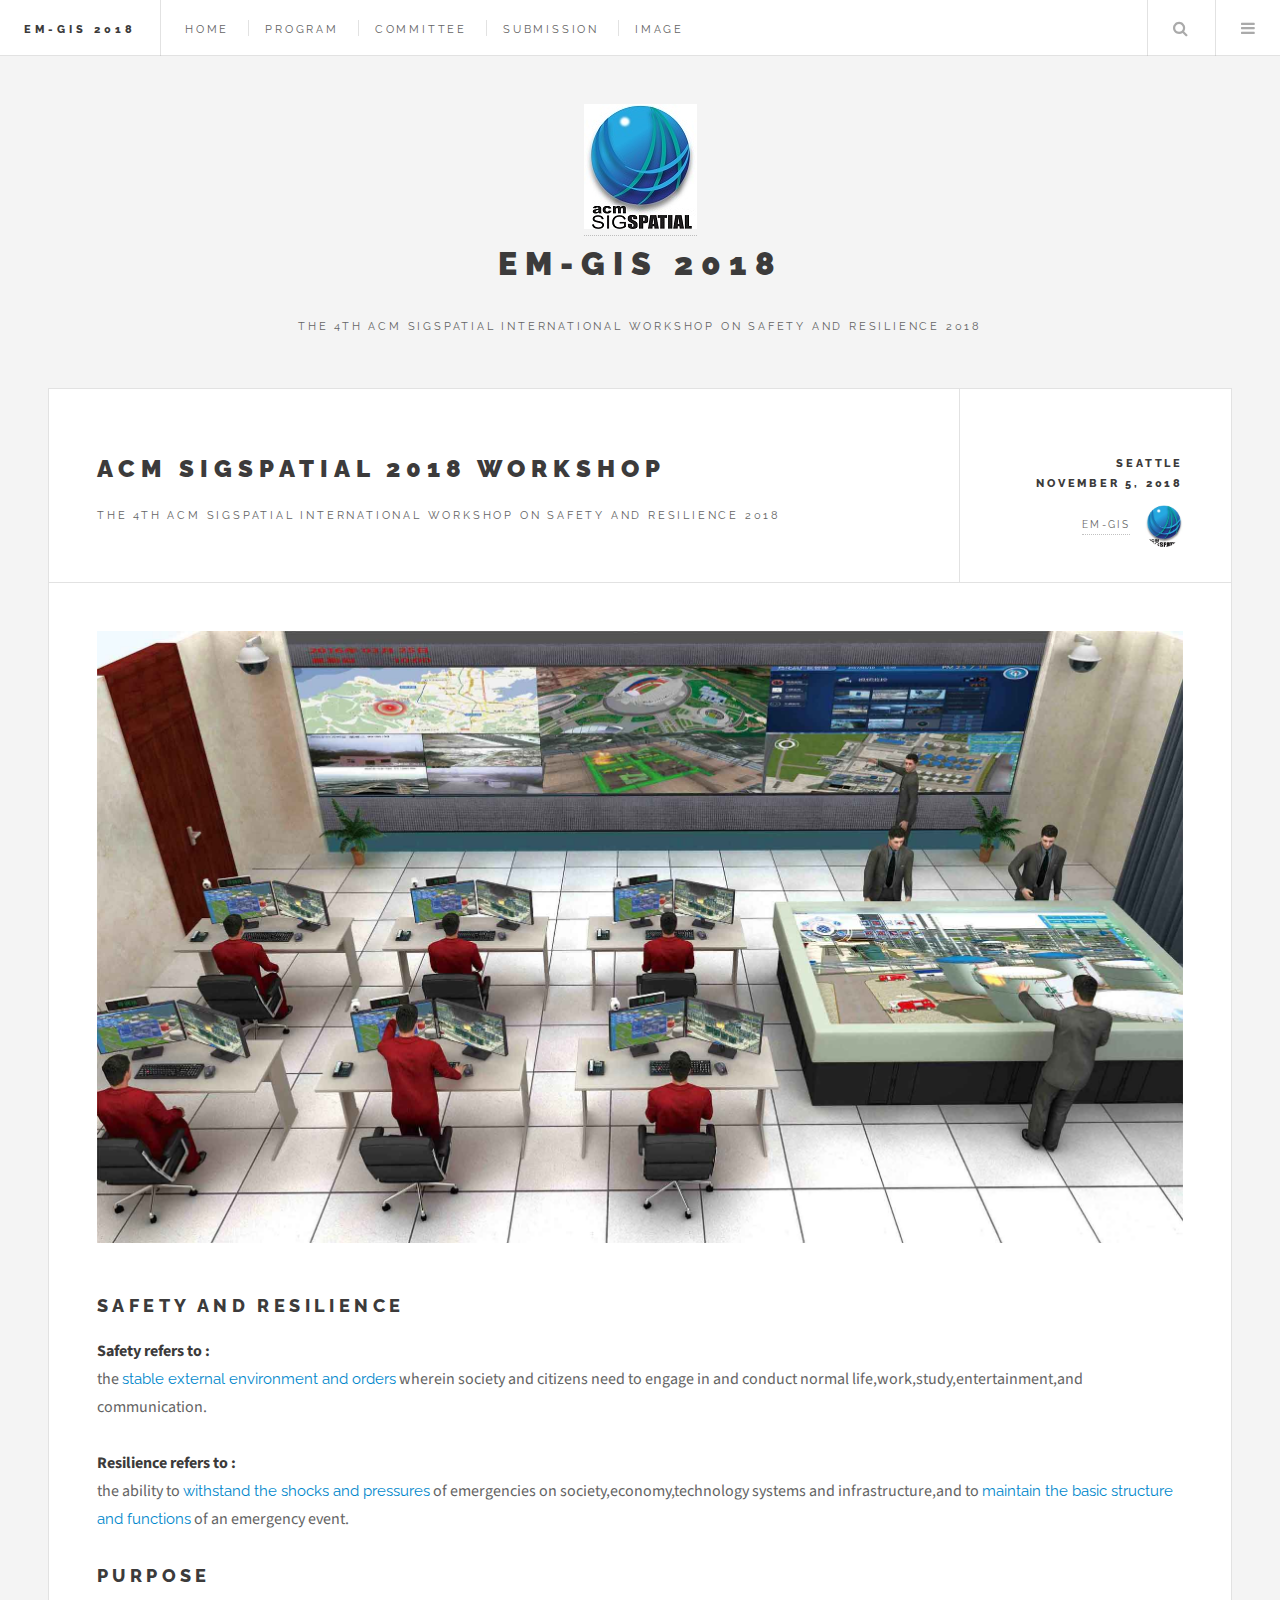
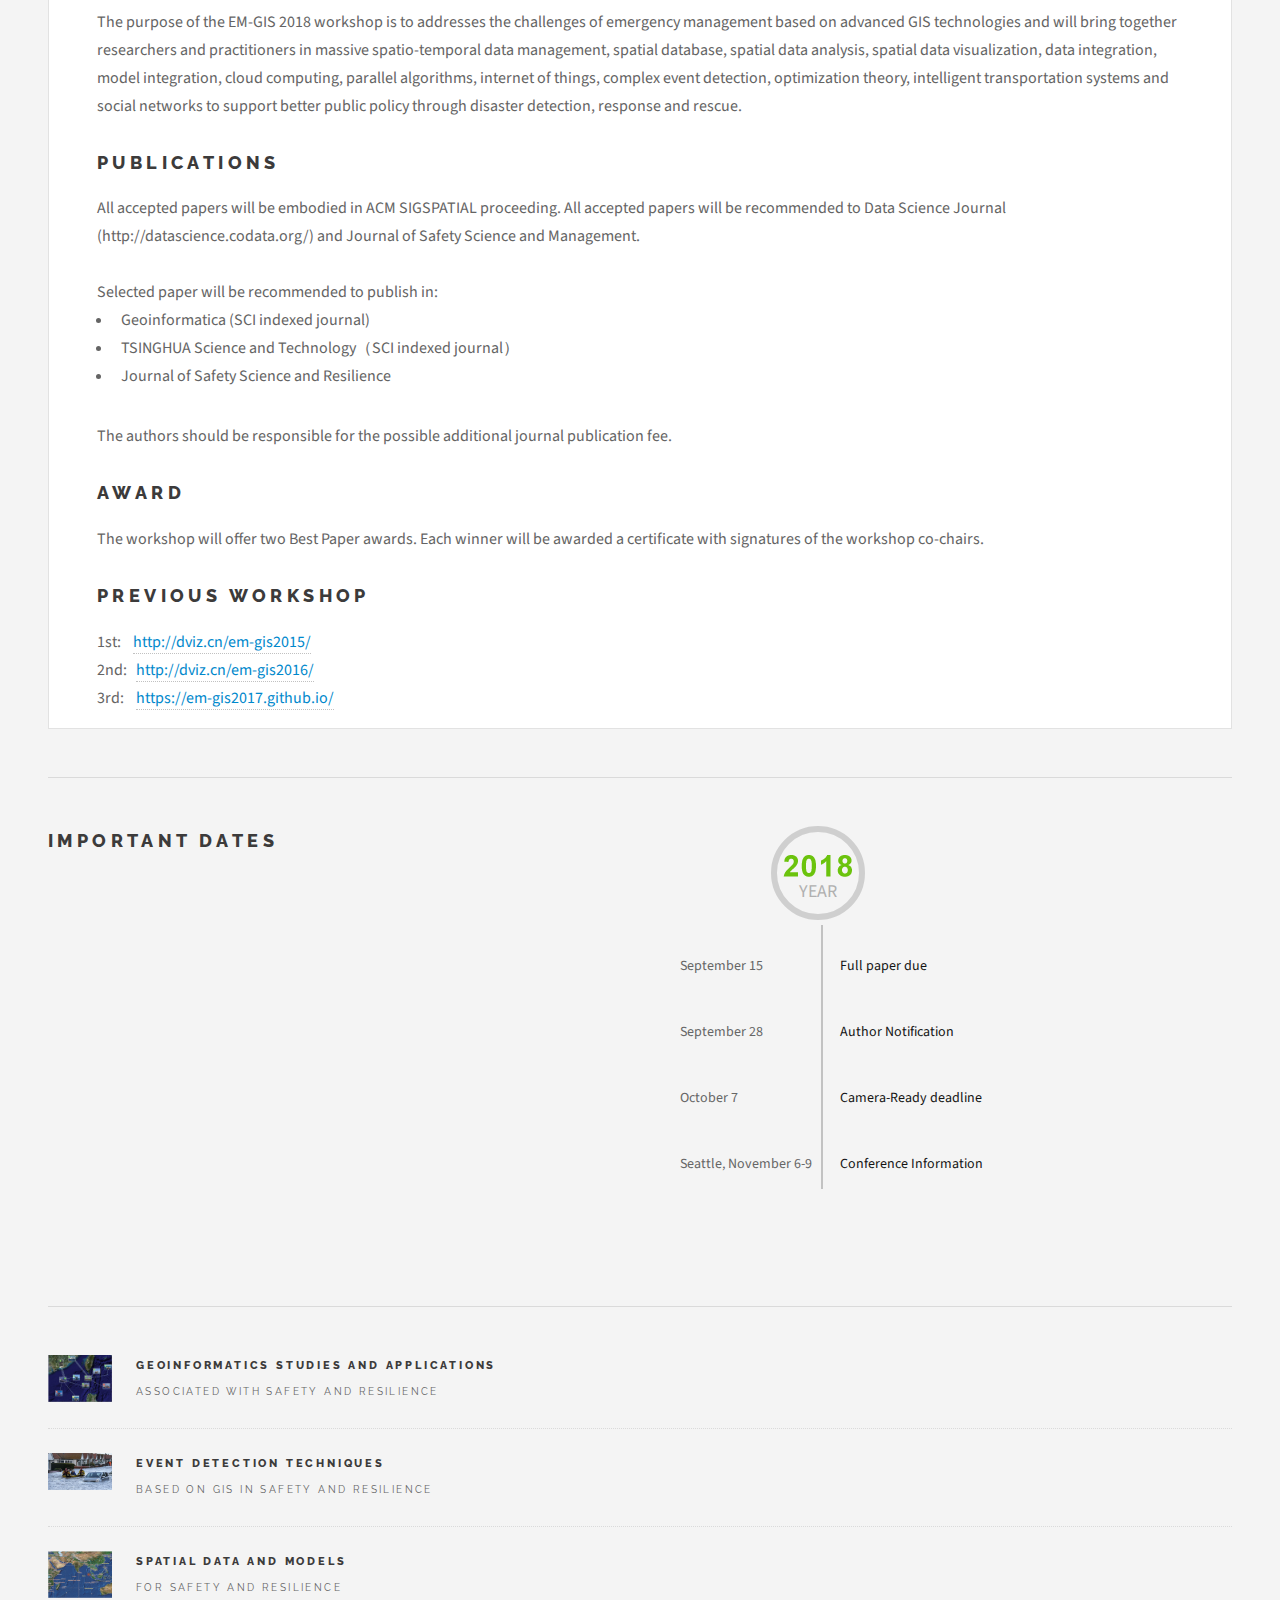
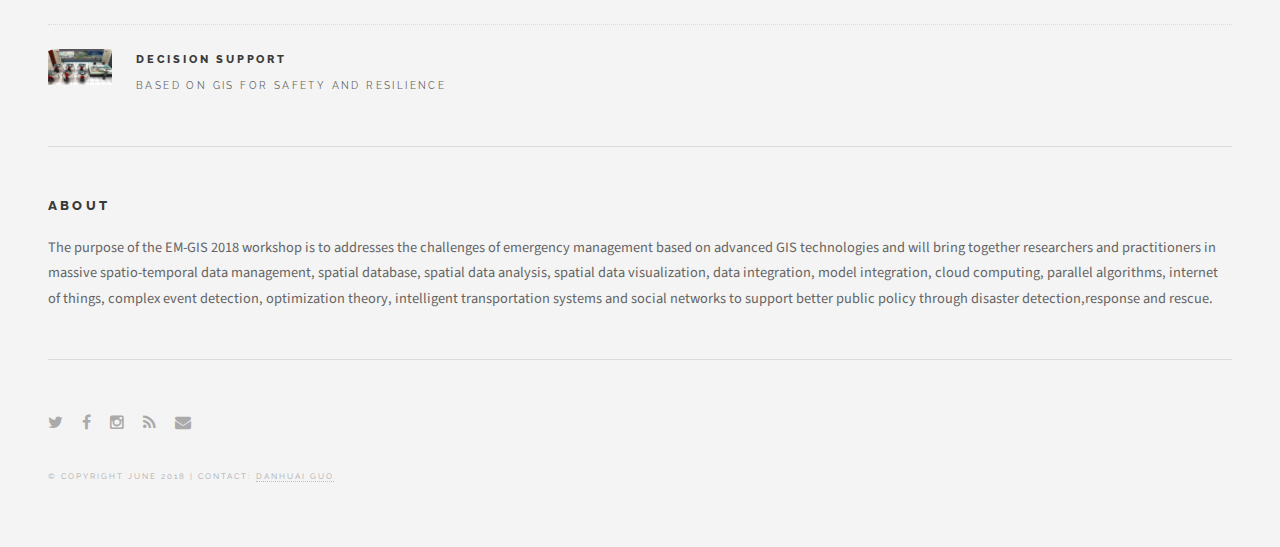
<file: index.html>
<!DOCTYPE HTML>
<html>
	<head>
		<title>EM-GIS 2018</title>
		<meta charset="utf-8" />
		<meta name="viewport" content="width=device-width, initial-scale=1" />
		<link rel="stylesheet" type="text/css" href="assets/css/time-axis.css">
		<!--[if lte IE 8]><script src="assets/js/ie/html5shiv.js"></script><![endif]-->
		
		<link rel="stylesheet" href="assets/css/main.css" />
		<!--[if lte IE 9]><link rel="stylesheet" href="assets/css/ie9.css" /><![endif]-->
		<!--[if lte IE 8]><link rel="stylesheet" href="assets/css/ie8.css" /><![endif]-->
	</head>
	<body>

		<!-- Wrapper -->
			<div id="wrapper">

				<!-- Header -->
					<header id="header">
						<h1><a href="#">EM-GIS 2018</a></h1>
						<nav class="links">
							<ul>
								<li><a href="index.html">Home</a></li>
								<li><a href="program_tbd.html">Program</a></li>
								<li><a href="committee_new.html">Committee</a></li>
								<li><a href="submission.html">Submission</a></li>
								<li><a href="image.html">Image</a></li>
							</ul>
						</nav>
						
						<nav class="main">
							<ul>
								<li class="search">
									<a class="fa-search" href="#search">Search</a>
									<form id="search" method="get" action="#">
										<input type="text" name="query" placeholder="Topics of interest" />
									</form>
								</li>
								<li class="menu">
									<a class="fa-bars" href="#menu">Menu</a>
								</li>
							</ul>
						</nav>
					</header>

				<!-- Menu -->
					<section id="menu">

						<!-- Search -->
							<section>
								<form class="search" method="get" action="#">
									<input type="text" name="query" placeholder="Topics of interest" />
								</form>
							</section>

						<!-- Links -->
							<section>
								<ul class="links">
									<li>
										<a href="#">
											<h3>Geoinformatics studies and applications</h3>
											<p>Associated with safety and resilience</p>
										</a>
									</li>
									<li>
										<a href="#">
											<h3>Statistical analysis</h3>
											<p>On massive spatio-temporal data for safety and resilience</p>
										</a>
									</li>
									<li>
										<a href="#">
											<h3>Spatial data and models</h3>
											<p>For safety and resilience</p>
										</a>
									</li>
									<li>
										<a href="#">
											<h3>Data integration</h3>
											<p>In safety and resilience</p>
										</a>
									</li>
								</ul>
							</section>

						<!-- Actions -->
							<section>
								<ul class="actions vertical">
									<li><a href="#" class="button big fit">Log In</a></li>
								</ul>
							</section>

					</section>

				<!-- Main -->
					<div id="main">

						<!-- Post -->
							<article class="post">
								<header>
									<div class="title">
										<h2><a href="单页180531.pdf" target="_blank">ACM SIGSPATIAL 2018 Workshop</a></h2>
										<p>The 4th ACM SIGSPATIAL International Workshop on Safety and Resilience 2018</p>
									</div>
									<div class="meta">
										<time class="published" datetime="2018-12-03">Seattle<br/>November 5, 2018</time>
										<a  class="author"><span class="name">EM-GIS</span><img src="images/logo.jpg" alt="" /></a>
									</div>
								</header>
								<a  class="image featured"><img src="images/emergencybg2.jpg" alt="" /></a>
								<h2>Safety and Resilience</h2>
								<b>Safety refers to :</b><br/>
								the <span class="define_indeximport">stable external environment and orders</span> wherein society and citizens need to engage in and conduct normal life,work,study,entertainment,and communication.<br/><br/>
								<b>Resilience refers to :</b><br/>
								the ability to <span class="define_indeximport">withstand the shocks and pressures</span> of emergencies on society,economy,technology systems and infrastructure,and to <span class="define_indeximport">maintain the basic structure and functions</span> of an emergency event.<br/><br/>
								<h2>Purpose</h2>
								The purpose of the EM-GIS 2018 workshop is to addresses the challenges of emergency management based on advanced GIS technologies and will bring together researchers and practitioners in massive spatio-temporal data management, spatial database, spatial data analysis, spatial data visualization, data integration, model integration, cloud computing, parallel algorithms, internet of things, complex event detection, optimization theory, intelligent transportation systems and social networks to support better public policy through disaster detection, response and rescue.<br/><br/>
								<h2>Publications</h2>
									All accepted papers will be embodied in ACM SIGSPATIAL proceeding. All accepted papers will be recommended to Data Science Journal (http://datascience.codata.org/) and Journal of Safety Science and Management. <br/><br/>
									Selected paper will be recommended to publish in:
									<ul>
										<li>Geoinformatica (SCI indexed journal)</li>
										<li>TSINGHUA Science and Technology（SCI indexed journal）</li>
										<li>Journal of Safety Science and Resilience</li>
									</ul>
									The authors should be responsible for the possible additional journal publication fee.<br/><br/>
									<h2>Award</h2>
									The workshop will offer two Best Paper awards. Each winner will be awarded a certificate with signatures of the workshop co-chairs.<br/><br/>
								<h2>Previous Workshop</h2>
										1st:&nbsp;&nbsp;&nbsp;&nbsp;<a href="http://dviz.cn/em-gis2015/" target="_blank"><span class="define_author">http://dviz.cn/em-gis2015/</span></a><br/>
										2nd:&nbsp;&nbsp;&nbsp;<a href="http://dviz.cn/em-gis2016/" target="_blank"><span class="define_author">http://dviz.cn/em-gis2016/</span></a><br/>
										3rd:&nbsp;&nbsp;&nbsp;&nbsp;<a href="https://em-gis2017.github.io/" target="_blank"><span class="define_author">https://em-gis2017.github.io/</span></a>
							</article>
					</div>

				<!-- Sidebar -->
					<section id="sidebar">

						<!-- Intro -->
							<section id="intro">
								<a href="#" ><img src="images/logo.jpg" alt="" /></a>
								<header>
									<h2>EM-GIS 2018</h2>
									<p>The 4th ACM SIGSPATIAL International Workshop on Safety and Resilience 2018</p>
								</header>
							</section>

						<!-- Mini Posts -->
							<section class="sectionaa">
								<div class="mini-posts">
									<h2>Important Dates</h2>
									<!-- Mini Post -->
										<article class="">
											<div id="circle" style="margin-left:115px;">
												<div class="cmsk"></div>
												<div class="circlecontent">
													<div thisyear="2018" class="timeblock">
														<span class="numf"></span>
														<span class="nums"></span>
														<span class="numt"></span>
														<span class="numfo"></span>
														<div class="clear"></div>
													</div>
													<div class="timeyear">YEAR</div>
												</div>
												<a href="#" class="clock"></a>
											</div>
											<div class="mainaa">
												<ul class="time-axis"></ul>
											</div>
										</article>	
								</div>
								
							</section>

						<!-- Posts List -->
							<section>
								<ul class="posts">
									<li>
										<article>
											<header>
												<h3><a >Geoinformatics studies and applications</a></h3>
												<p class="published">Associated with safety and resilience</p>
											</header>
											<a  class="image"><img src="images/emergencypro5.png" alt="" /></a>
										</article>
									</li>
									<li>
										<article>
											<header>
												<h3><a>Event detection techniques</a></h3>
												<p class="published">Based on GIS in safety and resilience</p>
											</header>
											<a  class="image"><img src="images/emergencytop1.png" alt="" /></a>
										</article>
									</li>
									<li>
										<article>
											<header>
												<h3><a >Spatial data and models</a></h3>
												<p class="published">For safety and resilience</p>
											</header>
											<a  class="image"><img src="images/emergencytop3.png" alt="" /></a>
										</article>
									</li>
									<li>
										<article>
											<header>
												<h3><a >Decision support</a></h3>
												<p class="published">Based on GIS for safety and resilience</p>
											</header>
											<a  class="image"><img src="images/emergencybg2.jpg" alt="" /></a>
										</article>
									</li>
								</ul>
							</section>

						<!-- About -->
							<section class="blurb">
								<h2>About</h2>
								<p>The purpose of the EM-GIS 2018 workshop is to addresses the challenges of emergency management
based on advanced GIS technologies and will bring together researchers and practitioners in massive spatio-temporal data management, spatial database, spatial data analysis,
spatial data visualization, data integration, model integration, cloud computing, parallel algorithms, internet of things, complex event detection, optimization theory, intelligent
transportation systems and social networks to support better public policy through disaster detection,response and rescue.</p>
								
							</section>

						<!-- Footer -->
							<section id="footer">
								<ul class="icons">
									<li><a href="#" class="fa-twitter"><span class="label">Twitter</span></a></li>
									<li><a href="#" class="fa-facebook"><span class="label">Facebook</span></a></li>
									<li><a href="#" class="fa-instagram"><span class="label">Instagram</span></a></li>
									<li><a href="#" class="fa-rss"><span class="label">RSS</span></a></li>
									<li><a href="#" class="fa-envelope"><span class="label">Email</span></a></li>
								</ul>
								<p class="copyright">&copy; COPYRIGHT June 2018 | Contact: <a href="mailto:guodanhuai@cnic.cn" target="_blank" title="Danhuai Guo">Danhuai Guo</a>.</p>
							</section>

					</section>

			</div>

		<!-- Scripts -->
			<script src="assets/js/jquery.min.js"></script>
			<script src="assets/js/skel.min.js"></script>
			<script src="assets/js/util.js"></script>
			<!-- jQuery Easing -->
			<script src="assets/js/jquery.easing.1.3.js"></script>
			<!-- Bootstrap -->
			<script src="assets/js/bootstrap.min.js"></script>
			<!-- Waypoints -->
			<script src="assets/js/jquery.waypoints.min.js"></script>
			<!-- Flexslider -->
			<script src="assets/js/jquery.flexslider-min.js"></script>
			<!--[if lte IE 8]><script src="assets/js/ie/respond.min.js"></script><![endif]-->
			<script src="assets/js/main.js"></script>
			<script type="text/javascript">
				//这是要遍历时间轴的数据
				var dimeAxis=[{
					date:'September 15&nbsp;&nbsp;&nbsp;&nbsp;&nbsp;&nbsp;&nbsp;&nbsp;&nbsp;&nbsp;&nbsp;&nbsp;&nbsp;',
					title:'Full paper due',
					achievement:''
				},
				{
					date:'September 28&nbsp;&nbsp;&nbsp;&nbsp;&nbsp;&nbsp;&nbsp;&nbsp;&nbsp;&nbsp;&nbsp;&nbsp;&nbsp;',
					title:'Author Notification',
					achievement:''
				},
				{
					date:'October 7&nbsp;&nbsp;&nbsp;&nbsp;&nbsp;&nbsp;&nbsp;&nbsp;&nbsp;&nbsp;&nbsp;&nbsp;&nbsp;&nbsp;&nbsp;&nbsp;&nbsp;&nbsp;&nbsp;&nbsp;&nbsp;',
					title:'Camera-Ready deadline',
					achievement:''
				},
				{
					date:'Seattle, November 6-9',
					title:'Conference Information',
					achievement:''
				}];
				
				
				$(function(){
					$.each(dimeAxis,function(i,e){
						var html='<li class="time-axis-item">'+
									 '<div class="time-axis-date">'+e.date+'</div>'+
									 '<div class="time-axis-title">'+e.title+'</div>'+
								 '</li>';
						$('.time-axis').append(html);		
					});
				});
			</script>

	</body>
</html>
</file>
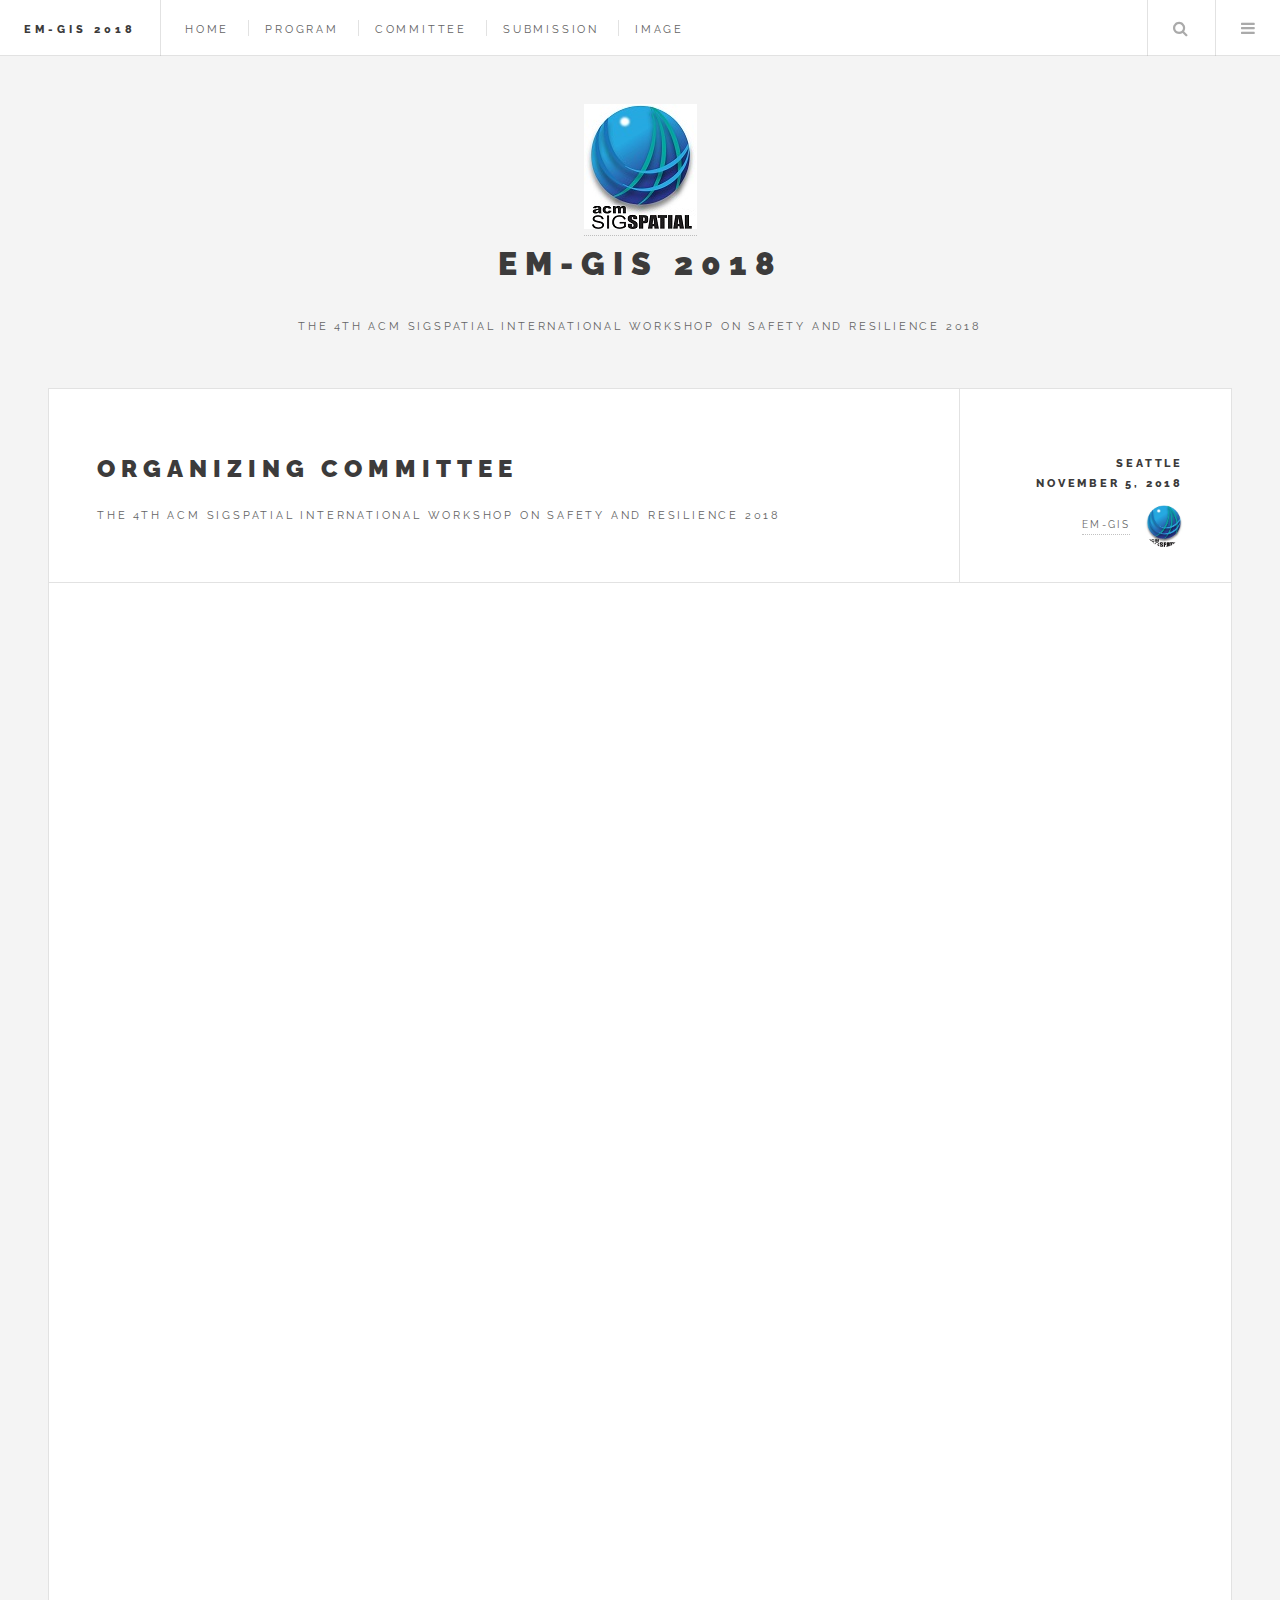
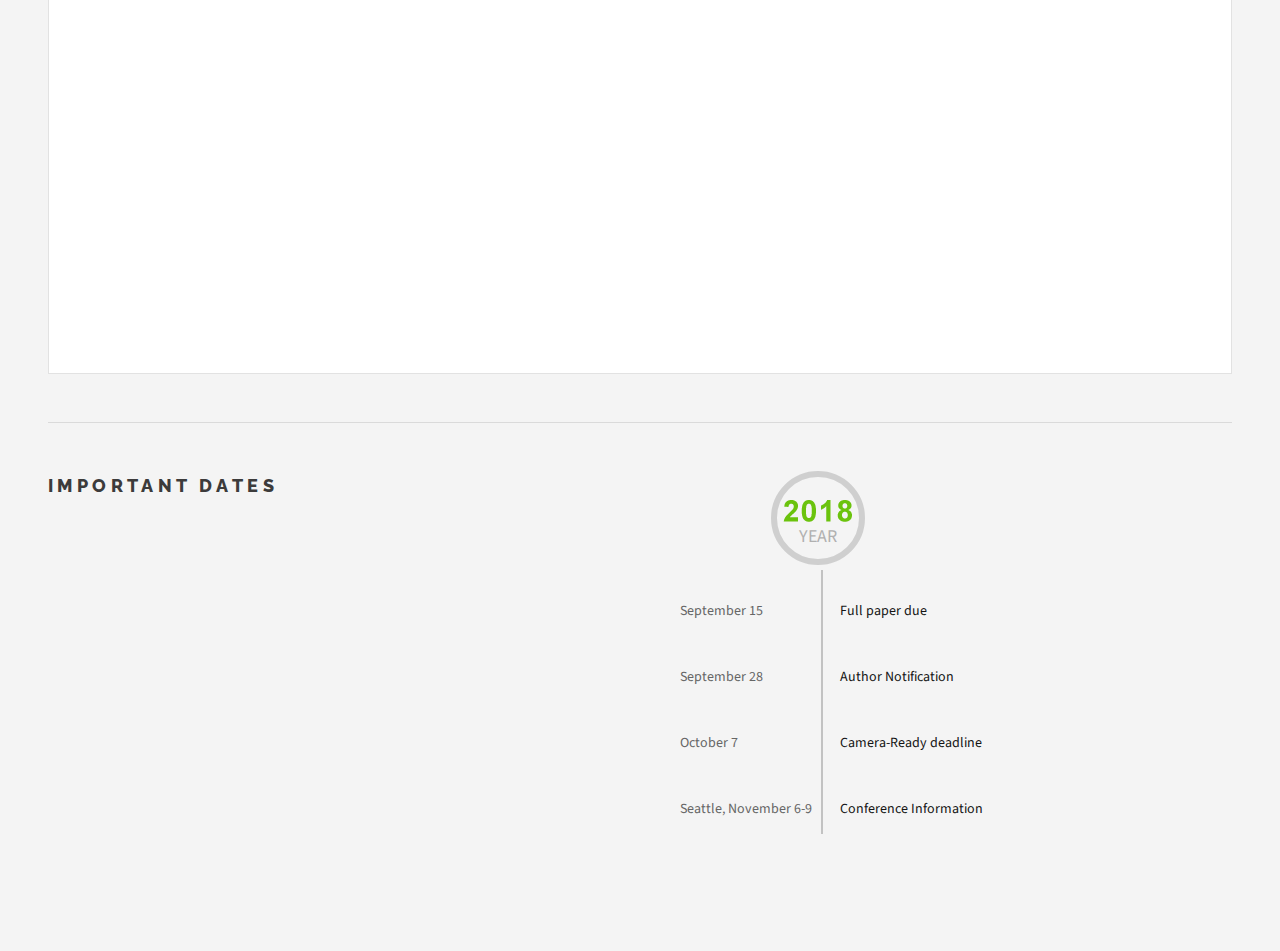
<file: committee.html>
<!DOCTYPE HTML>
<html>
	<head>
		<title>EM-GIS 2018</title>
		<meta charset="utf-8" />
		<meta name="viewport" content="width=device-width, initial-scale=1" />
		<link rel="stylesheet" type="text/css" href="assets/css/time-axis.css">
		
		<!-- Animate.css -->
		<link rel="stylesheet" href="assets/css/animate.css">
		<!-- Icomoon Icon Fonts-->
		<link rel="stylesheet" href="assets/css/icomoon.css">
		<!-- Bootstrap  -->
		<link rel="stylesheet" href="assets/css/bootstrap.css">
		<!-- Flexslider  -->
		<link rel="stylesheet" href="assets/css/flexslider.css">
		<!-- Theme style  -->
		<link rel="stylesheet" href="assets/css/style.css">

		<!-- Modernizr JS -->
		<script src="assets/js/modernizr-2.6.2.min.js"></script>
	
		<!--[if lte IE 8]><script src="assets/js/ie/html5shiv.js"></script><![endif]-->
		<link rel="stylesheet" href="assets/css/main.css" />
		<!--[if lte IE 9]><link rel="stylesheet" href="assets/css/ie9.css" /><![endif]-->
		<!--[if lte IE 8]><link rel="stylesheet" href="assets/css/ie8.css" /><![endif]-->
	</head>
	<body>

		<!-- Wrapper -->
			<div id="wrapper">

				<!-- Header -->
					<header id="header">
						<h1><a href="#">EM-GIS 2018</a></h1>
						<nav class="links">
							<ul>
								<li><a href="index.html">Home</a></li>
								<li><a href="program_tbd.html">Program</a></li>
								<li><a href="committee_new.html">Committee</a></li>
								<li><a href="submission.html">Submission</a></li>
								<li><a href="image.html">Image</a></li>
							</ul>
						</nav>
						<nav class="main">
							<ul>
								<li class="search">
									<a class="fa-search" href="#search">Search</a>
									<form id="search" method="get" action="#">
										<input type="text" name="query" placeholder="Topics of interest" />
									</form>
								</li>
								<li class="menu">
									<a class="fa-bars" href="#menu">Menu</a>
								</li>
							</ul>
						</nav>
					</header>

				<!-- Menu -->
					<section id="menu">

						<!-- Search -->
							<section>
								<form class="search" method="get" action="#">
									<input type="text" name="query" placeholder="Topics of interest" />
								</form>
							</section>

						<!-- Links -->
							<section>
								<ul class="links">
									<li>
										<a href="#">
											<h3>Geoinformatics studies and applications</h3>
											<p>Associated with safety and resilience</p>
										</a>
									</li>
									<li>
										<a href="#">
											<h3>Statistical analysis</h3>
											<p>On massive spatio-temporal data for safety and resilience</p>
										</a>
									</li>
									<li>
										<a href="#">
											<h3>Spatial data and models</h3>
											<p>For safety and resilience</p>
										</a>
									</li>
									<li>
										<a href="#">
											<h3>Data integration</h3>
											<p>In safety and resilience</p>
										</a>
									</li>
								</ul>
							</section>

						<!-- Actions -->
							<section>
								<ul class="actions vertical">
									<li><a href="#" class="button big fit">Log In</a></li>
								</ul>
							</section>

					</section>

				<!-- Main -->
					<div id="main">

						<!-- Post -->
							<article class="post">
								<header>
									<div class="title">
										<h2><a href="#">Organizing Committee</a></h2>
										<p>The 4th ACM SIGSPATIAL International Workshop on Safety and Resilience 2018</p>
									</div>
									<div class="meta">
										<time class="published" datetime="2018-12-03">Seattle<br/>November 5, 2018</time>
										<a  class="author"><span class="name">EM-GIS</span><img src="images/logo.jpg" alt="" /></a>
									</div>
								</header>
								<div id="fh5co-page">
								<a  class="js-fh5co-nav-toggle fh5co-nav-toggle"><i></i></a>
								<div id="fh5co-main">
									<div class="fh5co-narrow-content">
										<div class="row row-bottom-padded-md">
											<div class="col-md-6 col-sm-6 col-padding animate-box" data-animate-effect="fadeInLeft">
												<div class="blog-entry">
													<a  class="blog-img"><img src="images/emergencybg2.jpg" class="img-responsive" alt="Free HTML5 Bootstrap Template by FreeHTML5.co"></a>
													<div class="desc">
														<h3><a >General Chair</a></h3>
														<span><small>by Admin </small> / <small> Web Design </small> / <small> <i class="icon-comment"></i> 14</small></span>
														<p>
															<ul>
																<li>Hui Zhang, Tsinghua University, China</li>
																<li>Yan Huang, University of North Texas, USA</li>
																<li>Jean-Claude Thill, University of North Carolina at Charlotte, USA</li>
															</ul>
														</p>
													</div>
												</div>
											</div>
											<div class="col-md-6 col-sm-6 col-padding animate-box" data-animate-effect="fadeInLeft">
												<div class="blog-entry">
													<a  class="blog-img"><img src="images/emergencybg1.jpg" class="img-responsive" alt="Free HTML5 Bootstrap Template by FreeHTML5.co"></a>
													<div class="desc">
														<h3><a >Co-Chair</a></h3>
														<span><small>by Admin </small> / <small> Web Design </small> / <small> <i class="icon-comment"></i> 14</small></span>
														<p>
															<ul>
																<li>Danhuai Guo Email: guodanhuai@cnic.cn</li>
																<li>Bin Chen Email: nudtcb9372@gmail.com</li>
																<li>Wei Xu Email: weixu@ruc.edu.cn</li>
																<li>Yi Liu Email: liuyi@tsinghua.edu.cn</li>
	
															</ul>
														</p>
													</div>
												</div>
											</div>
											<div class="col-md-6 col-sm-6 col-padding animate-box" data-animate-effect="fadeInLeft">
												<div class="blog-entry">
													<a  class="blog-img"><img src="images/emergencybg3.jpg" class="img-responsive" alt="Free HTML5 Bootstrap Template by FreeHTML5.co"></a>
													<div class="desc">
														<h3><a >Committee Member</a></h3>
														<span><small>by Admin </small> / <small> Web Design </small> / <small> <i class="icon-comment"></i> 14</small></span>
														<p>
															<ul>
																<li>Rick Church, UC Santa Barbara, USA</li>
																<li>Tom Cova, University of Utah, USA</li>
																<li>Susan Cutter, University of South Carolina, USA</li>
																<li>Zhiming Ding, Beijing University of Technology, China</li>
															</ul>															
														</p>
													</div>
												</div>
											</div>
										</div>
									</div>
								</div>
							<div>
							</article>
					</div>

				<!-- Sidebar -->
					<section id="sidebar">

						<!-- Intro -->
							<section id="intro">
								<a href="#" ><img src="images/logo.jpg" alt="" /></a>
								<header>
									<h2>EM-GIS 2018</h2>
									<p>The 4th ACM SIGSPATIAL International Workshop on Safety and Resilience 2018</p>
								</header>
							</section>

						<!-- Mini Posts -->
							<section class="sectionaa">
								<div class="mini-posts">
									<h2>Important Dates</h2>
									<!-- Mini Post -->
										<article class="">
											<div id="circle" style="margin-left:115px;">
												<div class="cmsk"></div>
												<div class="circlecontent">
													<div thisyear="2018" class="timeblock">
														<span class="numf"></span>
														<span class="nums"></span>
														<span class="numt"></span>
														<span class="numfo"></span>
														<div class="clear"></div>
													</div>
													<div class="timeyear">YEAR</div>
												</div>
												<a href="#" class="clock"></a>
											</div>
											<div class="mainaa">
												<ul class="time-axis"></ul>
											</div>
										</article>	
								</div>
								
							</section>
					</section>

			</div>

		<!-- Scripts -->
			<script src="assets/js/jquery.min.js"></script>
			<script src="assets/js/skel.min.js"></script>
			<script src="assets/js/util.js"></script>
			<!-- jQuery Easing -->
			<script src="assets/js/jquery.easing.1.3.js"></script>
			<!-- Bootstrap -->
			<script src="assets/js/bootstrap.min.js"></script>
			<!-- Waypoints -->
			<script src="assets/js/jquery.waypoints.min.js"></script>
			<!-- Flexslider -->
			<script src="assets/js/jquery.flexslider-min.js"></script>
			<!--[if lte IE 8]><script src="assets/js/ie/respond.min.js"></script><![endif]-->
			<script src="assets/js/main.js"></script>
			<script type="text/javascript">
				//这是要遍历时间轴的数据
				var dimeAxis=[{
					date:'September 15&nbsp;&nbsp;&nbsp;&nbsp;&nbsp;&nbsp;&nbsp;&nbsp;&nbsp;&nbsp;&nbsp;&nbsp;&nbsp;',
					title:'Full paper due',
					achievement:''
				},
				{
					date:'September 28&nbsp;&nbsp;&nbsp;&nbsp;&nbsp;&nbsp;&nbsp;&nbsp;&nbsp;&nbsp;&nbsp;&nbsp;&nbsp;',
					title:'Author Notification',
					achievement:''
				},
				{
					date:'October 7&nbsp;&nbsp;&nbsp;&nbsp;&nbsp;&nbsp;&nbsp;&nbsp;&nbsp;&nbsp;&nbsp;&nbsp;&nbsp;&nbsp;&nbsp;&nbsp;&nbsp;&nbsp;&nbsp;&nbsp;&nbsp;',
					title:'Camera-Ready deadline',
					achievement:''
				},
				{
					date:'Seattle, November 6-9',
					title:'Conference Information',
					achievement:''
				}];
				
				
				$(function(){
					$.each(dimeAxis,function(i,e){
						var html='<li class="time-axis-item">'+
									 '<div class="time-axis-date">'+e.date+'</div>'+
									 '<div class="time-axis-title">'+e.title+'</div>'+
								 '</li>';
						$('.time-axis').append(html);		
					});
				});
			</script>

	</body>
</html>
</file>
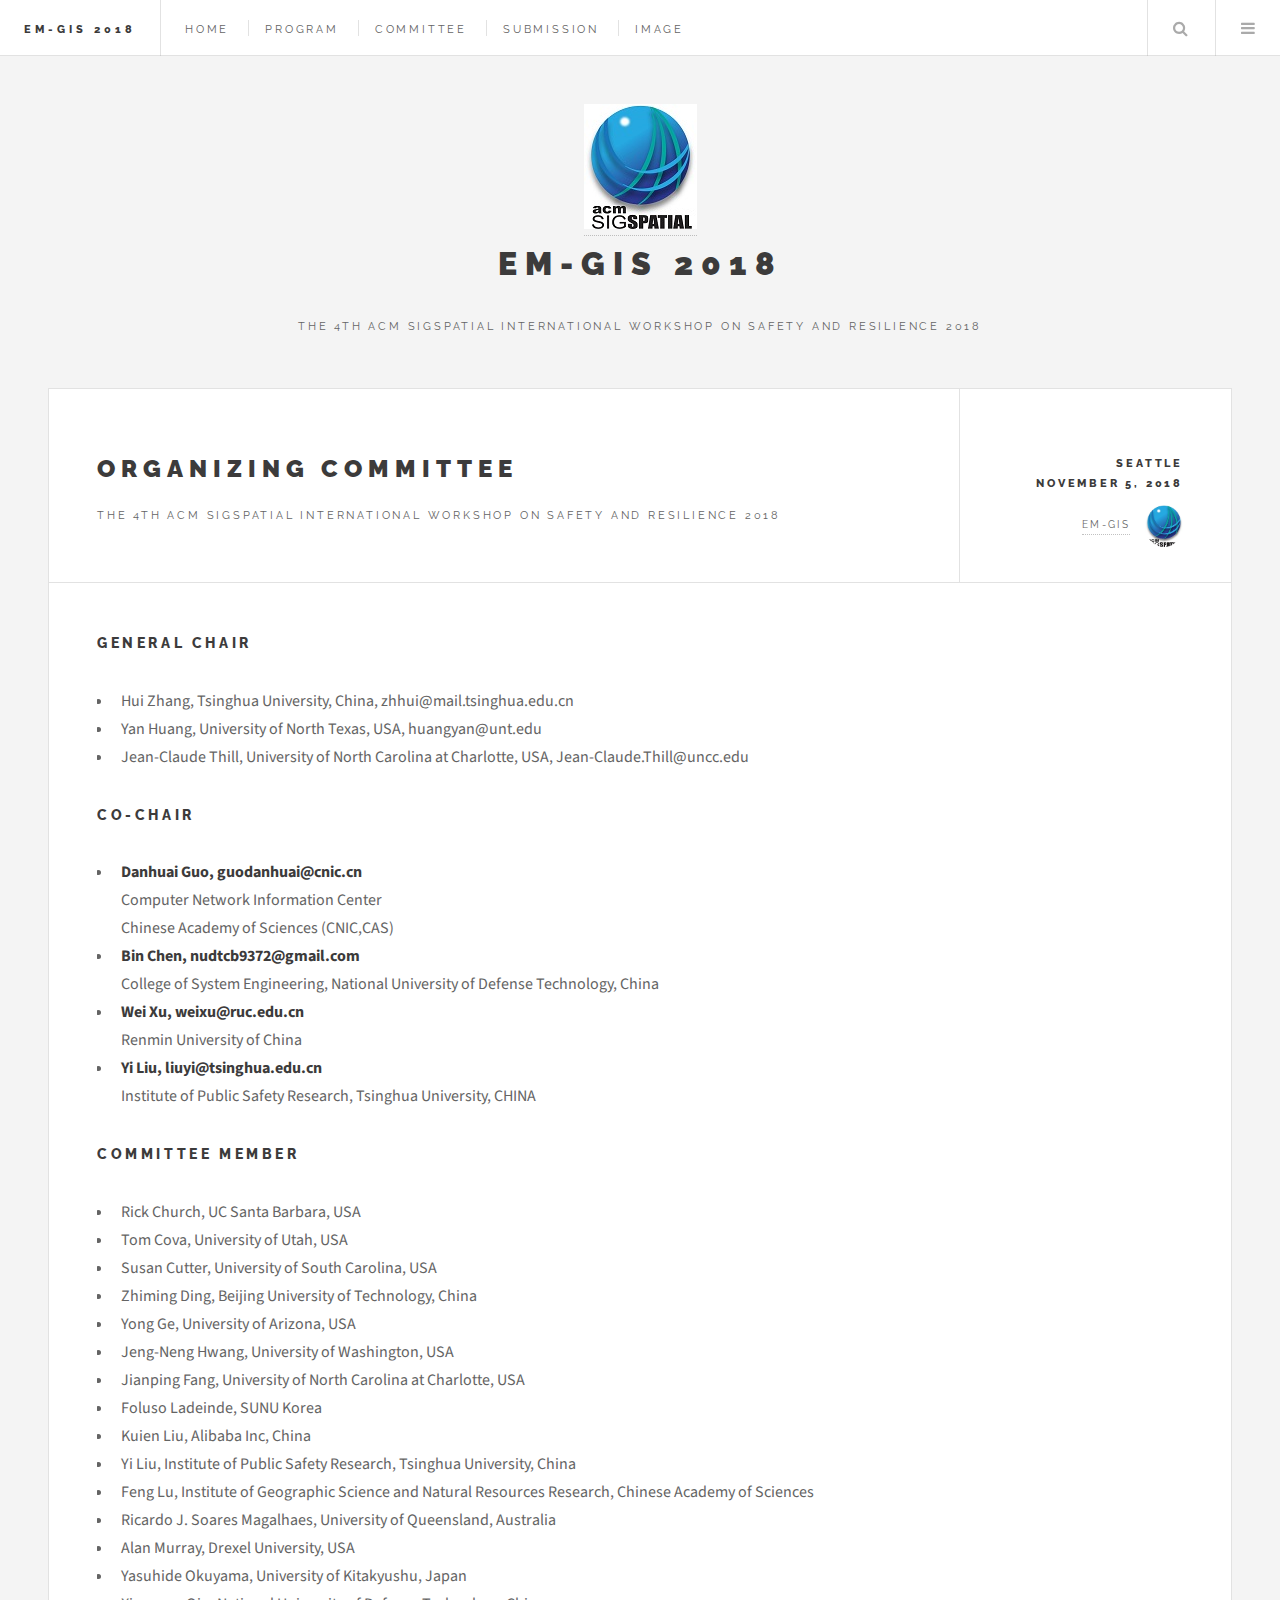
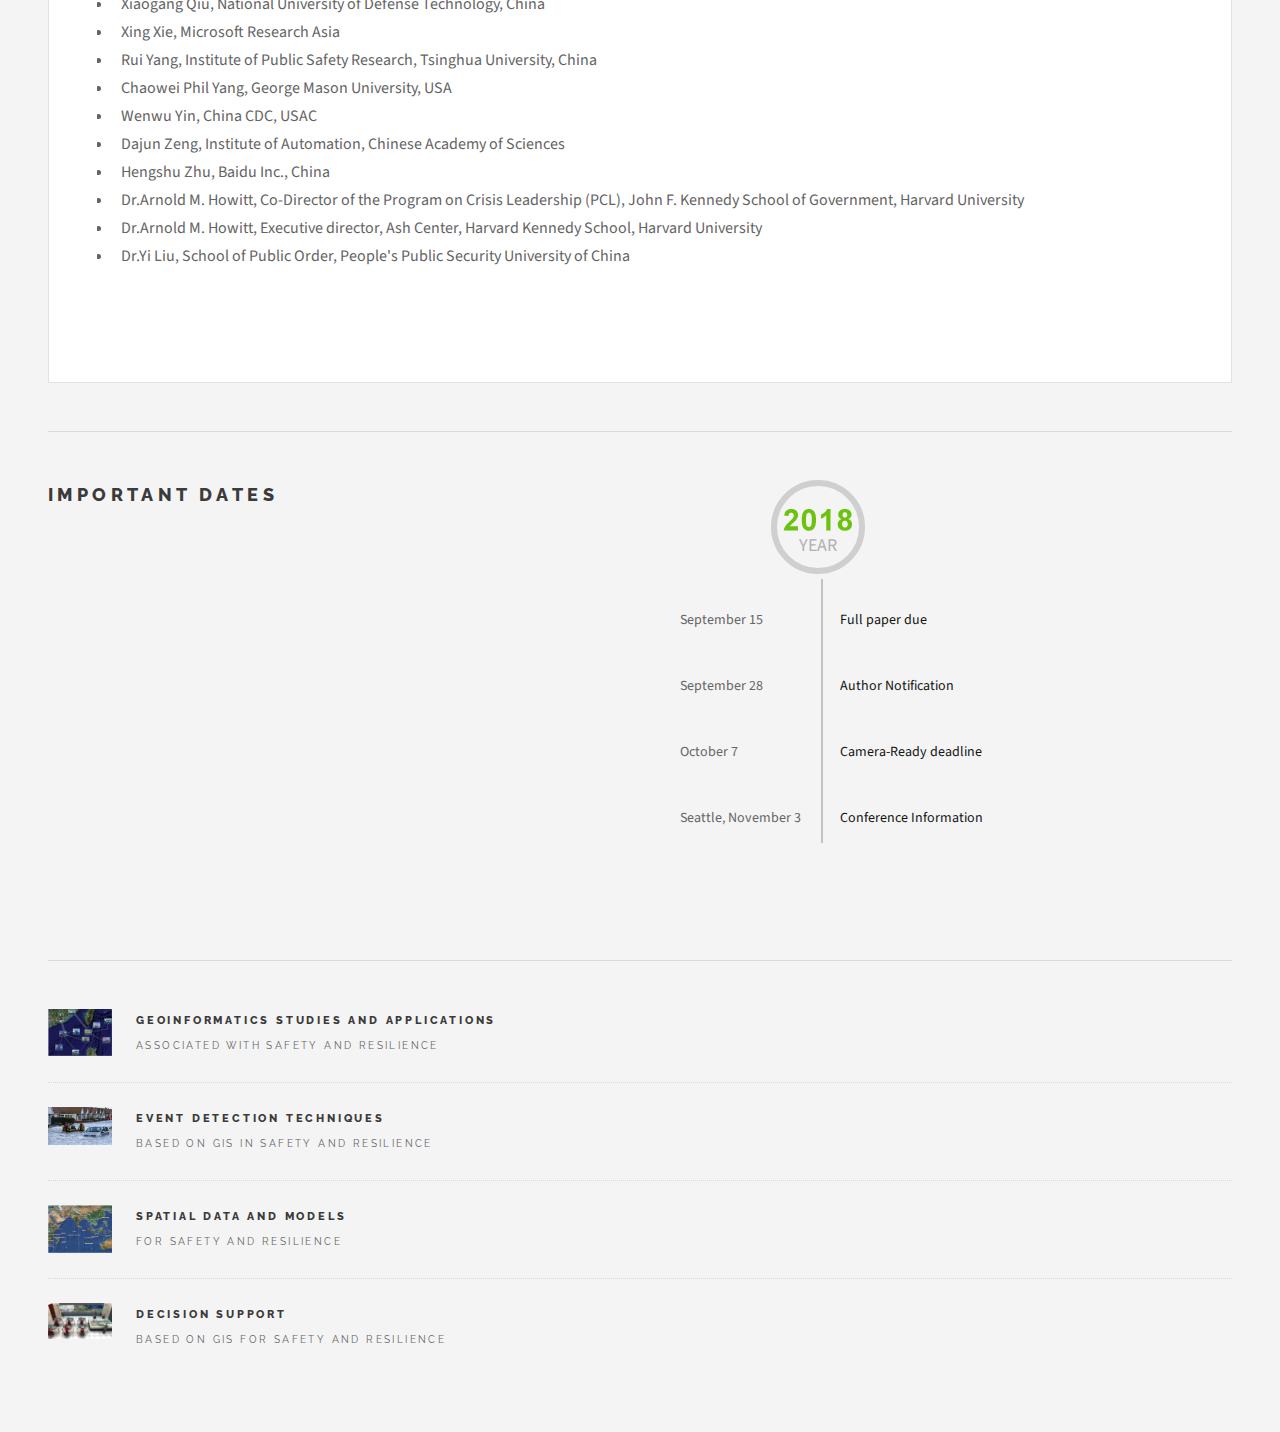
<file: committee_new.html>
<!DOCTYPE HTML>
<html>
	<head>
		<title>EM-GIS 2018</title>
		<meta charset="utf-8" />
		<meta name="viewport" content="width=device-width, initial-scale=1" />
		<link rel="stylesheet" type="text/css" href="assets/css/time-axis.css">
		<!-- Animate.css -->
		<link rel="stylesheet" href="assets/css/animate.css">
		<!-- Icomoon Icon Fonts-->
		<link rel="stylesheet" href="assets/css/icomoon.css">
		<!-- Bootstrap  -->
		<link rel="stylesheet" href="assets/css/bootstrap.css">
		<!-- Flexslider  -->
		<link rel="stylesheet" href="assets/css/flexslider.css">
		<!-- Theme style  -->
		<link rel="stylesheet" href="assets/css/style.css">

		<!-- Modernizr JS -->
		<script src="assets/js/modernizr-2.6.2.min.js"></script>
	
		<!--[if lte IE 8]><script src="assets/js/ie/html5shiv.js"></script><![endif]-->
		<link rel="stylesheet" href="assets/css/main.css" />
		<!--[if lte IE 9]><link rel="stylesheet" href="assets/css/ie9.css" /><![endif]-->
		<!--[if lte IE 8]><link rel="stylesheet" href="assets/css/ie8.css" /><![endif]-->
	</head>
	<body>

		<!-- Wrapper -->
			<div id="wrapper">

				<!-- Header -->
					<header id="header">
						<h1><a href="#">EM-GIS 2018</a></h1>
						<nav class="links">
							<ul>
								<li><a href="index.html">Home</a></li>
								<li><a href="program_tbd.html">Program</a></li>
								<li><a href="committee_new.html">Committee</a></li>
								<li><a href="submission.html">Submission</a></li>
								<li><a href="image.html">Image</a></li>
							</ul>
						</nav>
						<nav class="main">
							<ul>
								<li class="search">
									<a class="fa-search" href="#search">Search</a>
									<form id="search" method="get" action="#">
										<input type="text" name="query" placeholder="Topics of interest" />
									</form>
								</li>
								<li class="menu">
									<a class="fa-bars" href="#menu">Menu</a>
								</li>
							</ul>
						</nav>
					</header>

				<!-- Menu -->
					<section id="menu">

						<!-- Search -->
							<section>
								<form class="search" method="get" action="#">
									<input type="text" name="query" placeholder="Topics of interest" />
								</form>
							</section>

						<!-- Links -->
							<section>
								<ul class="links">
									<li>
										<a href="#">
											<h3>Geoinformatics studies and applications</h3>
											<p>Associated with safety and resilience</p>
										</a>
									</li>
									<li>
										<a href="#">
											<h3>Statistical analysis</h3>
											<p>On massive spatio-temporal data for safety and resilience</p>
										</a>
									</li>
									<li>
										<a href="#">
											<h3>Spatial data and models</h3>
											<p>For safety and resilience</p>
										</a>
									</li>
									<li>
										<a href="#">
											<h3>Data integration</h3>
											<p>In safety and resilience</p>
										</a>
									</li>
								</ul>
							</section>

						<!-- Actions -->
							<section>
								<ul class="actions vertical">
									<li><a href="#" class="button big fit">Log In</a></li>
								</ul>
							</section>

					</section>

				<!-- Main -->
					<div id="main">

						<!-- Post -->
							<article class="post">
								<header>
									<div class="title">
										<h2><a href="#">Organizing Committee</a></h2>
										<p>The 4th ACM SIGSPATIAL International Workshop on Safety and Resilience 2018</p>
									</div>
									<div class="meta">
										<time class="published" datetime="2018-12-03">Seattle<br/>November 5, 2018</time>
										<a  class="author"><span class="name">EM-GIS</span><img src="images/logo.jpg" alt="" /></a>
									</div>
								</header>
								<div id="fh5co-page">
								<a  class="js-fh5co-nav-toggle fh5co-nav-toggle"><i></i></a>
								<div id="fh5co-main">
									<div class="fh5co-narrow-content">
										<div class="row row-bottom-padded-md">
											<div>
												<div>
													<div class="desc">
														<h3><a >General Chair</a></h3>
														<p>
															<ul>
																<li>Hui Zhang, Tsinghua University, China, zhhui@mail.tsinghua.edu.cn</li>
																<li>Yan Huang, University of North Texas, USA, huangyan@unt.edu</li>
																<li>Jean-Claude Thill, University of North Carolina at Charlotte, USA, Jean-Claude.Thill@uncc.edu</li>
															</ul>
														</p>
													</div>
												</div>
											</div>
											<div >
												<div >
													<div class="desc">
														<h3><a >Co-Chair</a></h3>
														<p>
															<ul>
																<li><b>Danhuai Guo, guodanhuai@cnic.cn</b><br/>Computer Network Information Center<br/>Chinese Academy of Sciences (CNIC,CAS)</li>
																<li><b>Bin Chen, nudtcb9372@gmail.com</b><br/>College of System Engineering, National University of Defense Technology, China</li>
																<li><b>Wei Xu, weixu@ruc.edu.cn</b><br/>Renmin University of China</li>
																<li><b>Yi Liu, liuyi@tsinghua.edu.cn</b><br/>Institute of Public Safety Research, Tsinghua University, CHINA</li>
	
															</ul>
														</p>
													</div>
												</div>
											</div>
											<div>
												<div>
													<div class="desc">
														<h3><a >Committee Member</a></h3>
														<p>
															<ul>
																<li>Rick Church, UC Santa Barbara, USA</li>
																<li>Tom Cova, University of Utah, USA</li>
																<li>Susan Cutter, University of South Carolina, USA</li>
																<li>Zhiming Ding, Beijing University of Technology, China</li>
																<li>Yong Ge, University of Arizona, USA</li>
																<li>Jeng-Neng Hwang, University of Washington, USA</li>
																<li>Jianping Fang, University of North Carolina at Charlotte, USA</li>
																<li>Foluso Ladeinde, SUNU Korea</li>
																<li>Kuien Liu, Alibaba Inc, China</li>
																<li>Yi Liu, Institute of Public Safety Research, Tsinghua University, China</li>
																<li>Feng Lu, Institute of Geographic Science and Natural Resources Research, Chinese Academy of Sciences</li>
																<li>Ricardo J. Soares Magalhaes, University of Queensland, Australia</li>
																<li>Alan Murray, Drexel University, USA</li>
																<li>Yasuhide Okuyama, University of Kitakyushu, Japan</li>
																<li>Xiaogang Qiu, National University of Defense Technology, China</li>
																<li>Xing Xie, Microsoft Research Asia</li>
																<li>Rui Yang, Institute of Public Safety Research, Tsinghua University, China</li>
																<li>Chaowei Phil Yang, George Mason University, USA</li>
																<li>Wenwu Yin, China CDC, USAC</li>
																<li>Dajun Zeng, Institute of Automation, Chinese Academy of Sciences</li>
																<li>Hengshu Zhu, Baidu Inc., China</li>
																<li>Dr.Arnold M. Howitt, Co-Director of the Program on Crisis Leadership (PCL), John F. Kennedy School of Government, Harvard University</li>
																<li>Dr.Arnold M. Howitt, Executive director, Ash Center, Harvard Kennedy School, Harvard University</li>
																<li>Dr.Yi Liu, School of Public Order, People's Public Security University of China</li>
															</ul>															
														</p>
													</div>
												</div>
											</div>
										</div>
									</div>
								</div>
							<div>
							</article>
					</div>

				<!-- Sidebar -->
					<section id="sidebar">

						<!-- Intro -->
							<section id="intro">
								<a href="#" ><img src="images/logo.jpg" alt="" /></a>
								<header>
									<h2>EM-GIS 2018</h2>
									<p>The 4th ACM SIGSPATIAL International Workshop on Safety and Resilience 2018</p>
								</header>
							</section>

						<!-- Mini Posts -->
							<section class="sectionaa">
								<div class="mini-posts">
									<h2>Important Dates</h2>
									<!-- Mini Post -->
										<article class="">
											<div id="circle" style="margin-left:115px;">
												<div class="cmsk"></div>
												<div class="circlecontent">
													<div thisyear="2018" class="timeblock">
														<span class="numf"></span>
														<span class="nums"></span>
														<span class="numt"></span>
														<span class="numfo"></span>
														<div class="clear"></div>
													</div>
													<div class="timeyear">YEAR</div>
												</div>
												<a href="#" class="clock"></a>
											</div>
											<div class="mainaa">
												<ul class="time-axis"></ul>
											</div>
										</article>	
								</div>
								
							</section>
							<!-- Posts List -->
							<section>
								<ul class="posts">
									<li>
										<article>
											<header>
												<h3><a >Geoinformatics studies and applications</a></h3>
												<p class="published">Associated with safety and resilience</p>
											</header>
											<a  class="image"><img src="images/emergencypro5.png" alt="" /></a>
										</article>
									</li>
									<li>
										<article>
											<header>
												<h3><a>Event detection techniques</a></h3>
												<p class="published">Based on GIS in safety and resilience</p>
											</header>
											<a  class="image"><img src="images/emergencytop1.png" alt="" /></a>
										</article>
									</li>
									<li>
										<article>
											<header>
												<h3><a >Spatial data and models</a></h3>
												<p class="published">For safety and resilience</p>
											</header>
											<a  class="image"><img src="images/emergencytop3.png" alt="" /></a>
										</article>
									</li>
									<li>
										<article>
											<header>
												<h3><a >Decision support</a></h3>
												<p class="published">Based on GIS for safety and resilience</p>
											</header>
											<a  class="image"><img src="images/emergencybg2.jpg" alt="" /></a>
										</article>
									</li>
								</ul>
							</section>
					</section>

			</div>

		<!-- Scripts -->
			<script src="assets/js/jquery.min.js"></script>
			<script src="assets/js/skel.min.js"></script>
			<script src="assets/js/util.js"></script>
			<!-- jQuery Easing -->
			<script src="assets/js/jquery.easing.1.3.js"></script>
			<!-- Bootstrap -->
			<script src="assets/js/bootstrap.min.js"></script>
			<!-- Waypoints -->
			<script src="assets/js/jquery.waypoints.min.js"></script>
			<!-- Flexslider -->
			<script src="assets/js/jquery.flexslider-min.js"></script>
			<!--[if lte IE 8]><script src="assets/js/ie/respond.min.js"></script><![endif]-->
			<script src="assets/js/main.js"></script>
			<script type="text/javascript">
				//这是要遍历时间轴的数据
				var dimeAxis=[{
					date:'September 15&nbsp;&nbsp;&nbsp;&nbsp;&nbsp;&nbsp;&nbsp;&nbsp;&nbsp;&nbsp;&nbsp;&nbsp;&nbsp;',
					title:'Full paper due',
					achievement:''
				},
				{
					date:'September 28&nbsp;&nbsp;&nbsp;&nbsp;&nbsp;&nbsp;&nbsp;&nbsp;&nbsp;&nbsp;&nbsp;&nbsp;&nbsp;',
					title:'Author Notification',
					achievement:''
				},
				{
					date:'October 7&nbsp;&nbsp;&nbsp;&nbsp;&nbsp;&nbsp;&nbsp;&nbsp;&nbsp;&nbsp;&nbsp;&nbsp;&nbsp;&nbsp;&nbsp;&nbsp;&nbsp;&nbsp;&nbsp;&nbsp;&nbsp;',
					title:'Camera-Ready deadline',
					achievement:''
				},
				{
					date:'Seattle, November 3',
					title:'Conference Information',
					achievement:''
				}];
				
				
				$(function(){
					$.each(dimeAxis,function(i,e){
						var html='<li class="time-axis-item">'+
									 '<div class="time-axis-date">'+e.date+'</div>'+
									 '<div class="time-axis-title">'+e.title+'</div>'+
								 '</li>';
						$('.time-axis').append(html);		
					});
				});
			</script>

	</body>
</html>
</file>
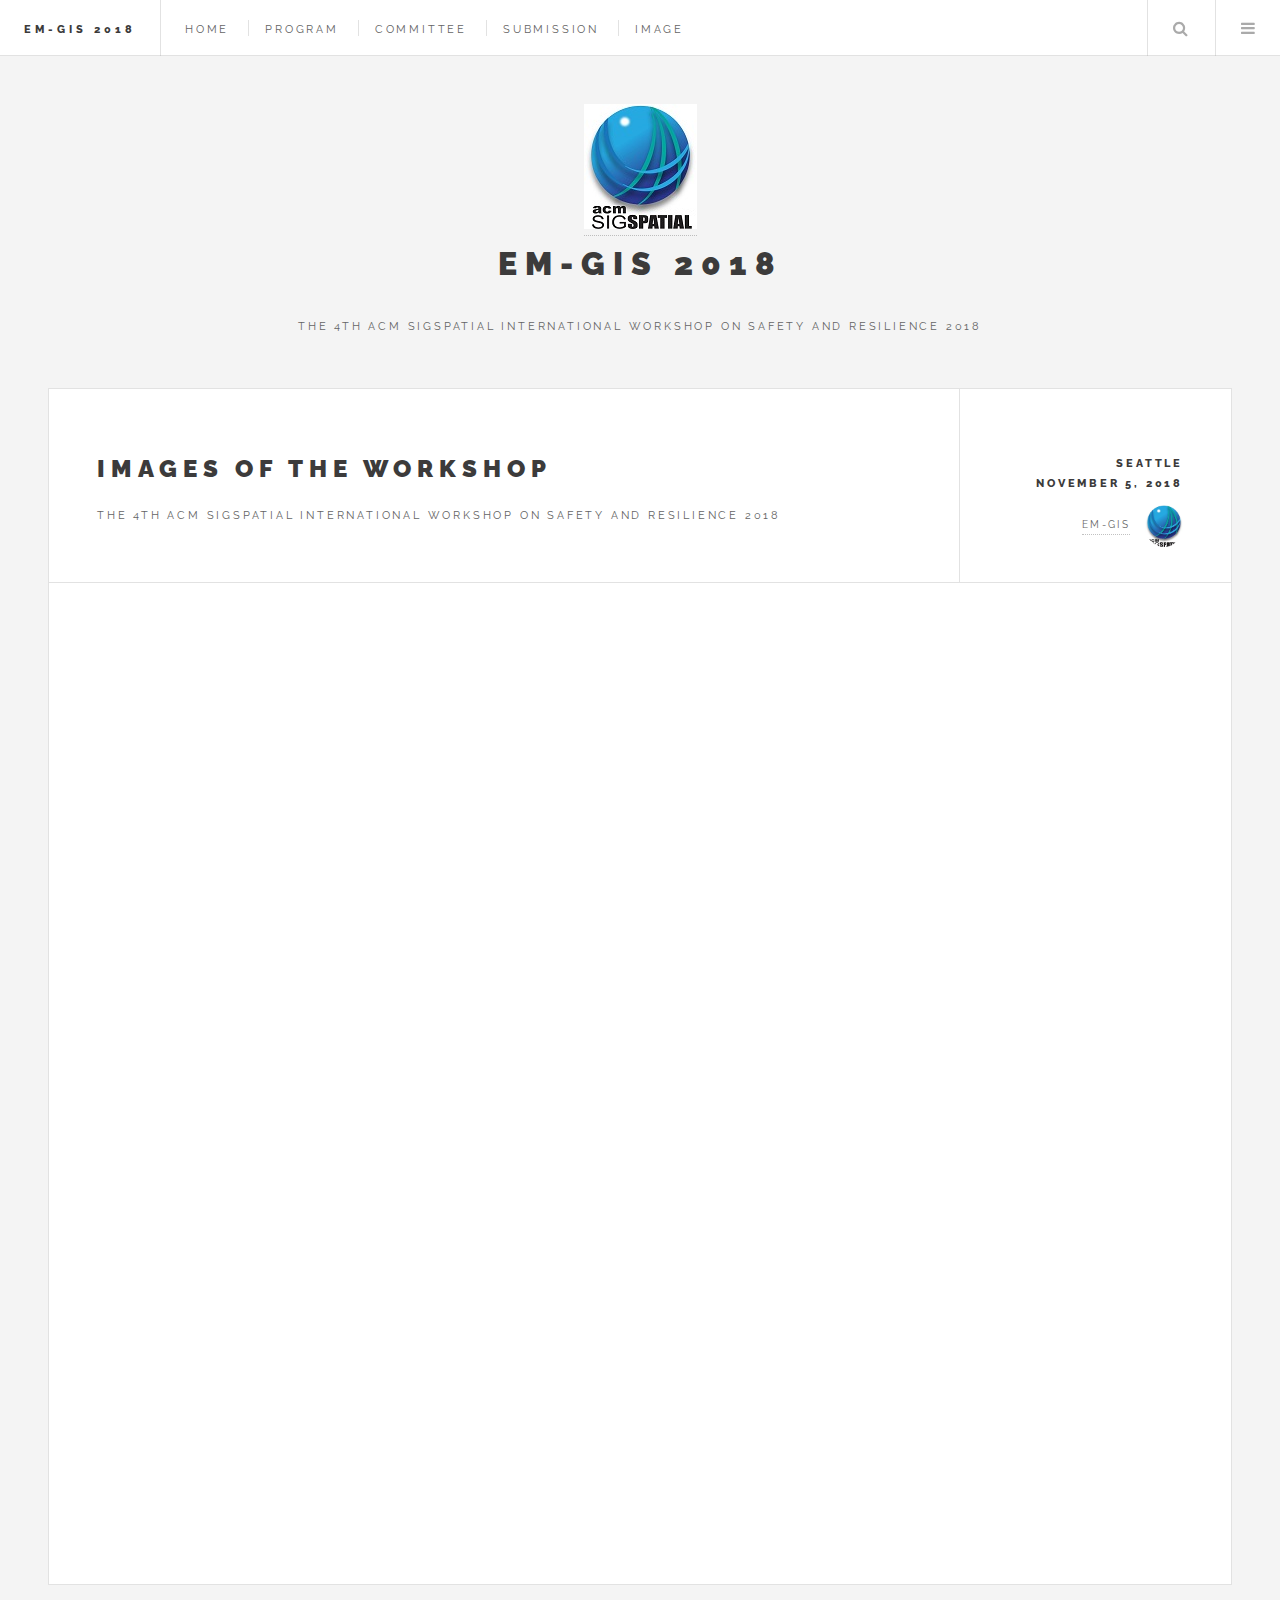
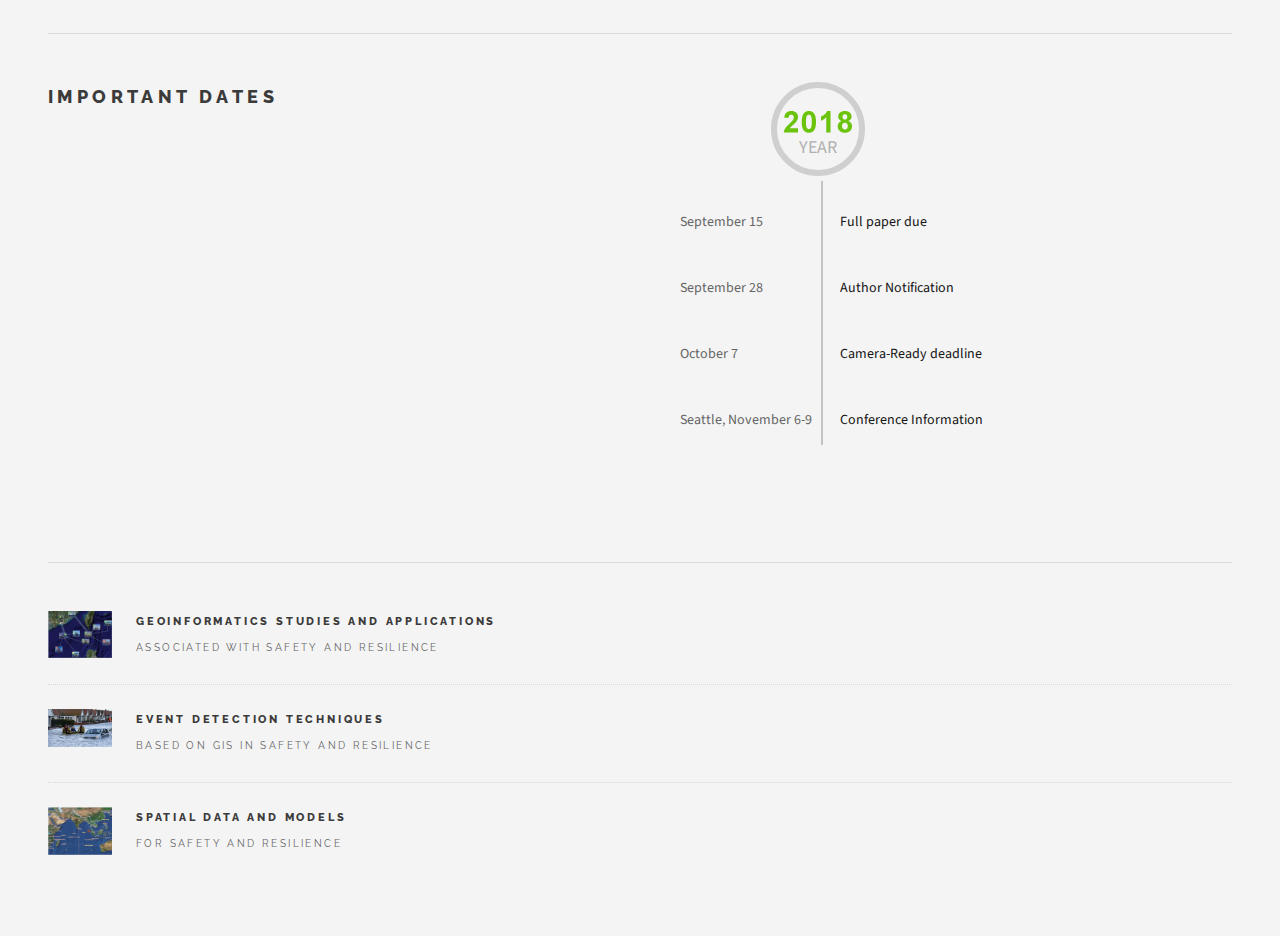
<file: image.html>
<!DOCTYPE HTML>
<html>
	<head>
		<title>EM-GIS 2018</title>
		<meta charset="utf-8" />
		<meta name="viewport" content="width=device-width, initial-scale=1" />
		<link rel="stylesheet" type="text/css" href="assets/css/time-axis.css">
		<!-- Animate.css -->
		<link rel="stylesheet" href="assets/css/animate.css">
		
		<!-- Bootstrap  -->
		<link rel="stylesheet" href="assets/css/bootstrap.css">

		<!-- Theme style  -->
		<link rel="stylesheet" href="assets/css/style.css">

		<!-- Modernizr JS -->
		<script src="assets/js/modernizr-2.6.2.min.js"></script>
		<!-- FOR IE9 below -->
		<!--[if lt IE 9]>
		<script src="js/respond.min.js"></script>
		<![endif]-->
		<!--[if lte IE 8]><script src="assets/js/ie/html5shiv.js"></script><![endif]-->
		<link rel="stylesheet" href="assets/css/main.css" />
		<!--[if lte IE 9]><link rel="stylesheet" href="assets/css/ie9.css" /><![endif]-->
		<!--[if lte IE 8]><link rel="stylesheet" href="assets/css/ie8.css" /><![endif]-->
	</head>
	<body>

		<!-- Wrapper -->
			<div id="wrapper">

				<!-- Header -->
					<header id="header">
						<h1><a href="#">EM-GIS 2018</a></h1>
						<nav class="links">
							<ul>
								<li><a href="index.html">Home</a></li>
								<li><a href="program_tbd.html">Program</a></li>
								<li><a href="committee_new.html">Committee</a></li>
								<li><a href="submission.html">Submission</a></li>
								<li><a href="image.html">Image</a></li>
							</ul>
						</nav>
						<nav class="main">
							<ul>
								<li class="search">
									<a class="fa-search" href="#search">Search</a>
									<form id="search" method="get" action="#">
										<input type="text" name="query" placeholder="Topics of interest" />
									</form>
								</li>
								<li class="menu">
									<a class="fa-bars" href="#menu">Menu</a>
								</li>
							</ul>
						</nav>
					</header>

				<!-- Menu -->
					<section id="menu">

						<!-- Search -->
							<section>
								<form class="search" method="get" action="#">
									<input type="text" name="query" placeholder="Topics of interest" />
								</form>
							</section>

						<!-- Links -->
							<section>
								<ul class="links">
									<li>
										<a href="#">
											<h3>Geoinformatics studies and applications</h3>
											<p>Associated with safety and resilience</p>
										</a>
									</li>
									<li>
										<a href="#">
											<h3>Statistical analysis</h3>
											<p>On massive spatio-temporal data for safety and resilience</p>
										</a>
									</li>
									<li>
										<a href="#">
											<h3>Spatial data and models</h3>
											<p>For safety and resilience</p>
										</a>
									</li>
									<li>
										<a href="#">
											<h3>Data integration</h3>
											<p>In safety and resilience</p>
										</a>
									</li>
								</ul>
							</section>

						<!-- Actions -->
							<section>
								<ul class="actions vertical">
									<li><a href="#" class="button big fit">Log In</a></li>
								</ul>
							</section>

					</section>

				<!-- Main -->
					<div id="main">
						<!-- Post -->
							<article class="post">
								<header>
									<div class="title">
										<h2><a href="#">Images of the workshop</a></h2>
										<p>The 4th ACM SIGSPATIAL International Workshop on Safety and Resilience 2018</p>
									</div>
									<div class="meta">
										<time class="published" datetime="2018-12-03">Seattle<br/>November 5, 2018</time>
										<a  class="author"><span class="name">EM-GIS</span><img src="images/logo.jpg" alt="" /></a>
									</div>
								</header>
					<div id="fh5co-page">
						<a  class="js-fh5co-nav-toggle fh5co-nav-toggle"><i></i></a>

						<div id="fh5co-main">
							<div class="fh5co-narrow-content">
								<div class="row row-bottom-padded-md">
									<div class="col-md-3 col-sm-6 col-padding text-center animate-box">
										<a  class="work image-popup" style="background-image: url(images/P2.jpeg);">
											<div class="desc">
												<h3>Call for paper</h3>
												<span>Jean-Claude Thill is chairing the opening of the meeting.</span>
											</div>
										</a>
									</div>
									<div class="col-md-3 col-sm-6 col-padding text-center animate-box">
										<a  class="work image-popup" style="background-image: url(images/P1.jpeg);">
											<div class="desc">
												<h3>Call for paper</h3>
												<span>Hui Zhang is giving the keynote speech.</span>
											</div>
										</a>
									</div>
									<div class="col-md-3 col-sm-6 col-padding text-center animate-box">
										<a  class="work image-popup" style="background-image: url(images/P3.jpeg);">
											<div class="desc">
												<h3>Call for paper</h3>
												<span>Authors are presenting their works.</span>
											</div>
										</a>
									</div>
									<div class="col-md-3 col-sm-6 col-padding text-center animate-box">
										<a  class="work image-popup" style="background-image: url(images/P4.jpeg);">
											<div class="desc">
												<h3>Call for paper</h3>
												<span>Authors are presenting their works.</span>
											</div>
										</a>
									</div>
									<div class="col-md-3 col-sm-6 col-padding text-center animate-box">
										<a  class="work image-popup" style="background-image: url(images/P5.jpeg);">
											<div class="desc">
												<h3>Call for paper</h3>
												<span>Authors are presenting their works.</span>
											</div>
										</a>
									</div>
									<div class="col-md-3 col-sm-6 col-padding text-center animate-box">
										<a  class="work image-popup" style="background-image: url(images/P6.jpeg);">
											<div class="desc">
												<h3>Call for paper</h3>
												<span>EM-GIS 2018 group photo.</span>
											</div>
										</a>
									</div>
									<div class="col-md-3 col-sm-6 col-padding text-center animate-box">
										<a  class="work image-popup" style="background-image: url(images/emergency1.jpg);">
											<div class="desc">
												<h3>Call for paper</h3>
												<span>EM-GIS 2018</span>
											</div>
										</a>
									</div>
									<div class="col-md-3 col-sm-6 col-padding text-center animate-box">
										<a  class="work image-popup" style="background-image: url(images/emergencytop1.png);">
											<div class="desc">
												<h3>Call for paper</h3>
												<span>EM-GIS 2018</span>
											</div>
										</a>
									</div>
									<div class="col-md-3 col-sm-6 col-padding text-center animate-box">
										<a  class="work image-popup" style="background-image: url(images/emergencypro2.png);">
											<div class="desc">
												<h3>Call for paper</h3>
												<span>EM-GIS 2018</span>
											</div>
										</a>
									</div>
									<div class="col-md-3 col-sm-6 col-padding text-center animate-box">
										<a  class="work image-popup" style="background-image: url(images/emergency4.jpg);">
											<div class="desc">
												<h3>Call for paper</h3>
												<span>EM-GIS 2018</span>
											</div>
										</a>
									</div>
									<div class="col-md-3 col-sm-6 col-padding text-center animate-box">
										<a  class="work image-popup" style="background-image: url(images/emergencytop3.png);">
											<div class="desc">
												<h3>Call for paper</h3>
												<span>EM-GIS 2018</span>
											</div>
										</a>
									</div>
									<div class="col-md-3 col-sm-6 col-padding text-center animate-box">
										<a  class="work image-popup" style="background-image: url(images/emergencytop5.png);">
											<div class="desc">
												<h3>Call for paper</h3>
												<span>EM-GIS 2018</span>
											</div>
										</a>
									</div>
								</div>
							</div>
						</div>
					</div>
					</article>
				</div>

				<!-- Sidebar -->
					<section id="sidebar">

						<!-- Intro -->
							<section id="intro">
								<a href="#" ><img src="images/logo.jpg" alt="" /></a>
								<header>
									<h2>EM-GIS 2018</h2>
									<p>The 4th ACM SIGSPATIAL International Workshop on Safety and Resilience 2018</p>
								</header>
							</section>

						<!-- Mini Posts -->
							<section class="sectionaa">
								<div class="mini-posts">
									<h2>Important Dates</h2>
									<!-- Mini Post -->
										<article class="">
											<div id="circle" style="margin-left:115px;">
												<div class="cmsk"></div>
												<div class="circlecontent">
													<div thisyear="2018" class="timeblock">
														<span class="numf"></span>
														<span class="nums"></span>
														<span class="numt"></span>
														<span class="numfo"></span>
														<div class="clear"></div>
													</div>
													<div class="timeyear">YEAR</div>
												</div>
												<a href="#" class="clock"></a>
											</div>
											<div class="mainaa">
												<ul class="time-axis"></ul>
											</div>
										</article>	
								</div>
								
							</section>
							<!-- Posts List -->
							<section>
								<ul class="posts">
									<li>
										<article>
											<header>
												<h3><a >Geoinformatics studies and applications</a></h3>
												<p class="published">Associated with safety and resilience</p>
											</header>
											<a  class="image"><img src="images/emergencypro5.png" alt="" /></a>
										</article>
									</li>
									<li>
										<article>
											<header>
												<h3><a>Event detection techniques</a></h3>
												<p class="published">Based on GIS in safety and resilience</p>
											</header>
											<a  class="image"><img src="images/emergencytop1.png" alt="" /></a>
										</article>
									</li>
									<li>
										<article>
											<header>
												<h3><a >Spatial data and models</a></h3>
												<p class="published">For safety and resilience</p>
											</header>
											<a  class="image"><img src="images/emergencytop3.png" alt="" /></a>
										</article>
									</li>
								
								</ul>
							</section>
					</section>

			</div>

		<!-- Scripts -->
			<script src="assets/js/jquery.min.js"></script>
			<script src="assets/js/skel.min.js"></script>
			<script src="assets/js/util.js"></script>
			<!-- jQuery Easing -->
			<script src="assets/js/jquery.easing.1.3.js"></script>
			<!-- Bootstrap -->
			<script src="assets/js/bootstrap.min.js"></script>
			<!-- Waypoints -->
			<script src="assets/js/jquery.waypoints.min.js"></script>
			<!-- Flexslider -->
			<script src="assets/js/jquery.flexslider-min.js"></script>
			<!--[if lte IE 8]><script src="assets/js/ie/respond.min.js"></script><![endif]-->
			<script src="assets/js/main.js"></script>
			<script type="text/javascript">
				//这是要遍历时间轴的数据
				var dimeAxis=[{
					date:'September 15&nbsp;&nbsp;&nbsp;&nbsp;&nbsp;&nbsp;&nbsp;&nbsp;&nbsp;&nbsp;&nbsp;&nbsp;&nbsp;',
					title:'Full paper due',
					achievement:''
				},
				{
					date:'September 28&nbsp;&nbsp;&nbsp;&nbsp;&nbsp;&nbsp;&nbsp;&nbsp;&nbsp;&nbsp;&nbsp;&nbsp;&nbsp;',
					title:'Author Notification',
					achievement:''
				},
				{
					date:'October 7&nbsp;&nbsp;&nbsp;&nbsp;&nbsp;&nbsp;&nbsp;&nbsp;&nbsp;&nbsp;&nbsp;&nbsp;&nbsp;&nbsp;&nbsp;&nbsp;&nbsp;&nbsp;&nbsp;&nbsp;&nbsp;',
					title:'Camera-Ready deadline',
					achievement:''
				},
				{
					date:'Seattle, November 6-9',
					title:'Conference Information',
					achievement:''
				}];
				
				
				$(function(){
					$.each(dimeAxis,function(i,e){
						var html='<li class="time-axis-item">'+
									 '<div class="time-axis-date">'+e.date+'</div>'+
									 '<div class="time-axis-title">'+e.title+'</div>'+
								 '</li>';
						$('.time-axis').append(html);		
					});
				});
			</script>
	</body>
</html>
</file>
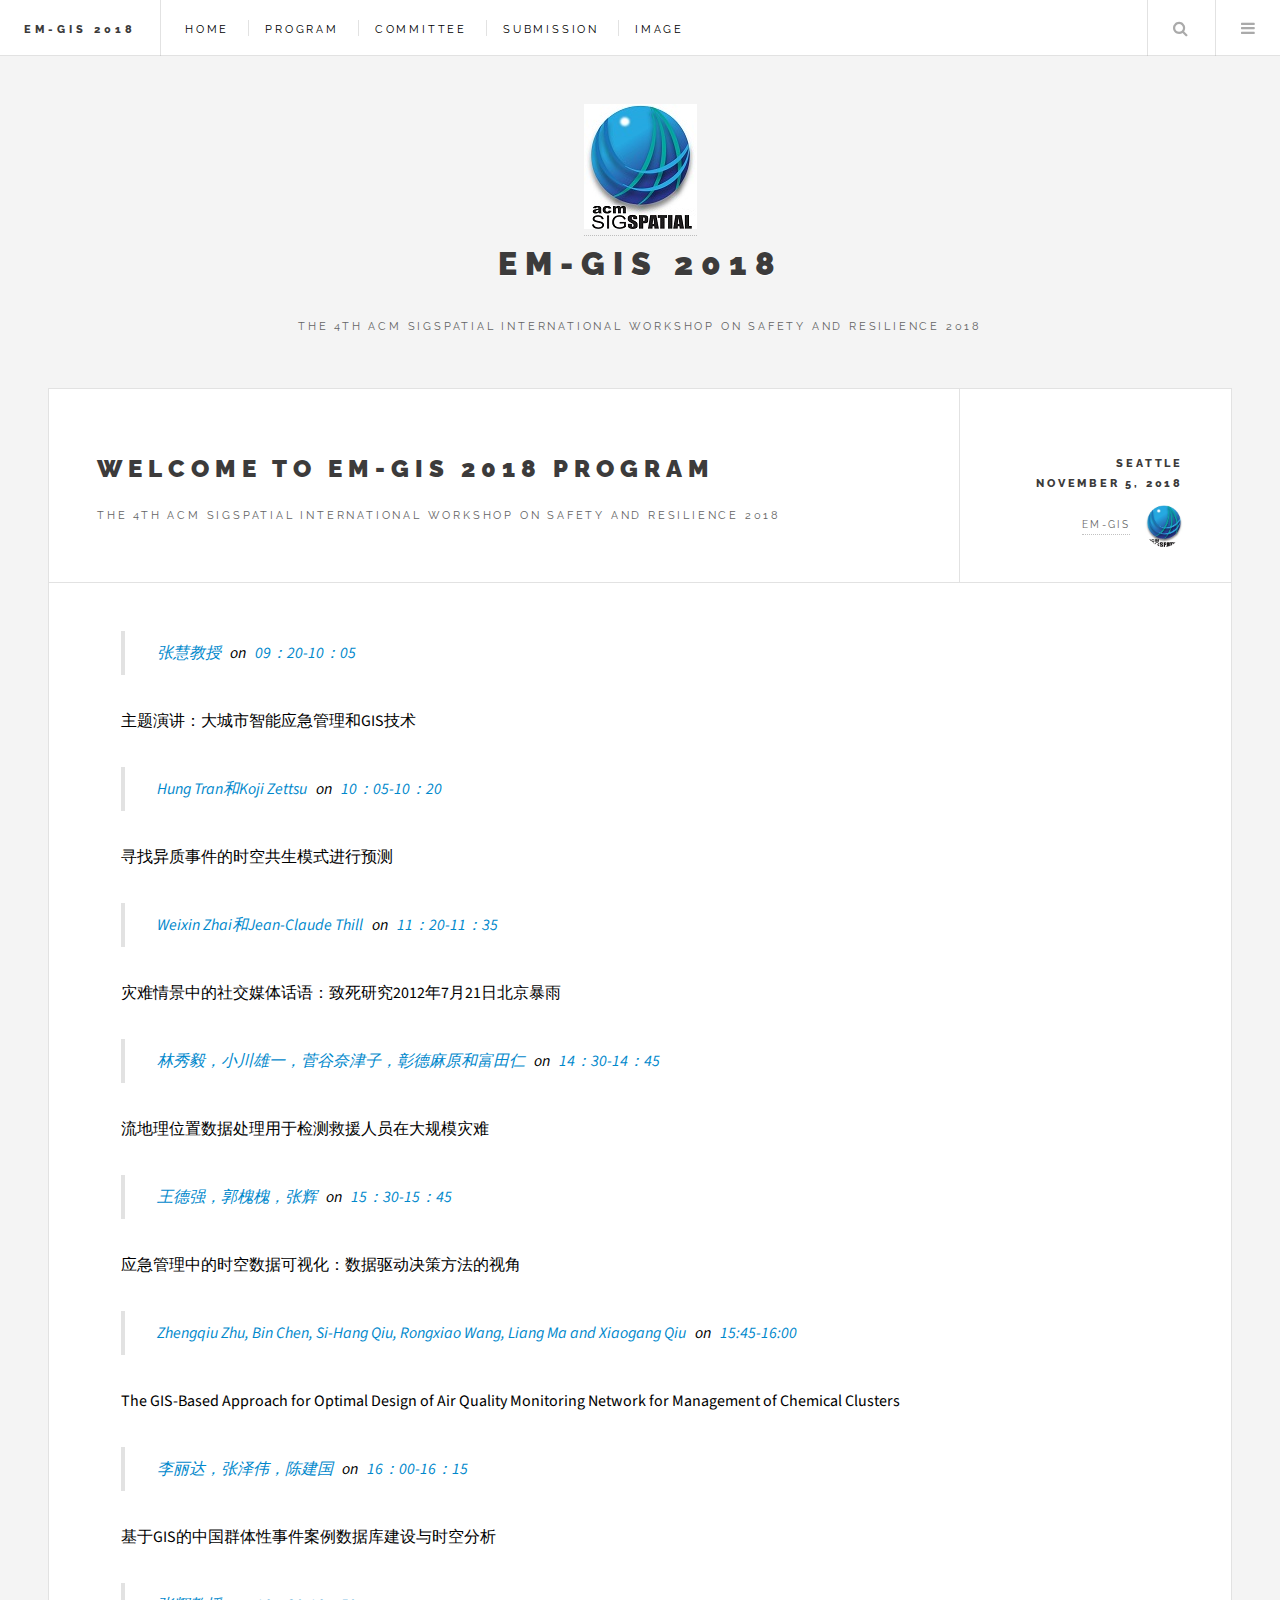
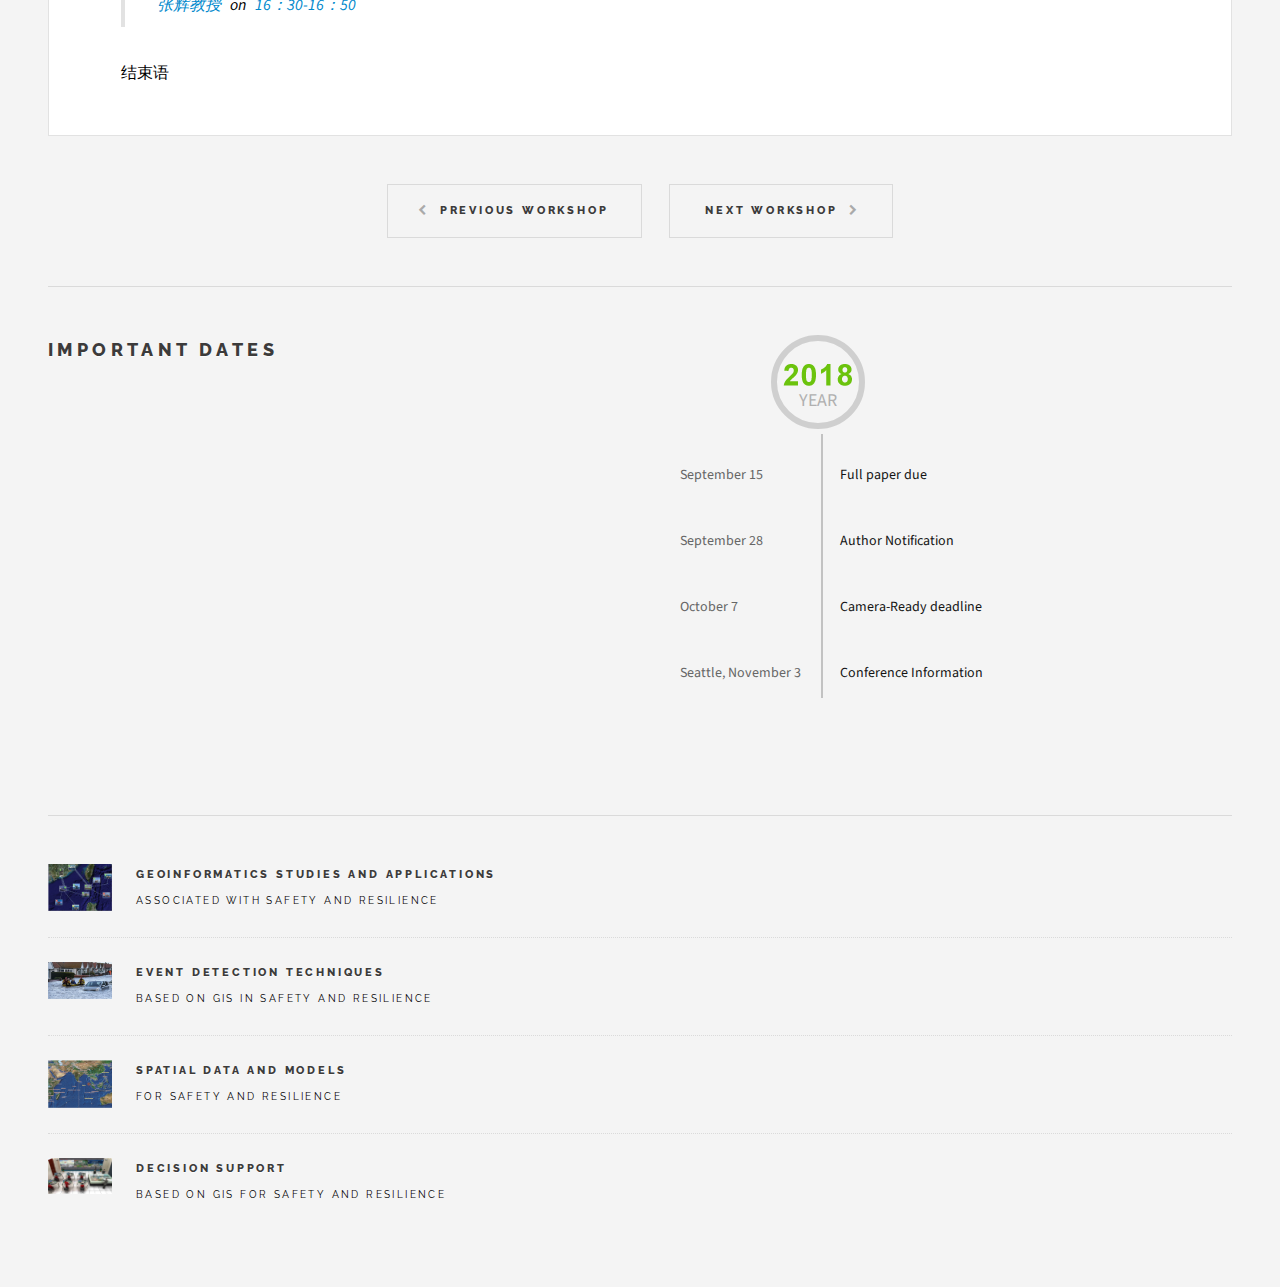
<file: program.html>
<!DOCTYPE HTML>
<html>
	<head>
		<title>EM-GIS 2018</title>
		<meta charset="utf-8" />
		<meta name="viewport" content="width=device-width, initial-scale=1" />
		<link rel="stylesheet" type="text/css" href="assets/css/time-axis.css">
		<link rel="stylesheet" href="assets/css/style_program.css" />

		<!--[if lte IE 8]><script src="assets/js/ie/html5shiv.js"></script><![endif]-->
		<link rel="stylesheet" href="assets/css/main.css" />
		<!--[if lte IE 9]><link rel="stylesheet" href="assets/css/ie9.css" /><![endif]-->
		<!--[if lte IE 8]><link rel="stylesheet" href="assets/css/ie8.css" /><![endif]-->
	</head>
	<body>

		<!-- Wrapper -->
			<div id="wrapper">

				<!-- Header -->
					<header id="header">
						<h1><a href="#">EM-GIS 2018</a></h1>
						<nav class="links">
							<ul>
								<li><a href="index.html">Home</a></li>
								<li><a href="program_tbd.html">Program</a></li>
								<li><a href="committee_new.html">Committee</a></li>
								<li><a href="submission.html">Submission</a></li>
								<li><a href="image.html">Image</a></li>
							</ul>
						</nav>
						<nav class="main">
							<ul>
								<li class="search">
									<a class="fa-search" href="#search">Search</a>
									<form id="search" method="get" action="#">
										<input type="text" name="query" placeholder="Topics of interest" />
									</form>
								</li>
								<li class="menu">
									<a class="fa-bars" href="#menu">Menu</a>
								</li>
							</ul>
						</nav>
					</header>

				<!-- Menu -->
					<section id="menu">

						<!-- Search -->
							<section>
								<form class="search" method="get" action="#">
									<input type="text" name="query" placeholder="Topics of interest" />
								</form>
							</section>

						<!-- Links -->
							<section>
								<ul class="links">
									<li>
										<a href="#">
											<h3>Geoinformatics studies and applications</h3>
											<p>Associated with safety and resilience</p>
										</a>
									</li>
									<li>
										<a href="#">
											<h3>Statistical analysis</h3>
											<p>On massive spatio-temporal data for safety and resilience</p>
										</a>
									</li>
									<li>
										<a href="#">
											<h3>Spatial data and models</h3>
											<p>For safety and resilience</p>
										</a>
									</li>
									<li>
										<a href="#">
											<h3>Data integration</h3>
											<p>In safety and resilience</p>
										</a>
									</li>
								</ul>
							</section>

						<!-- Actions -->
							<section>
								<ul class="actions vertical">
									<li><a href="#" class="button big fit">Log In</a></li>
								</ul>
							</section>

					</section>

				<!-- Main -->
					<div id="main">
						<!-- Post -->
							<article class="post">
								<header>
									<div class="title">
										<h2><a href="#">Welcome to EM-GIS 2018 Program</a></h2>
										<p>The 4th ACM SIGSPATIAL International Workshop on Safety and Resilience 2018</p>
									</div>
									<div class="meta">
										<time class="published" datetime="2018-12-03">Seattle<br/>November 5, 2018</time>
										<a  class="author"><span class="name">EM-GIS</span><img src="images/logo.jpg" alt="" /></a>
									</div>
								</header>
							<div id="ds-ssr">
									<ol id="commentlist">
										<li class="comment even thread-even depth-1" id="li-comment-11325">
											<article id="comment-11325" class="comment">
												<footer class="comment-meta">
													<cite class="comment-author vcard">
													<blockquote>
													<span class="define_author">
														张慧教授
													</span>&nbsp;&nbsp;on&nbsp;&nbsp;
													<span class="define_author">
																09：20-10：05
													</span>
													</blockquote> 
													</cite>
												</footer>
												<div class="comment-content">
													<p>
														主题演讲：大城市智能应急管理和GIS技术
													</p>
												</div>
											</article>
										</li>
										<li class="comment odd alt thread-odd thread-alt depth-1" id="li-comment-11323">
											<article id="comment-11323" class="comment">
												<footer class="comment-meta">
													<cite class="comment-author vcard">
													  <blockquote>
														<span class="define_author">
															Hung Tran和Koji Zettsu
														</span>&nbsp;&nbsp;on&nbsp;&nbsp;
														<span class="define_author">
																10：05-10：20
														</span>
														</blockquote> 
													</cite>
												</footer>
												<div class="comment-content">
													<p>
														寻找异质事件的时空共生模式进行预测 
													</p>
												</div>
											</article>
										</li>
										<li class="comment odd alt thread-odd thread-alt depth-1" id="li-comment-11323">
											<article id="comment-11323" class="comment">
												<footer class="comment-meta">
													<cite class="comment-author vcard">
													  <blockquote>
														<span class="define_author">
															Weixin Zhai和Jean-Claude Thill
														</span>&nbsp;&nbsp;on&nbsp;&nbsp;
														<span class="define_author">
																11：20-11：35
														</span>
														</blockquote> 
													</cite>
												</footer>
												<div class="comment-content">
													<p>
														 灾难情景中的社交媒体话语：致死研究2012年7月21日北京暴雨 
													</p>
												</div>
											</article>
										</li>
										<li class="comment odd alt thread-odd thread-alt depth-1" id="li-comment-11323">
											<article id="comment-11323" class="comment">
												<footer class="comment-meta">
													<cite class="comment-author vcard">
													  <blockquote>
														<span class="define_author">
															林秀毅，小川雄一，菅谷奈津子，彰德麻原和富田仁
														</span>&nbsp;&nbsp;on&nbsp;&nbsp;
														<span class="define_author">
																14：30-14：45
														</span>
														</blockquote> 
													</cite>
												</footer>
												<div class="comment-content">
													<p>
														 流地理位置数据处理用于检测救援人员在大规模灾难
													</p>
												</div>
											</article>
										</li>
										<li class="comment odd alt thread-odd thread-alt depth-1" id="li-comment-11323">
											<article id="comment-11323" class="comment">
												<footer class="comment-meta">
													<cite class="comment-author vcard">
													  <blockquote>
														<span class="define_author">
															王德强，郭槐槐，张辉
														</span>&nbsp;&nbsp;on&nbsp;&nbsp;
														<span class="define_author">
																15：30-15：45
														</span>
														</blockquote> 
													</cite>
												</footer>
												<div class="comment-content">
													<p>
														 应急管理中的时空数据可视化：数据驱动决策方法的视角 
													</p>
												</div>
											</article>
										</li>
										<li class="comment odd alt thread-odd thread-alt depth-1" id="li-comment-11323">
											<article id="comment-11323" class="comment">
												<footer class="comment-meta">
													<cite class="comment-author vcard">
													  <blockquote>
														<span class="define_author">
															Zhengqiu Zhu, Bin Chen, Si-Hang Qiu, Rongxiao Wang, Liang Ma and Xiaogang Qiu
														</span>&nbsp;&nbsp;on&nbsp;&nbsp;
														<span class="define_author">
																15:45-16:00
														</span>
														</blockquote> 
													</cite>
												</footer>
												<div class="comment-content">
													<p>
														  The GIS-Based Approach for Optimal Design of Air Quality Monitoring Network for Management of Chemical Clusters 
													</p>
												</div>
											</article>
										</li>
										<li class="comment odd alt thread-odd thread-alt depth-1" id="li-comment-11323">
											<article id="comment-11323" class="comment">
												<footer class="comment-meta">
													<cite class="comment-author vcard">
													  <blockquote>
														<span class="define_author">
															李丽达，张泽伟，陈建国
														</span>&nbsp;&nbsp;on&nbsp;&nbsp;
														<span class="define_author">
																16：00-16：15
														</span>
														</blockquote> 
													</cite>
												</footer>
												<div class="comment-content">
													<p>
														 基于GIS的中国群体性事件案例数据库建设与时空分析  
													</p>
												</div>
											</article>
										</li>
										<li class="comment odd alt thread-odd thread-alt depth-1" id="li-comment-11323">
											<article id="comment-11323" class="comment">
												<footer class="comment-meta">
													<cite class="comment-author vcard">
													  <blockquote>
														<span class="define_author">
															张辉教授
														</span>&nbsp;&nbsp;on&nbsp;&nbsp;
														<span class="define_author">
																16：30-16：50
														</span>
														</blockquote> 
													</cite>
												</footer>
												<div class="comment-content">
													<p>
														 结束语 
													</p>
												</div>
											</article>
										</li>
									</ol>
								</div>
							</article>

						<!-- Pagination -->
							<ul class="actions pagination">
								<li><a href="http://dviz.cn/em-gis2016/" class="button big previous">Previous Workshop</a></li>
								<li><a href="http://dviz.cn/em-gis2017/" class="button big next">Next Workshop</a></li>
							</ul>

					</div>

				<!-- Sidebar -->
					<section id="sidebar">

						<!-- Intro -->
							<section id="intro">
								<a href="#" ><img src="images/logo.jpg" alt="" /></a>
								<header>
									<h2>EM-GIS 2018</h2>
									<p>The 4th ACM SIGSPATIAL International Workshop on Safety and Resilience 2018</p>
								</header>
							</section>

						<!-- Mini Posts -->
							<section class="sectionaa">
								<div class="mini-posts">
									<h2>Important Dates</h2>
									<!-- Mini Post -->
										<article class="">
											<div id="circle" style="margin-left:115px;">
												<div class="cmsk"></div>
												<div class="circlecontent">
													<div thisyear="2018" class="timeblock">
														<span class="numf"></span>
														<span class="nums"></span>
														<span class="numt"></span>
														<span class="numfo"></span>
														<div class="clear"></div>
													</div>
													<div class="timeyear">YEAR</div>
												</div>
												<a href="#" class="clock"></a>
											</div>
											<div class="mainaa">
												<ul class="time-axis"></ul>
											</div>
										</article>	
								</div>
								
							</section>
							<!-- Posts List -->
							<section>
								<ul class="posts">
									<li>
										<article>
											<header>
												<h3><a >Geoinformatics studies and applications</a></h3>
												<p class="published">Associated with safety and resilience</p>
											</header>
											<a  class="image"><img src="images/emergencypro5.png" alt="" /></a>
										</article>
									</li>
									<li>
										<article>
											<header>
												<h3><a>Event detection techniques</a></h3>
												<p class="published">Based on GIS in safety and resilience</p>
											</header>
											<a  class="image"><img src="images/emergencytop1.png" alt="" /></a>
										</article>
									</li>
									<li>
										<article>
											<header>
												<h3><a >Spatial data and models</a></h3>
												<p class="published">For safety and resilience</p>
											</header>
											<a  class="image"><img src="images/emergencytop3.png" alt="" /></a>
										</article>
									</li>
									<li>
										<article>
											<header>
												<h3><a >Decision support</a></h3>
												<p class="published">Based on GIS for safety and resilience</p>
											</header>
											<a  class="image"><img src="images/emergencybg2.jpg" alt="" /></a>
										</article>
									</li>
								</ul>
							</section>
					</section>

			</div>

		<!-- Scripts -->
			<script src="assets/js/jquery.min.js"></script>
			<script src="assets/js/skel.min.js"></script>
			<script src="assets/js/util.js"></script>
			<!-- jQuery Easing -->
			<script src="assets/js/jquery.easing.1.3.js"></script>
			<!-- Bootstrap -->
			<script src="assets/js/bootstrap.min.js"></script>
			<!-- Waypoints -->
			<script src="assets/js/jquery.waypoints.min.js"></script>
			<!-- Flexslider -->
			<script src="assets/js/jquery.flexslider-min.js"></script>
			<!--[if lte IE 8]><script src="assets/js/ie/respond.min.js"></script><![endif]-->
			<script src="assets/js/main.js"></script>
			<script type="text/javascript">
				//这是要遍历时间轴的数据
				var dimeAxis=[{
					date:'September 15&nbsp;&nbsp;&nbsp;&nbsp;&nbsp;&nbsp;&nbsp;&nbsp;&nbsp;&nbsp;&nbsp;&nbsp;&nbsp;',
					title:'Full paper due',
					achievement:''
				},
				{
					date:'September 28&nbsp;&nbsp;&nbsp;&nbsp;&nbsp;&nbsp;&nbsp;&nbsp;&nbsp;&nbsp;&nbsp;&nbsp;&nbsp;',
					title:'Author Notification',
					achievement:''
				},
				{
					date:'October 7&nbsp;&nbsp;&nbsp;&nbsp;&nbsp;&nbsp;&nbsp;&nbsp;&nbsp;&nbsp;&nbsp;&nbsp;&nbsp;&nbsp;&nbsp;&nbsp;&nbsp;&nbsp;&nbsp;&nbsp;&nbsp;',
					title:'Camera-Ready deadline',
					achievement:''
				},
				{
					date:'Seattle, November 3',
					title:'Conference Information',
					achievement:''
				}];
				
				
				$(function(){
					$.each(dimeAxis,function(i,e){
						var html='<li class="time-axis-item">'+
									 '<div class="time-axis-date">'+e.date+'</div>'+
									 '<div class="time-axis-title">'+e.title+'</div>'+
								 '</li>';
						$('.time-axis').append(html);		
					});
				});
			</script>

	</body>
</html>
</file>
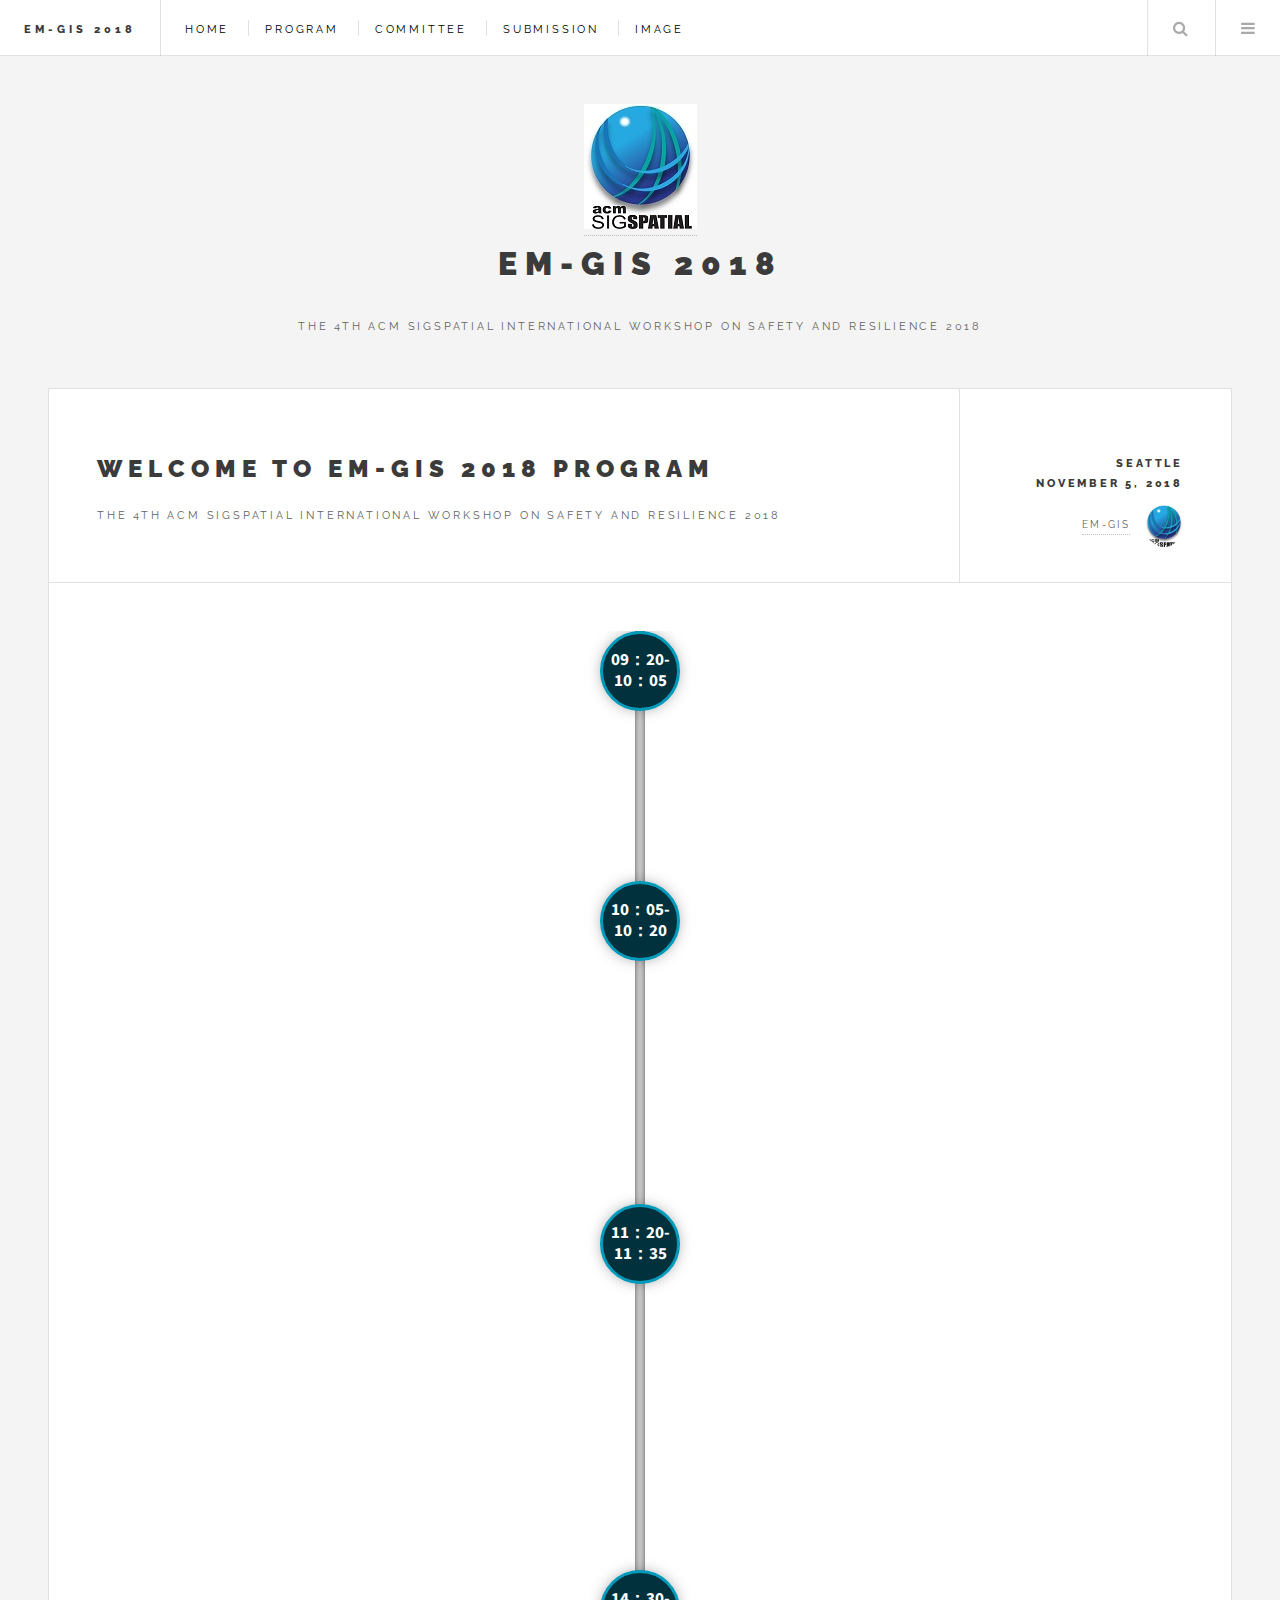
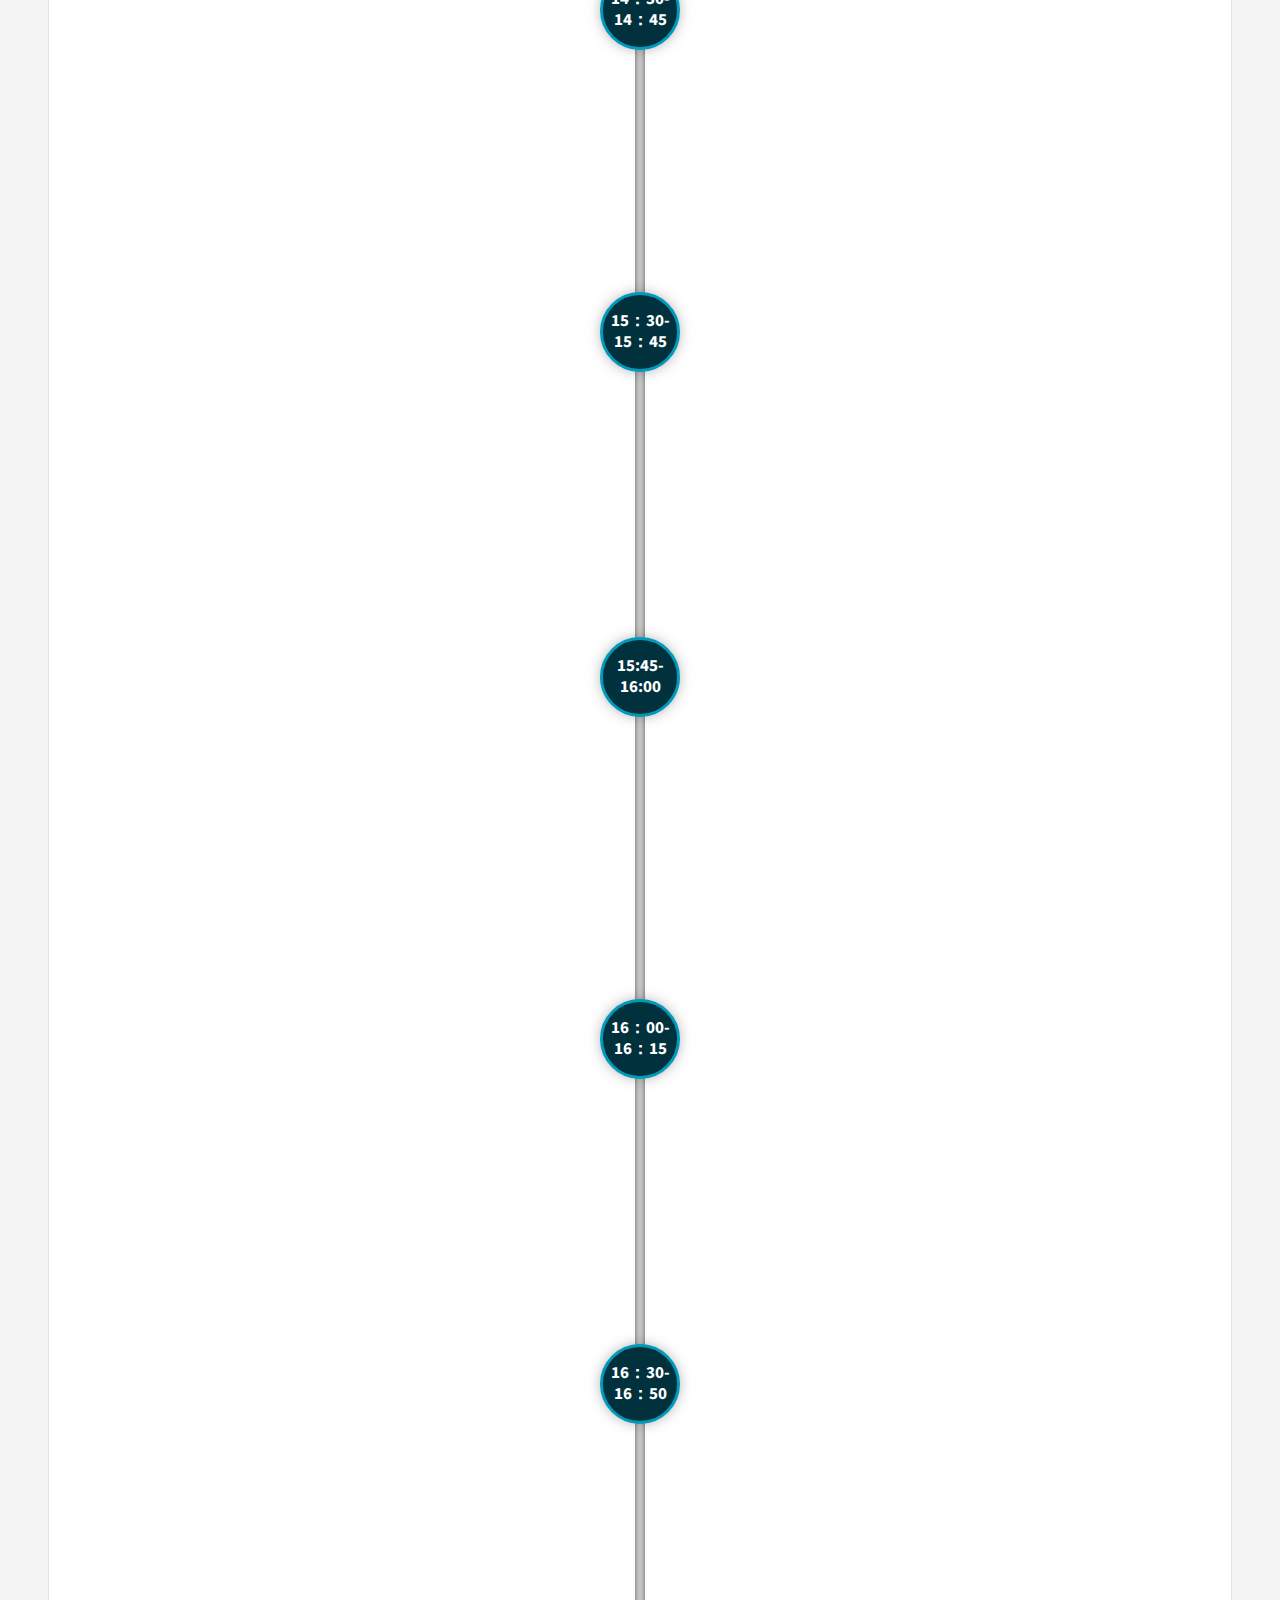
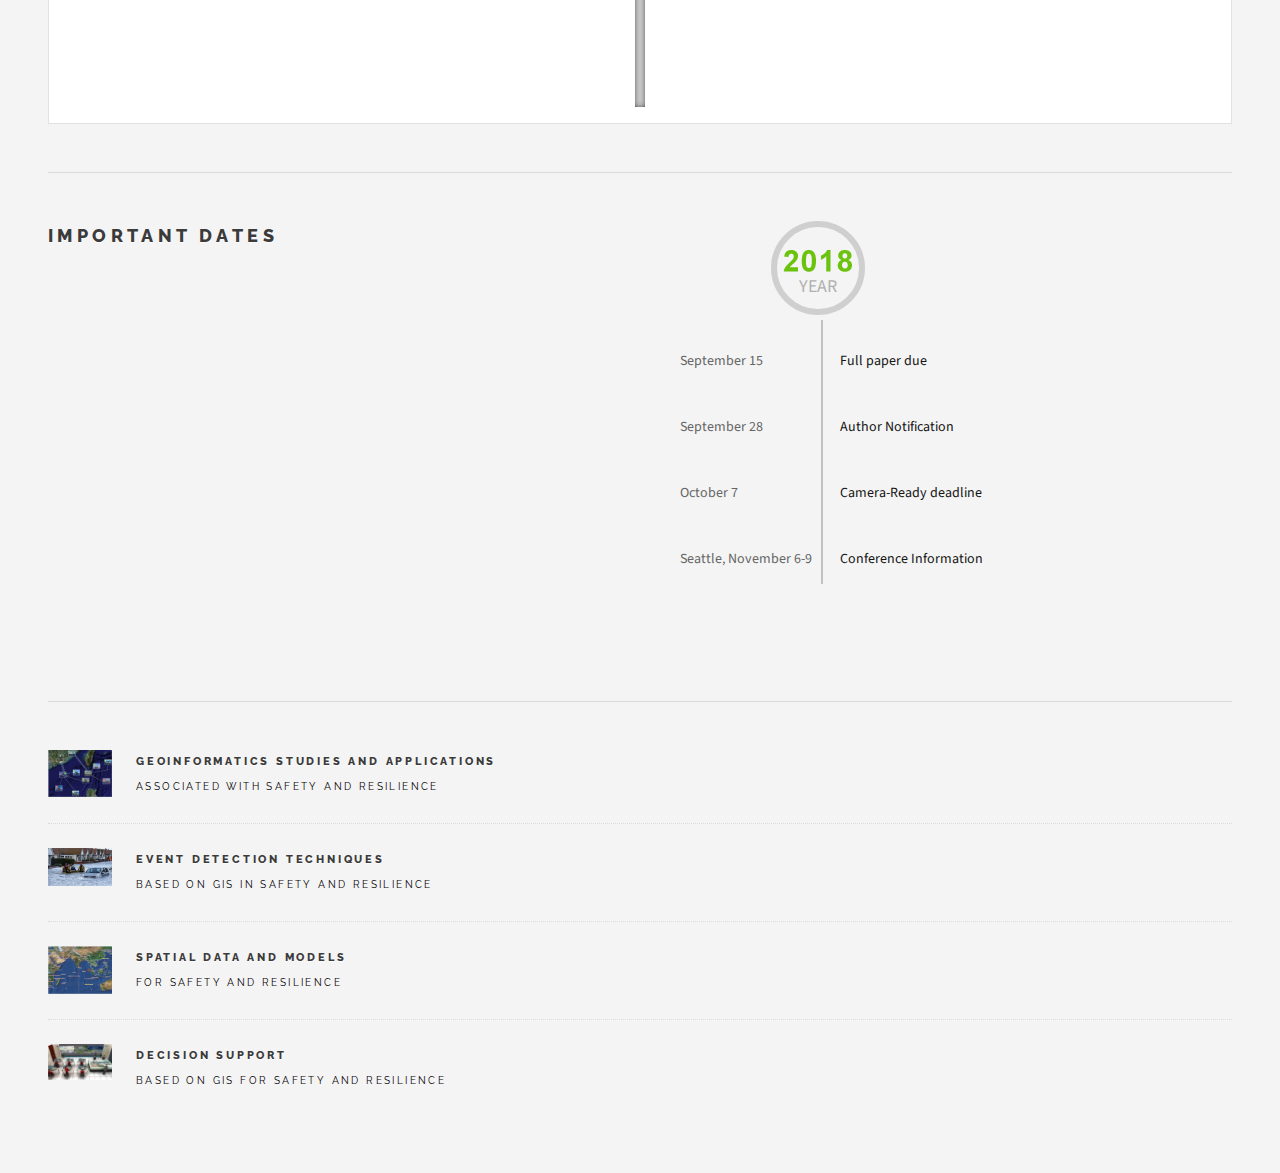
<file: program_new.html>
<!DOCTYPE HTML>
<html>
	<head>
		<title>EM-GIS 2018</title>
		<meta charset="utf-8" />
		<meta name="viewport" content="width=device-width, initial-scale=1" />
		<link rel="stylesheet" type="text/css" href="assets/css/time-axis.css">
		<link rel="stylesheet" href="assets/css/style_program.css" />
		<link rel="stylesheet" href="assets/css/timeline.css" />
		<link rel="stylesheet" type="text/css" href="assets/css/cntl.css">
		<!--[if lte IE 8]><script src="assets/js/ie/html5shiv.js"></script><![endif]-->
		<link rel="stylesheet" href="assets/css/main.css" />
		<!--[if lte IE 9]><link rel="stylesheet" href="assets/css/ie9.css" /><![endif]-->
		<!--[if lte IE 8]><link rel="stylesheet" href="assets/css/ie8.css" /><![endif]-->
	</head>
	<body>

		<!-- Wrapper -->
			<div id="wrapper">

				<!-- Header -->
					<header id="header">
						<h1><a href="#">EM-GIS 2018</a></h1>
						<nav class="links">
							<ul>
								<li><a href="index.html">Home</a></li>
								<li><a href="program_tbd.html">Program</a></li>
								<li><a href="committee_new.html">Committee</a></li>
								<li><a href="submission.html">Submission</a></li>
								<li><a href="image.html">Image</a></li>
							</ul>
						</nav>
						<nav class="main">
							<ul>
								<li class="search">
									<a class="fa-search" href="#search">Search</a>
									<form id="search" method="get" action="#">
										<input type="text" name="query" placeholder="Topics of interest" />
									</form>
								</li>
								<li class="menu">
									<a class="fa-bars" href="#menu">Menu</a>
								</li>
							</ul>
						</nav>
					</header>

				<!-- Menu -->
					<section id="menu">

						<!-- Search -->
							<section>
								<form class="search" method="get" action="#">
									<input type="text" name="query" placeholder="Topics of interest" />
								</form>
							</section>

						<!-- Links -->
							<section>
								<ul class="links">
									<li>
										<a href="#">
											<h3>Geoinformatics studies and applications</h3>
											<p>Associated with safety and resilience</p>
										</a>
									</li>
									<li>
										<a href="#">
											<h3>Statistical analysis</h3>
											<p>On massive spatio-temporal data for safety and resilience</p>
										</a>
									</li>
									<li>
										<a href="#">
											<h3>Spatial data and models</h3>
											<p>For safety and resilience</p>
										</a>
									</li>
									<li>
										<a href="#">
											<h3>Data integration</h3>
											<p>In safety and resilience</p>
										</a>
									</li>
								</ul>
							</section>

						<!-- Actions -->
							<section>
								<ul class="actions vertical">
									<li><a href="#" class="button big fit">Log In</a></li>
								</ul>
							</section>

					</section>

				<!-- Main -->
					<div id="main">
						<!-- Post -->
							<article class="post">
								<header>
									<div class="title">
										<h2><a href="#">Welcome to EM-GIS 2018 Program</a></h2>
										<p>The 4th ACM SIGSPATIAL International Workshop on Safety and Resilience 2018</p>
									</div>
									<div class="meta">
										<time class="published" datetime="2018-12-03">Seattle<br/>November 5, 2018</time>
										<a  class="author"><span class="name">EM-GIS</span><img src="images/logo.jpg" alt="" /></a>
									</div>
								</header>
								<div class="jq22-container">	
									<div class="cntl">
										<span class="cntl-bar cntl-center">
											<span class="cntl-bar-fill"></span>
										</span>

										<div class="cntl-states">

											<div class="cntl-state">
												<div class="cntl-content">
													<h4>张慧教授</h4>
													<p>主题演讲：大城市智能应急管理和GIS技术.</p>
												</div>
												<div class="cntl-icon cntl-center">09：20-<br/>10：05</div>
											</div>


											<div class="cntl-state">
												<div class="cntl-content">
													<h4>Hung Tran和Koji Zettsu</h4>
													<p>寻找异质事件的时空共生模式进行预测 
													</p>
												</div>
												<div class="cntl-image"><img src="images/emergencybg2.jpg"></div>
												<div class="cntl-icon cntl-center">10：05-<br/>10：20</div>
											</div>

											<div class="cntl-state">
												<div class="cntl-content">
													<h4>Weixin Zhai和Jean-Claude Thill</h4>
													<p>灾难情景中的社交媒体话语：致死研究2012年7月21日北京暴雨</p>
												</div>
												<div class="cntl-image"><img src="images/emergencypro1.jpg"></div>
												<div class="cntl-icon cntl-center">11：20-<br/>11：35</div>
											</div>

											<div class="cntl-state">
												<div class="cntl-content">
													<h4>林秀毅，小川雄一，菅谷奈津子，彰德麻原和富田仁</h4>
													<p>流地理位置数据处理用于检测救援人员在大规模灾难</p>
												</div>
												<div class="cntl-image"><img src="images/emergencypro4.jpg"></div>
												<div class="cntl-icon cntl-center">14：30-<br/>14：45</div>
											</div>

											<div class="cntl-state">
												<div class="cntl-content">
													<h4>王德强，郭槐槐，张辉</h4>
													<p>应急管理中的时空数据可视化：数据驱动决策方法的视角</p>
												</div>
												<div class="cntl-image"><img src="images/emergencypro2.png"></div>
												<div class="cntl-icon cntl-center">15：30-<br/>15：45</div>
											</div>
											
											<div class="cntl-state">
												<div class="cntl-content">
													<h4>Zhengqiu Zhu, Bin Chen, Si-Hang Qiu, Rongxiao Wang, Liang Ma and Xiaogang Qiu</h4>
													<p>The GIS-Based Approach for Optimal Design of Air Quality Monitoring Network for Management of Chemical Clusters 
													</p>
												</div>
												<div class="cntl-image"><img src="images/emergencypro3.jpg"></div>
												<div class="cntl-icon cntl-center">15:45-<br/>16:00</div>
											</div>
											
											<div class="cntl-state">
												<div class="cntl-content">
													<h4>李丽达，张泽伟，陈建国</h4>
													<p>基于GIS的中国群体性事件案例数据库建设与时空分析</p>
												</div>
												<div class="cntl-image"><img src="images/emergencypro2.png"></div>
												<div class="cntl-icon cntl-center">16：00-<br/>16：15</div>
											</div>
											
											<div class="cntl-state">
												<div class="cntl-content">
													<h4>张辉教授</h4>
													<p>结束语</p>
												</div>
												<div class="cntl-image"><img src="images/emergencybg1.jpg"></div>
												<div class="cntl-icon cntl-center">16：30-<br/>16：50</div>
											</div>
										</div>
									</div>

								</div>
							</article>
					</div>

				<!-- Sidebar -->
					<section id="sidebar">

						<!-- Intro -->
							<section id="intro">
								<a href="#" ><img src="images/logo.jpg" alt="" /></a>
								<header>
									<h2>EM-GIS 2018</h2>
									<p>The 4th ACM SIGSPATIAL International Workshop on Safety and Resilience 2018</p>
								</header>
							</section>

						<!-- Mini Posts -->
							<section class="sectionaa">
								<div class="mini-posts">
									<h2>Important Dates</h2>
									<!-- Mini Post -->
										<article class="">
											<div id="circle" style="margin-left:115px;">
												<div class="cmsk"></div>
												<div class="circlecontent">
													<div thisyear="2018" class="timeblock">
														<span class="numf"></span>
														<span class="nums"></span>
														<span class="numt"></span>
														<span class="numfo"></span>
														<div class="clear"></div>
													</div>
													<div class="timeyear">YEAR</div>
												</div>
												<a href="#" class="clock"></a>
											</div>
											<div class="mainaa">
												<ul class="time-axis"></ul>
											</div>
										</article>	
								</div>
								
							</section>
							<!-- Posts List -->
							<section>
								<ul class="posts">
									<li>
										<article>
											<header>
												<h3><a >Geoinformatics studies and applications</a></h3>
												<p class="published">Associated with safety and resilience</p>
											</header>
											<a  class="image"><img src="images/emergencypro5.png" alt="" /></a>
										</article>
									</li>
									<li>
										<article>
											<header>
												<h3><a>Event detection techniques</a></h3>
												<p class="published">Based on GIS in safety and resilience</p>
											</header>
											<a  class="image"><img src="images/emergencytop1.png" alt="" /></a>
										</article>
									</li>
									<li>
										<article>
											<header>
												<h3><a >Spatial data and models</a></h3>
												<p class="published">For safety and resilience</p>
											</header>
											<a  class="image"><img src="images/emergencytop3.png" alt="" /></a>
										</article>
									</li>
									<li>
										<article>
											<header>
												<h3><a >Decision support</a></h3>
												<p class="published">Based on GIS for safety and resilience</p>
											</header>
											<a  class="image"><img src="images/emergencybg2.jpg" alt="" /></a>
										</article>
									</li>
								</ul>
							</section>
					</section>

			</div>

		<!-- Scripts -->
			<script src="assets/js/jquery.min.js"></script>
			<script src="assets/js/jquery.cntl.js"></script>
			<script src="assets/js/skel.min.js"></script>
			<script src="assets/js/util.js"></script>
			<!-- jQuery Easing -->
			<script src="assets/js/jquery.easing.1.3.js"></script>
			<!-- Bootstrap -->
			<script src="assets/js/bootstrap.min.js"></script>
			<!-- Waypoints -->
			<script src="assets/js/jquery.waypoints.min.js"></script>
			<!-- Flexslider -->
			<script src="assets/js/jquery.flexslider-min.js"></script>
			<!--[if lte IE 8]><script src="assets/js/ie/respond.min.js"></script><![endif]-->
			<script src="assets/js/main.js"></script>
			<script type="text/javascript">
				$(document).ready(function(e){
					$('.cntl').cntl({
						revealbefore: 300,
						anim_class: 'cntl-animate',
						onreveal: function(e){
							console.log(e);
						}
					});
				});
			</script>
			<script type="text/javascript">
				//这是要遍历时间轴的数据
				var dimeAxis=[{
					date:'September 15&nbsp;&nbsp;&nbsp;&nbsp;&nbsp;&nbsp;&nbsp;&nbsp;&nbsp;&nbsp;&nbsp;&nbsp;&nbsp;',
					title:'Full paper due',
					achievement:''
				},
				{
					date:'September 28&nbsp;&nbsp;&nbsp;&nbsp;&nbsp;&nbsp;&nbsp;&nbsp;&nbsp;&nbsp;&nbsp;&nbsp;&nbsp;',
					title:'Author Notification',
					achievement:''
				},
				{
					date:'October 7&nbsp;&nbsp;&nbsp;&nbsp;&nbsp;&nbsp;&nbsp;&nbsp;&nbsp;&nbsp;&nbsp;&nbsp;&nbsp;&nbsp;&nbsp;&nbsp;&nbsp;&nbsp;&nbsp;&nbsp;&nbsp;',
					title:'Camera-Ready deadline',
					achievement:''
				},
				{
					date:'Seattle, November 6-9',
					title:'Conference Information',
					achievement:''
				}];
				
				
				$(function(){
					$.each(dimeAxis,function(i,e){
						var html='<li class="time-axis-item">'+
									 '<div class="time-axis-date">'+e.date+'</div>'+
									 '<div class="time-axis-title">'+e.title+'</div>'+
								 '</li>';
						$('.time-axis').append(html);		
					});
				});
			</script>

	</body>
</html>
</file>
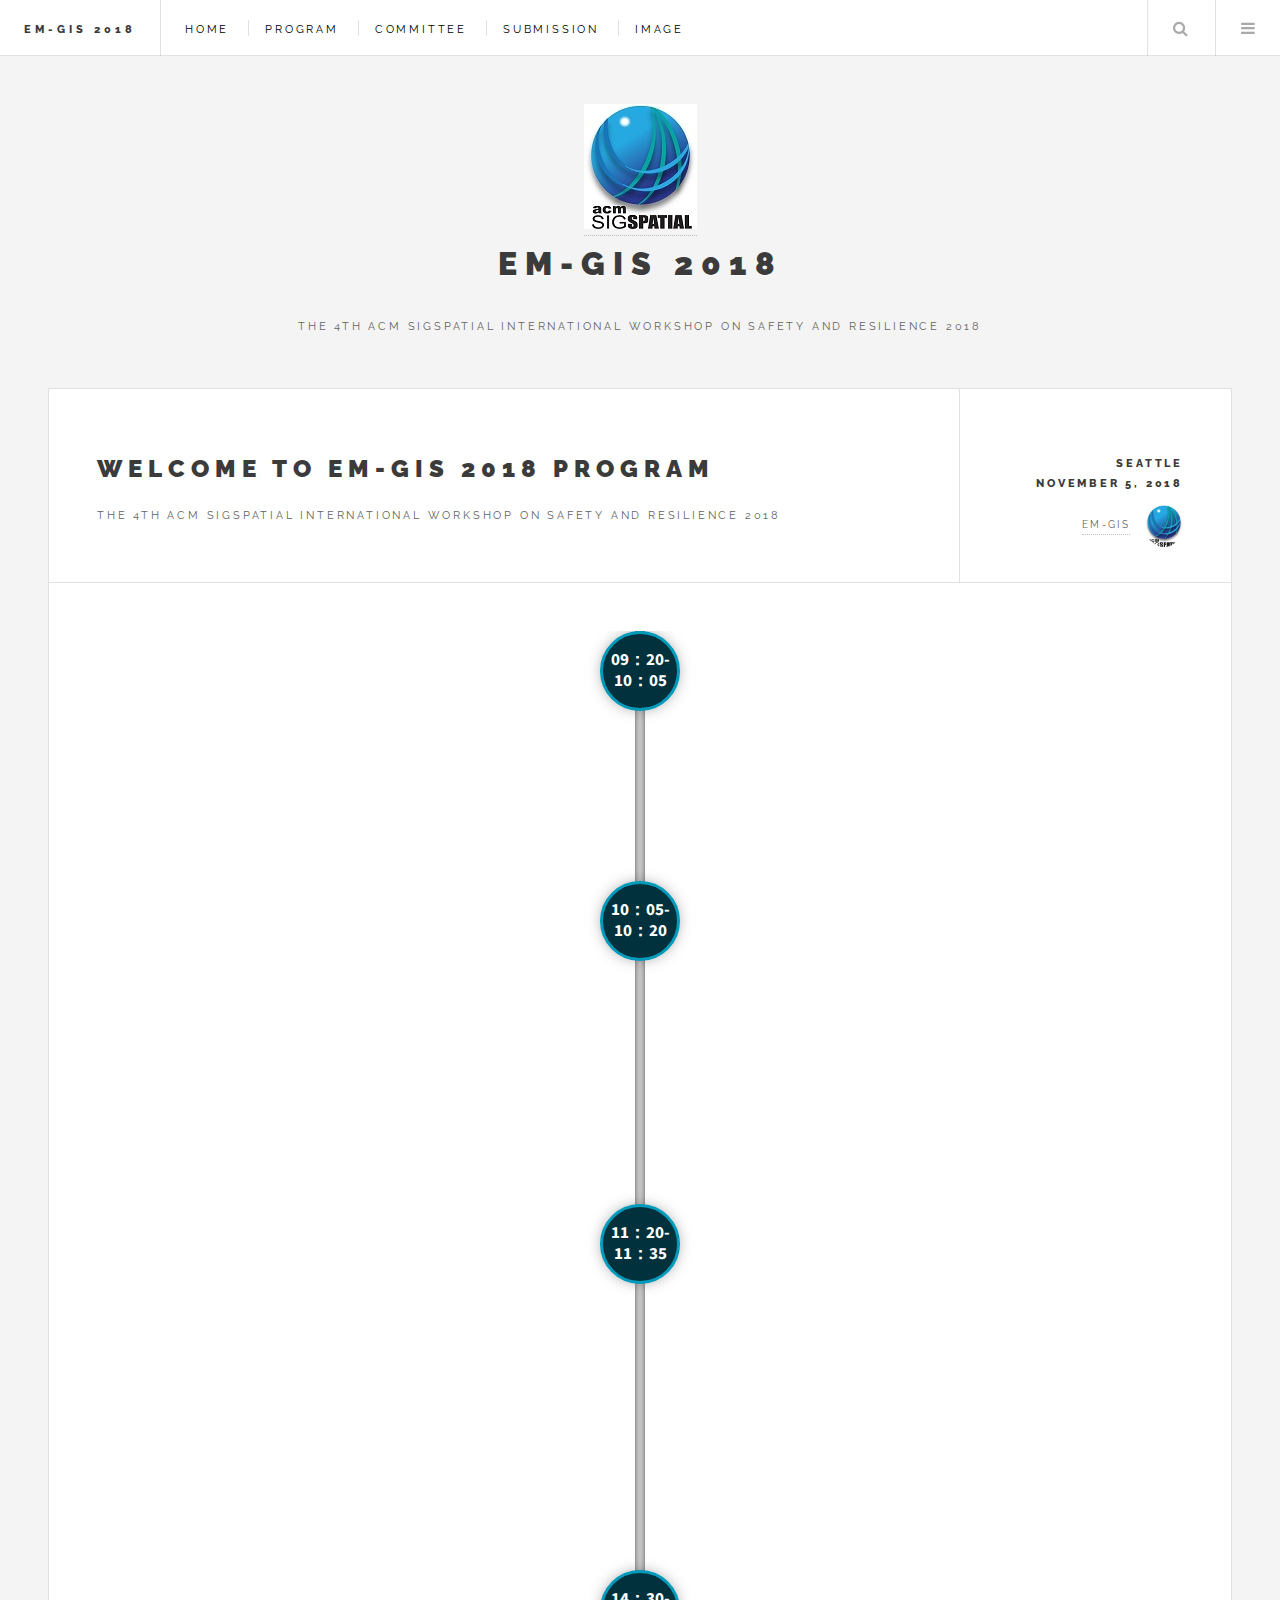
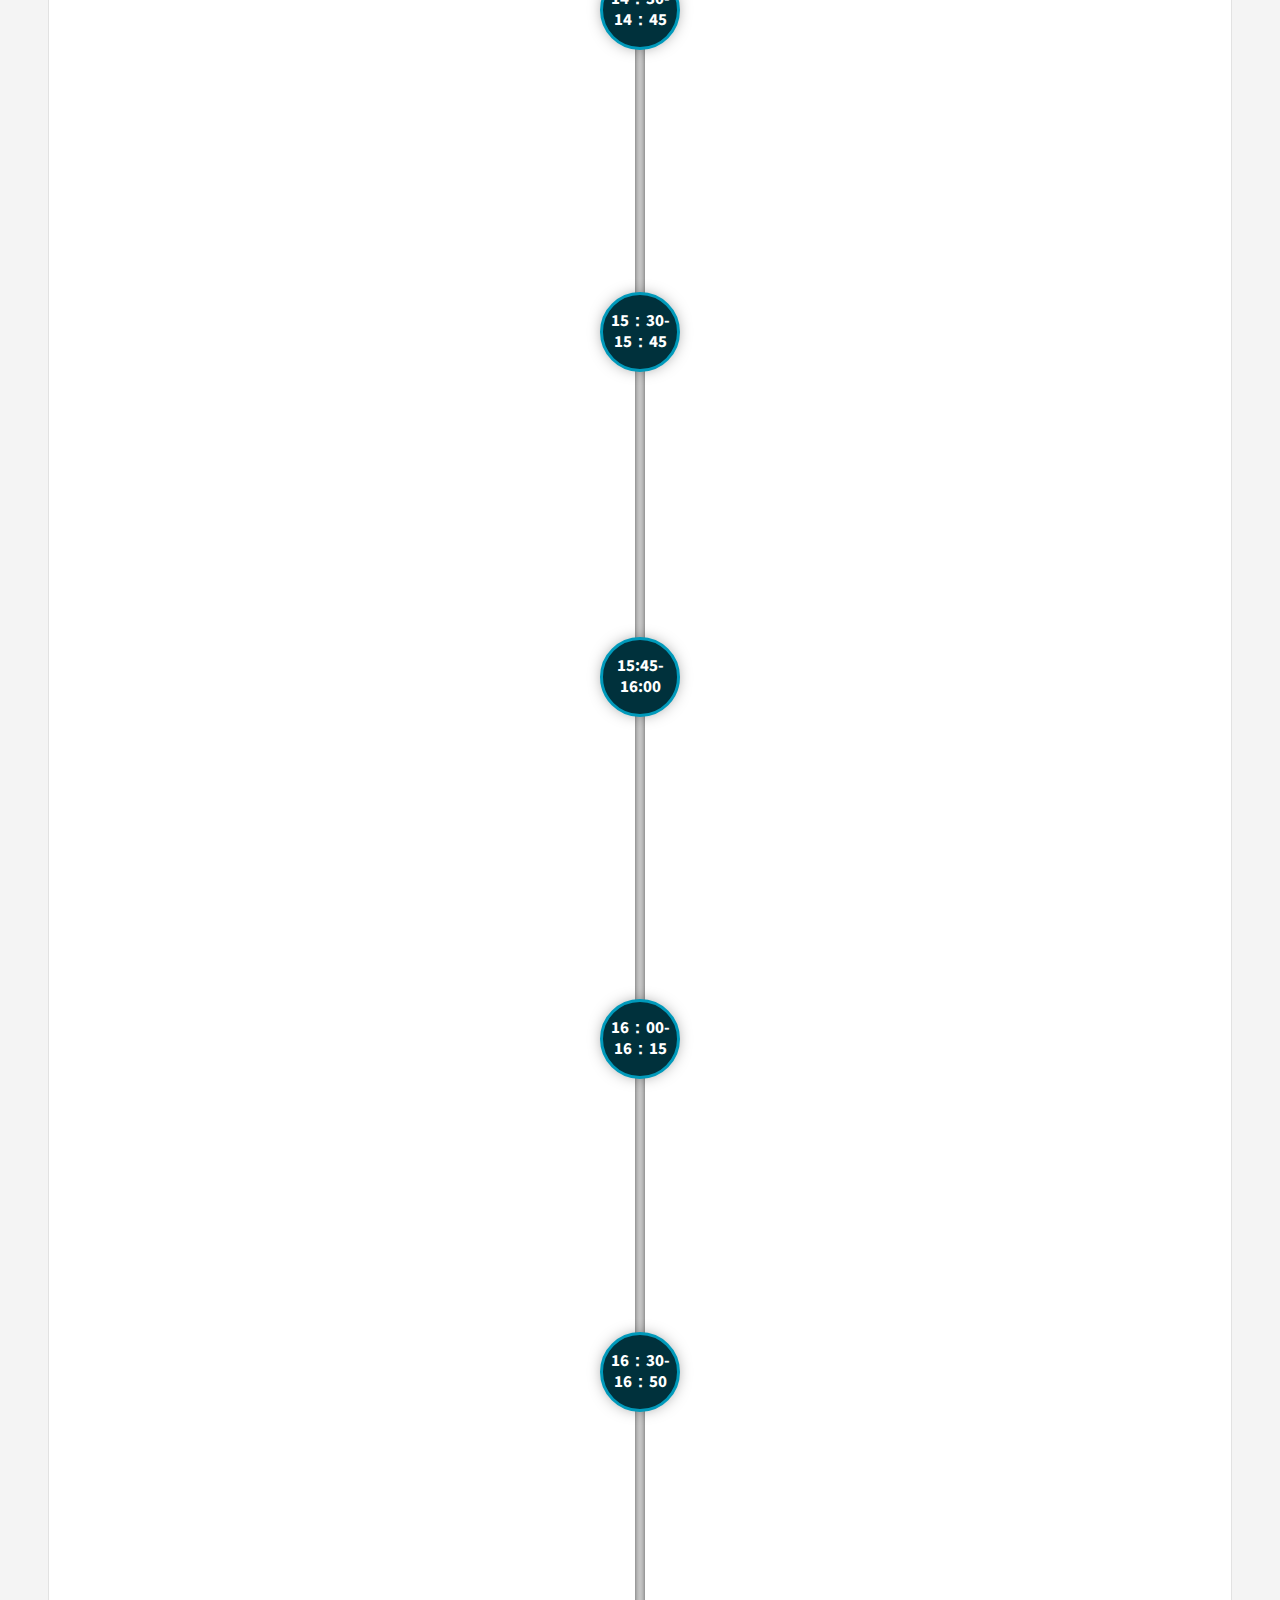
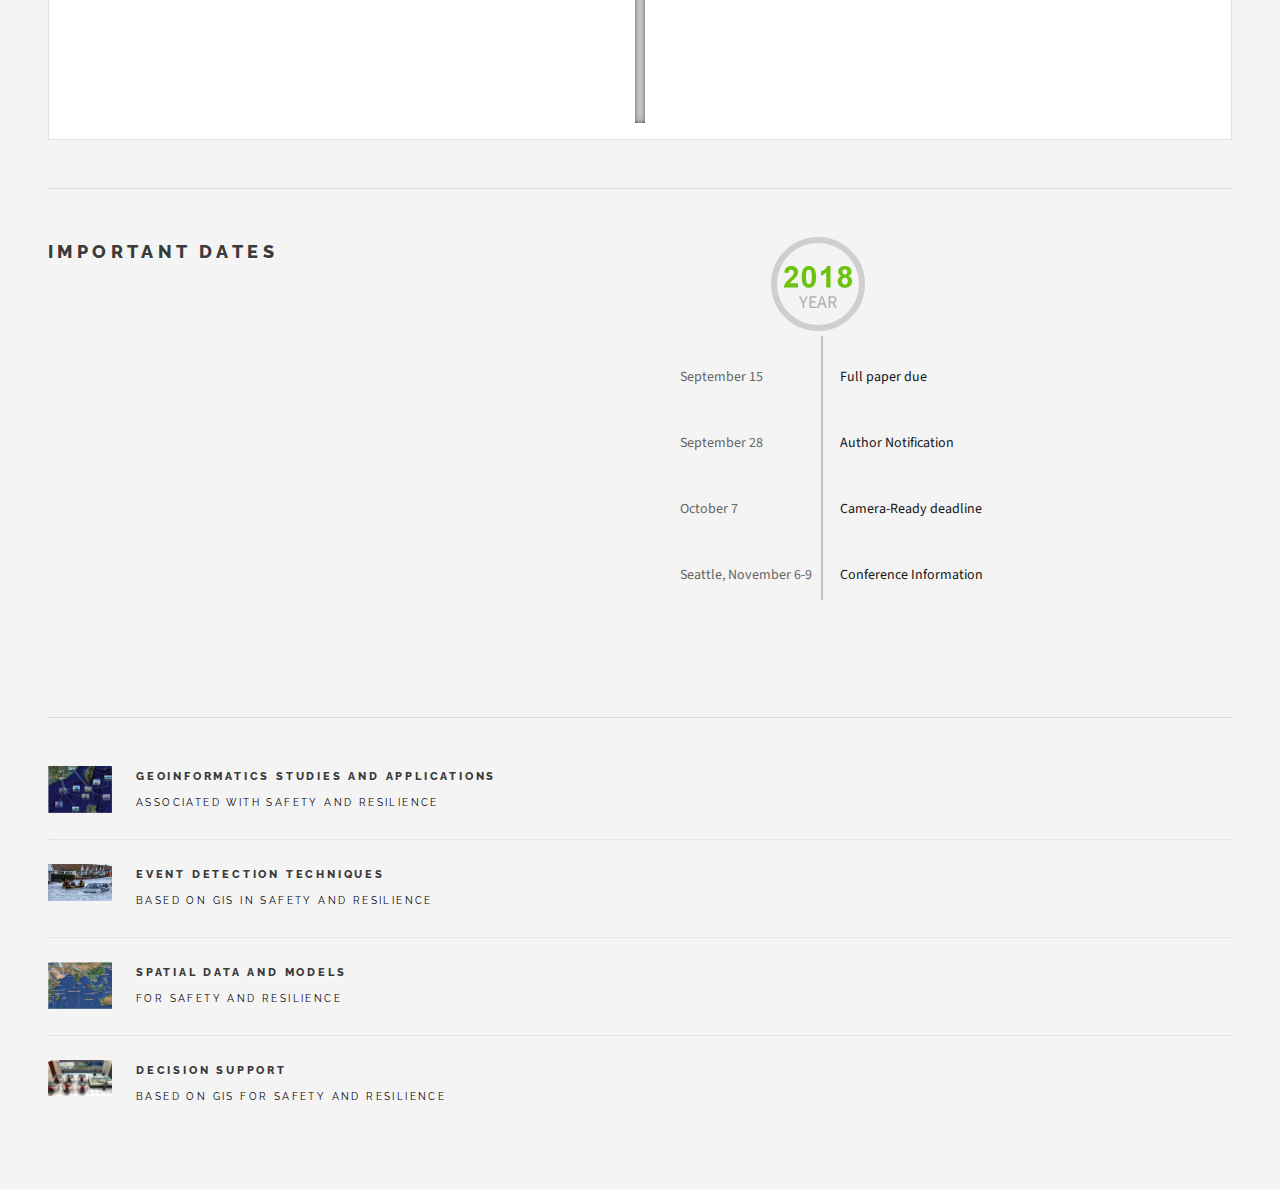
<file: program_tbd.html>
<!DOCTYPE HTML>
<html>
	<head>
		<title>EM-GIS 2018</title>
		<meta charset="utf-8" />
		<meta name="viewport" content="width=device-width, initial-scale=1" />
		<link rel="stylesheet" type="text/css" href="assets/css/time-axis.css">
		<link rel="stylesheet" href="assets/css/style_program.css" />
		<link rel="stylesheet" href="assets/css/timeline.css" />
		<link rel="stylesheet" type="text/css" href="assets/css/cntl.css">
		<!--[if lte IE 8]><script src="assets/js/ie/html5shiv.js"></script><![endif]-->
		<link rel="stylesheet" href="assets/css/main.css" />
		<!--[if lte IE 9]><link rel="stylesheet" href="assets/css/ie9.css" /><![endif]-->
		<!--[if lte IE 8]><link rel="stylesheet" href="assets/css/ie8.css" /><![endif]-->
	</head>
	<body>

		<!-- Wrapper -->
			<div id="wrapper">

				<!-- Header -->
					<header id="header">
						<h1><a href="#">EM-GIS 2018</a></h1>
						<nav class="links">
							<ul>
								<li><a href="index.html">Home</a></li>
								<li><a href="program_tbd.html">Program</a></li>
								<li><a href="committee_new.html">Committee</a></li>
								<li><a href="submission.html">Submission</a></li>
								<li><a href="image.html">Image</a></li>
							</ul>
						</nav>
						<nav class="main">
							<ul>
								<li class="search">
									<a class="fa-search" href="#search">Search</a>
									<form id="search" method="get" action="#">
										<input type="text" name="query" placeholder="Topics of interest" />
									</form>
								</li>
								<li class="menu">
									<a class="fa-bars" href="#menu">Menu</a>
								</li>
							</ul>
						</nav>
					</header>

				<!-- Menu -->
					<section id="menu">

						<!-- Search -->
							<section>
								<form class="search" method="get" action="#">
									<input type="text" name="query" placeholder="Topics of interest" />
								</form>
							</section>

						<!-- Links -->
							<section>
								<ul class="links">
									<li>
										<a href="#">
											<h3>Geoinformatics studies and applications</h3>
											<p>Associated with safety and resilience</p>
										</a>
									</li>
									<li>
										<a href="#">
											<h3>Statistical analysis</h3>
											<p>On massive spatio-temporal data for safety and resilience</p>
										</a>
									</li>
									<li>
										<a href="#">
											<h3>Spatial data and models</h3>
											<p>For safety and resilience</p>
										</a>
									</li>
									<li>
										<a href="#">
											<h3>Data integration</h3>
											<p>In safety and resilience</p>
										</a>
									</li>
								</ul>
							</section>

						<!-- Actions -->
							<section>
								<ul class="actions vertical">
									<li><a href="#" class="button big fit">Log In</a></li>
								</ul>
							</section>

					</section>

				<!-- Main -->
					<div id="main">
						<!-- Post -->
							<article class="post">
								<header>
									<div class="title">
										<h2><a href="#">Welcome to EM-GIS 2018 Program</a></h2>
										<p>The 4th ACM SIGSPATIAL International Workshop on Safety and Resilience 2018</p>
									</div>
									<div class="meta">
										<time class="published" datetime="2018-12-03">Seattle<br/>November 5, 2018</time>
										<a  class="author"><span class="name">EM-GIS</span><img src="images/logo.jpg" alt="" /></a>
									</div>
								</header>
								<div class="jq22-container">	
									<div class="cntl">
										<span class="cntl-bar cntl-center">
											<span class="cntl-bar-fill"></span>
										</span>

										<div class="cntl-states">

											<div class="cntl-state">
												<div class="cntl-content">
													<h4></h4>
													<p></p>
												</div>
												<div class="cntl-icon cntl-center">09：20-<br/>10：05</div>
											</div>


											<div class="cntl-state">
												<div class="cntl-content">
													<h4></h4>
													<p> 
													</p>
												</div>
												<div class="cntl-image"><img src="images/emergencybg2.jpg"></div>
												<div class="cntl-icon cntl-center">10：05-<br/>10：20</div>
											</div>

											<div class="cntl-state">
												<div class="cntl-content">
													<h4></h4>
													<p></p>
												</div>
												<div class="cntl-image"><img src="images/emergencypro1.jpg"></div>
												<div class="cntl-icon cntl-center">11：20-<br/>11：35</div>
											</div>

											<div class="cntl-state">
												<div class="cntl-content">
													<h4></h4>
													<p></p>
												</div>
												<div class="cntl-image"><img src="images/emergencypro4.jpg"></div>
												<div class="cntl-icon cntl-center">14：30-<br/>14：45</div>
											</div>

											<div class="cntl-state">
												<div class="cntl-content">
													<h4></h4>
													<p></p>
												</div>
												<div class="cntl-image"><img src="images/emergencypro2.png"></div>
												<div class="cntl-icon cntl-center">15：30-<br/>15：45</div>
											</div>
											
											<div class="cntl-state">
												<div class="cntl-content">
													<h4></h4>
													<p></p>
												</div>
												<div class="cntl-image"><img src="images/emergencypro3.jpg"></div>
												<div class="cntl-icon cntl-center">15:45-<br/>16:00</div>
											</div>
											
											<div class="cntl-state">
												<div class="cntl-content">
													<h4></h4>
													<p></p>
												</div>
												<div class="cntl-image"><img src="images/emergencytop1.png"></div>
												<div class="cntl-icon cntl-center">16：00-<br/>16：15</div>
											</div>
											
											<div class="cntl-state">
												<div class="cntl-content">
													<h4></h4>
													<p></p>
												</div>
												<div class="cntl-image"><img src="images/emergencypro5.png"></div>
												<div class="cntl-icon cntl-center">16：30-<br/>16：50</div>
											</div>
										</div>
									</div>

								</div>
							</article>
					</div>

				<!-- Sidebar -->
					<section id="sidebar">

						<!-- Intro -->
							<section id="intro">
								<a href="#" ><img src="images/logo.jpg" alt="" /></a>
								<header>
									<h2>EM-GIS 2018</h2>
									<p>The 4th ACM SIGSPATIAL International Workshop on Safety and Resilience 2018</p>
								</header>
							</section>

						<!-- Mini Posts -->
							<section class="sectionaa">
								<div class="mini-posts">
									<h2>Important Dates</h2>
									<!-- Mini Post -->
										<article class="">
											<div id="circle" style="margin-left:115px;">
												<div class="cmsk"></div>
												<div class="circlecontent">
													<div thisyear="2018" class="timeblock">
														<span class="numf"></span>
														<span class="nums"></span>
														<span class="numt"></span>
														<span class="numfo"></span>
														<div class="clear"></div>
													</div>
													<div class="timeyear">YEAR</div>
												</div>
												<a href="#" class="clock"></a>
											</div>
											<div class="mainaa">
												<ul class="time-axis"></ul>
											</div>
										</article>	
								</div>
								
							</section>
							<!-- Posts List -->
							<section>
								<ul class="posts">
									<li>
										<article>
											<header>
												<h3><a >Geoinformatics studies and applications</a></h3>
												<p class="published">Associated with safety and resilience</p>
											</header>
											<a  class="image"><img src="images/emergencypro5.png" alt="" /></a>
										</article>
									</li>
									<li>
										<article>
											<header>
												<h3><a>Event detection techniques</a></h3>
												<p class="published">Based on GIS in safety and resilience</p>
											</header>
											<a  class="image"><img src="images/emergencytop1.png" alt="" /></a>
										</article>
									</li>
									<li>
										<article>
											<header>
												<h3><a >Spatial data and models</a></h3>
												<p class="published">For safety and resilience</p>
											</header>
											<a  class="image"><img src="images/emergencytop3.png" alt="" /></a>
										</article>
									</li>
									<li>
										<article>
											<header>
												<h3><a >Decision support</a></h3>
												<p class="published">Based on GIS for safety and resilience</p>
											</header>
											<a  class="image"><img src="images/emergencybg2.jpg" alt="" /></a>
										</article>
									</li>
								</ul>
							</section>
					</section>

			</div>

		<!-- Scripts -->
			<script src="assets/js/jquery.min.js"></script>
			<script src="assets/js/jquery.cntl.js"></script>
			<script src="assets/js/skel.min.js"></script>
			<script src="assets/js/util.js"></script>
			<!-- jQuery Easing -->
			<script src="assets/js/jquery.easing.1.3.js"></script>
			<!-- Bootstrap -->
			<script src="assets/js/bootstrap.min.js"></script>
			<!-- Waypoints -->
			<script src="assets/js/jquery.waypoints.min.js"></script>
			<!-- Flexslider -->
			<script src="assets/js/jquery.flexslider-min.js"></script>
			<!--[if lte IE 8]><script src="assets/js/ie/respond.min.js"></script><![endif]-->
			<script src="assets/js/main.js"></script>
			<script type="text/javascript">
				$(document).ready(function(e){
					$('.cntl').cntl({
						revealbefore: 300,
						anim_class: 'cntl-animate',
						onreveal: function(e){
							console.log(e);
						}
					});
				});
			</script>
			<script type="text/javascript">
				//这是要遍历时间轴的数据
				var dimeAxis=[{
					date:'September 15&nbsp;&nbsp;&nbsp;&nbsp;&nbsp;&nbsp;&nbsp;&nbsp;&nbsp;&nbsp;&nbsp;&nbsp;&nbsp;',
					title:'Full paper due',
					achievement:''
				},
				{
					date:'September 28&nbsp;&nbsp;&nbsp;&nbsp;&nbsp;&nbsp;&nbsp;&nbsp;&nbsp;&nbsp;&nbsp;&nbsp;&nbsp;',
					title:'Author Notification',
					achievement:''
				},
				{
					date:'October 7&nbsp;&nbsp;&nbsp;&nbsp;&nbsp;&nbsp;&nbsp;&nbsp;&nbsp;&nbsp;&nbsp;&nbsp;&nbsp;&nbsp;&nbsp;&nbsp;&nbsp;&nbsp;&nbsp;&nbsp;&nbsp;',
					title:'Camera-Ready deadline',
					achievement:''
				},
				{
					date:'Seattle, November 6-9',
					title:'Conference Information',
					achievement:''
				}];
				
				
				$(function(){
					$.each(dimeAxis,function(i,e){
						var html='<li class="time-axis-item">'+
									 '<div class="time-axis-date">'+e.date+'</div>'+
									 '<div class="time-axis-title">'+e.title+'</div>'+
								 '</li>';
						$('.time-axis').append(html);		
					});
				});
			</script>

	</body>
</html>
</file>
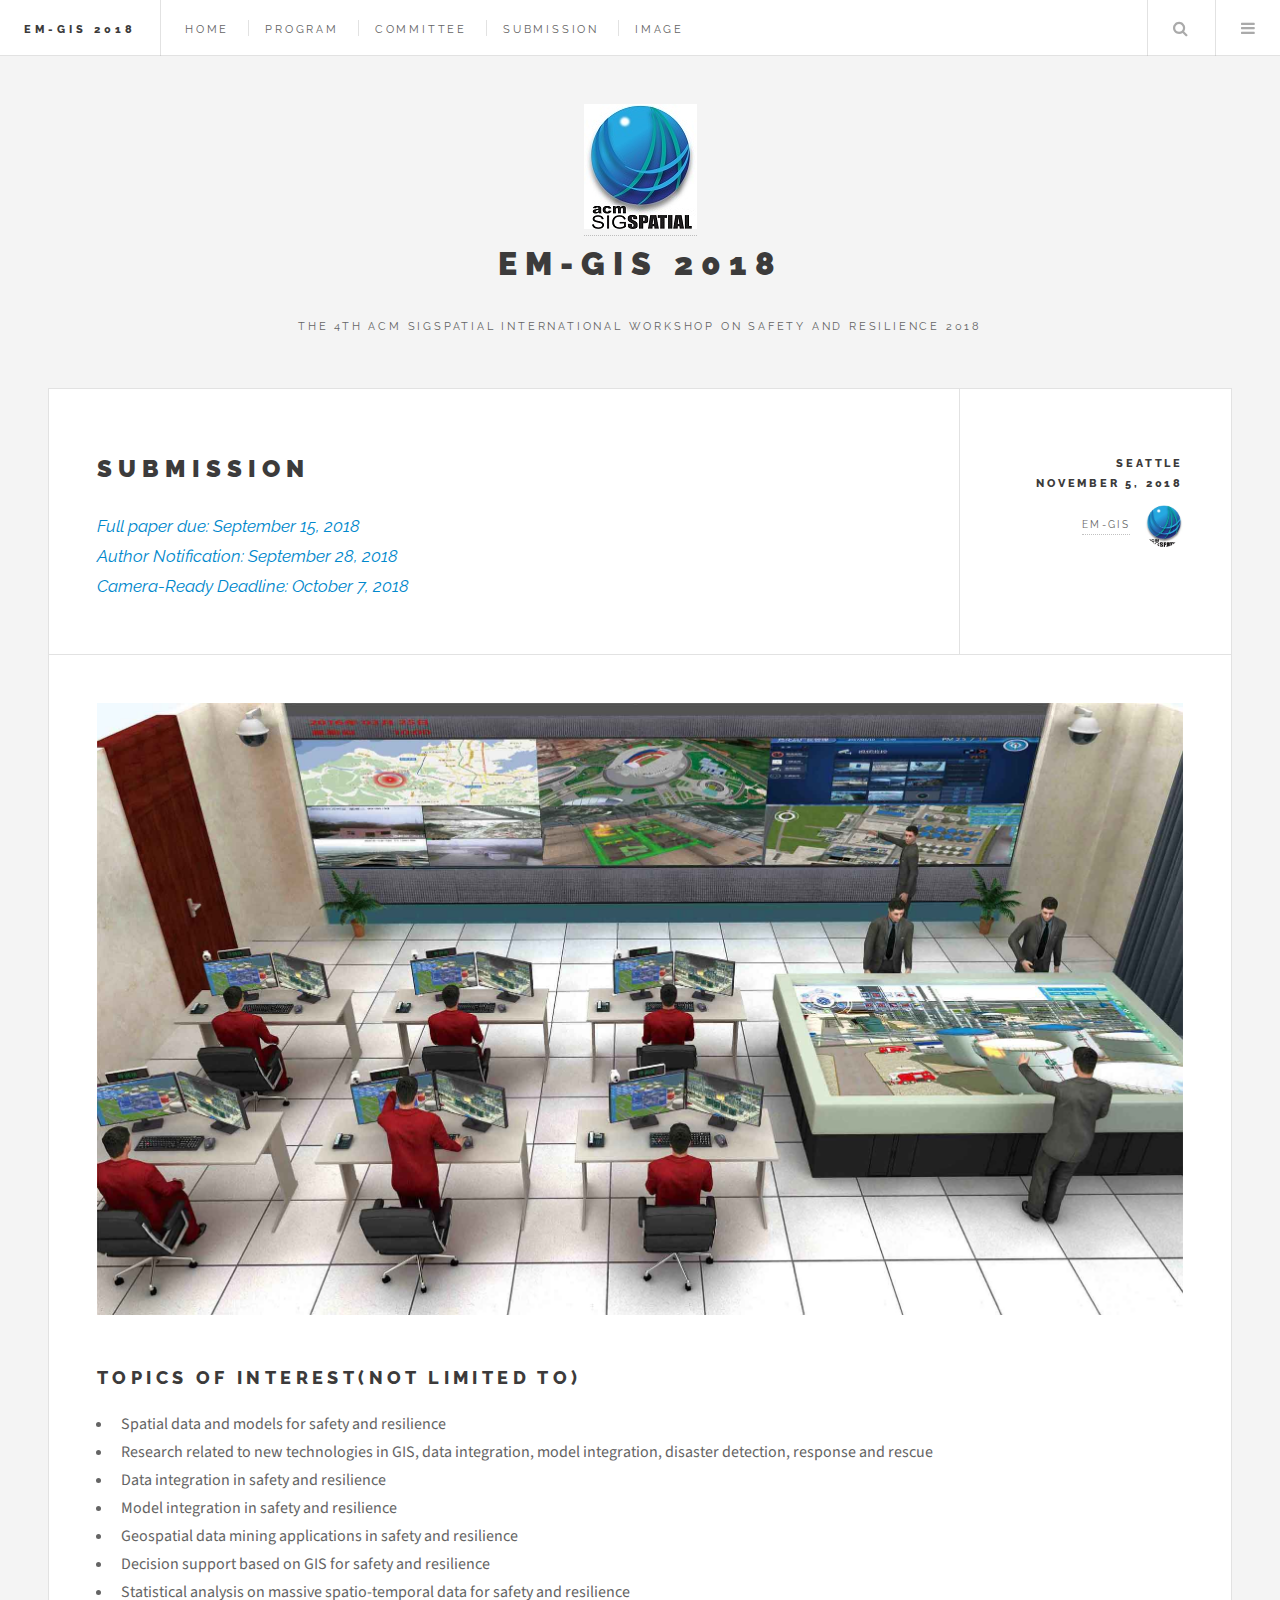
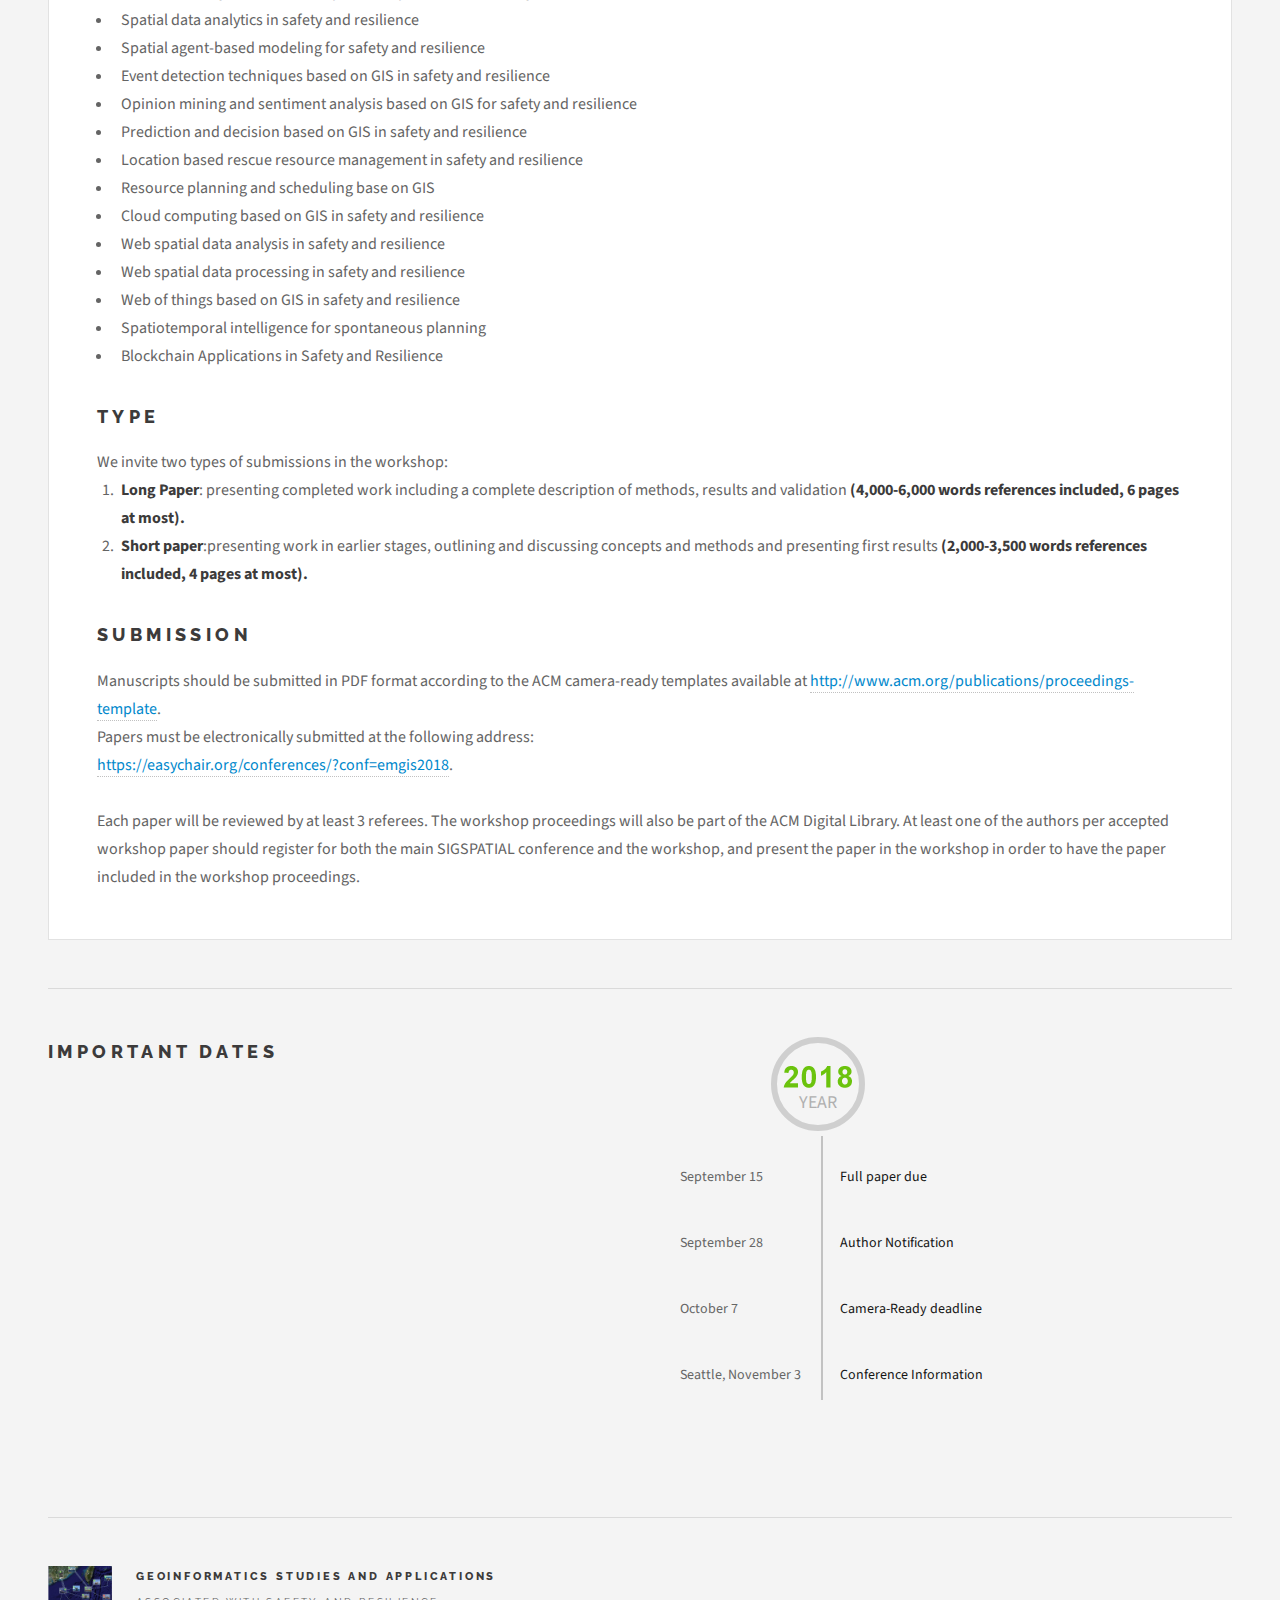
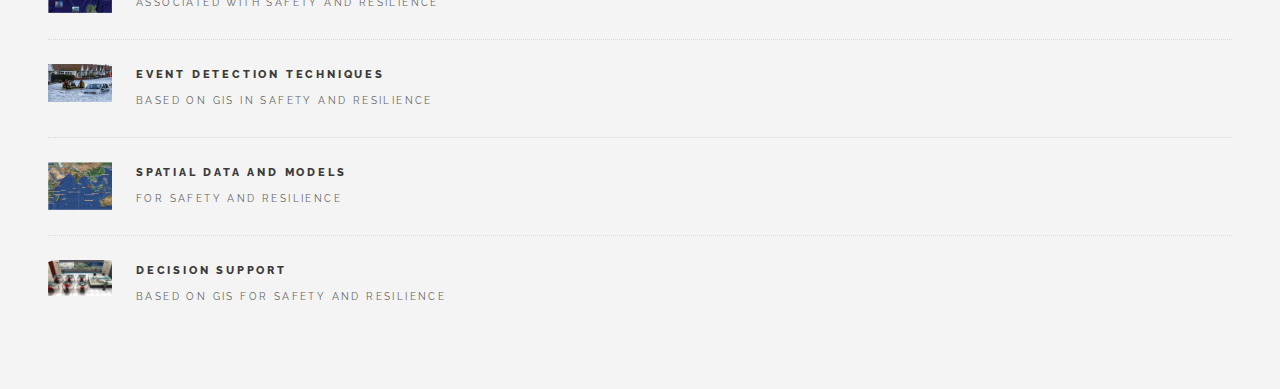
<file: submission.html>
<!DOCTYPE HTML>
<html>
	<head>
		<title>EM-GIS 2018</title>
		<meta charset="utf-8" />
		<meta name="viewport" content="width=device-width, initial-scale=1" />
		
		<link rel="stylesheet" type="text/css" href="assets/css/time-axis.css">
		
		<!--[if lte IE 8]><script src="assets/js/ie/html5shiv.js"></script><![endif]-->
		<link rel="stylesheet" href="assets/css/main.css" />
		<!--[if lte IE 9]><link rel="stylesheet" href="assets/css/ie9.css" /><![endif]-->
		<!--[if lte IE 8]><link rel="stylesheet" href="assets/css/ie8.css" /><![endif]-->
	</head>
	<body>

		<!-- Wrapper -->
			<div id="wrapper">

				<!-- Header -->
					<header id="header">
						<h1><a href="#">EM-GIS 2018</a></h1>
						<nav class="links">
							<ul>
								<li><a href="index.html">Home</a></li>
								<li><a href="program_tbd.html">Program</a></li>
								<li><a href="committee_new.html">Committee</a></li>
								<li><a href="submission.html">Submission</a></li>
								<li><a href="image.html">Image</a></li>
							</ul>
						</nav>
						<nav class="main">
							<ul>
								<li class="search">
									<a class="fa-search" href="#search">Search</a>
									<form id="search" method="get" action="#">
										<input type="text" name="query" placeholder="Topics of interest" />
									</form>
								</li>
								<li class="menu">
									<a class="fa-bars" href="#menu">Menu</a>
								</li>
							</ul>
						</nav>
					</header>

				<!-- Menu -->
					<section id="menu">

						<!-- Search -->
							<section>
								<form class="search" method="get" action="#">
									<input type="text" name="query" placeholder="Topics of interest" />
								</form>
							</section>

						<!-- Links -->
							<section>
								<ul class="links">
									<li>
										<a href="#">
											<h3>Geoinformatics studies and applications</h3>
											<p>Associated with safety and resilience</p>
										</a>
									</li>
									<li>
										<a href="#">
											<h3>Statistical analysis</h3>
											<p>On massive spatio-temporal data for safety and resilience</p>
										</a>
									</li>
									<li>
										<a href="#">
											<h3>Spatial data and models</h3>
											<p>For safety and resilience</p>
										</a>
									</li>
									<li>
										<a href="#">
											<h3>Data integration</h3>
											<p>In safety and resilience</p>
										</a>
									</li>
								</ul>
							</section>

						<!-- Actions -->
							<section>
								<ul class="actions vertical">
									<li><a href="#" class="button big fit">Log In</a></li>
								</ul>
							</section>

					</section>

				<!-- Main -->
					<div id="main">

						<!-- Post -->
							<article class="post">
								<header>
									<div class="title">
										<h2><a target="_blank" href="https://easychair.org/conferences/?conf=emgis2018">Submission</a></h2>
										<span class="define_deadline">Full paper due: September 15, 2018</span><br/>
										<span class="define_deadline">Author Notification: September 28, 2018</span><br/>
										<span class="define_deadline">Camera-Ready Deadline: October 7, 2018</span>
									</div>
									<div class="meta">
										<time class="published" datetime="2018-12-03">Seattle<br/>November 5, 2018</time>
										<a  class="author"><span class="name">EM-GIS</span><img src="images/logo.jpg" alt="" /></a>
									</div>
								</header>
								<a  class="image featured"><img src="images/emergencybg2.jpg" alt="" /></a>
								<h2>TOPICS OF INTEREST(NOT LIMITED TO)</h2>
									<ul>
										<li>Spatial data and models for safety and resilience</li>
										<li>Research related to new technologies in GIS, data integration, model integration, disaster detection, response and rescue</li>
										<li>Data integration in safety and resilience</li>
										<li>Model integration in safety and resilience</li>
										<li>Geospatial data mining applications in safety and resilience</li>
										<li>Decision support based on GIS for safety and resilience</li>
										<li>Statistical analysis on massive spatio-temporal data for safety and resilience</li>
										<li>Spatial data analytics in safety and resilience</li>
										<li>Spatial agent-based modeling for safety and resilience</li>
										<li>Event detection techniques based on GIS in safety and resilience</li>
										<li>Opinion mining and sentiment analysis based on GIS for safety and resilience</li>
										<li>Prediction and decision based on GIS in safety and resilience</li>
										<li>Location based rescue resource management in safety and resilience</li>
										<li>Resource planning and scheduling base on GIS</li>
										<li>Cloud computing based on GIS in safety and resilience</li>
										<li>Web spatial data analysis in safety and resilience</li>
										<li>Web spatial data processing in safety and resilience</li>
										<li>Web of things based on GIS in safety and resilience</li>
										<li>Spatiotemporal intelligence for spontaneous planning</li>
										<li>Blockchain Applications in Safety and Resilience</li>
									</ul>
								<h2>Type</h2>
								<span>We invite two types of submissions in the workshop:</span>
								<ol>
									<li><b>Long Paper</b>: presenting completed work including a complete description of methods, results and validation <b>(4,000-6,000 words references included, 6 pages at most).</b></li>
									<li><b>Short paper</b>:presenting work in earlier stages, outlining and discussing concepts and methods and presenting first results <b>(2,000-3,500 words references included, 4 pages at most).</b></li>
								</ol>
								<h2>Submission</h2>
								<p>
									Manuscripts should be submitted in PDF format according to the ACM camera-ready templates available at <a href="http://www.acm.org/publications/proceedings-template" target="_blank"><span class="define_author">http://www.acm.org/publications/proceedings-template</span></a>.<br/>
									Papers must be electronically submitted at the following address:<br/>
									<a href="https://easychair.org/conferences/?conf=emgis2018" target="_blank"><span class="define_author">https://easychair.org/conferences/?conf=emgis2018</span></a>.<br/><br/>
									Each paper will be reviewed by at least 3 referees. The workshop proceedings will also be part of the ACM Digital Library. At least one of the authors per accepted workshop paper should register for both the main SIGSPATIAL conference and the workshop, and present the paper in the workshop in order to have the paper included in the workshop proceedings.
								</p>
							</article>
					</div>

				<!-- Sidebar -->
					<section id="sidebar">

						<!-- Intro -->
							<section id="intro">
								<a href="#" ><img src="images/logo.jpg" alt="" /></a>
								<header>
									<h2>EM-GIS 2018</h2>
									<p>The 4th ACM SIGSPATIAL International Workshop on Safety and Resilience 2018</p>
								</header>
							</section>

						<!-- Mini Posts -->
							<section class="sectionaa">
								<div class="mini-posts">
									<h2>Important Dates</h2>
									<!-- Mini Post -->
										<article class="">
											<div id="circle" style="margin-left:115px;">
												<div class="cmsk"></div>
												<div class="circlecontent">
													<div thisyear="2018" class="timeblock">
														<span class="numf"></span>
														<span class="nums"></span>
														<span class="numt"></span>
														<span class="numfo"></span>
														<div class="clear"></div>
													</div>
													<div class="timeyear">YEAR</div>
												</div>
												<a href="#" class="clock"></a>
											</div>
											<div class="mainaa">
												<ul class="time-axis"></ul>
											</div>
										</article>	
								</div>
								
							</section>
							<!-- Posts List -->
							<section>
								<ul class="posts">
									<li>
										<article>
											<header>
												<h3><a >Geoinformatics studies and applications</a></h3>
												<p class="published">Associated with safety and resilience</p>
											</header>
											<a  class="image"><img src="images/emergencypro5.png" alt="" /></a>
										</article>
									</li>
									<li>
										<article>
											<header>
												<h3><a>Event detection techniques</a></h3>
												<p class="published">Based on GIS in safety and resilience</p>
											</header>
											<a  class="image"><img src="images/emergencytop1.png" alt="" /></a>
										</article>
									</li>
									<li>
										<article>
											<header>
												<h3><a >Spatial data and models</a></h3>
												<p class="published">For safety and resilience</p>
											</header>
											<a  class="image"><img src="images/emergencytop3.png" alt="" /></a>
										</article>
									</li>
									<li>
										<article>
											<header>
												<h3><a >Decision support</a></h3>
												<p class="published">Based on GIS for safety and resilience</p>
											</header>
											<a  class="image"><img src="images/emergencybg2.jpg" alt="" /></a>
										</article>
									</li>
								</ul>
							</section>
					</section>

			</div>

		<!-- Scripts -->
			<script src="assets/js/jquery.min.js"></script>
			<script src="assets/js/skel.min.js"></script>
			<script src="assets/js/util.js"></script>
			<!-- jQuery Easing -->
			<script src="assets/js/jquery.easing.1.3.js"></script>
			<!-- Bootstrap -->
			<script src="assets/js/bootstrap.min.js"></script>
			<!-- Waypoints -->
			<script src="assets/js/jquery.waypoints.min.js"></script>
			<!-- Flexslider -->
			<script src="assets/js/jquery.flexslider-min.js"></script>
			<!--[if lte IE 8]><script src="assets/js/ie/respond.min.js"></script><![endif]-->
			<script src="assets/js/main.js"></script>
			<script type="text/javascript">
				//这是要遍历时间轴的数据
				var dimeAxis=[{
					date:'September 15&nbsp;&nbsp;&nbsp;&nbsp;&nbsp;&nbsp;&nbsp;&nbsp;&nbsp;&nbsp;&nbsp;&nbsp;&nbsp;',
					title:'Full paper due',
					achievement:''
				},
				{
					date:'September 28&nbsp;&nbsp;&nbsp;&nbsp;&nbsp;&nbsp;&nbsp;&nbsp;&nbsp;&nbsp;&nbsp;&nbsp;&nbsp;',
					title:'Author Notification',
					achievement:''
				},
				{
					date:'October 7&nbsp;&nbsp;&nbsp;&nbsp;&nbsp;&nbsp;&nbsp;&nbsp;&nbsp;&nbsp;&nbsp;&nbsp;&nbsp;&nbsp;&nbsp;&nbsp;&nbsp;&nbsp;&nbsp;&nbsp;&nbsp;',
					title:'Camera-Ready deadline',
					achievement:''
				},
				{
					date:'Seattle, November 3',
					title:'Conference Information',
					achievement:''
				}];
				
				
				$(function(){
					$.each(dimeAxis,function(i,e){
						var html='<li class="time-axis-item">'+
									 '<div class="time-axis-date">'+e.date+'</div>'+
									 '<div class="time-axis-title">'+e.title+'</div>'+
								 '</li>';
						$('.time-axis').append(html);		
					});
				});
			</script>

	</body>
</html>
</file>
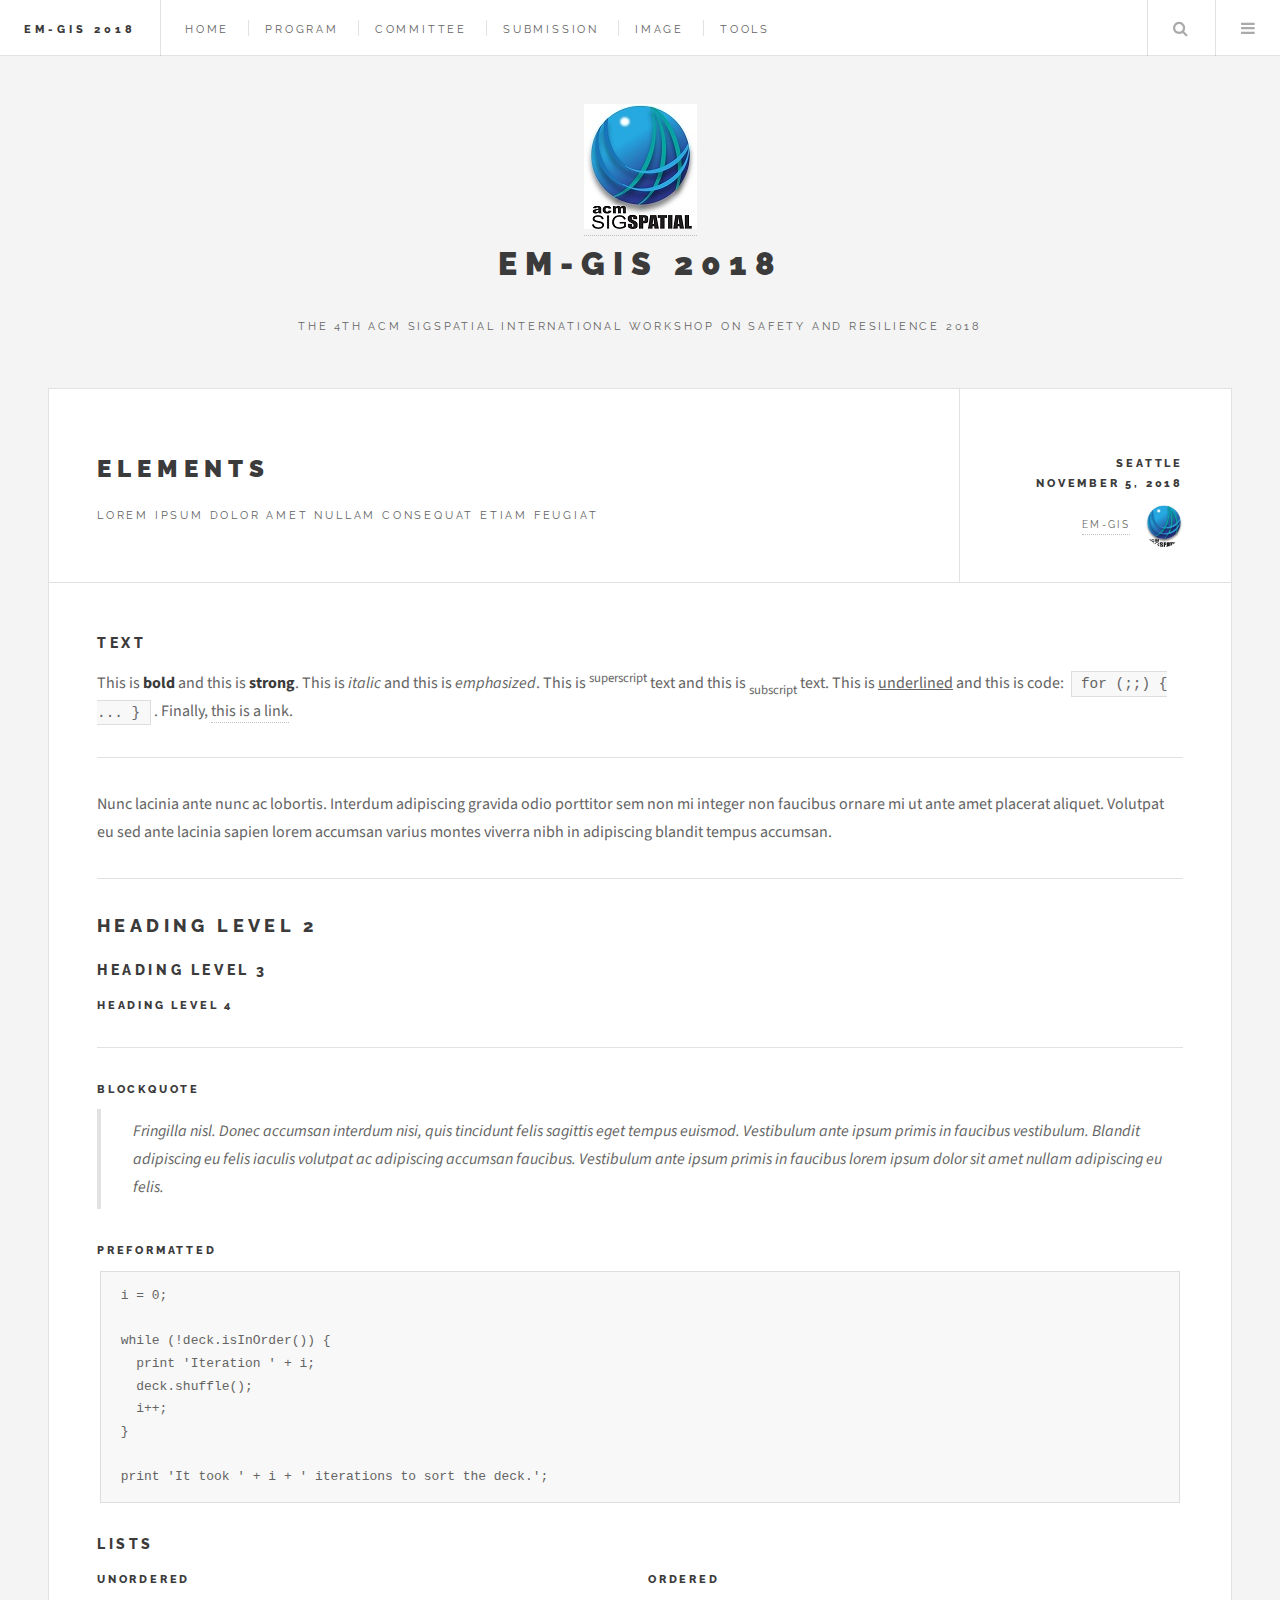
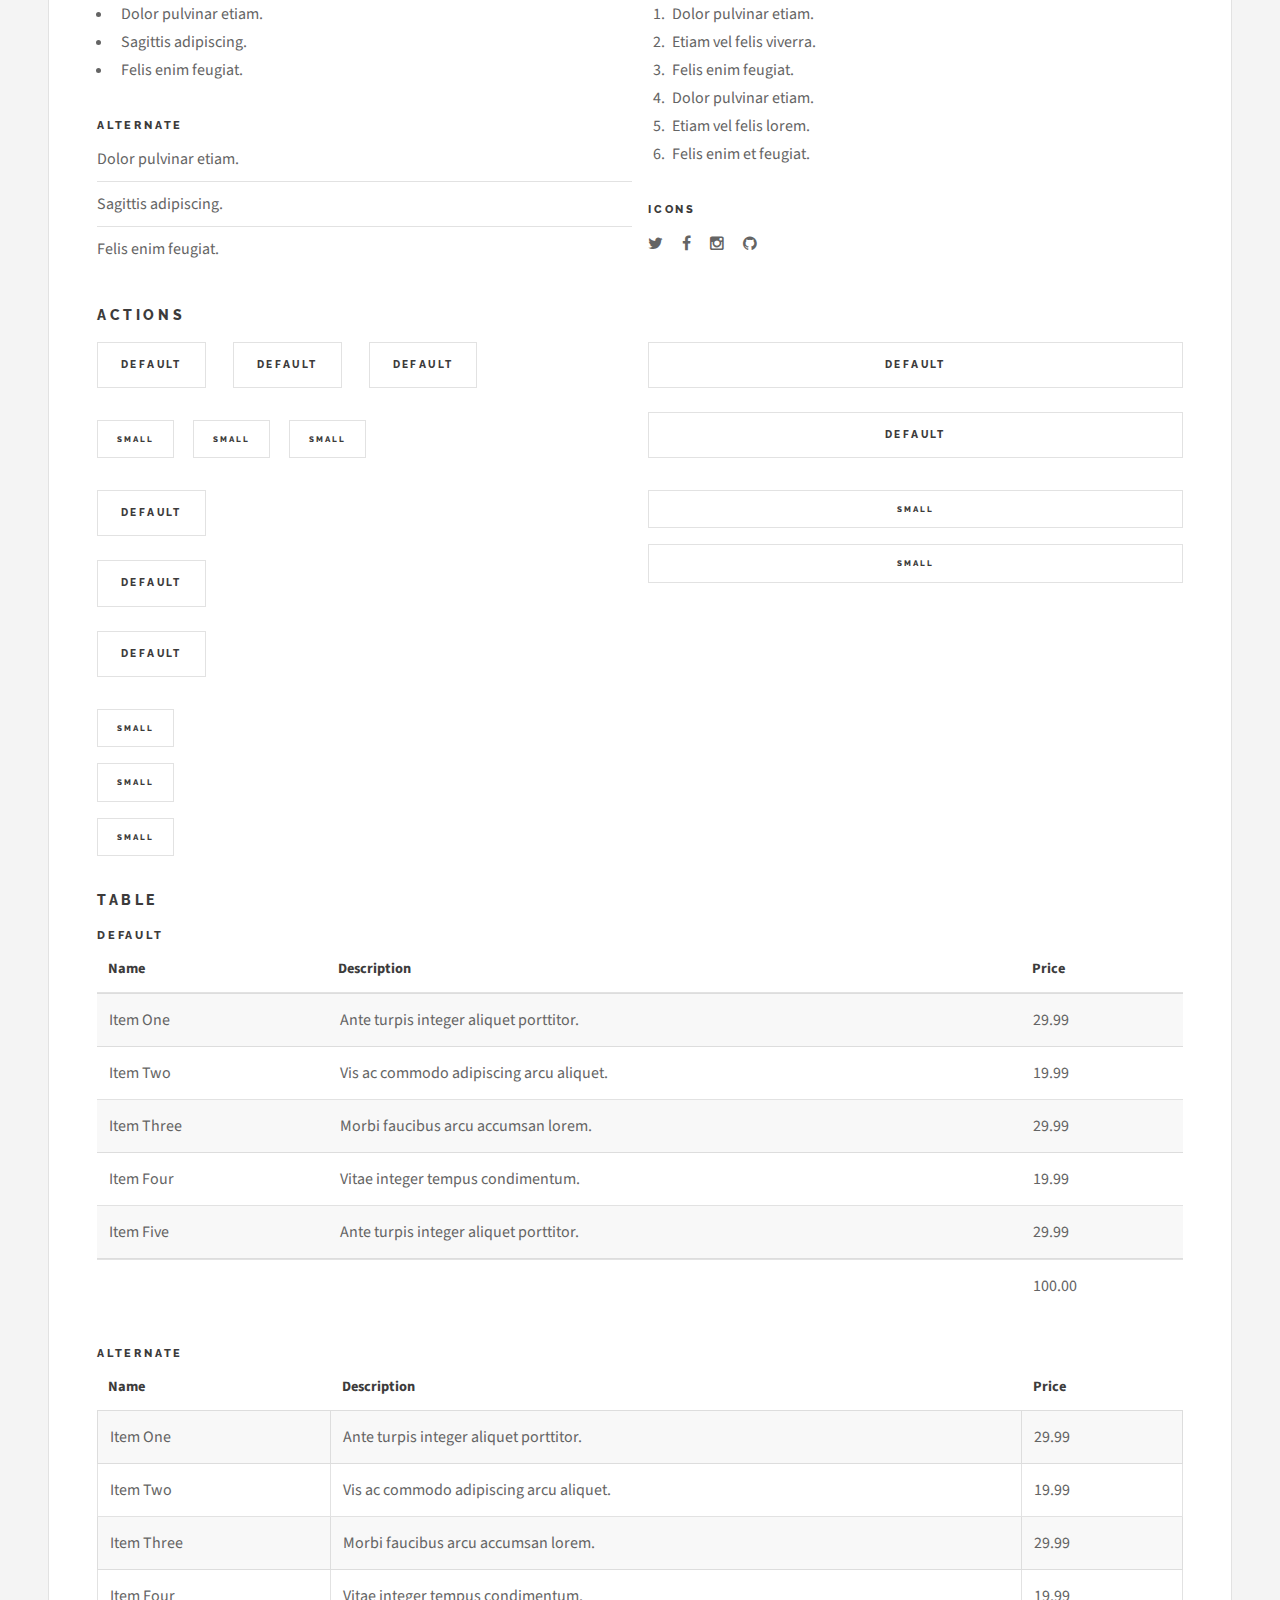
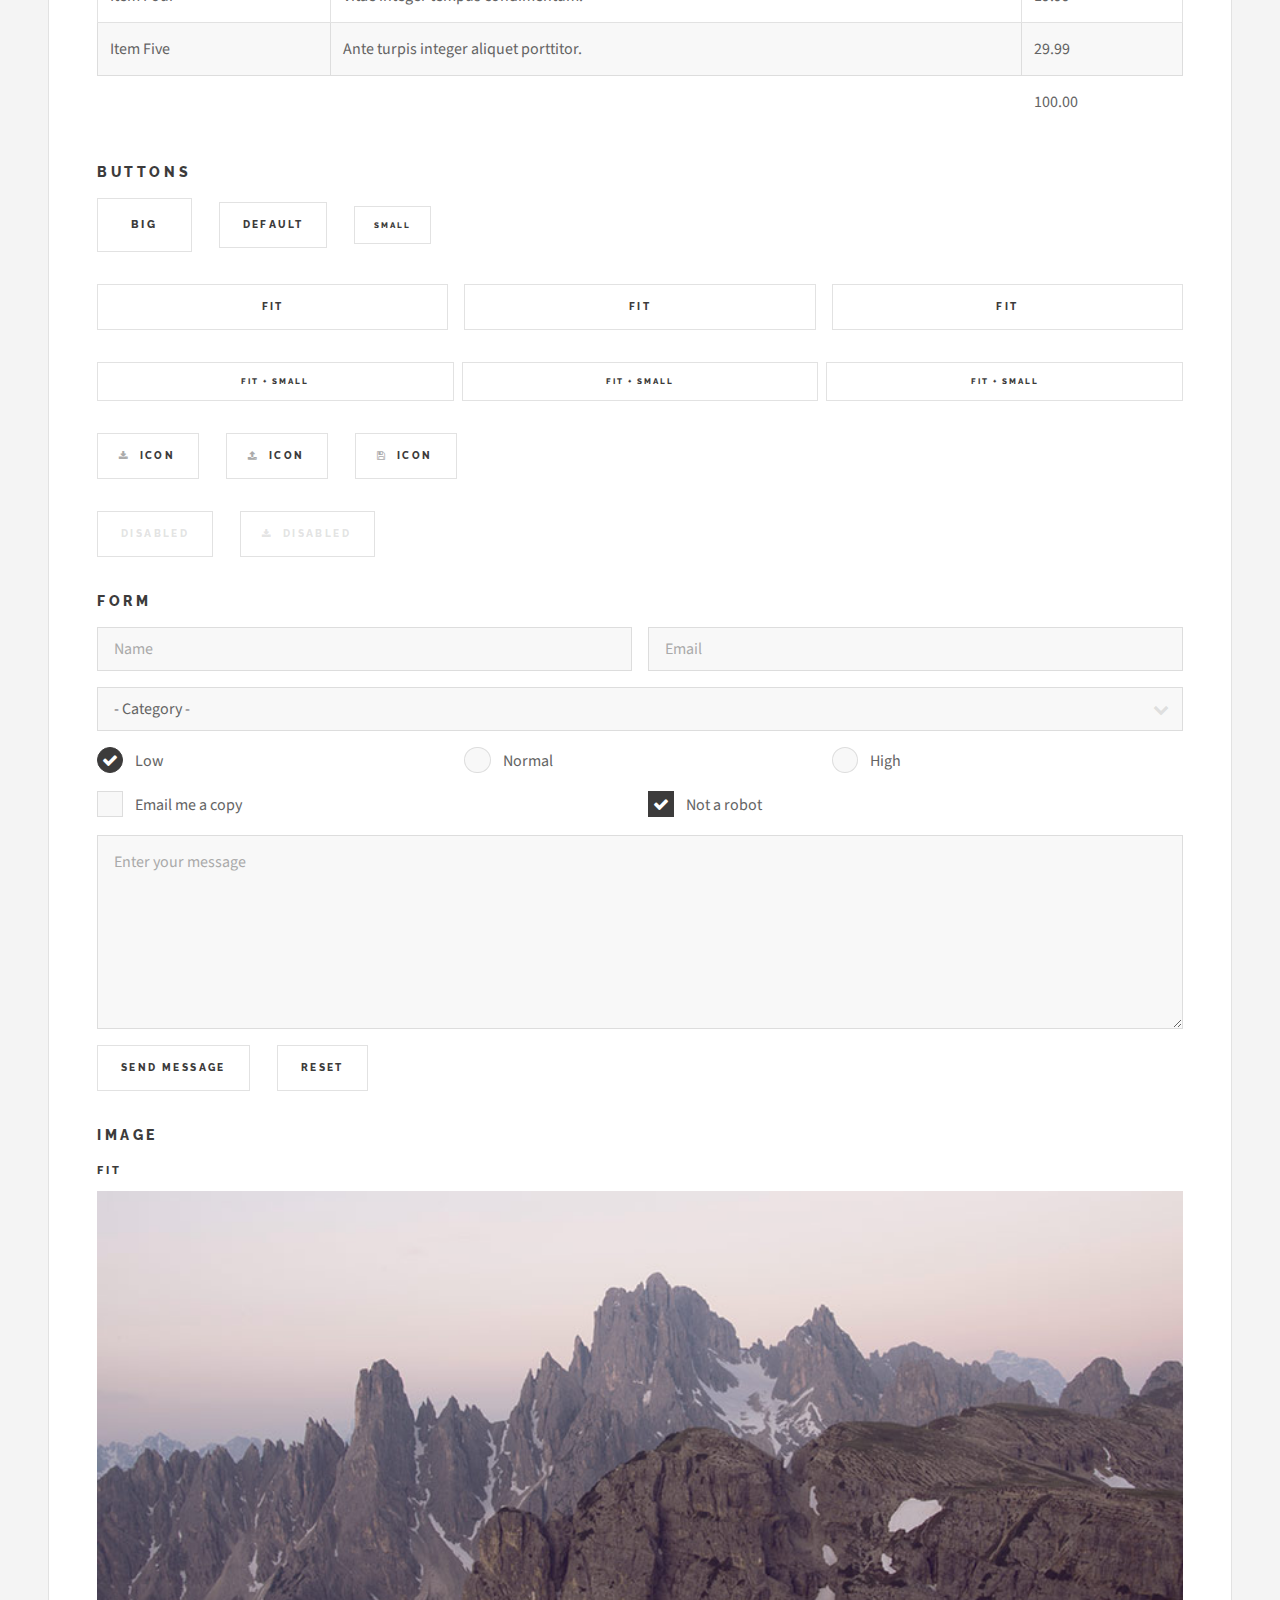
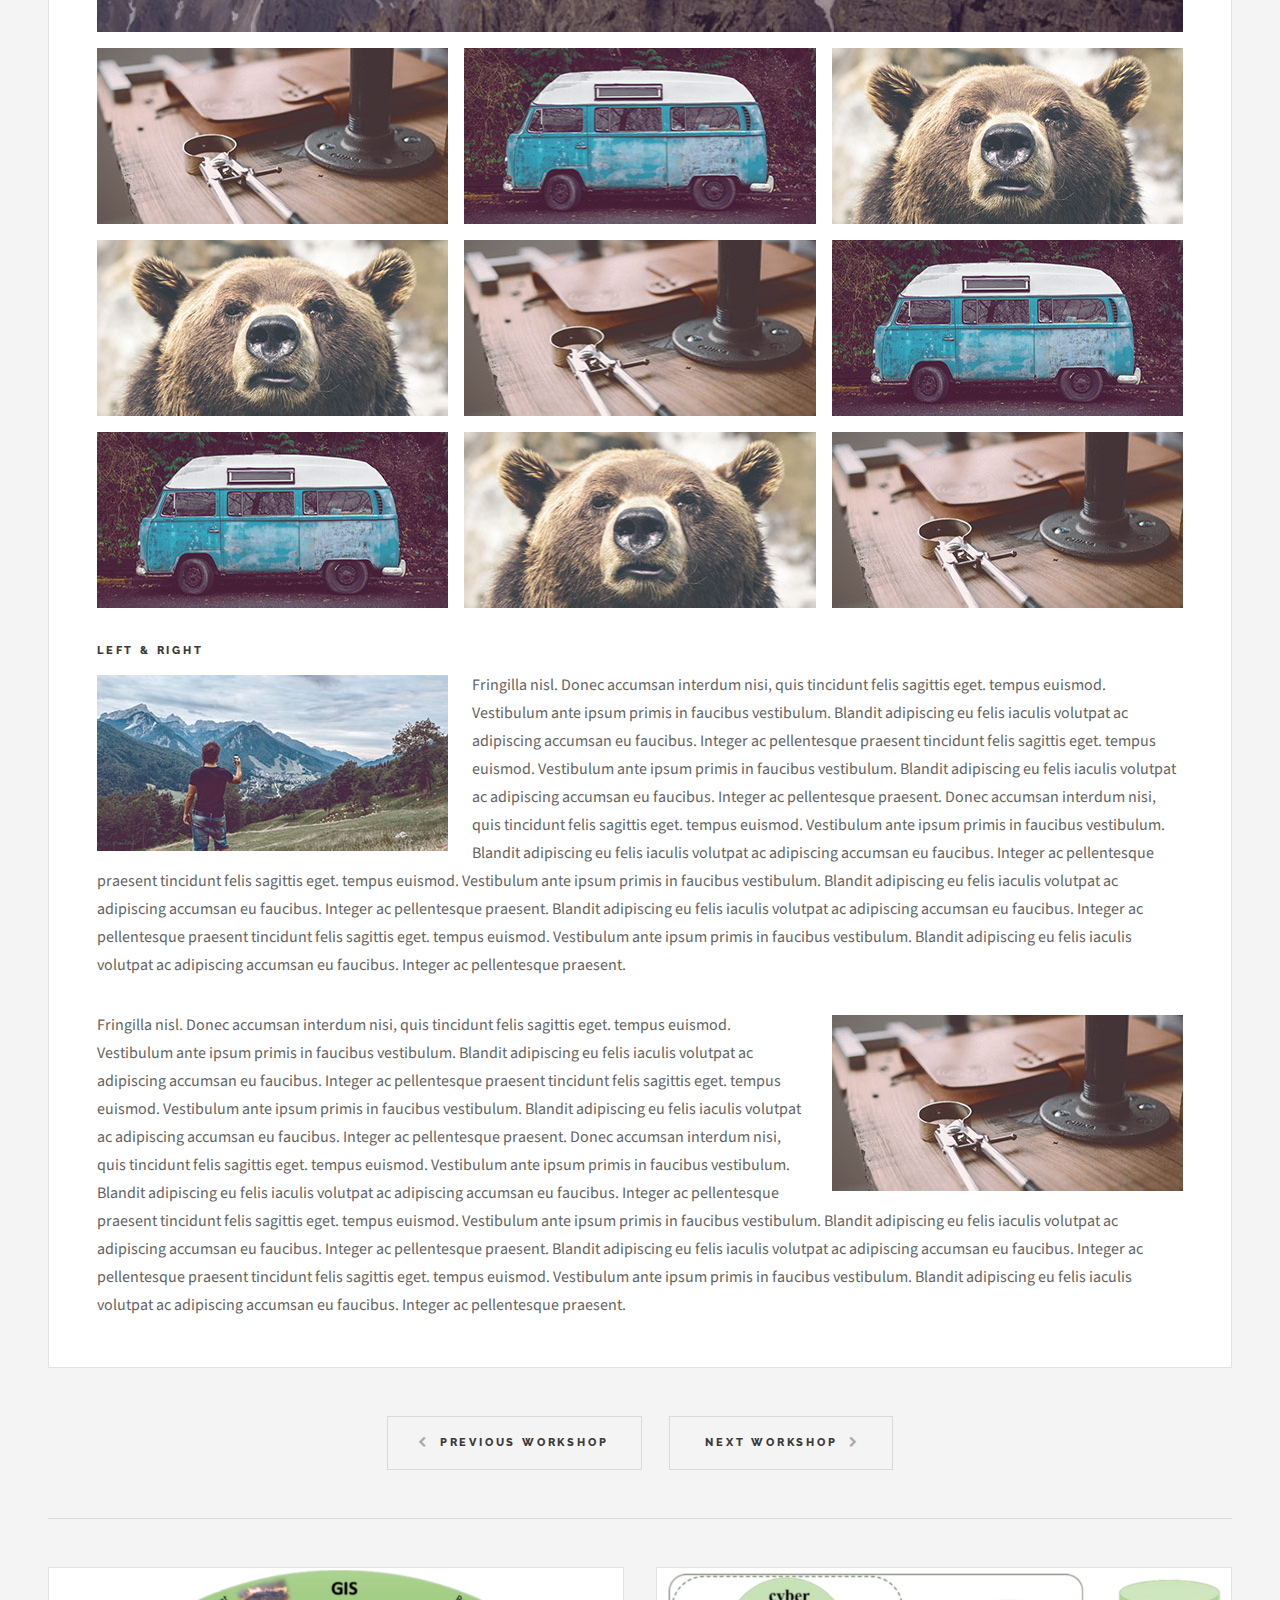
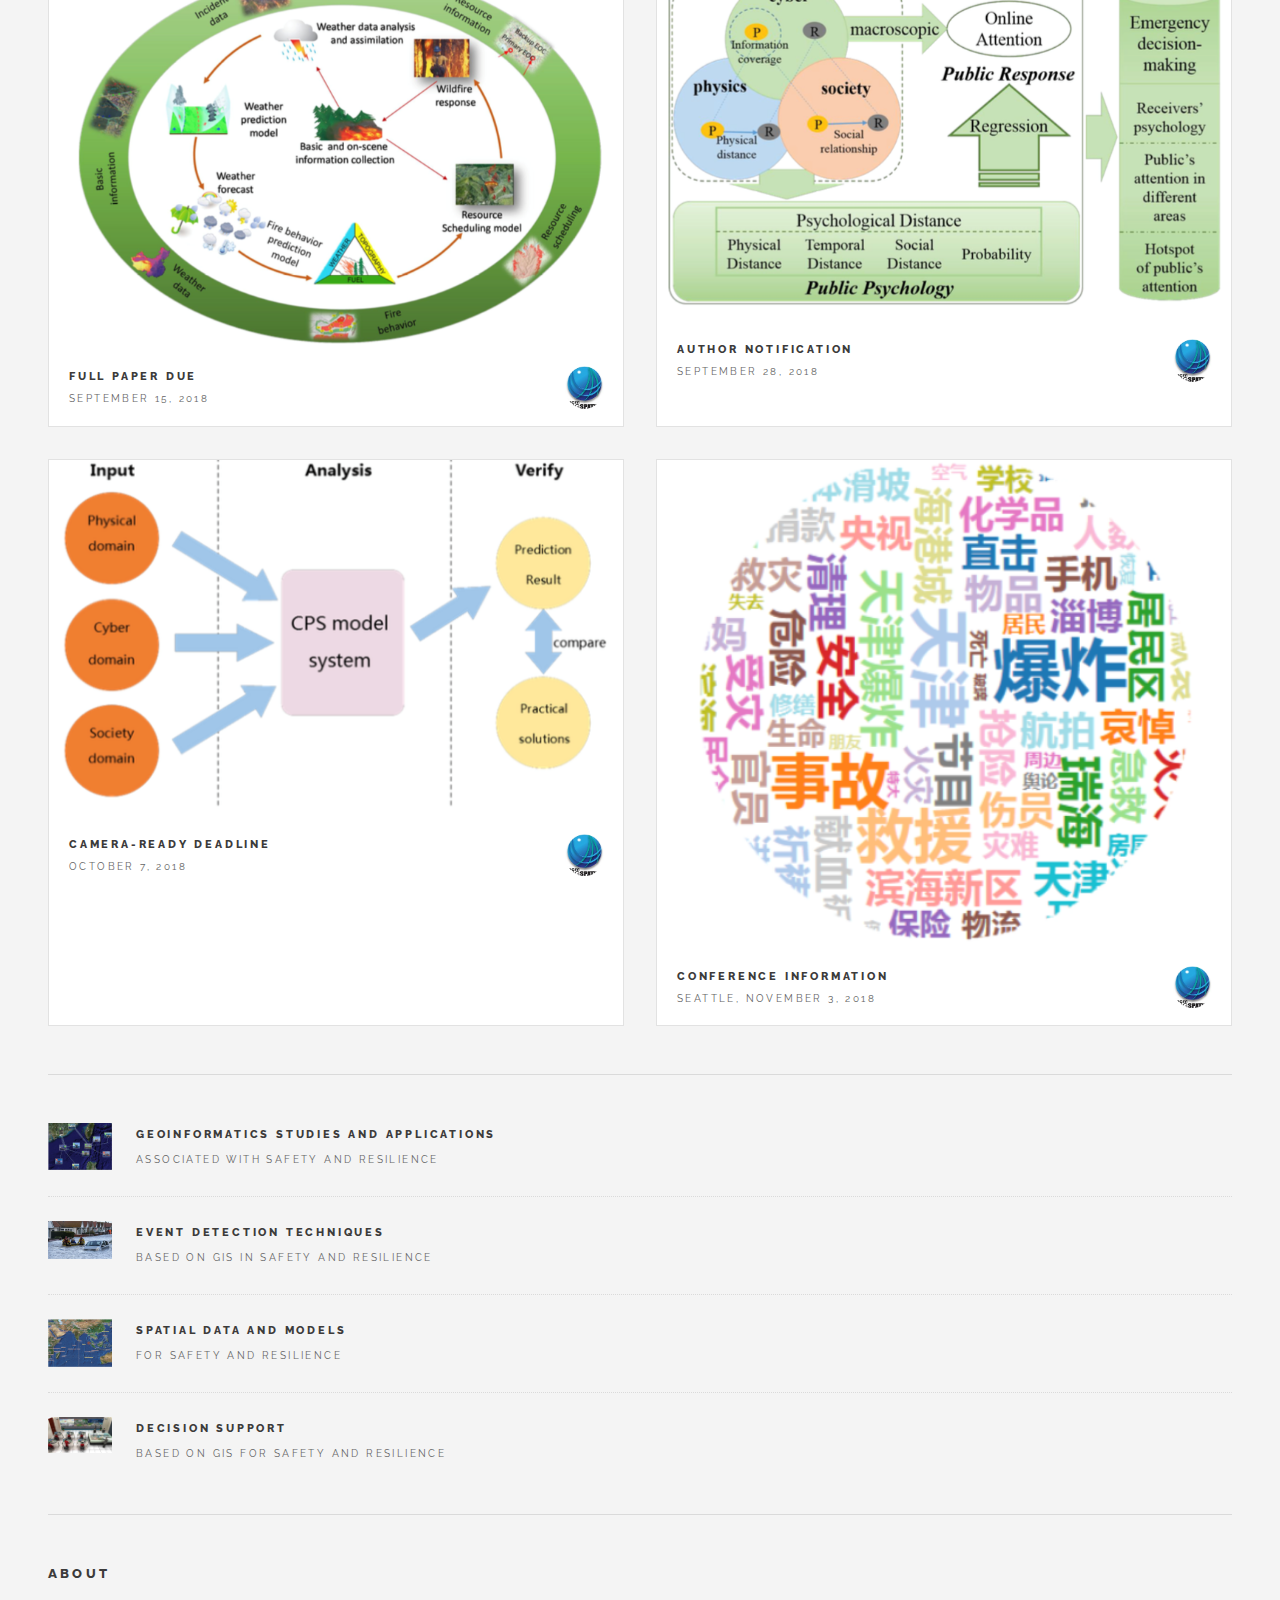
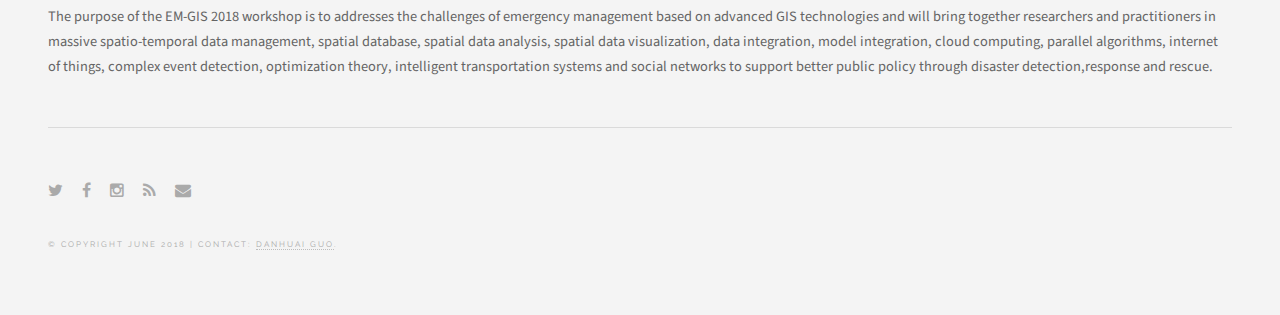
<file: tools.html>
<!DOCTYPE HTML>
<html>
	<head>
		<title>EM-GIS 2018</title>
		<meta charset="utf-8" />
		<meta name="viewport" content="width=device-width, initial-scale=1" />
		<!--[if lte IE 8]><script src="assets/js/ie/html5shiv.js"></script><![endif]-->
		<link rel="stylesheet" href="assets/css/main.css" />
		<!--[if lte IE 9]><link rel="stylesheet" href="assets/css/ie9.css" /><![endif]-->
		<!--[if lte IE 8]><link rel="stylesheet" href="assets/css/ie8.css" /><![endif]-->
	</head>
	<body>

		<!-- Wrapper -->
			<div id="wrapper">

				<!-- Header -->
					<header id="header">
						<h1><a href="#">EM-GIS 2018</a></h1>
						<nav class="links">
							<ul>
								<li><a href="index.html">Home</a></li>
								<li><a href="program_tbd.html">Program</a></li>
								<li><a href="committee_new.html">Committee</a></li>
								<li><a href="submission.html">Submission</a></li>
								<li><a href="image.html">Image</a></li>
								<li><a href="tools.html">Tools</a></li>
							</ul>
						</nav>
						<nav class="main">
							<ul>
								<li class="search">
									<a class="fa-search" href="#search">Search</a>
									<form id="search" method="get" action="#">
										<input type="text" name="query" placeholder="Topics of interest" />
									</form>
								</li>
								<li class="menu">
									<a class="fa-bars" href="#menu">Menu</a>
								</li>
							</ul>
						</nav>
					</header>

				<!-- Menu -->
					<section id="menu">

						<!-- Search -->
							<section>
								<form class="search" method="get" action="#">
									<input type="text" name="query" placeholder="Topics of interest" />
								</form>
							</section>

						<!-- Links -->
							<section>
								<ul class="links">
									<li>
										<a href="#">
											<h3>Geoinformatics studies and applications</h3>
											<p>Associated with safety and resilience</p>
										</a>
									</li>
									<li>
										<a href="#">
											<h3>Research</h3>
											<p>Related to new technologies in GIS, data integration, model integration, disaster detection, response and rescue</p>
										</a>
									</li>
								</ul>
							</section>

						<!-- Actions -->
							<section>
								<ul class="actions vertical">
									<li><a href="#" class="button big fit">Log In</a></li>
								</ul>
							</section>

					</section>

				<!-- Main -->
					<div id="main">

						<!-- Post -->
						
							<article class="post">
								<header>
									<div class="title">
										<h2><a href="#">Elements</a></h2>
										<p>Lorem ipsum dolor amet nullam consequat etiam feugiat</p>
									</div>
									<div class="meta">
										<time class="published" datetime="2018-12-03">Seattle<br/>November 5, 2018</time>
										<a  class="author"><span class="name">EM-GIS</span><img src="images/logo.jpg" alt="" /></a>
									</div>
								</header>

								<section>
									<h3>Text</h3>
									<p>This is <b>bold</b> and this is <strong>strong</strong>. This is <i>italic</i> and this is <em>emphasized</em>.
									This is <sup>superscript</sup> text and this is <sub>subscript</sub> text.
									This is <u>underlined</u> and this is code: <code>for (;;) { ... }</code>. Finally, <a href="#">this is a link</a>.</p>
									<hr />
									<p>Nunc lacinia ante nunc ac lobortis. Interdum adipiscing gravida odio porttitor sem non mi integer non faucibus ornare mi ut ante amet placerat aliquet. Volutpat eu sed ante lacinia sapien lorem accumsan varius montes viverra nibh in adipiscing blandit tempus accumsan.</p>
									<hr />
									<h2>Heading Level 2</h2>
									<h3>Heading Level 3</h3>
									<h4>Heading Level 4</h4>
									<hr />
									<h4>Blockquote</h4>
									<blockquote>Fringilla nisl. Donec accumsan interdum nisi, quis tincidunt felis sagittis eget tempus euismod. Vestibulum ante ipsum primis in faucibus vestibulum. Blandit adipiscing eu felis iaculis volutpat ac adipiscing accumsan faucibus. Vestibulum ante ipsum primis in faucibus lorem ipsum dolor sit amet nullam adipiscing eu felis.</blockquote>
									<h4>Preformatted</h4>
									<pre><code>i = 0;

while (!deck.isInOrder()) {
  print 'Iteration ' + i;
  deck.shuffle();
  i++;
}

print 'It took ' + i + ' iterations to sort the deck.';</code></pre>
								</section>

								<section>
									<h3>Lists</h3>
									<div class="row">
										<div class="6u 12u$(medium)">
											<h4>Unordered</h4>
											<ul>
												<li>Dolor pulvinar etiam.</li>
												<li>Sagittis adipiscing.</li>
												<li>Felis enim feugiat.</li>
											</ul>
											<h4>Alternate</h4>
											<ul class="alt">
												<li>Dolor pulvinar etiam.</li>
												<li>Sagittis adipiscing.</li>
												<li>Felis enim feugiat.</li>
											</ul>
										</div>
										<div class="6u$ 12u$(medium)">
											<h4>Ordered</h4>
											<ol>
												<li>Dolor pulvinar etiam.</li>
												<li>Etiam vel felis viverra.</li>
												<li>Felis enim feugiat.</li>
												<li>Dolor pulvinar etiam.</li>
												<li>Etiam vel felis lorem.</li>
												<li>Felis enim et feugiat.</li>
											</ol>
											<h4>Icons</h4>
											<ul class="icons">
												<li><a href="#" class="icon fa-twitter"><span class="label">Twitter</span></a></li>
												<li><a href="#" class="icon fa-facebook"><span class="label">Facebook</span></a></li>
												<li><a href="#" class="icon fa-instagram"><span class="label">Instagram</span></a></li>
												<li><a href="#" class="icon fa-github"><span class="label">Github</span></a></li>
											</ul>
										</div>
									</div>
									<h3>Actions</h3>
									<div class="row">
										<div class="6u 12u$(medium)">
											<ul class="actions">
												<li><a href="#" class="button">Default</a></li>
												<li><a href="#" class="button">Default</a></li>
												<li><a href="#" class="button">Default</a></li>
											</ul>
											<ul class="actions small">
												<li><a href="#" class="button small">Small</a></li>
												<li><a href="#" class="button small">Small</a></li>
												<li><a href="#" class="button small">Small</a></li>
											</ul>
											<ul class="actions vertical">
												<li><a href="#" class="button">Default</a></li>
												<li><a href="#" class="button">Default</a></li>
												<li><a href="#" class="button">Default</a></li>
											</ul>
											<ul class="actions vertical small">
												<li><a href="#" class="button small">Small</a></li>
												<li><a href="#" class="button small">Small</a></li>
												<li><a href="#" class="button small">Small</a></li>
											</ul>
										</div>
										<div class="6u 12u$(medium)">
											<ul class="actions vertical">
												<li><a href="#" class="button fit">Default</a></li>
												<li><a href="#" class="button fit">Default</a></li>
											</ul>
											<ul class="actions vertical small">
												<li><a href="#" class="button small fit">Small</a></li>
												<li><a href="#" class="button small fit">Small</a></li>
											</ul>
										</div>
									</div>
								</section>

								<section>
									<h3>Table</h3>
									<h4>Default</h4>
									<div class="table-wrapper">
										<table>
											<thead>
												<tr>
													<th>Name</th>
													<th>Description</th>
													<th>Price</th>
												</tr>
											</thead>
											<tbody>
												<tr>
													<td>Item One</td>
													<td>Ante turpis integer aliquet porttitor.</td>
													<td>29.99</td>
												</tr>
												<tr>
													<td>Item Two</td>
													<td>Vis ac commodo adipiscing arcu aliquet.</td>
													<td>19.99</td>
												</tr>
												<tr>
													<td>Item Three</td>
													<td> Morbi faucibus arcu accumsan lorem.</td>
													<td>29.99</td>
												</tr>
												<tr>
													<td>Item Four</td>
													<td>Vitae integer tempus condimentum.</td>
													<td>19.99</td>
												</tr>
												<tr>
													<td>Item Five</td>
													<td>Ante turpis integer aliquet porttitor.</td>
													<td>29.99</td>
												</tr>
											</tbody>
											<tfoot>
												<tr>
													<td colspan="2"></td>
													<td>100.00</td>
												</tr>
											</tfoot>
										</table>
									</div>

									<h4>Alternate</h4>
									<div class="table-wrapper">
										<table class="alt">
											<thead>
												<tr>
													<th>Name</th>
													<th>Description</th>
													<th>Price</th>
												</tr>
											</thead>
											<tbody>
												<tr>
													<td>Item One</td>
													<td>Ante turpis integer aliquet porttitor.</td>
													<td>29.99</td>
												</tr>
												<tr>
													<td>Item Two</td>
													<td>Vis ac commodo adipiscing arcu aliquet.</td>
													<td>19.99</td>
												</tr>
												<tr>
													<td>Item Three</td>
													<td> Morbi faucibus arcu accumsan lorem.</td>
													<td>29.99</td>
												</tr>
												<tr>
													<td>Item Four</td>
													<td>Vitae integer tempus condimentum.</td>
													<td>19.99</td>
												</tr>
												<tr>
													<td>Item Five</td>
													<td>Ante turpis integer aliquet porttitor.</td>
													<td>29.99</td>
												</tr>
											</tbody>
											<tfoot>
												<tr>
													<td colspan="2"></td>
													<td>100.00</td>
												</tr>
											</tfoot>
										</table>
									</div>
								</section>

								<section>
									<h3>Buttons</h3>
									<ul class="actions">
										<li><a href="#" class="button big">Big</a></li>
										<li><a href="#" class="button">Default</a></li>
										<li><a href="#" class="button small">Small</a></li>
									</ul>
									<ul class="actions fit">
										<li><a href="#" class="button fit">Fit</a></li>
										<li><a href="#" class="button fit">Fit</a></li>
										<li><a href="#" class="button fit">Fit</a></li>
									</ul>
									<ul class="actions fit small">
										<li><a href="#" class="button fit small">Fit + Small</a></li>
										<li><a href="#" class="button fit small">Fit + Small</a></li>
										<li><a href="#" class="button fit small">Fit + Small</a></li>
									</ul>
									<ul class="actions">
										<li><a href="#" class="button icon fa-download">Icon</a></li>
										<li><a href="#" class="button icon fa-upload">Icon</a></li>
										<li><a href="#" class="button icon fa-save">Icon</a></li>
									</ul>
									<ul class="actions">
										<li><span class="button disabled">Disabled</span></li>
										<li><span class="button disabled icon fa-download">Disabled</span></li>
									</ul>
								</section>

								<section>
									<h3>Form</h3>
									<form method="post" action="#">
										<div class="row uniform">
											<div class="6u 12u$(xsmall)">
												<input type="text" name="demo-name" id="demo-name" value="" placeholder="Name" />
											</div>
											<div class="6u$ 12u$(xsmall)">
												<input type="email" name="demo-email" id="demo-email" value="" placeholder="Email" />
											</div>
											<div class="12u$">
												<div class="select-wrapper">
													<select name="demo-category" id="demo-category">
														<option value="">- Category -</option>
														<option value="1">Manufacturing</option>
														<option value="1">Shipping</option>
														<option value="1">Administration</option>
														<option value="1">Human Resources</option>
													</select>
												</div>
											</div>
											<div class="4u 12u$(small)">
												<input type="radio" id="demo-priority-low" name="demo-priority" checked>
												<label for="demo-priority-low">Low</label>
											</div>
											<div class="4u 12u$(small)">
												<input type="radio" id="demo-priority-normal" name="demo-priority">
												<label for="demo-priority-normal">Normal</label>
											</div>
											<div class="4u$ 12u$(small)">
												<input type="radio" id="demo-priority-high" name="demo-priority">
												<label for="demo-priority-high">High</label>
											</div>
											<div class="6u 12u$(small)">
												<input type="checkbox" id="demo-copy" name="demo-copy">
												<label for="demo-copy">Email me a copy</label>
											</div>
											<div class="6u$ 12u$(small)">
												<input type="checkbox" id="demo-human" name="demo-human" checked>
												<label for="demo-human">Not a robot</label>
											</div>
											<div class="12u$">
												<textarea name="demo-message" id="demo-message" placeholder="Enter your message" rows="6"></textarea>
											</div>
											<div class="12u$">
												<ul class="actions">
													<li><input type="submit" value="Send Message" /></li>
													<li><input type="reset" value="Reset" /></li>
												</ul>
											</div>
										</div>
									</form>
								</section>

								<section>
									<h3>Image</h3>
									<h4>Fit</h4>
									<div class="box alt">
										<div class="row uniform">
											<div class="12u$"><span class="image fit"><img src="images/pic02.jpg" alt="" /></span></div>
											<div class="4u"><span class="image fit"><img src="images/pic04.jpg" alt="" /></span></div>
											<div class="4u"><span class="image fit"><img src="images/pic05.jpg" alt="" /></span></div>
											<div class="4u$"><span class="image fit"><img src="images/pic06.jpg" alt="" /></span></div>
											<div class="4u"><span class="image fit"><img src="images/pic06.jpg" alt="" /></span></div>
											<div class="4u"><span class="image fit"><img src="images/pic04.jpg" alt="" /></span></div>
											<div class="4u$"><span class="image fit"><img src="images/pic05.jpg" alt="" /></span></div>
											<div class="4u"><span class="image fit"><img src="images/pic05.jpg" alt="" /></span></div>
											<div class="4u"><span class="image fit"><img src="images/pic06.jpg" alt="" /></span></div>
											<div class="4u$"><span class="image fit"><img src="images/pic04.jpg" alt="" /></span></div>
										</div>
									</div>
									<h4>Left &amp; Right</h4>
									<p><span class="image left"><img src="images/pic07.jpg" alt="" /></span>Fringilla nisl. Donec accumsan interdum nisi, quis tincidunt felis sagittis eget. tempus euismod. Vestibulum ante ipsum primis in faucibus vestibulum. Blandit adipiscing eu felis iaculis volutpat ac adipiscing accumsan eu faucibus. Integer ac pellentesque praesent tincidunt felis sagittis eget. tempus euismod. Vestibulum ante ipsum primis in faucibus vestibulum. Blandit adipiscing eu felis iaculis volutpat ac adipiscing accumsan eu faucibus. Integer ac pellentesque praesent. Donec accumsan interdum nisi, quis tincidunt felis sagittis eget. tempus euismod. Vestibulum ante ipsum primis in faucibus vestibulum. Blandit adipiscing eu felis iaculis volutpat ac adipiscing accumsan eu faucibus. Integer ac pellentesque praesent tincidunt felis sagittis eget. tempus euismod. Vestibulum ante ipsum primis in faucibus vestibulum. Blandit adipiscing eu felis iaculis volutpat ac adipiscing accumsan eu faucibus. Integer ac pellentesque praesent. Blandit adipiscing eu felis iaculis volutpat ac adipiscing accumsan eu faucibus. Integer ac pellentesque praesent tincidunt felis sagittis eget. tempus euismod. Vestibulum ante ipsum primis in faucibus vestibulum. Blandit adipiscing eu felis iaculis volutpat ac adipiscing accumsan eu faucibus. Integer ac pellentesque praesent.</p>
									<p><span class="image right"><img src="images/pic04.jpg" alt="" /></span>Fringilla nisl. Donec accumsan interdum nisi, quis tincidunt felis sagittis eget. tempus euismod. Vestibulum ante ipsum primis in faucibus vestibulum. Blandit adipiscing eu felis iaculis volutpat ac adipiscing accumsan eu faucibus. Integer ac pellentesque praesent tincidunt felis sagittis eget. tempus euismod. Vestibulum ante ipsum primis in faucibus vestibulum. Blandit adipiscing eu felis iaculis volutpat ac adipiscing accumsan eu faucibus. Integer ac pellentesque praesent. Donec accumsan interdum nisi, quis tincidunt felis sagittis eget. tempus euismod. Vestibulum ante ipsum primis in faucibus vestibulum. Blandit adipiscing eu felis iaculis volutpat ac adipiscing accumsan eu faucibus. Integer ac pellentesque praesent tincidunt felis sagittis eget. tempus euismod. Vestibulum ante ipsum primis in faucibus vestibulum. Blandit adipiscing eu felis iaculis volutpat ac adipiscing accumsan eu faucibus. Integer ac pellentesque praesent. Blandit adipiscing eu felis iaculis volutpat ac adipiscing accumsan eu faucibus. Integer ac pellentesque praesent tincidunt felis sagittis eget. tempus euismod. Vestibulum ante ipsum primis in faucibus vestibulum. Blandit adipiscing eu felis iaculis volutpat ac adipiscing accumsan eu faucibus. Integer ac pellentesque praesent.</p>
								</section>

							</article>
						

						<!-- Pagination -->
							<ul class="actions pagination">
								<li><a href="http://dviz.cn/em-gis2016/" class="button big previous">Previous Workshop</a></li>
								<li><a href="http://dviz.cn/em-gis2017/" class="button big next">Next Workshop</a></li>
							</ul>

					</div>

				<!-- Sidebar -->
					<section id="sidebar">

						<!-- Intro -->
							<section id="intro">
								<a href="#" ><img src="images/logo.jpg" alt="" /></a>
								<header>
									<h2>EM-GIS 2018</h2>
									<p>The 4th ACM SIGSPATIAL International Workshop on Safety and Resilience 2018</p>
								</header>
							</section>

						<!-- Mini Posts -->
							<section>
								<div class="mini-posts">

									<!-- Mini Post -->
										<article class="mini-post">
											<header>
												<h3><a >Full paper due</a></h3>
												<time class="published" datetime="2018-09-15">September 15, 2018</time>
												<a  class="author"><img src="images/logo.jpg" alt="" /></a>
											</header>
											<a  class="image"><img src="images/emergencytop5.png" alt="" /></a>
										</article>

									<!-- Mini Post -->
										<article class="mini-post">
											<header>
												<h3><a >Author Notification</a></h3>
												<time class="published" datetime="2018-09-28">September 28, 2018</time>
												<a  class="author"><img src="images/logo.jpg" alt="" /></a>
											</header>
											<a  class="image"><img src="images/emergencytop6.png" alt="" /></a>
										</article>

									<!-- Mini Post -->
										<article class="mini-post">
											<header>
												<h3><a >Camera-Ready deadline</a></h3>
												<time class="published" datetime="2018-10-07">October 7, 2018</time>
												<a  class="author"><img src="images/logo.jpg" alt="" /></a>
											</header>
											<a  class="image"><img src="images/emergencytop7.png" alt="" /></a>
										</article>
									<!-- Mini Post -->
										<article class="mini-post">
											<header>
												<h3><a >Conference Information</a></h3>
												<time class="published" datetime="2018-11-03">Seattle, November 3, 2018</time>
												<a  class="author"><img src="images/logo.jpg" alt="" /></a>
											</header>
											<a  class="image"><img src="images/emergencytop8.png" alt="" /></a>
										</article>

								</div>
							</section>

						<!-- Posts List -->
							<section>
								<ul class="posts">
									<li>
										<article>
											<header>
												<h3><a >Geoinformatics studies and applications</a></h3>
												<p class="published">Associated with safety and resilience</p>
											</header>
											<a  class="image"><img src="images/emergencypro5.png" alt="" /></a>
										</article>
									</li>
									<li>
										<article>
											<header>
												<h3><a>Event detection techniques</a></h3>
												<p class="published">Based on GIS in safety and resilience</p>
											</header>
											<a  class="image"><img src="images/emergencytop1.png" alt="" /></a>
										</article>
									</li>
									<li>
										<article>
											<header>
												<h3><a >Spatial data and models</a></h3>
												<p class="published">For safety and resilience</p>
											</header>
											<a  class="image"><img src="images/emergencytop3.png" alt="" /></a>
										</article>
									</li>
									<li>
										<article>
											<header>
												<h3><a >Decision support</a></h3>
												<p class="published">Based on GIS for safety and resilience</p>
											</header>
											<a  class="image"><img src="images/emergencybg2.jpg" alt="" /></a>
										</article>
									</li>
								</ul>
							</section>

						<!-- About -->
							<section class="blurb">
								<h2>About</h2>
								<p>The purpose of the EM-GIS 2018 workshop is to addresses the challenges of emergency management
based on advanced GIS technologies and will bring together researchers and practitioners in massive spatio-temporal data management, spatial database, spatial data analysis,
spatial data visualization, data integration, model integration, cloud computing, parallel algorithms, internet of things, complex event detection, optimization theory, intelligent
transportation systems and social networks to support better public policy through disaster detection,response and rescue.</p>
								
							</section>

						<!-- Footer -->
							<section id="footer">
								<ul class="icons">
									<li><a href="#" class="fa-twitter"><span class="label">Twitter</span></a></li>
									<li><a href="#" class="fa-facebook"><span class="label">Facebook</span></a></li>
									<li><a href="#" class="fa-instagram"><span class="label">Instagram</span></a></li>
									<li><a href="#" class="fa-rss"><span class="label">RSS</span></a></li>
									<li><a href="#" class="fa-envelope"><span class="label">Email</span></a></li>
								</ul>
								<p class="copyright">&copy; COPYRIGHT June 2018 | Contact: <a href="mailto:guodanhuai@cnic.cn" target="_blank" title="Danhuai Guo">Danhuai Guo</a>.</p>
							</section>

					</section>

			</div>

		<!-- Scripts -->
			<script src="assets/js/jquery.min.js"></script>
			<script src="assets/js/skel.min.js"></script>
			<script src="assets/js/util.js"></script>
			<!-- jQuery Easing -->
			<script src="assets/js/jquery.easing.1.3.js"></script>
			<!-- Bootstrap -->
			<script src="assets/js/bootstrap.min.js"></script>
			<!-- Waypoints -->
			<script src="assets/js/jquery.waypoints.min.js"></script>
			<!-- Flexslider -->
			<script src="assets/js/jquery.flexslider-min.js"></script>
			<!--[if lte IE 8]><script src="assets/js/ie/respond.min.js"></script><![endif]-->
			<script src="assets/js/main.js"></script>

	</body>
</html>
</file>
<file: assets/css/time-axis.css>
.mainaa{
	width: 70%;
	margin: 0 0 0 90px;
}

.time-axis{
	margin: 0;
	padding: 0;
	position: relative;
	top:13px;
}

.time-axis:before{
	content: '';
	position: absolute;
	left: 75px;
	top: -8px;
	width: 1px;
	height: 100%;
	background-color: #E4E4E4;
	border:1px solid rgba(0,0,0,0.15);
}
.time-axis-item{
	list-style: none;
	padding-left: 94px;
	position: relative;
	line-height: 66px;
	font-size: 14px;
	color: #141414;
}
.time-axis-achievement{
	margin: 0;
}
.time-axis-date{
	position: absolute;
	left: -66px;
	top: 0px;
	color: #666;
}

.time-axis-date span{
	position: absolute;
	right: -31px;
	top: 41%;
	display: block;
	width: 13px;
	height: 13px;
	border: 1px solid #ccc;
	border-radius: 100%;
	background-color: #fff;
}
.time-axis-date span:after{
	content: '';
	position: absolute;
	left: 0;
	top: 0;
	right: 0;
	bottom: 0;
	width: 7px;
	height: 7px;
	margin: auto;
	background-color: #ccc;
	border: 1px solid #ccc;
	border-radius: 100%;
}

.time-axis-item:last-child .time-axis-date span{
	border-color: #48BEB2;
}

.time-axis-item:last-child .time-axis-date span:after{
	background-color: #48BEB2;
	border-color: #48BEB2;
}
</file>
<file: assets/css/ie9.css>
/*
	Future Imperfect by HTML5 UP
	html5up.net | @n33co
	Free for personal and commercial use under the CCA 3.0 license (html5up.net/license)
*/

/* List */

	ul.posts article:after {
		clear: both;
		content: '';
		display: block;
	}

	ul.posts article .image {
		display: table-cell;
		vertical-align: top;
	}

	ul.posts article header {
		display: table-cell;
		padding-right: 1em;
		vertical-align: top;
	}

/* Author */

	.author .name {
		display: inline-block;
		vertical-align: middle;
	}

	.author img {
		display: inline-block;
		vertical-align: middle;
	}

/* Post */

	.post:after {
		clear: both;
		content: '';
		display: block;
	}

	.post > header:after {
		clear: both;
		content: '';
		display: block;
	}

	.post > header .title {
		display: table-cell;
		vertical-align: top;
		width: 65%;
	}

	.post > header .meta {
		display: table-cell;
		vertical-align: top;
		width: 30%;
	}

	.post > footer:after {
		clear: both;
		content: '';
		display: block;
	}

	.post > footer .actions {
		display: inline-block;
	}

	.post > footer .stats {
		display: inline-block;
		margin-left: 2em;
	}

/* Mini Post */

	.mini-post .image {
		display: block;
	}

/* Header */

	#header:after {
		clear: both;
		content: '';
		display: block;
	}

	#header h1 {
		float: left;
	}

	#header .links {
		float: left;
	}

	#header .main {
		position: absolute;
		right: 0;
		top: 0;
	}

/* Wrapper */

/* Sidebar */

	#sidebar {
		display: table-cell;
		margin-right: 0;
		padding-right: 3em;
		vertical-align: top;
	}

/* Main */

	#main {
		display: table-cell;
		vertical-align: top;
	}
</file>
<file: assets/css/icomoon.css>
@font-face {
  font-family: 'icomoon';
  src:  url('fonts/icomoon.eot?6py85u');
  src:  url('fonts/icomoon.eot?6py85u#iefix') format('embedded-opentype'),
    url('fonts/icomoon.ttf?6py85u') format('truetype'),
    url('fonts/icomoon.woff?6py85u') format('woff'),
    url('fonts/icomoon.svg?6py85u#icomoon') format('svg');
  font-weight: normal;
  font-style: normal;
}

[class^="icon-"], [class*=" icon-"] {
  /* use !important to prevent issues with browser extensions that change fonts */
  font-family: 'icomoon' !important;
  speak: none;
  font-style: normal;
  font-weight: normal;
  font-variant: normal;
  text-transform: none;
  line-height: 1;

  /* Better Font Rendering =========== */
  -webkit-font-smoothing: antialiased;
  -moz-osx-font-smoothing: grayscale;
}

.icon-times:before {
  content: "\e930";
}
.icon-tick:before {
  content: "\e931";
}
.icon-plus:before {
  content: "\e932";
}
.icon-minus:before {
  content: "\e933";
}
.icon-equals:before {
  content: "\e934";
}
.icon-divide:before {
  content: "\e935";
}
.icon-chevron-right:before {
  content: "\e936";
}
.icon-chevron-left:before {
  content: "\e937";
}
.icon-arrow-right-thick:before {
  content: "\e938";
}
.icon-arrow-left-thick:before {
  content: "\e939";
}
.icon-th-small:before {
  content: "\e93a";
}
.icon-th-menu:before {
  content: "\e93b";
}
.icon-th-list:before {
  content: "\e93c";
}
.icon-th-large:before {
  content: "\e93d";
}
.icon-home:before {
  content: "\e93e";
}
.icon-arrow-forward:before {
  content: "\e93f";
}
.icon-arrow-back:before {
  content: "\e940";
}
.icon-rss:before {
  content: "\e941";
}
.icon-location:before {
  content: "\e942";
}
.icon-link:before {
  content: "\e943";
}
.icon-image:before {
  content: "\e944";
}
.icon-arrow-up-thick:before {
  content: "\e945";
}
.icon-arrow-down-thick:before {
  content: "\e946";
}
.icon-starburst:before {
  content: "\e947";
}
.icon-starburst-outline:before {
  content: "\e948";
}
.icon-star3:before {
  content: "\e949";
}
.icon-flow-children:before {
  content: "\e94a";
}
.icon-export:before {
  content: "\e94b";
}
.icon-delete2:before {
  content: "\e94c";
}
.icon-delete-outline:before {
  content: "\e94d";
}
.icon-cloud-storage:before {
  content: "\e94e";
}
.icon-wi-fi:before {
  content: "\e94f";
}
.icon-heart:before {
  content: "\e950";
}
.icon-flash:before {
  content: "\e951";
}
.icon-cancel:before {
  content: "\e952";
}
.icon-backspace:before {
  content: "\e953";
}
.icon-attachment:before {
  content: "\e954";
}
.icon-arrow-move:before {
  content: "\e955";
}
.icon-warning:before {
  content: "\e956";
}
.icon-user:before {
  content: "\e957";
}
.icon-radar:before {
  content: "\e958";
}
.icon-lock-open:before {
  content: "\e959";
}
.icon-lock-closed:before {
  content: "\e95a";
}
.icon-location-arrow:before {
  content: "\e95b";
}
.icon-info:before {
  content: "\e95c";
}
.icon-user-delete:before {
  content: "\e95d";
}
.icon-user-add:before {
  content: "\e95e";
}
.icon-media-pause:before {
  content: "\e95f";
}
.icon-group:before {
  content: "\e960";
}
.icon-chart-pie:before {
  content: "\e961";
}
.icon-chart-line:before {
  content: "\e962";
}
.icon-chart-bar:before {
  content: "\e963";
}
.icon-chart-area:before {
  content: "\e964";
}
.icon-video:before {
  content: "\e965";
}
.icon-point-of-interest:before {
  content: "\e966";
}
.icon-infinity:before {
  content: "\e967";
}
.icon-globe:before {
  content: "\e968";
}
.icon-eye:before {
  content: "\e969";
}
.icon-cog:before {
  content: "\e96a";
}
.icon-camera:before {
  content: "\e96b";
}
.icon-upload:before {
  content: "\e96c";
}
.icon-scissors:before {
  content: "\e96d";
}
.icon-refresh:before {
  content: "\e96e";
}
.icon-pin:before {
  content: "\e96f";
}
.icon-key:before {
  content: "\e970";
}
.icon-info-large:before {
  content: "\e971";
}
.icon-eject:before {
  content: "\e972";
}
.icon-download:before {
  content: "\e973";
}
.icon-zoom:before {
  content: "\e974";
}
.icon-zoom-out:before {
  content: "\e975";
}
.icon-zoom-in:before {
  content: "\e976";
}
.icon-sort-numerically:before {
  content: "\e977";
}
.icon-sort-alphabetically:before {
  content: "\e978";
}
.icon-input-checked:before {
  content: "\e979";
}
.icon-calender:before {
  content: "\e97a";
}
.icon-world2:before {
  content: "\e97b";
}
.icon-notes:before {
  content: "\e97c";
}
.icon-code:before {
  content: "\e97d";
}
.icon-arrow-sync:before {
  content: "\e97e";
}
.icon-arrow-shuffle:before {
  content: "\e97f";
}
.icon-arrow-repeat:before {
  content: "\e980";
}
.icon-arrow-minimise:before {
  content: "\e981";
}
.icon-arrow-maximise:before {
  content: "\e982";
}
.icon-arrow-loop:before {
  content: "\e983";
}
.icon-anchor:before {
  content: "\e984";
}
.icon-spanner:before {
  content: "\e985";
}
.icon-puzzle:before {
  content: "\e986";
}
.icon-power:before {
  content: "\e987";
}
.icon-plane:before {
  content: "\e988";
}
.icon-pi:before {
  content: "\e989";
}
.icon-phone:before {
  content: "\e98a";
}
.icon-microphone2:before {
  content: "\e98b";
}
.icon-media-rewind:before {
  content: "\e98c";
}
.icon-flag:before {
  content: "\e98d";
}
.icon-adjust-brightness:before {
  content: "\e98e";
}
.icon-waves:before {
  content: "\e98f";
}
.icon-social-twitter:before {
  content: "\e990";
}
.icon-social-facebook:before {
  content: "\e991";
}
.icon-social-dribbble:before {
  content: "\e992";
}
.icon-media-stop:before {
  content: "\e993";
}
.icon-media-record:before {
  content: "\e994";
}
.icon-media-play:before {
  content: "\e995";
}
.icon-media-fast-forward:before {
  content: "\e996";
}
.icon-media-eject:before {
  content: "\e997";
}
.icon-social-vimeo:before {
  content: "\e998";
}
.icon-social-tumbler:before {
  content: "\e999";
}
.icon-social-skype:before {
  content: "\e99a";
}
.icon-social-pinterest:before {
  content: "\e99b";
}
.icon-social-linkedin:before {
  content: "\e99c";
}
.icon-social-last-fm:before {
  content: "\e99d";
}
.icon-social-github:before {
  content: "\e99e";
}
.icon-social-flickr:before {
  content: "\e99f";
}
.icon-at:before {
  content: "\e9a0";
}
.icon-times-outline:before {
  content: "\e9a1";
}
.icon-plus-outline:before {
  content: "\e9a2";
}
.icon-minus-outline:before {
  content: "\e9a3";
}
.icon-tick-outline:before {
  content: "\e9a4";
}
.icon-th-large-outline:before {
  content: "\e9a5";
}
.icon-equals-outline:before {
  content: "\e9a6";
}
.icon-divide-outline:before {
  content: "\e9a7";
}
.icon-chevron-right-outline:before {
  content: "\e9a8";
}
.icon-chevron-left-outline:before {
  content: "\e9a9";
}
.icon-arrow-right-outline:before {
  content: "\e9aa";
}
.icon-arrow-left-outline:before {
  content: "\e9ab";
}
.icon-th-small-outline:before {
  content: "\e9ac";
}
.icon-th-menu-outline:before {
  content: "\e9ad";
}
.icon-th-list-outline:before {
  content: "\e9ae";
}
.icon-news2:before {
  content: "\e9b1";
}
.icon-home-outline:before {
  content: "\e9b2";
}
.icon-arrow-up-outline:before {
  content: "\e9b3";
}
.icon-arrow-forward-outline:before {
  content: "\e9b4";
}
.icon-arrow-down-outline:before {
  content: "\e9b5";
}
.icon-arrow-back-outline:before {
  content: "\e9b6";
}
.icon-trash3:before {
  content: "\e9b7";
}
.icon-rss-outline:before {
  content: "\e9b8";
}
.icon-message:before {
  content: "\e9b9";
}
.icon-location-outline:before {
  content: "\e9ba";
}
.icon-link-outline:before {
  content: "\e9bb";
}
.icon-image-outline:before {
  content: "\e9bc";
}
.icon-export-outline:before {
  content: "\e9bd";
}
.icon-cross:before {
  content: "\e9be";
}
.icon-wi-fi-outline:before {
  content: "\e9bf";
}
.icon-star-outline:before {
  content: "\e9c0";
}
.icon-media-pause-outline:before {
  content: "\e9c1";
}
.icon-mail:before {
  content: "\e9c2";
}
.icon-heart-outline:before {
  content: "\e9c3";
}
.icon-flash-outline:before {
  content: "\e9c4";
}
.icon-cancel-outline:before {
  content: "\e9c5";
}
.icon-beaker:before {
  content: "\e9c6";
}
.icon-arrow-move-outline:before {
  content: "\e9c7";
}
.icon-watch2:before {
  content: "\e9c8";
}
.icon-warning-outline:before {
  content: "\e9c9";
}
.icon-time:before {
  content: "\e9ca";
}
.icon-radar-outline:before {
  content: "\e9cb";
}
.icon-lock-open-outline:before {
  content: "\e9cc";
}
.icon-location-arrow-outline:before {
  content: "\e9cd";
}
.icon-info-outline:before {
  content: "\e9ce";
}
.icon-backspace-outline:before {
  content: "\e9cf";
}
.icon-attachment-outline:before {
  content: "\e9d0";
}
.icon-user-outline:before {
  content: "\e9d1";
}
.icon-user-delete-outline:before {
  content: "\e9d2";
}
.icon-user-add-outline:before {
  content: "\e9d3";
}
.icon-lock-closed-outline:before {
  content: "\e9d4";
}
.icon-group-outline:before {
  content: "\e9d5";
}
.icon-chart-pie-outline:before {
  content: "\e9d6";
}
.icon-chart-line-outline:before {
  content: "\e9d7";
}
.icon-chart-bar-outline:before {
  content: "\e9d8";
}
.icon-chart-area-outline:before {
  content: "\e9d9";
}
.icon-video-outline:before {
  content: "\e9da";
}
.icon-point-of-interest-outline:before {
  content: "\e9db";
}
.icon-map:before {
  content: "\e9dc";
}
.icon-key-outline:before {
  content: "\e9dd";
}
.icon-infinity-outline:before {
  content: "\e9de";
}
.icon-globe-outline:before {
  content: "\e9df";
}
.icon-eye-outline:before {
  content: "\e9e0";
}
.icon-cog-outline:before {
  content: "\e9e1";
}
.icon-camera-outline:before {
  content: "\e9e2";
}
.icon-upload-outline:before {
  content: "\e9e3";
}
.icon-support:before {
  content: "\e9e4";
}
.icon-scissors-outline:before {
  content: "\e9e5";
}
.icon-refresh-outline:before {
  content: "\e9e6";
}
.icon-info-large-outline:before {
  content: "\e9e7";
}
.icon-eject-outline:before {
  content: "\e9e8";
}
.icon-download-outline:before {
  content: "\e9e9";
}
.icon-battery-mid:before {
  content: "\e9ea";
}
.icon-battery-low:before {
  content: "\e9eb";
}
.icon-battery-high:before {
  content: "\e9ec";
}
.icon-zoom-outline:before {
  content: "\e9ed";
}
.icon-zoom-out-outline:before {
  content: "\e9ee";
}
.icon-zoom-in-outline:before {
  content: "\e9ef";
}
.icon-tag3:before {
  content: "\e9f0";
}
.icon-tabs-outline:before {
  content: "\e9f1";
}
.icon-pin-outline:before {
  content: "\e9f2";
}
.icon-message-typing:before {
  content: "\e9f3";
}
.icon-directions:before {
  content: "\e9f4";
}
.icon-battery-full:before {
  content: "\e9f5";
}
.icon-battery-charge:before {
  content: "\e9f6";
}
.icon-pipette:before {
  content: "\e9f7";
}
.icon-pencil:before {
  content: "\e9f8";
}
.icon-folder:before {
  content: "\e9f9";
}
.icon-folder-delete:before {
  content: "\e9fa";
}
.icon-folder-add:before {
  content: "\e9fb";
}
.icon-edit:before {
  content: "\e9fc";
}
.icon-document:before {
  content: "\e9fd";
}
.icon-document-delete:before {
  content: "\e9fe";
}
.icon-document-add:before {
  content: "\e9ff";
}
.icon-brush:before {
  content: "\ea00";
}
.icon-thumbs-up:before {
  content: "\ea01";
}
.icon-thumbs-down:before {
  content: "\ea02";
}
.icon-pen:before {
  content: "\ea03";
}
.icon-sort-numerically-outline:before {
  content: "\ea04";
}
.icon-sort-alphabetically-outline:before {
  content: "\ea05";
}
.icon-social-last-fm-circular:before {
  content: "\ea06";
}
.icon-social-github-circular:before {
  content: "\ea07";
}
.icon-compass:before {
  content: "\ea08";
}
.icon-bookmark:before {
  content: "\ea09";
}
.icon-input-checked-outline:before {
  content: "\ea0a";
}
.icon-code-outline:before {
  content: "\ea0b";
}
.icon-calender-outline:before {
  content: "\ea0c";
}
.icon-business-card:before {
  content: "\ea0d";
}
.icon-arrow-up:before {
  content: "\ea0e";
}
.icon-arrow-sync-outline:before {
  content: "\ea0f";
}
.icon-arrow-right:before {
  content: "\ea10";
}
.icon-arrow-repeat-outline:before {
  content: "\ea11";
}
.icon-arrow-loop-outline:before {
  content: "\ea12";
}
.icon-arrow-left:before {
  content: "\ea13";
}
.icon-flow-switch:before {
  content: "\ea14";
}
.icon-flow-parallel:before {
  content: "\ea15";
}
.icon-flow-merge:before {
  content: "\ea16";
}
.icon-document-text:before {
  content: "\ea17";
}
.icon-clipboard:before {
  content: "\ea18";
}
.icon-calculator:before {
  content: "\ea19";
}
.icon-arrow-minimise-outline:before {
  content: "\ea1a";
}
.icon-arrow-maximise-outline:before {
  content: "\ea1b";
}
.icon-arrow-down:before {
  content: "\ea1c";
}
.icon-gift:before {
  content: "\ea1d";
}
.icon-film:before {
  content: "\ea1e";
}
.icon-database:before {
  content: "\ea1f";
}
.icon-bell:before {
  content: "\ea20";
}
.icon-anchor-outline:before {
  content: "\ea21";
}
.icon-adjust-contrast:before {
  content: "\ea22";
}
.icon-world-outline:before {
  content: "\ea23";
}
.icon-shopping-bag:before {
  content: "\ea24";
}
.icon-power-outline:before {
  content: "\ea25";
}
.icon-notes-outline:before {
  content: "\ea26";
}
.icon-device-tablet:before {
  content: "\ea27";
}
.icon-device-phone:before {
  content: "\ea28";
}
.icon-device-laptop:before {
  content: "\ea29";
}
.icon-device-desktop:before {
  content: "\ea2a";
}
.icon-briefcase:before {
  content: "\ea2b";
}
.icon-stopwatch:before {
  content: "\ea2c";
}
.icon-spanner-outline:before {
  content: "\ea2d";
}
.icon-puzzle-outline:before {
  content: "\ea2e";
}
.icon-printer:before {
  content: "\ea2f";
}
.icon-pi-outline:before {
  content: "\ea30";
}
.icon-lightbulb:before {
  content: "\ea31";
}
.icon-flag-outline:before {
  content: "\ea32";
}
.icon-contacts:before {
  content: "\ea33";
}
.icon-archive2:before {
  content: "\ea34";
}
.icon-weather-stormy:before {
  content: "\ea35";
}
.icon-weather-shower:before {
  content: "\ea36";
}
.icon-weather-partly-sunny:before {
  content: "\ea37";
}
.icon-weather-downpour:before {
  content: "\ea38";
}
.icon-weather-cloudy:before {
  content: "\ea39";
}
.icon-plane-outline:before {
  content: "\ea3a";
}
.icon-phone-outline:before {
  content: "\ea3b";
}
.icon-microphone-outline:before {
  content: "\ea3c";
}
.icon-weather-windy:before {
  content: "\ea3d";
}
.icon-weather-windy-cloudy:before {
  content: "\ea3e";
}
.icon-weather-sunny:before {
  content: "\ea3f";
}
.icon-weather-snow:before {
  content: "\ea40";
}
.icon-weather-night:before {
  content: "\ea41";
}
.icon-media-stop-outline:before {
  content: "\ea42";
}
.icon-media-rewind-outline:before {
  content: "\ea43";
}
.icon-media-record-outline:before {
  content: "\ea44";
}
.icon-media-play-outline:before {
  content: "\ea45";
}
.icon-media-fast-forward-outline:before {
  content: "\ea46";
}
.icon-media-eject-outline:before {
  content: "\ea47";
}
.icon-wine:before {
  content: "\ea48";
}
.icon-waves-outline:before {
  content: "\ea49";
}
.icon-ticket:before {
  content: "\ea4a";
}
.icon-tags:before {
  content: "\ea4b";
}
.icon-plug:before {
  content: "\ea4c";
}
.icon-headphones:before {
  content: "\ea4d";
}
.icon-credit-card:before {
  content: "\ea4e";
}
.icon-coffee:before {
  content: "\ea4f";
}
.icon-book:before {
  content: "\ea50";
}
.icon-beer:before {
  content: "\ea51";
}
.icon-volume2:before {
  content: "\ea52";
}
.icon-volume-up:before {
  content: "\ea53";
}
.icon-volume-mute:before {
  content: "\ea54";
}
.icon-volume-down:before {
  content: "\ea55";
}
.icon-social-vimeo-circular:before {
  content: "\ea56";
}
.icon-social-twitter-circular:before {
  content: "\ea57";
}
.icon-social-pinterest-circular:before {
  content: "\ea58";
}
.icon-social-linkedin-circular:before {
  content: "\ea59";
}
.icon-social-facebook-circular:before {
  content: "\ea5a";
}
.icon-social-dribbble-circular:before {
  content: "\ea5b";
}
.icon-tree:before {
  content: "\ea5c";
}
.icon-thermometer2:before {
  content: "\ea5d";
}
.icon-social-tumbler-circular:before {
  content: "\ea5e";
}
.icon-social-skype-outline:before {
  content: "\ea5f";
}
.icon-social-flickr-circular:before {
  content: "\ea60";
}
.icon-social-at-circular:before {
  content: "\ea61";
}
.icon-shopping-cart:before {
  content: "\ea62";
}
.icon-messages:before {
  content: "\ea63";
}
.icon-leaf:before {
  content: "\ea64";
}
.icon-feather:before {
  content: "\ea65";
}
.icon-eye2:before {
  content: "\e064";
}
.icon-paper-clip:before {
  content: "\e065";
}
.icon-mail5:before {
  content: "\e066";
}
.icon-toggle:before {
  content: "\e067";
}
.icon-layout:before {
  content: "\e068";
}
.icon-link2:before {
  content: "\e069";
}
.icon-bell2:before {
  content: "\e06a";
}
.icon-lock3:before {
  content: "\e06b";
}
.icon-unlock:before {
  content: "\e06c";
}
.icon-ribbon2:before {
  content: "\e06d";
}
.icon-image2:before {
  content: "\e06e";
}
.icon-signal:before {
  content: "\e06f";
}
.icon-target3:before {
  content: "\e070";
}
.icon-clipboard3:before {
  content: "\e071";
}
.icon-clock3:before {
  content: "\e072";
}
.icon-watch:before {
  content: "\e073";
}
.icon-air-play:before {
  content: "\e074";
}
.icon-camera3:before {
  content: "\e075";
}
.icon-video2:before {
  content: "\e076";
}
.icon-disc:before {
  content: "\e077";
}
.icon-printer3:before {
  content: "\e078";
}
.icon-monitor:before {
  content: "\e079";
}
.icon-server:before {
  content: "\e07a";
}
.icon-cog2:before {
  content: "\e07b";
}
.icon-heart3:before {
  content: "\e07c";
}
.icon-paragraph:before {
  content: "\e07d";
}
.icon-align-justify:before {
  content: "\e07e";
}
.icon-align-left:before {
  content: "\e07f";
}
.icon-align-center:before {
  content: "\e080";
}
.icon-align-right:before {
  content: "\e081";
}
.icon-book2:before {
  content: "\e082";
}
.icon-layers2:before {
  content: "\e083";
}
.icon-stack2:before {
  content: "\e084";
}
.icon-stack-2:before {
  content: "\e085";
}
.icon-paper:before {
  content: "\e086";
}
.icon-paper-stack:before {
  content: "\e087";
}
.icon-search3:before {
  content: "\e088";
}
.icon-zoom-in2:before {
  content: "\e089";
}
.icon-zoom-out2:before {
  content: "\e08a";
}
.icon-reply2:before {
  content: "\e08b";
}
.icon-circle-plus:before {
  content: "\e08c";
}
.icon-circle-minus:before {
  content: "\e08d";
}
.icon-circle-check:before {
  content: "\e08e";
}
.icon-circle-cross:before {
  content: "\e08f";
}
.icon-square-plus:before {
  content: "\e090";
}
.icon-square-minus:before {
  content: "\e091";
}
.icon-square-check:before {
  content: "\e092";
}
.icon-square-cross:before {
  content: "\e093";
}
.icon-microphone:before {
  content: "\e094";
}
.icon-record:before {
  content: "\e095";
}
.icon-skip-back:before {
  content: "\e096";
}
.icon-rewind:before {
  content: "\e097";
}
.icon-play4:before {
  content: "\e098";
}
.icon-pause3:before {
  content: "\e099";
}
.icon-stop3:before {
  content: "\e09a";
}
.icon-fast-forward:before {
  content: "\e09b";
}
.icon-skip-forward:before {
  content: "\e09c";
}
.icon-shuffle2:before {
  content: "\e09d";
}
.icon-repeat:before {
  content: "\e09e";
}
.icon-folder2:before {
  content: "\e09f";
}
.icon-umbrella:before {
  content: "\e0a0";
}
.icon-moon:before {
  content: "\e0a1";
}
.icon-thermometer:before {
  content: "\e0a2";
}
.icon-drop:before {
  content: "\e0a3";
}
.icon-sun2:before {
  content: "\e0a4";
}
.icon-cloud3:before {
  content: "\e0a5";
}
.icon-cloud-upload2:before {
  content: "\e0a6";
}
.icon-cloud-download2:before {
  content: "\e0a7";
}
.icon-upload4:before {
  content: "\e0a8";
}
.icon-download4:before {
  content: "\e0a9";
}
.icon-location3:before {
  content: "\e0aa";
}
.icon-location-2:before {
  content: "\e0ab";
}
.icon-map3:before {
  content: "\e0ac";
}
.icon-battery:before {
  content: "\e0ad";
}
.icon-head:before {
  content: "\e0ae";
}
.icon-briefcase3:before {
  content: "\e0af";
}
.icon-speech-bubble:before {
  content: "\e0b0";
}
.icon-anchor2:before {
  content: "\e0b1";
}
.icon-globe2:before {
  content: "\e0b2";
}
.icon-box:before {
  content: "\e0b3";
}
.icon-reload:before {
  content: "\e0b4";
}
.icon-share3:before {
  content: "\e0b5";
}
.icon-marquee:before {
  content: "\e0b6";
}
.icon-marquee-plus:before {
  content: "\e0b7";
}
.icon-marquee-minus:before {
  content: "\e0b8";
}
.icon-tag:before {
  content: "\e0b9";
}
.icon-power2:before {
  content: "\e0ba";
}
.icon-command2:before {
  content: "\e0bb";
}
.icon-alt:before {
  content: "\e0bc";
}
.icon-esc:before {
  content: "\e0bd";
}
.icon-bar-graph:before {
  content: "\e0be";
}
.icon-bar-graph-2:before {
  content: "\e0bf";
}
.icon-pie-graph:before {
  content: "\e0c0";
}
.icon-star:before {
  content: "\e0c1";
}
.icon-arrow-left3:before {
  content: "\e0c2";
}
.icon-arrow-right3:before {
  content: "\e0c3";
}
.icon-arrow-up3:before {
  content: "\e0c4";
}
.icon-arrow-down3:before {
  content: "\e0c5";
}
.icon-volume:before {
  content: "\e0c6";
}
.icon-mute:before {
  content: "\e0c7";
}
.icon-content-right:before {
  content: "\e100";
}
.icon-content-left:before {
  content: "\e101";
}
.icon-grid2:before {
  content: "\e102";
}
.icon-grid-2:before {
  content: "\e103";
}
.icon-columns:before {
  content: "\e104";
}
.icon-loader:before {
  content: "\e105";
}
.icon-bag:before {
  content: "\e106";
}
.icon-ban:before {
  content: "\e107";
}
.icon-flag3:before {
  content: "\e108";
}
.icon-trash:before {
  content: "\e109";
}
.icon-expand2:before {
  content: "\e110";
}
.icon-contract:before {
  content: "\e111";
}
.icon-maximize:before {
  content: "\e112";
}
.icon-minimize:before {
  content: "\e113";
}
.icon-plus2:before {
  content: "\e114";
}
.icon-minus2:before {
  content: "\e115";
}
.icon-check:before {
  content: "\e116";
}
.icon-cross2:before {
  content: "\e117";
}
.icon-move:before {
  content: "\e118";
}
.icon-delete:before {
  content: "\e119";
}
.icon-menu5:before {
  content: "\e120";
}
.icon-archive:before {
  content: "\e121";
}
.icon-inbox:before {
  content: "\e122";
}
.icon-outbox:before {
  content: "\e123";
}
.icon-file:before {
  content: "\e124";
}
.icon-file-add:before {
  content: "\e125";
}
.icon-file-subtract:before {
  content: "\e126";
}
.icon-help:before {
  content: "\e127";
}
.icon-open:before {
  content: "\e128";
}
.icon-ellipsis:before {
  content: "\e129";
}
.icon-heart4:before {
  content: "\e900";
}
.icon-cloud4:before {
  content: "\e901";
}
.icon-star2:before {
  content: "\e902";
}
.icon-tv2:before {
  content: "\e903";
}
.icon-sound:before {
  content: "\e904";
}
.icon-video3:before {
  content: "\e905";
}
.icon-trash2:before {
  content: "\e906";
}
.icon-user2:before {
  content: "\e907";
}
.icon-key3:before {
  content: "\e908";
}
.icon-search4:before {
  content: "\e909";
}
.icon-settings:before {
  content: "\e90a";
}
.icon-camera4:before {
  content: "\e90b";
}
.icon-tag2:before {
  content: "\e90c";
}
.icon-lock4:before {
  content: "\e90d";
}
.icon-bulb:before {
  content: "\e90e";
}
.icon-pen2:before {
  content: "\e90f";
}
.icon-diamond:before {
  content: "\e910";
}
.icon-display2:before {
  content: "\e911";
}
.icon-location4:before {
  content: "\e912";
}
.icon-eye3:before {
  content: "\e913";
}
.icon-bubble3:before {
  content: "\e914";
}
.icon-stack3:before {
  content: "\e915";
}
.icon-cup:before {
  content: "\e916";
}
.icon-phone3:before {
  content: "\e917";
}
.icon-news:before {
  content: "\e918";
}
.icon-mail6:before {
  content: "\e919";
}
.icon-like:before {
  content: "\e91a";
}
.icon-photo:before {
  content: "\e91b";
}
.icon-note:before {
  content: "\e91c";
}
.icon-clock4:before {
  content: "\e91d";
}
.icon-paperplane:before {
  content: "\e91e";
}
.icon-params:before {
  content: "\e91f";
}
.icon-banknote:before {
  content: "\e920";
}
.icon-data:before {
  content: "\e921";
}
.icon-music2:before {
  content: "\e922";
}
.icon-megaphone2:before {
  content: "\e923";
}
.icon-study:before {
  content: "\e924";
}
.icon-lab2:before {
  content: "\e925";
}
.icon-food:before {
  content: "\e926";
}
.icon-t-shirt:before {
  content: "\e927";
}
.icon-fire2:before {
  content: "\e928";
}
.icon-clip:before {
  content: "\e929";
}
.icon-shop:before {
  content: "\e92a";
}
.icon-calendar3:before {
  content: "\e92b";
}
.icon-wallet2:before {
  content: "\e92c";
}
.icon-vynil:before {
  content: "\e92d";
}
.icon-truck2:before {
  content: "\e92e";
}
.icon-world:before {
  content: "\e92f";
}
.icon-spinner6:before {
  content: "\e9af";
}
.icon-spinner7:before {
  content: "\e9b0";
}
.icon-amazon:before {
  content: "\eab7";
}
.icon-google:before {
  content: "\eab8";
}
.icon-google2:before {
  content: "\eab9";
}
.icon-google3:before {
  content: "\eaba";
}
.icon-google-plus:before {
  content: "\eabb";
}
.icon-google-plus2:before {
  content: "\eabc";
}
.icon-google-plus3:before {
  content: "\eabd";
}
.icon-hangouts:before {
  content: "\eabe";
}
.icon-google-drive:before {
  content: "\eabf";
}
.icon-facebook2:before {
  content: "\eac0";
}
.icon-facebook22:before {
  content: "\eac1";
}
.icon-instagram:before {
  content: "\eac2";
}
.icon-whatsapp:before {
  content: "\eac3";
}
.icon-spotify:before {
  content: "\eac4";
}
.icon-telegram:before {
  content: "\eac5";
}
.icon-twitter2:before {
  content: "\eac6";
}
.icon-vine:before {
  content: "\eac7";
}
.icon-vk:before {
  content: "\eac8";
}
.icon-renren:before {
  content: "\eac9";
}
.icon-sina-weibo:before {
  content: "\eaca";
}
.icon-rss2:before {
  content: "\eacb";
}
.icon-rss22:before {
  content: "\eacc";
}
.icon-youtube:before {
  content: "\eacd";
}
.icon-youtube2:before {
  content: "\eace";
}
.icon-twitch:before {
  content: "\eacf";
}
.icon-vimeo:before {
  content: "\ead0";
}
.icon-vimeo2:before {
  content: "\ead1";
}
.icon-lanyrd:before {
  content: "\ead2";
}
.icon-flickr:before {
  content: "\ead3";
}
.icon-flickr2:before {
  content: "\ead4";
}
.icon-flickr3:before {
  content: "\ead5";
}
.icon-flickr4:before {
  content: "\ead6";
}
.icon-dribbble2:before {
  content: "\ead7";
}
.icon-behance:before {
  content: "\ead8";
}
.icon-behance2:before {
  content: "\ead9";
}
.icon-deviantart:before {
  content: "\eada";
}
.icon-500px:before {
  content: "\eadb";
}
.icon-steam:before {
  content: "\eadc";
}
.icon-steam2:before {
  content: "\eadd";
}
.icon-dropbox:before {
  content: "\eade";
}
.icon-onedrive:before {
  content: "\eadf";
}
.icon-github:before {
  content: "\eae0";
}
.icon-npm:before {
  content: "\eae1";
}
.icon-basecamp:before {
  content: "\eae2";
}
.icon-trello:before {
  content: "\eae3";
}
.icon-wordpress:before {
  content: "\eae4";
}
.icon-joomla:before {
  content: "\eae5";
}
.icon-ello:before {
  content: "\eae6";
}
.icon-blogger:before {
  content: "\eae7";
}
.icon-blogger2:before {
  content: "\eae8";
}
.icon-tumblr2:before {
  content: "\eae9";
}
.icon-tumblr22:before {
  content: "\eaea";
}
.icon-yahoo:before {
  content: "\eaeb";
}
.icon-yahoo2:before {
  content: "\eaec";
}
.icon-tux:before {
  content: "\eaed";
}
.icon-appleinc:before {
  content: "\eaee";
}
.icon-finder:before {
  content: "\eaef";
}
.icon-android:before {
  content: "\eaf0";
}
.icon-windows:before {
  content: "\eaf1";
}
.icon-windows8:before {
  content: "\eaf2";
}
.icon-soundcloud:before {
  content: "\eaf3";
}
.icon-soundcloud2:before {
  content: "\eaf4";
}
.icon-skype:before {
  content: "\eaf5";
}
.icon-reddit:before {
  content: "\eaf6";
}
.icon-hackernews:before {
  content: "\eaf7";
}
.icon-wikipedia:before {
  content: "\eaf8";
}
.icon-linkedin2:before {
  content: "\eaf9";
}
.icon-linkedin22:before {
  content: "\eafa";
}
.icon-lastfm:before {
  content: "\eafb";
}
.icon-lastfm2:before {
  content: "\eafc";
}
.icon-delicious:before {
  content: "\eafd";
}
.icon-stumbleupon:before {
  content: "\eafe";
}
.icon-stumbleupon2:before {
  content: "\eaff";
}
.icon-stackoverflow:before {
  content: "\eb00";
}
.icon-pinterest:before {
  content: "\eb01";
}
.icon-pinterest2:before {
  content: "\eb02";
}
.icon-xing:before {
  content: "\eb03";
}
.icon-xing2:before {
  content: "\eb04";
}
.icon-flattr:before {
  content: "\eb05";
}
.icon-foursquare:before {
  content: "\eb06";
}
.icon-yelp:before {
  content: "\eb07";
}
.icon-paypal:before {
  content: "\eb08";
}
.icon-chrome:before {
  content: "\eb09";
}
.icon-firefox:before {
  content: "\eb0a";
}
.icon-IE:before {
  content: "\eb0b";
}
.icon-edge:before {
  content: "\eb0c";
}
.icon-safari:before {
  content: "\eb0d";
}
.icon-opera:before {
  content: "\eb0e";
}
.icon-file-pdf:before {
  content: "\eb0f";
}
.icon-file-openoffice:before {
  content: "\eb10";
}
.icon-file-word:before {
  content: "\eb11";
}
.icon-file-excel:before {
  content: "\eb12";
}
.icon-libreoffice:before {
  content: "\eb13";
}
.icon-html-five:before {
  content: "\eb14";
}
.icon-html-five2:before {
  content: "\eb15";
}
.icon-css3:before {
  content: "\eb16";
}
.icon-git:before {
  content: "\eb17";
}
.icon-codepen:before {
  content: "\eb18";
}
.icon-svg:before {
  content: "\eb19";
}
.icon-IcoMoon:before {
  content: "\eb1a";
}
</file>
<file: assets/css/style.css>
@font-face {
  font-family: 'icomoon';
  src: url("../fonts/icomoon/icomoon.eot?srf3rx");
  src: url("../fonts/icomoon/icomoon.eot?srf3rx#iefix") format("embedded-opentype"), url("../fonts/icomoon/icomoon.ttf?srf3rx") format("truetype"), url("../fonts/icomoon/icomoon.woff?srf3rx") format("woff"), url("../fonts/icomoon/icomoon.svg?srf3rx#icomoon") format("svg");
  font-weight: normal;
  font-style: normal;
}
/* =======================================================
*
* 	Template Style 
*	Edit this section
*
* ======================================================= */
body {
  font-family: "Roboto", Arial, sans-serif;
  font-weight: 300;
  font-size: 14px;
  line-height: 1.6;
  color: rgba(0, 0, 0, 0.5);
  background: whitesmoke;
}
@media screen and (max-width: 992px) {
  body {
    font-size: 16px;
  }
}

a {
  color: #228896;
  -webkit-transition: 0.5s;
  -o-transition: 0.5s;
  transition: 0.5s;
}
a:hover, a:active, a:focus {
  color: #228896;
  outline: none;
  text-decoration: none !important;
}

p {
  margin-bottom: 1.5em;
}

h1, h2, h3, h4, h5, h6 {
  color: #000;
  font-family: "Roboto", Arial, sans-serif;
  font-weight: 400;
  margin: 0 0 30px 0;
}

figure {
  margin-bottom: 2.5em;
  float: left;
  width: 100%;
}
figure figcaption {
  font-size: 16px;
  width: 80%;
  margin: 20px auto 0px auto;
  color: #b3b3b3;
  font-style: italic;
  font-family: "Roboto", Arial, sans-serif;
}
.copyrights{
	text-indent:-9999px;
	height:0;
	line-height:0;
	font-size:0;
	overflow:hidden;
}
@media screen and (max-width: 480px) {
  figure figcaption {
    width: 100%;
  }
}

::-webkit-selection {
  color: #fff;
  background: #228896;
}

::-moz-selection {
  color: #fff;
  background: #228896;
}

::selection {
  color: #fff;
  background: #228896;
}

#fh5co-page {
  width: 100%;
  overflow: hidden;
  position: relative;
}

#fh5co-aside {
  padding-top: 60px;
  padding-bottom: 40px;
  width: 20%;
  position: fixed;
  bottom: 0;
  top: 0;
  left: 0;
  overflow-y: scroll;
  z-index: 1001;
  -webkit-transition: 0.5s;
  -o-transition: 0.5s;
  transition: 0.5s;
}
@media screen and (max-width: 1200px) {
  #fh5co-aside {
    width: 30%;
  }
}
@media screen and (max-width: 768px) {
  #fh5co-aside {
    width: 270px;
    -moz-transform: translateX(-270px);
    -webkit-transform: translateX(-270px);
    -ms-transform: translateX(-270px);
    -o-transform: translateX(-270px);
    transform: translateX(-270px);
  }
}
#fh5co-aside #fh5co-logo {
  text-align: center;
  font-family: "Roboto", Arial, sans-serif;
  font-weight: 700;
  margin-bottom: 2em;
  text-transform: uppercase;
  font-size: 38px;
}
@media screen and (max-width: 768px) {
  #fh5co-aside #fh5co-logo {
    margin-bottom: 1em;
  }
}
#fh5co-aside #fh5co-logo a {
  color: #000;
}
#fh5co-aside #fh5co-logo a span {
  font-weight: 300;
  color: rgba(0, 0, 0, 0.5);
}
#fh5co-aside #fh5co-main-menu ul {
  text-align: center;
  margin: 0;
  padding: 0;
}
@media screen and (max-width: 768px) {
  #fh5co-aside #fh5co-main-menu ul {
    margin: 0 0 2em 0;
  }
}
#fh5co-aside #fh5co-main-menu ul li {
  margin: 0 0 20px 0;
  padding: 0;
  list-style: none;
}
#fh5co-aside #fh5co-main-menu ul li a {
  color: rgba(0, 0, 0, 0.9);
  text-decoration: none;
  letter-spacing: .1em;
  text-transform: uppercase;
  font-size: 13px;
  font-weight: 600;
  position: relative;
  padding: 10px 10px;
  letter-spacing: .2em;
  font-family: "Roboto", Arial, sans-serif;
  -webkit-transition: 0.3s;
  -o-transition: 0.3s;
  transition: 0.3s;
}
#fh5co-aside #fh5co-main-menu ul li a:after {
  content: "";
  position: absolute;
  height: 2px;
  bottom: 7px;
  left: 10px;
  right: 10px;
  background-color: #228896;
  visibility: hidden;
  -webkit-transform: scaleX(0);
  -moz-transform: scaleX(0);
  -ms-transform: scaleX(0);
  -o-transform: scaleX(0);
  transform: scaleX(0);
  -webkit-transition: all 0.3s cubic-bezier(0.175, 0.885, 0.32, 1.275);
  -moz-transition: all 0.3s cubic-bezier(0.175, 0.885, 0.32, 1.275);
  -ms-transition: all 0.3s cubic-bezier(0.175, 0.885, 0.32, 1.275);
  -o-transition: all 0.3s cubic-bezier(0.175, 0.885, 0.32, 1.275);
  transition: all 0.3s cubic-bezier(0.175, 0.885, 0.32, 1.275);
}
#fh5co-aside #fh5co-main-menu ul li a:hover {
  text-decoration: none;
  color: black;
}
#fh5co-aside #fh5co-main-menu ul li a:hover:after {
  visibility: visible;
  -webkit-transform: scaleX(1);
  -moz-transform: scaleX(1);
  -ms-transform: scaleX(1);
  -o-transform: scaleX(1);
  transform: scaleX(1);
}
#fh5co-aside #fh5co-main-menu ul li.fh5co-active a {
  color: black;
}
#fh5co-aside #fh5co-main-menu ul li.fh5co-active a:after {
  visibility: visible;
  -webkit-transform: scaleX(1);
  -moz-transform: scaleX(1);
  -ms-transform: scaleX(1);
  -o-transform: scaleX(1);
  transform: scaleX(1);
}
#fh5co-aside .fh5co-footer {
  position: absolute;
  bottom: 40px;
  font-size: 14px;
  text-align: center;
  width: 100%;
  font-weight: 400;
  color: rgba(0, 0, 0, 0.6);
  padding: 0 20px;
}
@media screen and (max-width: 768px) {
  #fh5co-aside .fh5co-footer {
    position: relative;
    bottom: 0;
  }
}
#fh5co-aside .fh5co-footer span {
  display: block;
}
#fh5co-aside .fh5co-footer ul {
  padding: 0;
  margin: 0;
  text-align: center;
}
#fh5co-aside .fh5co-footer ul li {
  padding: 0;
  margin: 0;
  display: inline;
  list-style: none;
}
#fh5co-aside .fh5co-footer ul li a {
  color: rgba(0, 0, 0, 0.7);
  padding: 4px;
}
#fh5co-aside .fh5co-footer ul li a:hover, #fh5co-aside .fh5co-footer ul li a:active, #fh5co-aside .fh5co-footer ul li a:focus {
  text-decoration: none;
  outline: none;
  color: #228896;
}

#fh5co-main {
  width: 100%;
  float: right;
  -webkit-transition: 0.5s;
  -o-transition: 0.5s;
  transition: 0.5s;
}
@media screen and (max-width: 1200px) {
  #fh5co-main {
    width: 70%;
  }
}
@media screen and (max-width: 768px) {
  #fh5co-main {
    width: 100%;
  }
}
#fh5co-main .fh5co-narrow-content {
  position: relative;
  width: 100%;
  margin: 0 auto;
  padding: 0em 0;
  clear: both;
}
@media screen and (max-width: 768px) {
  #fh5co-main .fh5co-narrow-content {
    width: 100%;
    padding: 4em 1em;
  }
}

#fh5co-hero {
  min-height: 500px;
  background: #fff url(../images/loader.gif) no-repeat center center;
  width: 100%;
  float: left;
  clear: both;
}
#fh5co-hero .btn {
  font-size: 24px;
}
#fh5co-hero .btn.btn-primary {
  padding: 14px 30px !important;
}
#fh5co-hero .flexslider {
  border: none;
  z-index: 1;
  margin-bottom: 0;
}
#fh5co-hero .flexslider .slides {
  position: relative;
  overflow: hidden;
}
#fh5co-hero .flexslider .slides .overlay {
  position: absolute;
  top: 0;
  bottom: 0;
  left: 0;
  right: 0;
  content: '';
  background: rgba(0, 0, 0, 0.3);
}
#fh5co-hero .flexslider .slides li {
  background-repeat: no-repeat;
  background-size: cover;
  background-position: bottom center;
  min-height: 500px;
  position: relative;
}
#fh5co-hero .flexslider .flex-control-nav {
  bottom: 20px;
  z-index: 1000;
  right: 20px;
  float: right;
  width: auto;
}
#fh5co-hero .flexslider .flex-control-nav li {
  display: block;
  margin-bottom: 10px;
}
#fh5co-hero .flexslider .flex-control-nav li a {
  background: rgba(255, 255, 255, 0.2);
  box-shadow: none;
  width: 12px;
  height: 12px;
  cursor: pointer;
}
#fh5co-hero .flexslider .flex-control-nav li a.flex-active {
  cursor: pointer;
  background: transparent;
  border: 2px solid #228896;
}
#fh5co-hero .flexslider .flex-direction-nav {
  display: none;
}
#fh5co-hero .flexslider .slider-text {
  display: table;
  opacity: 0;
  min-height: 500px;
  z-index: 9;
}
#fh5co-hero .flexslider .slider-text > .slider-text-inner {
  display: table-cell;
  vertical-align: middle;
  min-height: 700px;
  padding: 2em;
}
@media screen and (max-width: 768px) {
  #fh5co-hero .flexslider .slider-text > .slider-text-inner {
    text-align: center;
  }
}
#fh5co-hero .flexslider .slider-text > .slider-text-inner h1, #fh5co-hero .flexslider .slider-text > .slider-text-inner h2 {
  margin: 0;
  padding: 0;
  color: white;
  font-family: "Roboto", Arial, sans-serif;
}
#fh5co-hero .flexslider .slider-text > .slider-text-inner h1 {
  margin-bottom: 20px;
  font-size: 45px;
  line-height: 1.3;
  font-weight: 100;
  font-family: "Roboto", Arial, sans-serif;
}
@media screen and (max-width: 768px) {
  #fh5co-hero .flexslider .slider-text > .slider-text-inner h1 {
    font-size: 28px;
  }
}
#fh5co-hero .flexslider .slider-text > .slider-text-inner h2 {
  font-size: 18px;
  line-height: 1.5;
  margin-bottom: 30px;
  font-weight: 300;
}
#fh5co-hero .flexslider .slider-text > .slider-text-inner h2 a {
  color: rgba(34, 136, 150, 0.8);
  border-bottom: 1px solid rgba(34, 136, 150, 0.7);
}
#fh5co-hero .flexslider .slider-text > .slider-text-inner .heading-section {
  font-size: 50px;
}
@media screen and (max-width: 768px) {
  #fh5co-hero .flexslider .slider-text > .slider-text-inner .heading-section {
    font-size: 30px;
  }
}
#fh5co-hero .flexslider .slider-text > .slider-text-inner s
.fh5co-lead {
  font-size: 20px;
  color: #fff;
}
#fh5co-hero .flexslider .slider-text > .slider-text-inner s
.fh5co-lead .icon-heart {
  color: #d9534f;
}
#fh5co-hero .flexslider .slider-text > .slider-text-inner .btn {
  font-size: 12px;
  text-transform: uppercase;
  letter-spacing: 2px;
  color: #fff;
  padding: 22px 30px !important;
  border: none;
  font-weight: 500;
}
#fh5co-hero .flexslider .slider-text > .slider-text-inner .btn.btn-learn {
  background: #fff;
  color: #000;
}
#fh5co-hero .flexslider .slider-text > .slider-text-inner .btn.btn-learn:hover {
  color: #fff;
}
@media screen and (max-width: 768px) {
  #fh5co-hero .flexslider .slider-text > .slider-text-inner .btn {
    width: 100%;
  }
}

.fh5co-bg-color {
  width: 100%;
  float: left;
  background: #fff;
}

body.offcanvas {
  overflow-x: hidden;
}
body.offcanvas #fh5co-aside {
  -moz-transform: translateX(0);
  -webkit-transform: translateX(0);
  -ms-transform: translateX(0);
  -o-transform: translateX(0);
  transform: translateX(0);
  width: 270px;
  background: #fff;
  z-index: 999;
  position: fixed;
}
body.offcanvas #fh5co-main, body.offcanvas .fh5co-nav-toggle {
  top: 0;
  -moz-transform: translateX(270px);
  -webkit-transform: translateX(270px);
  -ms-transform: translateX(270px);
  -o-transform: translateX(270px);
  transform: translateX(270px);
}

.fh5co-services {
  margin-top: 5px;
}
.fh5co-services ul {
  list-style: none;
  padding: 0;
  margin: 0;
}

.blog-entry {
  width: 100%;
  float: left;
  background: #fff;
}
@media screen and (max-width: 768px) {
  .blog-entry {
    margin-bottom: 30px;
  }
}
.blog-entry .blog-img {
  width: 100%;
  float: left;
  overflow: hidden;
  position: relative;
  z-index: 1;
  margin-bottom: 25px;
}
.blog-entry .blog-img img {
  position: relative;
  max-width: 100%;
  -webkit-transform: scale(1.2);
  -moz-transform: scale(1.2);
  -ms-transform: scale(1.2);
  -o-transform: scale(1.2);
  transform: scale(1.2);
  -webkit-transition: 0.9s;
  -o-transition: 0.9s;
  transition: 0.9s;
}
.blog-entry .desc {
  padding: 25px;
}
.blog-entry .desc h3 {
  font-size: 15px;
  text-transform: uppercase;
  margin-bottom: 10px;
  letter-spacing: 1px;
  line-height: auto;
}
.blog-entry .desc h3 a {
  color: #000;
  text-decoration: none;
}
.blog-entry .desc span {
  display: block;
  margin-bottom: 20px;
  font-size: 11px;
  text-transform: uppercase;
  letter-spacing: 1px;
  color: rgba(0, 0, 0, 0.4) !important;
}
.blog-entry .desc span small i {
  color: #e6e6e6;
}
.blog-entry .desc .lead {
  font-size: 11px;
  text-transform: uppercase;
  letter-spacing: 2px;
  color: #000;
}
.blog-entry:hover .blog-img img {
  -webkit-transform: scale(1);
  -moz-transform: scale(1);
  -ms-transform: scale(1);
  -o-transform: scale(1);
  transform: scale(1);
}

.work {
  background-size: cover;
  background-position: center center;
  background-repeat: no-repeat;
  position: relative;
  height: 270px;
  width: 100%;
  display: table;
  overflow: hidden;
}
@media screen and (max-width: 768px) {
  .work {
    height: 400px;
  }
}
@media screen and (max-width: 480px) {
  .work {
    height: 270px;
  }
}
.work .desc {
  display: table-cell;
  vertical-align: middle;
  height: 270px;
  background: #fff;
  opacity: 0;
  -webkit-transition: 0.3s;
  -o-transition: 0.3s;
  transition: 0.3s;
}
.work .desc h3 {
  font-size: 14px;
  -webkit-transition: -webkit-transform 0.3s, opacity 0.3s;
  transition: transform 0.3s, opacity 0.3s;
  -webkit-transform: translate3d(0, -15px, 0);
  transform: translate3d(0, -15px, 0);
}
.work .desc span {
  display: block;
  color: #999999;
  font-size: 12px;
  -webkit-transition: -webkit-transform 0.3s, opacity 0.3s;
  transition: transform 0.3s, opacity 0.3s;
  -webkit-transform: translate3d(0, 15px, 0);
  transform: translate3d(0, 15px, 0);
}
@media screen and (max-width: 768px) {
  .work .desc {
    opacity: 1;
    background: transparent !important;
  }
  .work .desc h3 {
    -webkit-transform: translate3d(0, 0, 0);
    transform: translate3d(0, 0, 0);
    color: #fff;
  }
  .work .desc span {
    -webkit-transform: translate3d(0, 0, 0);
    transform: translate3d(0, 0, 0);
  }
}
.work:hover .desc {
  opacity: 1;
}
.work:hover .desc h3 {
  -webkit-transform: translate3d(0, 0, 0);
  transform: translate3d(0, 0, 0);
}
.work:hover .desc span {
  -webkit-transform: translate3d(0, 0, 0);
  transform: translate3d(0, 0, 0);
}

.fh5co-lead {
  font-size: 18px;
  line-height: 1.5;
}

.fh5co-heading-colored {
  color: #228896;
  font-size: 30px;
}

.fh5co-cards {
  padding: 1em 0;
  background: #e6e6e6;
}
@media screen and (max-width: 768px) {
  .fh5co-cards {
    padding: 1em 0;
  }
}
.fh5co-cards .fh5co-flex-wrap {
  display: -webkit-box;
  display: -moz-box;
  display: -ms-flexbox;
  display: -webkit-flex;
  display: flex;
  flex-wrap: wrap;
  -webkit-flex-wrap: wrap;
  -moz-flex-wrap: wrap;
}
.fh5co-cards .fh5co-flex-wrap > div {
  width: 49.5%;
  margin-right: 1%;
  background: #fff;
  padding: 30px;
  margin-bottom: 10px;
}
.fh5co-cards .fh5co-flex-wrap > div:nth-of-type(1) {
  float: left;
}
.fh5co-cards .fh5co-flex-wrap > div:nth-of-type(2) {
  float: right;
  margin-right: 0%;
}
@media screen and (max-width: 992px) {
  .fh5co-cards .fh5co-flex-wrap > div {
    width: 100%;
    margin-right: 0;
  }
}
.fh5co-cards .fh5co-flex-wrap .fh5co-card p:last-child {
  margin-bottom: 0;
}
.fh5co-cards .fh5co-flex-wrap .fh5co-card h5 {
  text-transform: uppercase;
  font-size: 12px;
  letter-spacing: .2em;
  padding: 4px 8px;
  background: #ebebeb;
  display: -moz-inline-stack;
  display: inline-block;
  zoom: 1;
  *display: inline;
}

.fh5co-counter .fh5co-number {
  font-size: 100px;
  color: #228896;
  font-weight: 400;
  margin: 0;
  padding: 0;
  line-height: .7;
}
.fh5co-counter .fh5co-number.fh5co-left {
  float: left;
  width: 30%;
}
@media screen and (max-width: 768px) {
  .fh5co-counter .fh5co-number.fh5co-left {
    width: 100%;
    line-height: 1.2;
  }
}
.fh5co-counter .fh5co-text {
  float: right;
  text-align: left;
  width: 70%;
}
@media screen and (max-width: 768px) {
  .fh5co-counter .fh5co-text {
    width: 100%;
    text-align: center;
  }
}
.fh5co-counter .fh5co-text h3 {
  margin: 0;
  padding: 0;
  position: relative;
}
.fh5co-counter .fh5co-text h3.border-bottom:after {
  content: "";
  width: 50px;
}

.fh5co-social {
  padding: 0;
  margin: 0;
  text-align: center;
}
.fh5co-social li {
  padding: 0;
  margin: 0;
  list-style: none;
  display: -moz-inline-stack;
  display: inline-block;
  zoom: 1;
  *display: inline;
}
.fh5co-social li a {
  font-size: 22px;
  color: #000;
  padding: 10px;
  display: -moz-inline-stack;
  display: inline-block;
  zoom: 1;
  *display: inline;
  -webkit-border-radius: 7px;
  -moz-border-radius: 7px;
  -ms-border-radius: 7px;
  border-radius: 7px;
}
@media screen and (max-width: 768px) {
  .fh5co-social li a {
    padding: 10px 8px;
  }
}
.fh5co-social li a:hover {
  color: #228896;
}
.fh5co-social li a:hover, .fh5co-social li a:active, .fh5co-social li a:focus {
  outline: none;
  text-decoration: none;
  color: #228896;
}

#map {
  width: 100%;
  height: 700px;
}
@media screen and (max-width: 768px) {
  #map {
    height: 200px;
  }
}

.fh5co-more-contact {
  background: #fafafa;
}

.fh5co-feature {
  text-align: left;
  width: 100%;
  float: left;
  margin-bottom: 40px;
  position: relative;
}
.fh5co-feature .fh5co-icon {
  position: absolute;
  top: 0;
  left: 0;
  width: 100px;
  height: 100px;
  display: table;
  text-align: center;
  background: rgba(0, 0, 0, 0.05);
  -webkit-border-radius: 50%;
  -moz-border-radius: 50%;
  -ms-border-radius: 50%;
  border-radius: 50%;
}
.fh5co-feature .fh5co-icon i {
  display: table-cell;
  vertical-align: middle;
  color: #228896;
  font-size: 40px;
  height: 100px;
}
@media screen and (max-width: 1200px) {
  .fh5co-feature .fh5co-icon i {
    font-size: 40px;
  }
}
.fh5co-feature .fh5co-text {
  padding-left: 120px;
  width: 100%;
}
.fh5co-feature .fh5co-text h2, .fh5co-feature .fh5co-text h3 {
  margin: 0;
  padding: 0;
}
.fh5co-feature .fh5co-text h3 {
  font-weight: 500;
  margin-bottom: 20px;
  color: rgba(0, 0, 0, 0.8);
  font-size: 14px;
  letter-spacing: .2em;
  text-transform: uppercase;
}
.fh5co-feature.fh5co-feature-sm .fh5co-text {
  margin-top: 30px;
}
.fh5co-feature.fh5co-feature-sm .fh5co-icon i {
  color: #228896;
  font-size: 40px;
}
@media screen and (max-width: 1200px) {
  .fh5co-feature.fh5co-feature-sm .fh5co-icon i {
    font-size: 28px;
  }
}

.fh5co-heading {
  font-size: 18px;
  margin-bottom: 2em;
  font-weight: 500;
  text-transform: uppercase;
  letter-spacing: 2px;
}
.fh5co-heading.fh5co-light {
  color: #fff;
}
.fh5co-heading span {
  display: block;
}
@media screen and (max-width: 768px) {
  .fh5co-heading {
    margin-bottom: 1em;
  }
}

.btn {
  margin-right: 4px;
  margin-bottom: 4px;
  font-family: "Roboto", Arial, sans-serif;
  font-size: 18px;
  font-weight: 400;
  text-transform: uppercase;
  letter-spacing: 1px;
  -webkit-border-radius: 0px;
  -moz-border-radius: 0px;
  -ms-border-radius: 0px;
  border-radius: 0px;
  -webkit-transition: 0.5s;
  -o-transition: 0.5s;
  transition: 0.5s;
  padding: 8px 20px !important;
}
.btn.btn-sm {
  padding: 4px 15px !important;
}
.btn.btn-md {
  padding: 8px 20px !important;
}
.btn.btn-lg {
  padding: 18px 36px !important;
}
.btn:hover, .btn:active, .btn:focus {
  box-shadow: none !important;
  outline: none !important;
}

.btn-primary {
  background: #228896;
  color: #fff;
  border: 2px solid #228896;
}
.btn-primary:hover, .btn-primary:focus, .btn-primary:active {
  background: #279bab !important;
  border-color: #279bab !important;
}
.btn-primary.btn-outline {
  background: transparent;
  color: #228896;
  border: 2px solid #228896;
}
.btn-primary.btn-outline:hover, .btn-primary.btn-outline:focus, .btn-primary.btn-outline:active {
  background: #228896;
  color: #fff;
}

.btn-success {
  background: #5cb85c;
  color: #fff;
  border: 2px solid #5cb85c;
}
.btn-success:hover, .btn-success:focus, .btn-success:active {
  background: #4cae4c !important;
  border-color: #4cae4c !important;
}
.btn-success.btn-outline {
  background: transparent;
  color: #5cb85c;
  border: 2px solid #5cb85c;
}
.btn-success.btn-outline:hover, .btn-success.btn-outline:focus, .btn-success.btn-outline:active {
  background: #5cb85c;
  color: #fff;
}

.btn-info {
  background: #5bc0de;
  color: #fff;
  border: 2px solid #5bc0de;
}
.btn-info:hover, .btn-info:focus, .btn-info:active {
  background: #46b8da !important;
  border-color: #46b8da !important;
}
.btn-info.btn-outline {
  background: transparent;
  color: #5bc0de;
  border: 2px solid #5bc0de;
}
.btn-info.btn-outline:hover, .btn-info.btn-outline:focus, .btn-info.btn-outline:active {
  background: #5bc0de;
  color: #fff;
}

.btn-warning {
  background: #f0ad4e;
  color: #fff;
  border: 2px solid #f0ad4e;
}
.btn-warning:hover, .btn-warning:focus, .btn-warning:active {
  background: #eea236 !important;
  border-color: #eea236 !important;
}
.btn-warning.btn-outline {
  background: transparent;
  color: #f0ad4e;
  border: 2px solid #f0ad4e;
}
.btn-warning.btn-outline:hover, .btn-warning.btn-outline:focus, .btn-warning.btn-outline:active {
  background: #f0ad4e;
  color: #fff;
}

.btn-danger {
  background: #d9534f;
  color: #fff;
  border: 2px solid #d9534f;
}
.btn-danger:hover, .btn-danger:focus, .btn-danger:active {
  background: #d43f3a !important;
  border-color: #d43f3a !important;
}
.btn-danger.btn-outline {
  background: transparent;
  color: #d9534f;
  border: 2px solid #d9534f;
}
.btn-danger.btn-outline:hover, .btn-danger.btn-outline:focus, .btn-danger.btn-outline:active {
  background: #d9534f;
  color: #fff;
}

.btn-outline {
  background: none;
  border: 2px solid gray;
  font-size: 16px;
  -webkit-transition: 0.3s;
  -o-transition: 0.3s;
  transition: 0.3s;
}
.btn-outline:hover, .btn-outline:focus, .btn-outline:active {
  box-shadow: none;
}

.form-control {
  -webkit-appearance: none;
  -moz-appearance: none;
  appearance: none;
  box-shadow: none;
  background: transparent;
  border: 2px solid rgba(0, 0, 0, 0.1);
  height: 54px;
  font-size: 18px;
  font-weight: 300;
  -webkit-border-radius: 7px;
  -moz-border-radius: 7px;
  -ms-border-radius: 7px;
  border-radius: 7px;
}
.form-control:active, .form-control:focus {
  outline: none;
  box-shadow: none;
  border-color: #228896;
}

#message {
  height: 130px;
}

.fh5co-nav-toggle {
  cursor: pointer;
  text-decoration: none;
}
.fh5co-nav-toggle.active i::before, .fh5co-nav-toggle.active i::after {
  background: #000;
}
.fh5co-nav-toggle.dark.active i::before, .fh5co-nav-toggle.dark.active i::after {
  background: #000;
}
.fh5co-nav-toggle:hover, .fh5co-nav-toggle:focus, .fh5co-nav-toggle:active {
  outline: none;
  border-bottom: none !important;
}
.fh5co-nav-toggle i {
  position: relative;
  display: -moz-inline-stack;
  display: inline-block;
  zoom: 1;
  *display: inline;
  width: 30px;
  height: 2px;
  color: #000;
  font: bold 14px/.4 Helvetica;
  text-transform: uppercase;
  text-indent: -55px;
  background: #000;
  transition: all .2s ease-out;
}
.fh5co-nav-toggle i::before, .fh5co-nav-toggle i::after {
  content: '';
  width: 30px;
  height: 2px;
  background: #000;
  position: absolute;
  left: 0;
  -webkit-transition: 0.2s;
  -o-transition: 0.2s;
  transition: 0.2s;
}
.fh5co-nav-toggle.dark i {
  position: relative;
  color: #000;
  background: #000;
  transition: all .2s ease-out;
}
.fh5co-nav-toggle.dark i::before, .fh5co-nav-toggle.dark i::after {
  background: #000;
  -webkit-transition: 0.2s;
  -o-transition: 0.2s;
  transition: 0.2s;
}

.fh5co-nav-toggle i::before {
  top: -7px;
}

.fh5co-nav-toggle i::after {
  bottom: -7px;
}

.fh5co-nav-toggle:hover i::before {
  top: -10px;
}

.fh5co-nav-toggle:hover i::after {
  bottom: -10px;
}

.fh5co-nav-toggle.active i {
  background: transparent;
}

.fh5co-nav-toggle.active i::before {
  top: 0;
  -webkit-transform: rotateZ(45deg);
  -moz-transform: rotateZ(45deg);
  -ms-transform: rotateZ(45deg);
  -o-transform: rotateZ(45deg);
  transform: rotateZ(45deg);
}

.fh5co-nav-toggle.active i::after {
  bottom: 0;
  -webkit-transform: rotateZ(-45deg);
  -moz-transform: rotateZ(-45deg);
  -ms-transform: rotateZ(-45deg);
  -o-transform: rotateZ(-45deg);
  transform: rotateZ(-45deg);
}

.fh5co-nav-toggle {
  position: fixed;
  left: 0;
  top: 0px;
  z-index: 9999;
  cursor: pointer;
  opacity: 1;
  visibility: hidden;
  padding: 20px;
  -webkit-transition: 0.5s;
  -o-transition: 0.5s;
  transition: 0.5s;
}
@media screen and (max-width: 768px) {
  .fh5co-nav-toggle {
    opacity: 1;
    visibility: visible;
  }
}

@media screen and (max-width: 480px) {
  .col-xxs-12 {
    float: none;
    width: 100%;
  }
}

.row-bottom-padded-lg {
  padding-bottom: 7em;
}
@media screen and (max-width: 768px) {
  .row-bottom-padded-lg {
    padding-bottom: 1em;
  }
}

.row-bottom-padded-md {
  padding-bottom: 4em;
}
@media screen and (max-width: 768px) {
  .row-bottom-padded-md {
    padding-bottom: 1em;
  }
}

.row-bottom-padded-sm {
  padding-bottom: 1em;
}
@media screen and (max-width: 768px) {
  .row-bottom-padded-sm {
    padding-bottom: 1em;
  }
}

.col-padding {
  padding: 10px !important;
}

.js .animate-box {
  opacity: 0;
}

/*# sourceMappingURL=style.css.map */
</file>
<file: assets/css/style_program.css>
@charset "utf-8";

/*
*public style
*/

/*--Start Scroll bar--*/
/*定义滚动条高宽及背景 高宽分别对应横竖滚动条的尺寸*/
::-webkit-scrollbar {
    width: 8px;
    height: 16px;
}

/*定义滚动条轨道 内阴影+圆角*/
::-webkit-scrollbar-track {
    background-color: #FFF;
}

/*定义滑块 内阴影+圆角*/
::-webkit-scrollbar-thumb {
    background-color:cyan;
}

/*样式初始化*/
html {
    -webkit-text-size-adjust: 100%;
    -ms-text-size-adjust: 100%;
    text-rendering: optimizelegibility;
    -moz-osx-font-smoothing: grayscale;
    overflow-y: scroll
}
body {
    font:14px/1.6 Georgia, Palatino, Palatino Linotype, Times, Times New Roman, serif;
    background:url(../img/wave.png) #eee no-repeat;
    background-attachment:fixed
}
html.borderbox *, html.borderbox :after, html.borderbox :before {
    -moz-box-sizing: border-box;
    -webkit-box-sizing: border-box;
    box-sizing: border-box
}

article, aside, blockquote, body, button, code, dd, details, dl, dt, fieldset, figcaption, figure, footer, form, h1, h2, h3, h4, h5, h6, header, hr, input, legend, li, menu, nav, ol, p, pre, section, td, textarea, th, ul {
    margin: 0;
    padding: 0
}

article, aside, details, figcaption, figure, footer, header, menu, nav, section {
    display: block
}

audio, canvas, video {
    display: inline-block
}

body, button, input, select, textarea {
    font: 400 1.5em/1.8 Avenir, Microsoft Yahei, Hiragino Sans GB, Microsoft Sans Serif, WenQuanYi Micro Hei, sans-serif
}

button, input {
    line-height: normal
}

button::-moz-focus-inner, input::-moz-focus-inner {
    padding: 0;
    border: 0
}
table {
    border-collapse: collapse;
    border-spacing: 0
}

fieldset, img {
    border: 0
}

img {
    -ms-interpolation-mode: bicubic
}

iframe {
    display: block
}

blockquote {
    position: relative;
    font-weight: 300;
    font-family: Avenir, 'Helvetica Neue', 'Microsoft Yahei', 'Hiragino Sans GB', 'Microsoft Sans Serif', 'WenQuanYi Micro Hei', sans-serif;
    border-left: 1px solid #1abc9c;
    padding-left: 1em;
    margin: 1em 3em 1em 2em
}
h1, h2, h3, h4, h5, h6{
    font-family: 'Helvetica Neue', 'Microsoft Yahei', 'Hiragino Sans GB', 'Microsoft Sans Serif', 'WenQuanYi Micro Hei', sans-serif;
    font-weight: 100%;
    text-shadow: rgba(255, 255, 255, .75) 0 1px 0;
}
h1 {
    font-size: 54px;
    color: #333;
    margin: 30px 0 10px;
}
h2 {
    font-size: 22px;
    color: #555;
}
h3 {
    font-size: 24px;
    color: #555;
}
hr {
    display: block;
    width: 90%;
    height: 1px;
    margin: 2.5rem 0;
    background-color: #3A3A3A;
    border: 0;
}
p {
    font-size: 18px;
}
/*a, a:visited {
    color: #08c;
}
a:hover, a:focus {
    color: black;
}
a:active{
    color:blue;
}
a, a:visited ,a:hover, a:focus, a:active{
    text-decoration: none;
}
.active, .hover, .open, a:active, a:hover, img:active, img:hover {
    -webkit-transition: all .2s linear;
    -moz-transition: all .2s linear;
    -ms-transition: all .2s linear;
    -o-transition: all .2s linear;
    transition: all .2s linear
}
span{
    color: white;
}*/
label{
    color: #08c;
}
.define_author{
	color: #08c;
	font-style: italic;
	font-size: 17px;
	font:inherit;
}
/*
*定义常用样式
*/

.ml5{
    margin-left: 5px;
}
.ml10{
    margin-left: 10px;
}
.ml15{
    margin-left: 15px;
}
.ml20{
    margin-left: 20px;
}
.mr5{
    margin-right: 5px;
}
.mr10{
    margin-right: 10px;
}
.mr15{
    margin-right: 15px;
}
.mr20{
    margin-right: 20px;
}
.mt5{
    margin-top:5px;
}
.mt10{
    margin-top:10px;
}
.mt15{
    margin-top:15px;
}
.mt20{
    margin-top:20px;
}
.mb5{
    margin-bottom: 5px;
}
.mb10{
    margin-bottom: 10px;
}
.mb15{
    margin-bottom: 15px;
}
.mb20{
    margin-bottom: 20px;
}
.pl5{
    padding-left: 5px;
}
.pl10{
    padding-left: 10px;
}
.pl15{
    padding-left: 15px;
}
.pl20{
    padding-left: 20px;
}
.pr5{
    padding-right: 5px;
}
.pr10{
    padding-right: 10px;
}
.pr15{
    padding-right: 15px;
}
.pr20{
    padding-right: 20px;
}
.pt5{
    padding-top:5px;
}
.pt10{
    padding-top:10px;
}
.pt15{
    padding-top:15px;
}
.pt20{
    padding-top:20px;
}
.pb5{
    padding-bottom: 5px;
}
.pb10{
    padding-bottom: 10px;
}
.pb15{
    padding-bottom: 15px;
}
.pb20{
    padding-bottom: 20px;
}

#dev7link {
    position:absolute;
    top:0;
    left:50px;
    background:url(../img/dev7logo.png) no-repeat;
    width:60px;
    height:67px;
    border:0;
    display:block;
    text-indent:-9999px;
}

.slider-wrapper {
    width: 80%;
    margin: 125px auto;
}
.clear {
    clear:both;
}
.post-container{
    background: #FFF;
    margin-bottom: 30px;
    opacity: .8;
}
.panel p, li, .pull-right, h3 {
    color: black;
    list-style: none;
}
.header {
    border-bottom: 1px solid black;
    background: #3D4041;
    background: -moz-linear-gradient(top, #595C5E 0%, #3D4041 100%);
    background: -webkit-linear-gradient(top, #595C5E 0%, #3D4041 100%);
    background: -o-linear-gradient(top, #595C5E 0%, #3D4041 100%);
}

input#wp-submit {
    border: 1px solid #005B80;
    color: #fff;
    text-shadow: 0 1px 1px rgba(0, 0, 0, .2);
    background: #00A5E4;
    background: -moz-linear-gradient(top, #00B4F5 0%, #0096D2 100%);
    background: -webkit-linear-gradient(top, #00B4F5 0%, #0096D2 100%);
    background: -o-linear-gradient(top, #00B4F5 0%, #0096D2 100%);
    box-shadow: inset 0 1px 0 rgba(255, 255, 255, .3), 0 1px 1px rgba(50, 50, 50, .05);
}

.dropdown .dropdown-wrapper {
    background-color: #4B4E50;
    -webkit-box-shadow: 0px 1px 2px rgba(0, 0, 0, 0.3);
    -moz-box-shadow: 0px 1px 2px rgba(0, 0, 0, 0.3);
    box-shadow: 0px 1px 2px rgba(0, 0, 0, 0.3);
}

/*
*   public header(公共导航)
*/
.navbar-brand .logo{
    height:30px;
}
.navbar {
    width: 100%;
    height: 60px;
    border-bottom: 1px solid whitesmoke;
    z-index: 4;
}

.header-menu {
    margin-left: 35%;
}

.navbar-default .navbar-nav > li > a {
    font-size: 16px;
    color: black;
}
.navbar-default .navbar-nav > li > a:hover {
    color: #08c;
}

/* 左边栏 */
.leftbar {
    background-color: rgba(255, 255, 255, 0.1);
    box-shadow: 0 1px 5px rgba(0, 0, 0, 0.5);
}

.left_menu ul li:hover {
    background:snow;
}

.left_menu ul li i {
    color: #E3E7EA;
    background: #212124;
}

.left_menu ul li i:hover {
    color: #E3E7EA;
    background: #212124;
}

.leftbar {
    position: fixed;
    padding-top: 60px;
    z-index: 2;
    top: 0;
    display: inline-block;
    height: 100%;
    width: 50px;
    transition: all 0.4s;
    -webkit-transition: all 0.4s;
}

.left_menu ul li {
    clear: both;
    display: block;
}

.left_menu ul li a {
    display: block;
}

.left_menu i {
    margin: 7px;
    text-align: center;
    font-size: 16px;
    float: left;
    width: 36px;
    height: 36px;
    line-height: 36px;
    border-radius: 50px;
}

.left_menu img {
    padding: 7px;
    float: left;
    width: 50px;
    border-radius: 50%;
}

.left_code {
    padding: 10px;
    position: fixed;
    bottom: 50px;
    display: none;
}

.left_menu span {
    padding-top: 11px;
    padding-left: 12px;
    white-space: nowrap;
    float: left;
    display: none;
}

.leftbar-visible {
    transition: all 0.2s;
    -webkit-transition: all 0.2s;
    left: 0px;
}
.top-title{
    margin-top:100px;
}
/*public banner*/
#banner_container {
    width: 20%;
    margin-left: 80px;
    position: fixed;
}

.banner_img {
    width: 100%;
    height: 1000px;
    position: absolute;
    background: #303235 url(../../assets/img/owl.jpg) no-repeat;
    background-position: center;
    background-size: cover;
    clear: both;
}

.bottom-block {
    position: absolute;
    padding: 30px;
    color: white;
    margin-top: 200%;
}

.bottom-block h1 {
    padding-bottom: 20px;
}
/*content public style*/
.page-title {
    margin-top: 20px;
    font-size: 20px;
    color: #999;
    margin-bottom: 10px;
    border-bottom: 1px solid black;
    padding-bottom: 4px
}

.post-container {
    border-bottom: 1px dashed #cacaca;
    padding: 30px
}

.post-container .post-title {
    margin-bottom: 16px;
    margin-top: 30px
}

.post-container h1, .post-container h2, .post-container h3, .post-container h4, .post-container h5, .post-container h6 {
    margin: 10px 0
}

.post-container img {
    border: 2px solid;
    padding: 3px
}

.post-container p {
    text-indent: 2em;
    margin: 5px 0
}

.post-container .post-content .h1, .post-container .post-content h1 {
    font-size: 30px
}

.post-container .post-content .h2, .post-container .post-content h2 {
    font-size: 24px
}

.post-container .post-content .h3, .post-container .post-content h3 {
    font-size: 18px
}

.post-container .post-content .h4, .post-container .post-content h4 {
    font-size: 14px
}

.post-container .post-content .h5, .post-container .post-content h5 {
    font-size: 13px
}

.post-container .post-content .h6, .post-container .post-content h6 {
    font-size: 12px
}

.post-container .post-content .wp-smiley {
    border: none
}

.post-container .post-content blockquote {
    font-size: 13px
}

.post-container .meta-box {
    font-size: 13px;
    padding: 4px;
    border-left-color: #b02323;
    line-height: 1
}

.post-container .meta-box .cat-links {
    color: #dd4814;
    margin-right: 15px
}

.post-container .meta-box .cat-links b {
    margin-right: 5px
}

.post-container .meta-box .tag-links {
    color: #dd4814;
    margin-right: 15px
}

.post-container .meta-box .tag-links b {
    margin-right: 5px
}

.post-container .meta-box .m-post-date {
    color: #dd4814;
    margin-right: 15px
}

.post-pagination {
    margin: 20px 0;
}
#main-container {
    margin: 0 3% 0 28%;
}
.main-container .btn {
    text-indent: 0
}

.main-container .btn .fa {
    text-indent: 0;
    margin-right: .5em
}


/*public footer*/
.copyright, .copyright a {
    color: black;
    font-size: 16px;
    text-align: center;
    margin: 40px auto;
}




/*mobel phone style */

@media screen and (max-width: 767px) {
    /*moble phone nav style*/

    .navbar-nav {
        background: #FFF;
    }

    .header-menu {
        margin-left: 0px;
    }

    /*moble phone leftbar style*/


    .leftbar {
        display: none;
    }

    .col-md-12 {
        padding-top: 10px;
    }

    #banner_container {
        display: none;
    }

    #main-container {
        margin: 0 5% 0 5%;
        padding: 0;
    }
    .leftbar {
        display: none;
    }

    .col-md-12 {
        padding-top: 10px;
    }

    #banner_container {
        display: none;
    }

    #main-container {
        margin: 0 5% 0 5%;
        padding: 0;
    }


    /*mobel phone banner style*/
    #banner_container {
        display: none;
    }

    #main-container {
        margin: 0 5% 0 5%;
        padding: 0;
    }

    /*mobel footer*/
    .copyright, .copyright a {
        color: black;
        font-size: 14px;
        text-align: center;
        margin: 40px auto;
    }
}



@media screen and (min-width: 768px) and (max-width: 1024px) {
    /*moble phone nav style*/

    .header-menu {
        float: right;
        margin-left: 0;
    }

    /*moble phone leftbar style*/


    .leftbar {
        display: none;
    }

    .col-md-12 {
        padding-top: 10px;
    }

    #banner_container {
        display: none;
    }

    #main-container {
        margin: 0 5% 0 5%;
        padding: 0;
    }
    .leftbar {
        display: none;
    }

    .col-md-12 {
        padding-top: 10px;
    }

    #banner_container {
        display: none;
    }

    #main-container {
        margin: 0 5% 0 5%;
        padding: 0;
    }


    /*mobel phone banner style*/
    #banner_container {
        display: none;
    }

    #main-container {
        margin: 0 5% 0 5%;
        padding: 0;
    }

    /*mobel footer*/
    .copyright, .copyright a {
        color: black;
        font-size: 14px;
        text-align: center;
        margin: 40px auto;
    }
}


/*End public style*/



/*
*File style
*index style
*abut style
*blog style
*pic style
*links style
*contact style
*content style
*/



/*about style*/
#about-list ul li{
    color:black;
}

/*links style*/
.thumbnail{
    padding:10px;
}


/*pic style*/


/*contact style*/

.contact p, li{
    color: black;
    list-style: none;
}

.contact-form div {
    padding: 5px 0;
}

.contact-form {
    position: relative;
    margin: 0 auto;
}

.contact-form span {
    display: block;
    font-size: 0.85em;
    color: #999;
}
.contact-form input[type="text"], .contact-form input[type="email"], .contact-form textarea {
    padding: 8px;
    display: block;
    width: 95%;
    background: #fff;
    border: none;
    outline: none;
    color: #000;
    font-size: 0.85em;
    border: 1px solid #EBEBEB;
    font-family: 'Open Sans', sans-serif;
    -webkit-appearance: none;
}

.contact-form textarea {
    resize: none;
    height: 120px;
}

.contact-form input[type="submit"] {
    cursor: pointer;
    color: #fff;
    font-size: 1.5em;
    outline: none;
    -webkit-transition: all 0.3s;
    -moz-transition: all 0.3s;
    transition: all 0.3s;
    border-radius: 4px;
    -webkit-border-radius: 4px;
    -moz-border-radius: 4px;
    -o-border-radius: 4px;
    background: #00AEFF;
    padding: 5px 30px;
    border: none;
    font-family: "宋体", "新宋体", "仿宋", "微软雅黑";
    margin-top: 20px;
    -webkit-appearance: none;
}
/*Other style*/
@media screen and (max-width: 767px) {
    .book-container .row .col-md-3{
        padding-bottom:4px;
    }
}
</file>
<file: assets/css/timeline.css>
.main-timeline{
	overflow: hidden;
	position: relative;
}
.main-timeline .timeline{
	position: relative;
	margin-top: -79px;
}
.main-timeline .timeline:first-child{ margin-top: 0; }
.main-timeline .timeline:before,
.main-timeline .timeline:after{
	content: "";
	display: block;
	width: 100%;
	clear: both;
}
.main-timeline .timeline:before{
	content: "";
	width: 100%;
	height: 100%;
	box-shadow: -8px 0 5px -5px rgba(0, 0, 0, 0.5) inset;
	position: absolute;
	top: 0;
	right: 0;
	z-index: 2;
}
.main-timeline .timeline-icon{
	width: 210px;
	height: 210px;
	border-radius: 50%;
	border: 25px solid transparent;
	border-top-color: #f44556;
	border-right-color: #f44556;
	margin: auto;
	position: absolute;
	top: 0;
	left: 0;
	bottom: 0;
	right: 0;
	z-index: 1;
	transform: rotate(45deg);
}
.main-timeline .year{
	display: block;
	width: 110px;
	height: 110px;
	line-height: 110px;
	border-radius: 50%;
	background: #fff;
	box-shadow: 0 0 20px rgba(0,0,0,0.4);
	margin: auto;
	font-size: 16px;
	font-weight: bold;
	color: #f44556;
	text-align: center;
	position: absolute;
	top: 0;
	left: 0;
	bottom: 0;
	right: 0;
	transform: rotate(-45deg);
}
.main-timeline .timeline-content{
	width: 35%;
	float: right;
	background: #f44556;
	padding: 30px 20px;
	margin: 50px 0;
	z-index: 1;
	position: relative;
}
.main-timeline .timeline-content:before{
	content: "";
	width: 20%;
	height: 15px;
	background: #f44556;
	position: absolute;
	top: 50%;
	left: -20%;
	z-index: -1;
	transform: translateY(-50%);
}
.main-timeline .title{
	font-size: 20px;
	color: #fff;
	margin: 0 0 10px 0;
}
.main-timeline .description{
	font-size: 16px;
	color: #fff;
	line-height: 24px;
	margin: 0;
}
.main-timeline .timeline:nth-child(2n):before{ box-shadow: 8px 0 5px -5px rgba(0, 0, 0, 0.5) inset; }
.main-timeline .timeline:nth-child(2n) .timeline-icon{ transform: rotate(-135deg); }
.main-timeline .timeline:nth-child(2n) .year{ transform: rotate(135deg); }
.main-timeline .timeline:nth-child(2n) .timeline-content{ float: left; }
.main-timeline .timeline:nth-child(2n) .timeline-content:before{
	left: auto;
	right: -20%;
}
.main-timeline .timeline:nth-child(2n) .timeline-icon{
	border-top-color: #e97e2e;
	border-right-color: #e97e2e;
}
.main-timeline .timeline:nth-child(2n) .year{ color: #e97e2e; }
.main-timeline .timeline:nth-child(2n) .timeline-content,
.main-timeline .timeline:nth-child(2n) .timeline-content:before{ background: #e97e2e; }
.main-timeline .timeline:nth-child(3n) .timeline-icon{
	border-top-color: #13afae;
	border-right-color: #13afae;
}
.main-timeline .timeline:nth-child(3n) .year{ color: #13afae; }
.main-timeline .timeline:nth-child(3n) .timeline-content,
.main-timeline .timeline:nth-child(3n) .timeline-content:before{ background: #13afae; }
.main-timeline .timeline:nth-child(4n) .timeline-icon{
	border-top-color: #105572;
	border-right-color: #105572;
}
.main-timeline .timeline:nth-child(4n) .year{ color: #105572; }
.main-timeline .timeline:nth-child(4n) .timeline-content,
.main-timeline .timeline:nth-child(4n) .timeline-content:before{ background: #105572; }
@media only screen and (max-width: 1199px){
	.main-timeline .timeline{ margin-top: -103px; }
	.main-timeline .timeline-content:before{ left: -18%; }
	.main-timeline .timeline:nth-child(2n) .timeline-content:before{ right: -18%; }
}
@media only screen and (max-width: 990px){
	.main-timeline .timeline{ margin-top: -127px; }
	.main-timeline .timeline-content:before{ left: -2%; }
	.main-timeline .timeline:nth-child(2n) .timeline-content:before{ right: -2%; }
}
@media only screen and (max-width: 767px){
	.main-timeline .timeline{
		margin-top: 0;
		overflow: hidden;
	}
	.main-timeline .timeline:before,
	.main-timeline .timeline:nth-child(2n):before{
		box-shadow: none;
	}
	.main-timeline .timeline-icon,
	.main-timeline .timeline:nth-child(2n) .timeline-icon{
		margin-top: -30px;
		margin-bottom: 20px;
		position: relative;
		transform: rotate(135deg);
	}
	.main-timeline .year,
	.main-timeline .timeline:nth-child(2n) .year{ transform: rotate(-135deg); }
	.main-timeline .timeline-content,
	.main-timeline .timeline:nth-child(2n) .timeline-content{
		width: 100%;
		float: none;
		border-radius: 0 0 20px 20px;
		text-align: center;
		padding: 25px 20px;
		margin: 0 auto;
	}
	.main-timeline .timeline-content:before,
	.main-timeline .timeline:nth-child(2n) .timeline-content:before{
		width: 15px;
		height: 25px;
		position: absolute;
		top: -22px;
		left: 50%;
		z-index: -1;
		transform: translate(-50%,0);
	}
}
</file>
<file: assets/css/cntl.css>
body {
	font-family: Arial;
}


.cntl {
	position: relative;
	width: 100%;
	overflow: hidden;
}

.cntl-center {
	left:0;
    right:0;
    margin-left:auto;
    margin-right:auto;
}

.cntl-bar {
	position: absolute;
	width: 10px;
	top: 0;
	bottom: 0;
	background-color: #ccc;
	box-shadow: inset 0px 0px 7px -2px #000;
}


.cntl-bar-fill {
	background-color: #009ABB;
	position: absolute;
	left:0;
	right:0;
	top:0;
	height:0;

}

.cntl-state {
	position: relative;
	width:100%;
	min-height: 200px;
	margin-bottom: 50px;
}

.cntl-state::after {
	display:block;
	content: ' ';
	clear:both;
}

.cntl-icon {
	border-radius: 50%;
	width: 80px;
	height: 80px;
	background-color: #00313C;
	border: solid 3px #009ABB;
	box-shadow: 0px 0px 19px -9px #000;
	position: absolute;
	top: 0;
	text-align: center;
	line-height: 21px;
	font-size: 17px;
	font-weight:bold;
	color: #fff;
	padding-top:16px;
}

.cntl-content {
	width: 40%;
	padding: 2%;
	background-color: rgba(238, 238, 238, 0.25);
	border-radius: 8px;
	border-bottom: solid 3px #009ABB;
	float:left;
	opacity:0;
	position:relative;
	margin-left:-40%;
}

.cntl-state:nth-child(2n+2) .cntl-content {
	float:right;
	margin-right:-40%;
}

.cntl-image {
	opacity:0;
	width: 40%;
	padding: 2%;
}

.cntl-state:nth-child(2n+1) .cntl-image {
	float:right;
}

.cntl-image img {
	width:100%;
}

.cntl-content h4 {
	font-size:20px;
	font-weight: normal;
	margin-bottom: 10px;
}


/*
animations
*/
.cntl-bar-fill,.cntl-content,.cntl-image {
	-webkit-transition: all 500ms ease;
	-moz-transition: all 500ms ease;
	-o-transition: all 500ms ease;
	-ms-transition: all 500ms ease;
	transition: all 500ms ease;
}

.cntl-state:nth-child(2n+2).cntl-animate .cntl-content {
	margin-right:0%;
}

.cntl-animate .cntl-content {
	opacity:1;
	margin-left:0%;
}

.cntl-animate .cntl-image {
	opacity:1;
}




/* mobile support */

@media (max-width: 600px) {

	.cntl-bar {
		left:auto;
		right: 37px;
	}

	.cntl-content {
		width:80%;
		float:none;
	}
	.cntl-state:nth-child(2n+2) .cntl-content {
		margi-right:0%;
		float:none;
	}

	.cntl-image {
		width:80%;
	}

	.cntl-state:nth-child(2n+1) .cntl-image {
		float:none;
	}

	.animate .cntl-content {
		margin-left: 2%;
	}

	.cntl-icon {
		left: auto;
		right: 0;
	}

}
</file>
<file: assets/css/main.css>
@import url(font-awesome.min.css);
@import url("http://fonts.googleapis.com/css?family=Source+Sans+Pro:400,700|Raleway:400,800,900");

/*
	Future Imperfect by HTML5 UP
	html5up.net | @n33co
	Free for personal and commercial use under the CCA 3.0 license (html5up.net/license)
*/

/* Reset */

	html, body, div, span, applet, object, iframe, h1, h2, h3, h4, h5, h6, p, blockquote, pre, a, abbr, acronym, address, big, cite, code, del, dfn, em, img, ins, kbd, q, s, samp, small, strike, strong, sub, sup, tt, var, b, u, i, center, dl, dt, dd, ol, ul, li, fieldset, form, label, legend, table, caption, tbody, tfoot, thead, tr, th, td, article, aside, canvas, details, embed, figure, figcaption, footer, header, hgroup, menu, nav, output, ruby, section, summary, time, mark, audio, video {
		margin: 0;
		padding: 0;
		border: 0;
		font-size: 100%;
		font: inherit;
		vertical-align: baseline;
	}

	article, aside, details, figcaption, figure, footer, header, hgroup, menu, nav, section {
		display: block;
	}

	body {
		line-height: 1;
	}

	ol, ul {
		list-style: none;
	}

	blockquote, q {
		quotes: none;
	}

	blockquote:before, blockquote:after, q:before, q:after {
		content: '';
		content: none;
	}

	table {
		border-collapse: collapse;
		border-spacing: 0;
	}

	body {
		-webkit-text-size-adjust: none;
	}

/* Box Model */

	*, *:before, *:after {
		-moz-box-sizing: border-box;
		-webkit-box-sizing: border-box;
		box-sizing: border-box;
	}
.define_author{
	color: #08c;
	font-style: italic;
	font-size: 17px;
	font:inherit;
}
.define_submission{
	width: 300px;
	font-family: "Raleway", Helvetica, sans-serif;
	color: red;
	font-style: bold;
	font-size: 25px;
	
}
.define_indeximport{
	font-family: "Raleway", Helvetica, sans-serif;
	color: #08c;
	font-size: 15px;
}
.define_deadline{
	font-family: "Raleway", Helvetica, sans-serif;
	color: #08c;
	font-style: italic;
	font-size: 17px;
	
}
.copyrights{
	text-indent:-9999px;
	height:0;
	line-height:0;
	font-size:0;
	overflow:hidden;
}

.sectionaa{
		height: 432px;
	}

#circle{
	width:94px;height:94px;top:549px;left:205px;border:6px solid rgba(0,0,0,0.15);border-radius:95px;text-indent:0;text-align:center;
	-webkit-transition:all 0.3s linear;
	-moz-transition:all 0.3s linear;
	-o-transition:all 0.3s linear;
	transition:all 0.3s linear;
}
#circle .cmsk{height:83px;position:absolute;width:83px;top:0;left:0;}
#circle:hover{
	transform:rotate(360deg);
	-ms-transform:rotate(360deg);
	-moz-transform:rotate(360deg);
	-webkit-transform:rotate(360deg);
	-o-transform:rotate(360deg);
	border-color:rgba(0,0,0,0);
}
.clock{display:block;}
#circle:hover {border-color:rgba(255,255,255,0.6);background-color:#6bc30d;}
#circle:hover .clock{display:block;}
#circle:hover .circlecontent{display:none;}
#circle span{font-size:18px;color:#b0b0b0;}
#circle .clock{
	background:url(../../images/clock.png) no-repeat 0 0;width:83px;height:83px;position:absolute;top:0;left:0;display:none;
	-webkit-transition:all 0.5s linear;
	-moz-transition:all 0.5s linear;
	-o-transition:all 0.5s linear;
	transition:all 0.5s linear;
	border-radius:0;
}
#circle:hover .clock{border-radius:83px;}
.timeyear{color:#b0b0b0;font-size:18px;line-height:20px;}
.timeblock{height:28px;margin-top:22px;margin-left:5px;}
.timeblock span{display:block;height:24px;width:18px;background:url(../../images/date.png) no-repeat 0 0;float:left;}
.timeblock .numf{background-position:0px -48px;}
.timeblock .nums{background-position:0px 0px;}
.timeblock .numt{background-position:0px -24px;}
.timeblock .numfo{background-position:0px -192px;}

/* Grid */

	.row {
		border-bottom: solid 1px transparent;
		-moz-box-sizing: border-box;
		-webkit-box-sizing: border-box;
		box-sizing: border-box;
	}

	.row > * {
		float: left;
		-moz-box-sizing: border-box;
		-webkit-box-sizing: border-box;
		box-sizing: border-box;
	}

	.row:after, .row:before {
		content: '';
		display: block;
		clear: both;
		height: 0;
	}

	.row.uniform > * > :first-child {
		margin-top: 0;
	}

	.row.uniform > * > :last-child {
		margin-bottom: 0;
	}

	.row.\30 \25 > * {
		padding: 0 0 0 0em;
	}

	.row.\30 \25 {
		margin: 0 0 -1px 0em;
	}

	.row.uniform.\30 \25 > * {
		padding: 0em 0 0 0em;
	}

	.row.uniform.\30 \25 {
		margin: 0em 0 -1px 0em;
	}

	.row > * {
		padding: 0 0 0 1em;
	}

	.row {
		margin: 0 0 -1px -1em;
	}

	.row.uniform > * {
		padding: 1em 0 0 1em;
	}

	.row.uniform {
		margin: -1em 0 -1px -1em;
	}

	.row.\32 00\25 > * {
		padding: 0 0 0 2em;
	}

	.row.\32 00\25 {
		margin: 0 0 -1px -2em;
	}

	.row.uniform.\32 00\25 > * {
		padding: 2em 0 0 2em;
	}

	.row.uniform.\32 00\25 {
		margin: -2em 0 -1px -2em;
	}

	.row.\31 50\25 > * {
		padding: 0 0 0 1.5em;
	}

	.row.\31 50\25 {
		margin: 0 0 -1px -1.5em;
	}

	.row.uniform.\31 50\25 > * {
		padding: 1.5em 0 0 1.5em;
	}

	.row.uniform.\31 50\25 {
		margin: -1.5em 0 -1px -1.5em;
	}

	.row.\35 0\25 > * {
		padding: 0 0 0 0.5em;
	}

	.row.\35 0\25 {
		margin: 0 0 -1px -0.5em;
	}

	.row.uniform.\35 0\25 > * {
		padding: 0.5em 0 0 0.5em;
	}

	.row.uniform.\35 0\25 {
		margin: -0.5em 0 -1px -0.5em;
	}

	.row.\32 5\25 > * {
		padding: 0 0 0 0.25em;
	}

	.row.\32 5\25 {
		margin: 0 0 -1px -0.25em;
	}

	.row.uniform.\32 5\25 > * {
		padding: 0.25em 0 0 0.25em;
	}

	.row.uniform.\32 5\25 {
		margin: -0.25em 0 -1px -0.25em;
	}

	.\31 2u, .\31 2u\24 {
		width: 100%;
		clear: none;
		margin-left: 0;
	}

	.\31 1u, .\31 1u\24 {
		width: 91.6666666667%;
		clear: none;
		margin-left: 0;
	}

	.\31 0u, .\31 0u\24 {
		width: 83.3333333333%;
		clear: none;
		margin-left: 0;
	}

	.\39 u, .\39 u\24 {
		width: 75%;
		clear: none;
		margin-left: 0;
	}

	.\38 u, .\38 u\24 {
		width: 66.6666666667%;
		clear: none;
		margin-left: 0;
	}

	.\37 u, .\37 u\24 {
		width: 58.3333333333%;
		clear: none;
		margin-left: 0;
	}

	.\36 u, .\36 u\24 {
		width: 50%;
		clear: none;
		margin-left: 0;
	}

	.\35 u, .\35 u\24 {
		width: 41.6666666667%;
		clear: none;
		margin-left: 0;
	}

	.\34 u, .\34 u\24 {
		width: 33.3333333333%;
		clear: none;
		margin-left: 0;
	}

	.\33 u, .\33 u\24 {
		width: 25%;
		clear: none;
		margin-left: 0;
	}

	.\32 u, .\32 u\24 {
		width: 16.6666666667%;
		clear: none;
		margin-left: 0;
	}

	.\31 u, .\31 u\24 {
		width: 8.3333333333%;
		clear: none;
		margin-left: 0;
	}

	.\31 2u\24 + *,
	.\31 1u\24 + *,
	.\31 0u\24 + *,
	.\39 u\24 + *,
	.\38 u\24 + *,
	.\37 u\24 + *,
	.\36 u\24 + *,
	.\35 u\24 + *,
	.\34 u\24 + *,
	.\33 u\24 + *,
	.\32 u\24 + *,
	.\31 u\24 + * {
		clear: left;
	}

	.\-11u {
		margin-left: 91.66667%;
	}

	.\-10u {
		margin-left: 83.33333%;
	}

	.\-9u {
		margin-left: 75%;
	}

	.\-8u {
		margin-left: 66.66667%;
	}

	.\-7u {
		margin-left: 58.33333%;
	}

	.\-6u {
		margin-left: 50%;
	}

	.\-5u {
		margin-left: 41.66667%;
	}

	.\-4u {
		margin-left: 33.33333%;
	}

	.\-3u {
		margin-left: 25%;
	}

	.\-2u {
		margin-left: 16.66667%;
	}

	.\-1u {
		margin-left: 8.33333%;
	}

	@media screen and (max-width: 1680px) {

		.row > * {
			padding: 0 0 0 1em;
		}

		.row {
			margin: 0 0 -1px -1em;
		}

		.row.uniform > * {
			padding: 1em 0 0 1em;
		}

		.row.uniform {
			margin: -1em 0 -1px -1em;
		}

		.row.\32 00\25 > * {
			padding: 0 0 0 2em;
		}

		.row.\32 00\25 {
			margin: 0 0 -1px -2em;
		}

		.row.uniform.\32 00\25 > * {
			padding: 2em 0 0 2em;
		}

		.row.uniform.\32 00\25 {
			margin: -2em 0 -1px -2em;
		}

		.row.\31 50\25 > * {
			padding: 0 0 0 1.5em;
		}

		.row.\31 50\25 {
			margin: 0 0 -1px -1.5em;
		}

		.row.uniform.\31 50\25 > * {
			padding: 1.5em 0 0 1.5em;
		}

		.row.uniform.\31 50\25 {
			margin: -1.5em 0 -1px -1.5em;
		}

		.row.\35 0\25 > * {
			padding: 0 0 0 0.5em;
		}

		.row.\35 0\25 {
			margin: 0 0 -1px -0.5em;
		}

		.row.uniform.\35 0\25 > * {
			padding: 0.5em 0 0 0.5em;
		}

		.row.uniform.\35 0\25 {
			margin: -0.5em 0 -1px -0.5em;
		}

		.row.\32 5\25 > * {
			padding: 0 0 0 0.25em;
		}

		.row.\32 5\25 {
			margin: 0 0 -1px -0.25em;
		}

		.row.uniform.\32 5\25 > * {
			padding: 0.25em 0 0 0.25em;
		}

		.row.uniform.\32 5\25 {
			margin: -0.25em 0 -1px -0.25em;
		}

		.\31 2u\28xlarge\29, .\31 2u\24\28xlarge\29 {
			width: 100%;
			clear: none;
			margin-left: 0;
		}

		.\31 1u\28xlarge\29, .\31 1u\24\28xlarge\29 {
			width: 91.6666666667%;
			clear: none;
			margin-left: 0;
		}

		.\31 0u\28xlarge\29, .\31 0u\24\28xlarge\29 {
			width: 83.3333333333%;
			clear: none;
			margin-left: 0;
		}

		.\39 u\28xlarge\29, .\39 u\24\28xlarge\29 {
			width: 75%;
			clear: none;
			margin-left: 0;
		}

		.\38 u\28xlarge\29, .\38 u\24\28xlarge\29 {
			width: 66.6666666667%;
			clear: none;
			margin-left: 0;
		}

		.\37 u\28xlarge\29, .\37 u\24\28xlarge\29 {
			width: 58.3333333333%;
			clear: none;
			margin-left: 0;
		}

		.\36 u\28xlarge\29, .\36 u\24\28xlarge\29 {
			width: 50%;
			clear: none;
			margin-left: 0;
		}

		.\35 u\28xlarge\29, .\35 u\24\28xlarge\29 {
			width: 41.6666666667%;
			clear: none;
			margin-left: 0;
		}

		.\34 u\28xlarge\29, .\34 u\24\28xlarge\29 {
			width: 33.3333333333%;
			clear: none;
			margin-left: 0;
		}

		.\33 u\28xlarge\29, .\33 u\24\28xlarge\29 {
			width: 25%;
			clear: none;
			margin-left: 0;
		}

		.\32 u\28xlarge\29, .\32 u\24\28xlarge\29 {
			width: 16.6666666667%;
			clear: none;
			margin-left: 0;
		}

		.\31 u\28xlarge\29, .\31 u\24\28xlarge\29 {
			width: 8.3333333333%;
			clear: none;
			margin-left: 0;
		}

		.\31 2u\24\28xlarge\29 + *,
		.\31 1u\24\28xlarge\29 + *,
		.\31 0u\24\28xlarge\29 + *,
		.\39 u\24\28xlarge\29 + *,
		.\38 u\24\28xlarge\29 + *,
		.\37 u\24\28xlarge\29 + *,
		.\36 u\24\28xlarge\29 + *,
		.\35 u\24\28xlarge\29 + *,
		.\34 u\24\28xlarge\29 + *,
		.\33 u\24\28xlarge\29 + *,
		.\32 u\24\28xlarge\29 + *,
		.\31 u\24\28xlarge\29 + * {
			clear: left;
		}

		.\-11u\28xlarge\29 {
			margin-left: 91.66667%;
		}

		.\-10u\28xlarge\29 {
			margin-left: 83.33333%;
		}

		.\-9u\28xlarge\29 {
			margin-left: 75%;
		}

		.\-8u\28xlarge\29 {
			margin-left: 66.66667%;
		}

		.\-7u\28xlarge\29 {
			margin-left: 58.33333%;
		}

		.\-6u\28xlarge\29 {
			margin-left: 50%;
		}

		.\-5u\28xlarge\29 {
			margin-left: 41.66667%;
		}

		.\-4u\28xlarge\29 {
			margin-left: 33.33333%;
		}

		.\-3u\28xlarge\29 {
			margin-left: 25%;
		}

		.\-2u\28xlarge\29 {
			margin-left: 16.66667%;
		}

		.\-1u\28xlarge\29 {
			margin-left: 8.33333%;
		}

	}

	@media screen and (max-width: 1280px) {

		.row > * {
			padding: 0 0 0 1em;
		}

		.row {
			margin: 0 0 -1px -1em;
		}

		.row.uniform > * {
			padding: 1em 0 0 1em;
		}

		.row.uniform {
			margin: -1em 0 -1px -1em;
		}

		.row.\32 00\25 > * {
			padding: 0 0 0 2em;
		}

		.row.\32 00\25 {
			margin: 0 0 -1px -2em;
		}

		.row.uniform.\32 00\25 > * {
			padding: 2em 0 0 2em;
		}

		.row.uniform.\32 00\25 {
			margin: -2em 0 -1px -2em;
		}

		.row.\31 50\25 > * {
			padding: 0 0 0 1.5em;
		}

		.row.\31 50\25 {
			margin: 0 0 -1px -1.5em;
		}

		.row.uniform.\31 50\25 > * {
			padding: 1.5em 0 0 1.5em;
		}

		.row.uniform.\31 50\25 {
			margin: -1.5em 0 -1px -1.5em;
		}

		.row.\35 0\25 > * {
			padding: 0 0 0 0.5em;
		}

		.row.\35 0\25 {
			margin: 0 0 -1px -0.5em;
		}

		.row.uniform.\35 0\25 > * {
			padding: 0.5em 0 0 0.5em;
		}

		.row.uniform.\35 0\25 {
			margin: -0.5em 0 -1px -0.5em;
		}

		.row.\32 5\25 > * {
			padding: 0 0 0 0.25em;
		}

		.row.\32 5\25 {
			margin: 0 0 -1px -0.25em;
		}

		.row.uniform.\32 5\25 > * {
			padding: 0.25em 0 0 0.25em;
		}

		.row.uniform.\32 5\25 {
			margin: -0.25em 0 -1px -0.25em;
		}

		.\31 2u\28large\29, .\31 2u\24\28large\29 {
			width: 100%;
			clear: none;
			margin-left: 0;
		}

		.\31 1u\28large\29, .\31 1u\24\28large\29 {
			width: 91.6666666667%;
			clear: none;
			margin-left: 0;
		}

		.\31 0u\28large\29, .\31 0u\24\28large\29 {
			width: 83.3333333333%;
			clear: none;
			margin-left: 0;
		}

		.\39 u\28large\29, .\39 u\24\28large\29 {
			width: 75%;
			clear: none;
			margin-left: 0;
		}

		.\38 u\28large\29, .\38 u\24\28large\29 {
			width: 66.6666666667%;
			clear: none;
			margin-left: 0;
		}

		.\37 u\28large\29, .\37 u\24\28large\29 {
			width: 58.3333333333%;
			clear: none;
			margin-left: 0;
		}

		.\36 u\28large\29, .\36 u\24\28large\29 {
			width: 50%;
			clear: none;
			margin-left: 0;
		}

		.\35 u\28large\29, .\35 u\24\28large\29 {
			width: 41.6666666667%;
			clear: none;
			margin-left: 0;
		}

		.\34 u\28large\29, .\34 u\24\28large\29 {
			width: 33.3333333333%;
			clear: none;
			margin-left: 0;
		}

		.\33 u\28large\29, .\33 u\24\28large\29 {
			width: 25%;
			clear: none;
			margin-left: 0;
		}

		.\32 u\28large\29, .\32 u\24\28large\29 {
			width: 16.6666666667%;
			clear: none;
			margin-left: 0;
		}

		.\31 u\28large\29, .\31 u\24\28large\29 {
			width: 8.3333333333%;
			clear: none;
			margin-left: 0;
		}

		.\31 2u\24\28large\29 + *,
		.\31 1u\24\28large\29 + *,
		.\31 0u\24\28large\29 + *,
		.\39 u\24\28large\29 + *,
		.\38 u\24\28large\29 + *,
		.\37 u\24\28large\29 + *,
		.\36 u\24\28large\29 + *,
		.\35 u\24\28large\29 + *,
		.\34 u\24\28large\29 + *,
		.\33 u\24\28large\29 + *,
		.\32 u\24\28large\29 + *,
		.\31 u\24\28large\29 + * {
			clear: left;
		}

		.\-11u\28large\29 {
			margin-left: 91.66667%;
		}

		.\-10u\28large\29 {
			margin-left: 83.33333%;
		}

		.\-9u\28large\29 {
			margin-left: 75%;
		}

		.\-8u\28large\29 {
			margin-left: 66.66667%;
		}

		.\-7u\28large\29 {
			margin-left: 58.33333%;
		}

		.\-6u\28large\29 {
			margin-left: 50%;
		}

		.\-5u\28large\29 {
			margin-left: 41.66667%;
		}

		.\-4u\28large\29 {
			margin-left: 33.33333%;
		}

		.\-3u\28large\29 {
			margin-left: 25%;
		}

		.\-2u\28large\29 {
			margin-left: 16.66667%;
		}

		.\-1u\28large\29 {
			margin-left: 8.33333%;
		}

	}

	@media screen and (max-width: 980px) {

		.row > * {
			padding: 0 0 0 1em;
		}

		.row {
			margin: 0 0 -1px -1em;
		}

		.row.uniform > * {
			padding: 1em 0 0 1em;
		}

		.row.uniform {
			margin: -1em 0 -1px -1em;
		}

		.row.\32 00\25 > * {
			padding: 0 0 0 2em;
		}

		.row.\32 00\25 {
			margin: 0 0 -1px -2em;
		}

		.row.uniform.\32 00\25 > * {
			padding: 2em 0 0 2em;
		}

		.row.uniform.\32 00\25 {
			margin: -2em 0 -1px -2em;
		}

		.row.\31 50\25 > * {
			padding: 0 0 0 1.5em;
		}

		.row.\31 50\25 {
			margin: 0 0 -1px -1.5em;
		}

		.row.uniform.\31 50\25 > * {
			padding: 1.5em 0 0 1.5em;
		}

		.row.uniform.\31 50\25 {
			margin: -1.5em 0 -1px -1.5em;
		}

		.row.\35 0\25 > * {
			padding: 0 0 0 0.5em;
		}

		.row.\35 0\25 {
			margin: 0 0 -1px -0.5em;
		}

		.row.uniform.\35 0\25 > * {
			padding: 0.5em 0 0 0.5em;
		}

		.row.uniform.\35 0\25 {
			margin: -0.5em 0 -1px -0.5em;
		}

		.row.\32 5\25 > * {
			padding: 0 0 0 0.25em;
		}

		.row.\32 5\25 {
			margin: 0 0 -1px -0.25em;
		}

		.row.uniform.\32 5\25 > * {
			padding: 0.25em 0 0 0.25em;
		}

		.row.uniform.\32 5\25 {
			margin: -0.25em 0 -1px -0.25em;
		}

		.\31 2u\28medium\29, .\31 2u\24\28medium\29 {
			width: 100%;
			clear: none;
			margin-left: 0;
		}

		.\31 1u\28medium\29, .\31 1u\24\28medium\29 {
			width: 91.6666666667%;
			clear: none;
			margin-left: 0;
		}

		.\31 0u\28medium\29, .\31 0u\24\28medium\29 {
			width: 83.3333333333%;
			clear: none;
			margin-left: 0;
		}

		.\39 u\28medium\29, .\39 u\24\28medium\29 {
			width: 75%;
			clear: none;
			margin-left: 0;
		}

		.\38 u\28medium\29, .\38 u\24\28medium\29 {
			width: 66.6666666667%;
			clear: none;
			margin-left: 0;
		}

		.\37 u\28medium\29, .\37 u\24\28medium\29 {
			width: 58.3333333333%;
			clear: none;
			margin-left: 0;
		}

		.\36 u\28medium\29, .\36 u\24\28medium\29 {
			width: 50%;
			clear: none;
			margin-left: 0;
		}

		.\35 u\28medium\29, .\35 u\24\28medium\29 {
			width: 41.6666666667%;
			clear: none;
			margin-left: 0;
		}

		.\34 u\28medium\29, .\34 u\24\28medium\29 {
			width: 33.3333333333%;
			clear: none;
			margin-left: 0;
		}

		.\33 u\28medium\29, .\33 u\24\28medium\29 {
			width: 25%;
			clear: none;
			margin-left: 0;
		}

		.\32 u\28medium\29, .\32 u\24\28medium\29 {
			width: 16.6666666667%;
			clear: none;
			margin-left: 0;
		}

		.\31 u\28medium\29, .\31 u\24\28medium\29 {
			width: 8.3333333333%;
			clear: none;
			margin-left: 0;
		}

		.\31 2u\24\28medium\29 + *,
		.\31 1u\24\28medium\29 + *,
		.\31 0u\24\28medium\29 + *,
		.\39 u\24\28medium\29 + *,
		.\38 u\24\28medium\29 + *,
		.\37 u\24\28medium\29 + *,
		.\36 u\24\28medium\29 + *,
		.\35 u\24\28medium\29 + *,
		.\34 u\24\28medium\29 + *,
		.\33 u\24\28medium\29 + *,
		.\32 u\24\28medium\29 + *,
		.\31 u\24\28medium\29 + * {
			clear: left;
		}

		.\-11u\28medium\29 {
			margin-left: 91.66667%;
		}

		.\-10u\28medium\29 {
			margin-left: 83.33333%;
		}

		.\-9u\28medium\29 {
			margin-left: 75%;
		}

		.\-8u\28medium\29 {
			margin-left: 66.66667%;
		}

		.\-7u\28medium\29 {
			margin-left: 58.33333%;
		}

		.\-6u\28medium\29 {
			margin-left: 50%;
		}

		.\-5u\28medium\29 {
			margin-left: 41.66667%;
		}

		.\-4u\28medium\29 {
			margin-left: 33.33333%;
		}

		.\-3u\28medium\29 {
			margin-left: 25%;
		}

		.\-2u\28medium\29 {
			margin-left: 16.66667%;
		}

		.\-1u\28medium\29 {
			margin-left: 8.33333%;
		}

	}

	@media screen and (max-width: 736px) {

		.row > * {
			padding: 0 0 0 1em;
		}

		.row {
			margin: 0 0 -1px -1em;
		}

		.row.uniform > * {
			padding: 1em 0 0 1em;
		}

		.row.uniform {
			margin: -1em 0 -1px -1em;
		}

		.row.\32 00\25 > * {
			padding: 0 0 0 2em;
		}

		.row.\32 00\25 {
			margin: 0 0 -1px -2em;
		}

		.row.uniform.\32 00\25 > * {
			padding: 2em 0 0 2em;
		}

		.row.uniform.\32 00\25 {
			margin: -2em 0 -1px -2em;
		}

		.row.\31 50\25 > * {
			padding: 0 0 0 1.5em;
		}

		.row.\31 50\25 {
			margin: 0 0 -1px -1.5em;
		}

		.row.uniform.\31 50\25 > * {
			padding: 1.5em 0 0 1.5em;
		}

		.row.uniform.\31 50\25 {
			margin: -1.5em 0 -1px -1.5em;
		}

		.row.\35 0\25 > * {
			padding: 0 0 0 0.5em;
		}

		.row.\35 0\25 {
			margin: 0 0 -1px -0.5em;
		}

		.row.uniform.\35 0\25 > * {
			padding: 0.5em 0 0 0.5em;
		}

		.row.uniform.\35 0\25 {
			margin: -0.5em 0 -1px -0.5em;
		}

		.row.\32 5\25 > * {
			padding: 0 0 0 0.25em;
		}

		.row.\32 5\25 {
			margin: 0 0 -1px -0.25em;
		}

		.row.uniform.\32 5\25 > * {
			padding: 0.25em 0 0 0.25em;
		}

		.row.uniform.\32 5\25 {
			margin: -0.25em 0 -1px -0.25em;
		}

		.\31 2u\28small\29, .\31 2u\24\28small\29 {
			width: 100%;
			clear: none;
			margin-left: 0;
		}

		.\31 1u\28small\29, .\31 1u\24\28small\29 {
			width: 91.6666666667%;
			clear: none;
			margin-left: 0;
		}

		.\31 0u\28small\29, .\31 0u\24\28small\29 {
			width: 83.3333333333%;
			clear: none;
			margin-left: 0;
		}

		.\39 u\28small\29, .\39 u\24\28small\29 {
			width: 75%;
			clear: none;
			margin-left: 0;
		}

		.\38 u\28small\29, .\38 u\24\28small\29 {
			width: 66.6666666667%;
			clear: none;
			margin-left: 0;
		}

		.\37 u\28small\29, .\37 u\24\28small\29 {
			width: 58.3333333333%;
			clear: none;
			margin-left: 0;
		}

		.\36 u\28small\29, .\36 u\24\28small\29 {
			width: 50%;
			clear: none;
			margin-left: 0;
		}

		.\35 u\28small\29, .\35 u\24\28small\29 {
			width: 41.6666666667%;
			clear: none;
			margin-left: 0;
		}

		.\34 u\28small\29, .\34 u\24\28small\29 {
			width: 33.3333333333%;
			clear: none;
			margin-left: 0;
		}

		.\33 u\28small\29, .\33 u\24\28small\29 {
			width: 25%;
			clear: none;
			margin-left: 0;
		}

		.\32 u\28small\29, .\32 u\24\28small\29 {
			width: 16.6666666667%;
			clear: none;
			margin-left: 0;
		}

		.\31 u\28small\29, .\31 u\24\28small\29 {
			width: 8.3333333333%;
			clear: none;
			margin-left: 0;
		}

		.\31 2u\24\28small\29 + *,
		.\31 1u\24\28small\29 + *,
		.\31 0u\24\28small\29 + *,
		.\39 u\24\28small\29 + *,
		.\38 u\24\28small\29 + *,
		.\37 u\24\28small\29 + *,
		.\36 u\24\28small\29 + *,
		.\35 u\24\28small\29 + *,
		.\34 u\24\28small\29 + *,
		.\33 u\24\28small\29 + *,
		.\32 u\24\28small\29 + *,
		.\31 u\24\28small\29 + * {
			clear: left;
		}

		.\-11u\28small\29 {
			margin-left: 91.66667%;
		}

		.\-10u\28small\29 {
			margin-left: 83.33333%;
		}

		.\-9u\28small\29 {
			margin-left: 75%;
		}

		.\-8u\28small\29 {
			margin-left: 66.66667%;
		}

		.\-7u\28small\29 {
			margin-left: 58.33333%;
		}

		.\-6u\28small\29 {
			margin-left: 50%;
		}

		.\-5u\28small\29 {
			margin-left: 41.66667%;
		}

		.\-4u\28small\29 {
			margin-left: 33.33333%;
		}

		.\-3u\28small\29 {
			margin-left: 25%;
		}

		.\-2u\28small\29 {
			margin-left: 16.66667%;
		}

		.\-1u\28small\29 {
			margin-left: 8.33333%;
		}

	}

	@media screen and (max-width: 480px) {

		.row > * {
			padding: 0 0 0 1em;
		}

		.row {
			margin: 0 0 -1px -1em;
		}

		.row.uniform > * {
			padding: 1em 0 0 1em;
		}

		.row.uniform {
			margin: -1em 0 -1px -1em;
		}

		.row.\32 00\25 > * {
			padding: 0 0 0 2em;
		}

		.row.\32 00\25 {
			margin: 0 0 -1px -2em;
		}

		.row.uniform.\32 00\25 > * {
			padding: 2em 0 0 2em;
		}

		.row.uniform.\32 00\25 {
			margin: -2em 0 -1px -2em;
		}

		.row.\31 50\25 > * {
			padding: 0 0 0 1.5em;
		}

		.row.\31 50\25 {
			margin: 0 0 -1px -1.5em;
		}

		.row.uniform.\31 50\25 > * {
			padding: 1.5em 0 0 1.5em;
		}

		.row.uniform.\31 50\25 {
			margin: -1.5em 0 -1px -1.5em;
		}

		.row.\35 0\25 > * {
			padding: 0 0 0 0.5em;
		}

		.row.\35 0\25 {
			margin: 0 0 -1px -0.5em;
		}

		.row.uniform.\35 0\25 > * {
			padding: 0.5em 0 0 0.5em;
		}

		.row.uniform.\35 0\25 {
			margin: -0.5em 0 -1px -0.5em;
		}

		.row.\32 5\25 > * {
			padding: 0 0 0 0.25em;
		}

		.row.\32 5\25 {
			margin: 0 0 -1px -0.25em;
		}

		.row.uniform.\32 5\25 > * {
			padding: 0.25em 0 0 0.25em;
		}

		.row.uniform.\32 5\25 {
			margin: -0.25em 0 -1px -0.25em;
		}

		.\31 2u\28xsmall\29, .\31 2u\24\28xsmall\29 {
			width: 100%;
			clear: none;
			margin-left: 0;
		}

		.\31 1u\28xsmall\29, .\31 1u\24\28xsmall\29 {
			width: 91.6666666667%;
			clear: none;
			margin-left: 0;
		}

		.\31 0u\28xsmall\29, .\31 0u\24\28xsmall\29 {
			width: 83.3333333333%;
			clear: none;
			margin-left: 0;
		}

		.\39 u\28xsmall\29, .\39 u\24\28xsmall\29 {
			width: 75%;
			clear: none;
			margin-left: 0;
		}

		.\38 u\28xsmall\29, .\38 u\24\28xsmall\29 {
			width: 66.6666666667%;
			clear: none;
			margin-left: 0;
		}

		.\37 u\28xsmall\29, .\37 u\24\28xsmall\29 {
			width: 58.3333333333%;
			clear: none;
			margin-left: 0;
		}

		.\36 u\28xsmall\29, .\36 u\24\28xsmall\29 {
			width: 50%;
			clear: none;
			margin-left: 0;
		}

		.\35 u\28xsmall\29, .\35 u\24\28xsmall\29 {
			width: 41.6666666667%;
			clear: none;
			margin-left: 0;
		}

		.\34 u\28xsmall\29, .\34 u\24\28xsmall\29 {
			width: 33.3333333333%;
			clear: none;
			margin-left: 0;
		}

		.\33 u\28xsmall\29, .\33 u\24\28xsmall\29 {
			width: 25%;
			clear: none;
			margin-left: 0;
		}

		.\32 u\28xsmall\29, .\32 u\24\28xsmall\29 {
			width: 16.6666666667%;
			clear: none;
			margin-left: 0;
		}

		.\31 u\28xsmall\29, .\31 u\24\28xsmall\29 {
			width: 8.3333333333%;
			clear: none;
			margin-left: 0;
		}

		.\31 2u\24\28xsmall\29 + *,
		.\31 1u\24\28xsmall\29 + *,
		.\31 0u\24\28xsmall\29 + *,
		.\39 u\24\28xsmall\29 + *,
		.\38 u\24\28xsmall\29 + *,
		.\37 u\24\28xsmall\29 + *,
		.\36 u\24\28xsmall\29 + *,
		.\35 u\24\28xsmall\29 + *,
		.\34 u\24\28xsmall\29 + *,
		.\33 u\24\28xsmall\29 + *,
		.\32 u\24\28xsmall\29 + *,
		.\31 u\24\28xsmall\29 + * {
			clear: left;
		}

		.\-11u\28xsmall\29 {
			margin-left: 91.66667%;
		}

		.\-10u\28xsmall\29 {
			margin-left: 83.33333%;
		}

		.\-9u\28xsmall\29 {
			margin-left: 75%;
		}

		.\-8u\28xsmall\29 {
			margin-left: 66.66667%;
		}

		.\-7u\28xsmall\29 {
			margin-left: 58.33333%;
		}

		.\-6u\28xsmall\29 {
			margin-left: 50%;
		}

		.\-5u\28xsmall\29 {
			margin-left: 41.66667%;
		}

		.\-4u\28xsmall\29 {
			margin-left: 33.33333%;
		}

		.\-3u\28xsmall\29 {
			margin-left: 25%;
		}

		.\-2u\28xsmall\29 {
			margin-left: 16.66667%;
		}

		.\-1u\28xsmall\29 {
			margin-left: 8.33333%;
		}

	}

/* Basic */

	@-ms-viewport {
		width: device-width;
	}

	body {
		-ms-overflow-style: scrollbar;
	}

	@media screen and (max-width: 480px) {

		html, body {
			min-width: 320px;
		}

	}

	body {
		background: #f4f4f4;
	}

		body.is-loading *, body.is-loading *:before, body.is-loading *:after {
			-moz-animation: none !important;
			-webkit-animation: none !important;
			-ms-animation: none !important;
			animation: none !important;
			-moz-transition: none !important;
			-webkit-transition: none !important;
			-ms-transition: none !important;
			transition: none !important;
		}

/* Type */

	body, input, select, textarea {
		color: #646464;
		font-family: "Source Sans Pro", Helvetica, sans-serif;
		font-size: 14pt;
		font-weight: 400;
		line-height: 1.75;
	}

		@media screen and (max-width: 1680px) {

			body, input, select, textarea {
				font-size: 12pt;
			}

		}

		@media screen and (max-width: 1280px) {

			body, input, select, textarea {
				font-size: 12pt;
			}

		}

		@media screen and (max-width: 980px) {

			body, input, select, textarea {
				font-size: 12pt;
			}

		}

		@media screen and (max-width: 736px) {

			body, input, select, textarea {
				font-size: 12pt;
			}

		}

		@media screen and (max-width: 480px) {

			body, input, select, textarea {
				font-size: 12pt;
			}

		}

	a {
		-moz-transition: color 0.2s ease, border-bottom-color 0.2s ease;
		-webkit-transition: color 0.2s ease, border-bottom-color 0.2s ease;
		-ms-transition: color 0.2s ease, border-bottom-color 0.2s ease;
		transition: color 0.2s ease, border-bottom-color 0.2s ease;
		border-bottom: dotted 1px rgba(160, 160, 160, 0.65);
		color: inherit;
		text-decoration: none;
	}

		a:before {
			-moz-transition: color 0.2s ease;
			-webkit-transition: color 0.2s ease;
			-ms-transition: color 0.2s ease;
			transition: color 0.2s ease;
		}

		a:hover {
			border-bottom-color: transparent;
			color: #2ebaae !important;
		}

			a:hover:before {
				color: #2ebaae !important;
			}

	strong, b {
		color: #3c3b3b;
		font-weight: 700;
	}

	em, i {
		font-style: italic;
	}

	p {
		margin: 0 0 2em 0;
	}

	h1, h2, h3, h4, h5, h6 {
		color: #3c3b3b;
		font-family: "Raleway", Helvetica, sans-serif;
		font-weight: 800;
		letter-spacing: 0.25em;
		line-height: 1.65;
		margin: 0 0 1em 0;
		text-transform: uppercase;
	}

		h1 a, h2 a, h3 a, h4 a, h5 a, h6 a {
			color: inherit;
			border-bottom: 0;
		}

	h2 {
		font-size: 1.1em;
	}

	h3 {
		font-size: 0.9em;
	}

	h4 {
		font-size: 0.7em;
	}

	h5 {
		font-size: 0.7em;
	}

	h6 {
		font-size: 0.7em;
	}

	sub {
		font-size: 0.8em;
		position: relative;
		top: 0.5em;
	}

	sup {
		font-size: 0.8em;
		position: relative;
		top: -0.5em;
	}

	blockquote {
		border-left: solid 4px rgba(160, 160, 160, 0.3);
		font-style: italic;
		margin: 0 0 2em 0;
		padding: 0.5em 0 0.5em 2em;
	}

	code {
		background: rgba(160, 160, 160, 0.075);
		border: solid 1px rgba(160, 160, 160, 0.3);
		font-family: "Courier New", monospace;
		font-size: 0.9em;
		margin: 0 0.25em;
		padding: 0.25em 0.65em;
	}

	pre {
		-webkit-overflow-scrolling: touch;
		font-family: "Courier New", monospace;
		font-size: 0.9em;
		margin: 0 0 2em 0;
	}

		pre code {
			display: block;
			line-height: 1.75em;
			padding: 1em 1.5em;
			overflow-x: auto;
		}

	hr {
		border: 0;
		border-bottom: solid 1px rgba(160, 160, 160, 0.3);
		margin: 2em 0;
	}

		hr.major {
			margin: 3em 0;
		}

	.align-left {
		text-align: left;
	}

	.align-center {
		text-align: center;
	}

	.align-right {
		text-align: right;
	}

/* Author */

	.author {
		display: -moz-flex;
		display: -webkit-flex;
		display: -ms-flex;
		display: flex;
		-moz-flex-direction: row;
		-webkit-flex-direction: row;
		-ms-flex-direction: row;
		flex-direction: row;
		-moz-align-items: center;
		-webkit-align-items: center;
		-ms-align-items: center;
		align-items: center;
		-moz-justify-content: -moz-flex-end;
		-webkit-justify-content: -webkit-flex-end;
		-ms-justify-content: -ms-flex-end;
		justify-content: flex-end;
		border-bottom: 0;
		font-family: "Raleway", Helvetica, sans-serif;
		font-size: 0.6em;
		font-weight: 400;
		letter-spacing: 0.25em;
		text-transform: uppercase;
		white-space: nowrap;
	}

		.author .name {
			-moz-transition: border-bottom-color 0.2s ease;
			-webkit-transition: border-bottom-color 0.2s ease;
			-ms-transition: border-bottom-color 0.2s ease;
			transition: border-bottom-color 0.2s ease;
			border-bottom: dotted 1px rgba(160, 160, 160, 0.65);
			display: block;
			margin: 0 1.5em 0 0;
		}

		.author img {
			border-radius: 100%;
			display: block;
			width: 4em;
		}

		.author:hover .name {
			border-bottom-color: transparent;
		}

/* Blurb */

	.blurb h2 {
		font-size: 0.8em;
		margin: 0 0 1.5em 0;
	}

	.blurb h3 {
		font-size: 0.7em;
	}

	.blurb p {
		font-size: 0.9em;
	}

/* Box */

	.box {
		border: solid 1px rgba(160, 160, 160, 0.3);
		margin-bottom: 2em;
		padding: 1.5em;
	}

		.box > :last-child,
		.box > :last-child > :last-child,
		.box > :last-child > :last-child > :last-child {
			margin-bottom: 0;
		}

		.box.alt {
			border: 0;
			border-radius: 0;
			padding: 0;
		}

/* Button */

	input[type="submit"],
	input[type="reset"],
	input[type="button"],
	button,
	.button {
		-moz-appearance: none;
		-webkit-appearance: none;
		-ms-appearance: none;
		appearance: none;
		-moz-transition: background-color 0.2s ease, box-shadow 0.2s ease, color 0.2s ease;
		-webkit-transition: background-color 0.2s ease, box-shadow 0.2s ease, color 0.2s ease;
		-ms-transition: background-color 0.2s ease, box-shadow 0.2s ease, color 0.2s ease;
		transition: background-color 0.2s ease, box-shadow 0.2s ease, color 0.2s ease;
		background-color: transparent;
		border: 0;
		box-shadow: inset 0 0 0 1px rgba(160, 160, 160, 0.3);
		color: #3c3b3b !important;
		cursor: pointer;
		display: inline-block;
		font-family: "Raleway", Helvetica, sans-serif;
		font-size: 0.6em;
		font-weight: 800;
		height: 4.8125em;
		letter-spacing: 0.25em;
		line-height: 4.8125em;
		padding: 0 2.5em;
		text-align: center;
		text-decoration: none;
		text-transform: uppercase;
		white-space: nowrap;
	}

		input[type="submit"]:hover,
		input[type="reset"]:hover,
		input[type="button"]:hover,
		button:hover,
		.button:hover {
			box-shadow: inset 0 0 0 1px #2ebaae;
			color: #2ebaae !important;
		}

			input[type="submit"]:hover:active,
			input[type="reset"]:hover:active,
			input[type="button"]:hover:active,
			button:hover:active,
			.button:hover:active {
				background-color: rgba(46, 186, 174, 0.05);
			}

		input[type="submit"]:before, input[type="submit"]:after,
		input[type="reset"]:before,
		input[type="reset"]:after,
		input[type="button"]:before,
		input[type="button"]:after,
		button:before,
		button:after,
		.button:before,
		.button:after {
			color: #aaaaaa;
			position: relative;
		}

		input[type="submit"]:before,
		input[type="reset"]:before,
		input[type="button"]:before,
		button:before,
		.button:before {
			left: -1em;
			padding: 0 0 0 0.75em;
		}

		input[type="submit"]:after,
		input[type="reset"]:after,
		input[type="button"]:after,
		button:after,
		.button:after {
			left: 1em;
			padding: 0 0.75em 0 0;
		}

		input[type="submit"].fit,
		input[type="reset"].fit,
		input[type="button"].fit,
		button.fit,
		.button.fit {
			display: block;
			margin: 0 0 1em 0;
			width: 100%;
		}

		input[type="submit"].big,
		input[type="reset"].big,
		input[type="button"].big,
		button.big,
		.button.big {
			font-size: 0.7em;
			padding: 0 3em;
		}

		input[type="submit"].small,
		input[type="reset"].small,
		input[type="button"].small,
		button.small,
		.button.small {
			font-size: 0.5em;
		}

		input[type="submit"].disabled, input[type="submit"]:disabled,
		input[type="reset"].disabled,
		input[type="reset"]:disabled,
		input[type="button"].disabled,
		input[type="button"]:disabled,
		button.disabled,
		button:disabled,
		.button.disabled,
		.button:disabled {
			-moz-pointer-events: none;
			-webkit-pointer-events: none;
			-ms-pointer-events: none;
			pointer-events: none;
			color: rgba(160, 160, 160, 0.3) !important;
		}

			input[type="submit"].disabled:before, input[type="submit"]:disabled:before,
			input[type="reset"].disabled:before,
			input[type="reset"]:disabled:before,
			input[type="button"].disabled:before,
			input[type="button"]:disabled:before,
			button.disabled:before,
			button:disabled:before,
			.button.disabled:before,
			.button:disabled:before {
				color: rgba(160, 160, 160, 0.3) !important;
			}

/* Form */

	form {
		margin: 0 0 2em 0;
	}

		form.search {
			text-decoration: none;
			position: relative;
		}

			form.search:before {
				-moz-osx-font-smoothing: grayscale;
				-webkit-font-smoothing: antialiased;
				font-family: FontAwesome;
				font-style: normal;
				font-weight: normal;
				text-transform: none !important;
			}

			form.search:before {
				color: #aaaaaa;
				content: '\f002';
				display: block;
				height: 2.75em;
				left: 0;
				line-height: 2.75em;
				position: absolute;
				text-align: center;
				top: 0;
				width: 2.5em;
			}

			form.search > input:first-child {
				padding-left: 2.5em;
			}

	label {
		color: #3c3b3b;
		display: block;
		font-size: 0.9em;
		font-weight: 700;
		margin: 0 0 1em 0;
	}

	input[type="text"],
	input[type="password"],
	input[type="email"],
	input[type="tel"],
	select,
	textarea {
		-moz-appearance: none;
		-webkit-appearance: none;
		-ms-appearance: none;
		appearance: none;
		background: rgba(160, 160, 160, 0.075);
		border: none;
		border: solid 1px rgba(160, 160, 160, 0.3);
		border-radius: 0;
		color: inherit;
		display: block;
		outline: 0;
		padding: 0 1em;
		text-decoration: none;
		width: 100%;
	}

		input[type="text"]:invalid,
		input[type="password"]:invalid,
		input[type="email"]:invalid,
		input[type="tel"]:invalid,
		select:invalid,
		textarea:invalid {
			box-shadow: none;
		}

		input[type="text"]:focus,
		input[type="password"]:focus,
		input[type="email"]:focus,
		input[type="tel"]:focus,
		select:focus,
		textarea:focus {
			border-color: #2ebaae;
			box-shadow: inset 0 0 0 1px #2ebaae;
		}

	.select-wrapper {
		text-decoration: none;
		display: block;
		position: relative;
	}

		.select-wrapper:before {
			-moz-osx-font-smoothing: grayscale;
			-webkit-font-smoothing: antialiased;
			font-family: FontAwesome;
			font-style: normal;
			font-weight: normal;
			text-transform: none !important;
		}

		.select-wrapper:before {
			color: rgba(160, 160, 160, 0.3);
			content: '\f078';
			display: block;
			height: 2.75em;
			line-height: 2.75em;
			pointer-events: none;
			position: absolute;
			right: 0;
			text-align: center;
			top: 0;
			width: 2.75em;
		}

		.select-wrapper select::-ms-expand {
			display: none;
		}

	input[type="text"],
	input[type="password"],
	input[type="email"],
	select {
		height: 2.75em;
	}

	textarea {
		padding: 0.75em 1em;
	}

	input[type="checkbox"],
	input[type="radio"] {
		-moz-appearance: none;
		-webkit-appearance: none;
		-ms-appearance: none;
		appearance: none;
		display: block;
		float: left;
		margin-right: -2em;
		opacity: 0;
		width: 1em;
		z-index: -1;
	}

		input[type="checkbox"] + label,
		input[type="radio"] + label {
			text-decoration: none;
			color: #646464;
			cursor: pointer;
			display: inline-block;
			font-size: 1em;
			font-weight: 400;
			padding-left: 2.4em;
			padding-right: 0.75em;
			position: relative;
		}

			input[type="checkbox"] + label:before,
			input[type="radio"] + label:before {
				-moz-osx-font-smoothing: grayscale;
				-webkit-font-smoothing: antialiased;
				font-family: FontAwesome;
				font-style: normal;
				font-weight: normal;
				text-transform: none !important;
			}

			input[type="checkbox"] + label:before,
			input[type="radio"] + label:before {
				background: rgba(160, 160, 160, 0.075);
				border: solid 1px rgba(160, 160, 160, 0.3);
				content: '';
				display: inline-block;
				height: 1.65em;
				left: 0;
				line-height: 1.58125em;
				position: absolute;
				text-align: center;
				top: 0;
				width: 1.65em;
			}

		input[type="checkbox"]:checked + label:before,
		input[type="radio"]:checked + label:before {
			background: #3c3b3b;
			border-color: #3c3b3b;
			color: #ffffff;
			content: '\f00c';
		}

		input[type="checkbox"]:focus + label:before,
		input[type="radio"]:focus + label:before {
			border-color: #2ebaae;
			box-shadow: 0 0 0 1px #2ebaae;
		}

	input[type="radio"] + label:before {
		border-radius: 100%;
	}

	::-webkit-input-placeholder {
		color: #aaaaaa !important;
		opacity: 1.0;
	}

	:-moz-placeholder {
		color: #aaaaaa !important;
		opacity: 1.0;
	}

	::-moz-placeholder {
		color: #aaaaaa !important;
		opacity: 1.0;
	}

	:-ms-input-placeholder {
		color: #aaaaaa !important;
		opacity: 1.0;
	}

	.formerize-placeholder {
		color: #aaaaaa !important;
		opacity: 1.0;
	}

/* Icon */

	.icon {
		text-decoration: none;
		border-bottom: none;
		position: relative;
	}

		.icon:before {
			-moz-osx-font-smoothing: grayscale;
			-webkit-font-smoothing: antialiased;
			font-family: FontAwesome;
			font-style: normal;
			font-weight: normal;
			text-transform: none !important;
		}

		.icon > .label {
			display: none;
		}

		.icon.suffix:before {
			float: right;
		}

/* Image */

	.image {
		border: 0;
		display: inline-block;
		position: relative;
	}

		.image img {
			display: block;
		}

		.image.left, .image.right {
			max-width: 40%;
		}

			.image.left img, .image.right img {
				width: 100%;
			}

		.image.left {
			float: left;
			padding: 0 1.5em 1em 0;
			top: 0.25em;
		}

		.image.right {
			float: right;
			padding: 0 0 1em 1.5em;
			top: 0.25em;
		}

		.image.fit {
			display: block;
			margin: 0 0 2em 0;
			width: 100%;
		}

			.image.fit img {
				width: 100%;
			}

		.image.featured {
			display: block;
			margin: 0 0 3em 0;
			width: 100%;
		}

			.image.featured img {
				width: 100%;
			}

			@media screen and (max-width: 736px) {

				.image.featured {
					margin: 0 0 1.5em 0;
				}

			}

		.image.main {
			display: block;
			margin: 0 0 3em 0;
			width: 100%;
		}

			.image.main img {
				width: 100%;
			}

/* List */

	ol {
		list-style: decimal;
		margin: 0 0 2em 0;
		padding-left: 1.25em;
	}

		ol li {
			padding-left: 0.25em;
		}

	ul {
		list-style: disc;
		margin: 0 0 2em 0;
		padding-left: 1em;
	}

		ul li {
			padding-left: 0.5em;
		}

		ul.alt {
			list-style: none;
			padding-left: 0;
		}

			ul.alt li {
				border-top: solid 1px rgba(160, 160, 160, 0.3);
				padding: 0.5em 0;
			}

				ul.alt li:first-child {
					border-top: 0;
					padding-top: 0;
				}

		ul.icons {
			cursor: default;
			list-style: none;
			padding-left: 0;
		}

			ul.icons li {
				display: inline-block;
				padding: 0 1em 0 0;
			}

				ul.icons li:last-child {
					padding-right: 0;
				}

				ul.icons li > * {
					text-decoration: none;
					border: 0;
				}

					ul.icons li > *:before {
						-moz-osx-font-smoothing: grayscale;
						-webkit-font-smoothing: antialiased;
						font-family: FontAwesome;
						font-style: normal;
						font-weight: normal;
						text-transform: none !important;
					}

					ul.icons li > * .label {
						display: none;
					}

		ul.actions {
			cursor: default;
			list-style: none;
			padding-left: 0;
		}

			ul.actions li {
				display: inline-block;
				padding: 0 1.5em 0 0;
				vertical-align: middle;
			}

				ul.actions li:last-child {
					padding-right: 0;
				}

			ul.actions.pagination .next {
				text-decoration: none;
			}

				ul.actions.pagination .next:after {
					content: "";
					-moz-osx-font-smoothing: grayscale;
					-webkit-font-smoothing: antialiased;
					font-family: FontAwesome;
					font-style: normal;
					font-weight: normal;
					text-transform: none !important;
				}

				ul.actions.pagination .next:after {
					content: '\f054';
				}

			ul.actions.pagination .previous {
				text-decoration: none;
			}

				ul.actions.pagination .previous:before {
					content: "";
					-moz-osx-font-smoothing: grayscale;
					-webkit-font-smoothing: antialiased;
					font-family: FontAwesome;
					font-style: normal;
					font-weight: normal;
					text-transform: none !important;
				}

				ul.actions.pagination .previous:before {
					content: '\f053';
				}

			@media screen and (max-width: 1280px) {

				ul.actions.pagination {
					text-align: center;
				}

					ul.actions.pagination .next, ul.actions.pagination .previous {
						min-width: 20em;
					}

			}

			@media screen and (max-width: 736px) {

				ul.actions.pagination .next, ul.actions.pagination .previous {
					min-width: 18em;
				}

			}

			ul.actions.small li {
				padding: 0 1em 0 0;
			}

			ul.actions.vertical li {
				display: block;
				padding: 1.5em 0 0 0;
			}

				ul.actions.vertical li:first-child {
					padding-top: 0;
				}

				ul.actions.vertical li > * {
					margin-bottom: 0;
				}

			ul.actions.vertical.small li {
				padding: 1em 0 0 0;
			}

				ul.actions.vertical.small li:first-child {
					padding-top: 0;
				}

			ul.actions.fit {
				display: table;
				margin-left: -1em;
				padding: 0;
				table-layout: fixed;
				width: calc(100% + 1em);
			}

				ul.actions.fit li {
					display: table-cell;
					padding: 0 0 0 1em;
				}

					ul.actions.fit li > * {
						margin-bottom: 0;
					}

				ul.actions.fit.small {
					margin-left: -0.5em;
					width: calc(100% + 0.5em);
				}

					ul.actions.fit.small li {
						padding: 0 0 0 0.5em;
					}

			@media screen and (max-width: 480px) {

				ul.actions {
					margin: 0 0 2em 0;
				}

					ul.actions li {
						padding: 1em 0 0 0;
						display: block;
						text-align: center;
						width: 100%;
					}

						ul.actions li:first-child {
							padding-top: 0;
						}

						ul.actions li > * {
							width: 100%;
							margin: 0 !important;
						}

					ul.actions.small li {
						padding: 0.5em 0 0 0;
					}

						ul.actions.small li:first-child {
							padding-top: 0;
						}

			}

		ul.posts {
			list-style: none;
			padding: 0;
		}

			ul.posts li {
				border-top: dotted 1px rgba(160, 160, 160, 0.3);
				margin: 1.5em 0 0 0;
				padding: 1.5em 0 0 0;
			}

				ul.posts li:first-child {
					border-top: 0;
					margin-top: 0;
					padding-top: 0;
				}

			ul.posts article {
				display: -moz-flex;
				display: -webkit-flex;
				display: -ms-flex;
				display: flex;
				-moz-align-items: -moz-flex-start;
				-webkit-align-items: -webkit-flex-start;
				-ms-align-items: -ms-flex-start;
				align-items: flex-start;
				-moz-flex-direction: row-reverse;
				-webkit-flex-direction: row-reverse;
				-ms-flex-direction: row-reverse;
				flex-direction: row-reverse;
			}

				ul.posts article .image {
					display: block;
					margin-right: 1.5em;
					min-width: 4em;
					width: 4em;
				}

					ul.posts article .image img {
						width: 100%;
					}

				ul.posts article header {
					-moz-flex-grow: 1;
					-webkit-flex-grow: 1;
					-ms-flex-grow: 1;
					flex-grow: 1;
					-ms-flex: 1;
				}

					ul.posts article header h3 {
						font-size: 0.7em;
						margin-top: 0.125em;
					}

					ul.posts article header .published {
						display: block;
						font-family: "Raleway", Helvetica, sans-serif;
						font-size: 0.6em;
						font-weight: 400;
						letter-spacing: 0.25em;
						margin: -0.625em 0 1.7em 0;
						text-transform: uppercase;
					}

					ul.posts article header > :last-child {
						margin-bottom: 0;
					}

	dl {
		margin: 0 0 2em 0;
	}

		dl dt {
			display: block;
			font-weight: 700;
			margin: 0 0 1em 0;
		}

		dl dd {
			margin-left: 2em;
		}

/* Mini Post */

	.mini-post {
		display: -moz-flex;
		display: -webkit-flex;
		display: -ms-flex;
		display: flex;
		-moz-flex-direction: column-reverse;
		-webkit-flex-direction: column-reverse;
		-ms-flex-direction: column-reverse;
		flex-direction: column-reverse;
		background: #ffffff;
		border: solid 1px rgba(160, 160, 160, 0.3);
		margin: 0 0 2em 0;
	}

		.mini-post .image {
			overflow: hidden;
			width: 100%;
		}

			.mini-post .image img {
				-moz-transition: -moz-transform 0.2s ease-out;
				-webkit-transition: -webkit-transform 0.2s ease-out;
				-ms-transition: -ms-transform 0.2s ease-out;
				transition: transform 0.2s ease-out;
				width: 100%;
			}

			.mini-post .image:hover img {
				-moz-transform: scale(1.05);
				-webkit-transform: scale(1.05);
				-ms-transform: scale(1.05);
				transform: scale(1.05);
			}

		.mini-post header {
			padding: 1.25em 4.25em 0.1em 1.25em ;
			min-height: 4em;
			position: relative;
			-moz-flex-grow: 1;
			-webkit-flex-grow: 1;
			-ms-flex-grow: 1;
			flex-grow: 1;
		}

			.mini-post header h3 {
				font-size: 0.7em;
			}

			.mini-post header .published {
				display: block;
				font-family: "Raleway", Helvetica, sans-serif;
				font-size: 0.6em;
				font-weight: 400;
				letter-spacing: 0.25em;
				margin: -0.625em 0 1.7em 0;
				text-transform: uppercase;
			}

			.mini-post header .author {
				position: absolute;
				right: 2em;
				top: 2em;
			}

	.mini-posts {
		margin: 0 0 2em 0;
	}

		@media screen and (max-width: 1280px) {

			.mini-posts {
				display: -moz-flex;
				display: -webkit-flex;
				display: -ms-flex;
				display: flex;
				-moz-flex-wrap: wrap;
				-webkit-flex-wrap: wrap;
				-ms-flex-wrap: wrap;
				flex-wrap: wrap;
				width: calc(100% + 2em);
			}

				.mini-posts > * {
					margin: 2em 2em 0 0;
					width: calc(50% - 2em);
				}

				.mini-posts > :nth-child(-n + 2) {
					margin-top: 0;
				}

		}

		@media screen and (max-width: 480px) {

			.mini-posts {
				display: block;
				width: 100%;
			}

				.mini-posts > * {
					margin: 0 0 2em 0;
					width: 100%;
				}

		}

/* Post */

	.post {
		padding: 3em 3em 1em 3em ;
		background: #ffffff;
		border: solid 1px rgba(160, 160, 160, 0.3);
		margin: 0 0 3em 0;
		position: relative;
	}

		.post > header {
			display: -moz-flex;
			display: -webkit-flex;
			display: -ms-flex;
			display: flex;
			border-bottom: solid 1px rgba(160, 160, 160, 0.3);
			left: -3em;
			margin: -3em 0 3em 0;
			position: relative;
			width: calc(100% + 6em);
		}

			.post > header .title {
				-moz-flex-grow: 1;
				-webkit-flex-grow: 1;
				-ms-flex-grow: 1;
				flex-grow: 1;
				-ms-flex: 1;
				padding: 3.75em 3em 3.3em 3em;
			}

				.post > header .title h2 {
					font-weight: 900;
					font-size: 1.5em;
				}

				.post > header .title > :last-child {
					margin-bottom: 0;
				}

			.post > header .meta {
				padding: 3.75em 3em 1.75em 3em ;
				border-left: solid 1px rgba(160, 160, 160, 0.3);
				min-width: 17em;
				text-align: right;
				width: 17em;
			}

				.post > header .meta > * {
					margin: 0 0 1em 0;
				}

				.post > header .meta > :last-child {
					margin-bottom: 0;
				}

				.post > header .meta .published {
					color: #3c3b3b;
					display: block;
					font-family: "Raleway", Helvetica, sans-serif;
					font-size: 0.7em;
					font-weight: 800;
					letter-spacing: 0.25em;
					margin-top: 0.5em;
					text-transform: uppercase;
					white-space: nowrap;
				}

		.post > .image.featured {
			overflow: hidden;
		}

			.post > .image.featured img {
				-moz-transition: -moz-transform 0.2s ease-out;
				-webkit-transition: -webkit-transform 0.2s ease-out;
				-ms-transition: -ms-transform 0.2s ease-out;
				transition: transform 0.2s ease-out;
			}

			.post > .image.featured:hover img {
				-moz-transform: scale(1.05);
				-webkit-transform: scale(1.05);
				-ms-transform: scale(1.05);
				transform: scale(1.05);
			}

		.post > footer {
			display: -moz-flex;
			display: -webkit-flex;
			display: -ms-flex;
			display: flex;
			-moz-align-items: center;
			-webkit-align-items: center;
			-ms-align-items: center;
			align-items: center;
		}

			.post > footer .actions {
				-moz-flex-grow: 1;
				-webkit-flex-grow: 1;
				-ms-flex-grow: 1;
				flex-grow: 1;
			}

			.post > footer .stats {
				cursor: default;
				list-style: none;
				padding: 0;
			}

				.post > footer .stats li {
					border-left: solid 1px rgba(160, 160, 160, 0.3);
					display: inline-block;
					font-family: "Raleway", Helvetica, sans-serif;
					font-size: 0.6em;
					font-weight: 400;
					letter-spacing: 0.25em;
					line-height: 1;
					margin: 0 0 0 2em;
					padding: 0 0 0 2em;
					text-transform: uppercase;
				}

					.post > footer .stats li:first-child {
						border-left: 0;
						margin-left: 0;
						padding-left: 0;
					}

					.post > footer .stats li .icon {
						border-bottom: 0;
					}

						.post > footer .stats li .icon:before {
							color: rgba(160, 160, 160, 0.3);
							margin-right: 0.75em;
						}

		@media screen and (max-width: 980px) {

			.post {
				border-left: 0;
				border-right: 0;
				left: -3em;
				width: calc(100% + (3em * 2));
			}

				.post > header {
					-moz-flex-direction: column;
					-webkit-flex-direction: column;
					-ms-flex-direction: column;
					flex-direction: column;
					padding: 3.75em 3em 1.25em 3em ;
					border-left: 0;
				}

					.post > header .title {
						-ms-flex: 0 1 auto;
						margin: 0 0 2em 0;
						padding: 0;
						text-align: center;
					}

					.post > header .meta {
						-moz-align-items: center;
						-webkit-align-items: center;
						-ms-align-items: center;
						align-items: center;
						display: -moz-flex;
						display: -webkit-flex;
						display: -ms-flex;
						display: flex;
						-moz-justify-content: center;
						-webkit-justify-content: center;
						-ms-justify-content: center;
						justify-content: center;
						border-left: 0;
						margin: 0 0 2em 0;
						padding-top: 0;
						padding: 0;
						text-align: left;
						width: 100%;
					}

						.post > header .meta > * {
							border-left: solid 1px rgba(160, 160, 160, 0.3);
							margin-left: 2em;
							padding-left: 2em;
						}

						.post > header .meta > :first-child {
							border-left: 0;
							margin-left: 0;
							padding-left: 0;
						}

						.post > header .meta .published {
							margin-bottom: 0;
							margin-top: 0;
						}

						.post > header .meta .author {
							-moz-flex-direction: row-reverse;
							-webkit-flex-direction: row-reverse;
							-ms-flex-direction: row-reverse;
							flex-direction: row-reverse;
							margin-bottom: 0;
						}

							.post > header .meta .author .name {
								margin: 0 0 0 1.5em;
							}

							.post > header .meta .author img {
								width: 3.5em;
							}

		}

		@media screen and (max-width: 736px) {

			.post {
				padding: 1.5em 1.5em 0.1em 1.5em ;
				left: -1.5em;
				margin: 0 0 2em 0;
				width: calc(100% + (1.5em * 2));
			}

				.post > header {
					padding: 3em 1.5em 0.5em 1.5em ;
					left: -1.5em;
					margin: -1.5em 0 1.5em 0;
					width: calc(100% + 3em);
				}

					.post > header .title h2 {
						font-size: 1.1em;
					}

		}

		@media screen and (max-width: 480px) {

			.post > header .meta {
				-moz-align-items: center;
				-webkit-align-items: center;
				-ms-align-items: center;
				align-items: center;
				-moz-flex-direction: column;
				-webkit-flex-direction: column;
				-ms-flex-direction: column;
				flex-direction: column;
			}

				.post > header .meta > * {
					border-left: 0;
					margin: 1em 0 0 0;
					padding-left: 0;
				}

				.post > header .meta .author .name {
					display: none;
				}

			.post > .image.featured {
				margin-left: -1.5em;
				margin-top: calc(-1.5em - 1px);
				width: calc(100% + 3em);
			}

			.post > footer {
				-moz-align-items: stretch;
				-webkit-align-items: stretch;
				-ms-align-items: stretch;
				align-items: stretch;
				-moz-flex-direction: column-reverse;
				-webkit-flex-direction: column-reverse;
				-ms-flex-direction: column-reverse;
				flex-direction: column-reverse;
			}

				.post > footer .stats {
					text-align: center;
				}

					.post > footer .stats li {
						margin: 0 0 0 1.25em;
						padding: 0 0 0 1.25em;
					}

		}

/* Section/Article */

	section.special, article.special {
		text-align: center;
	}

	header p {
		font-family: "Raleway", Helvetica, sans-serif;
		font-size: 0.7em;
		font-weight: 400;
		letter-spacing: 0.25em;
		line-height: 2.5;
		margin-top: -1em;
		text-transform: uppercase;
	}

/* Table */

	.table-wrapper {
		-webkit-overflow-scrolling: touch;
		overflow-x: auto;
	}

	table {
		margin: 0 0 2em 0;
		width: 100%;
	}

		table tbody tr {
			border: solid 1px rgba(160, 160, 160, 0.3);
			border-left: 0;
			border-right: 0;
		}

			table tbody tr:nth-child(2n + 1) {
				background-color: rgba(160, 160, 160, 0.075);
			}

		table td {
			padding: 0.75em 0.75em;
		}

		table th {
			color: #3c3b3b;
			font-size: 0.9em;
			font-weight: 700;
			padding: 0 0.75em 0.75em 0.75em;
			text-align: left;
		}

		table thead {
			border-bottom: solid 2px rgba(160, 160, 160, 0.3);
		}

		table tfoot {
			border-top: solid 2px rgba(160, 160, 160, 0.3);
		}

		table.alt {
			border-collapse: separate;
		}

			table.alt tbody tr td {
				border: solid 1px rgba(160, 160, 160, 0.3);
				border-left-width: 0;
				border-top-width: 0;
			}

				table.alt tbody tr td:first-child {
					border-left-width: 1px;
				}

			table.alt tbody tr:first-child td {
				border-top-width: 1px;
			}

			table.alt thead {
				border-bottom: 0;
			}

			table.alt tfoot {
				border-top: 0;
			}

/* Header */

	body {
		padding-top: 3.5em;
	}

	#header {
		display: -moz-flex;
		display: -webkit-flex;
		display: -ms-flex;
		display: flex;
		-moz-justify-content: space-between;
		-webkit-justify-content: space-between;
		-ms-justify-content: space-between;
		justify-content: space-between;
		background-color: #ffffff;
		border-bottom: solid 1px rgba(160, 160, 160, 0.3);
		height: 3.5em;
		left: 0;
		line-height: 3.5em;
		position: fixed;
		top: 0;
		width: 100%;
		z-index: 10000;
	}

		#header a {
			color: inherit;
			text-decoration: none;
		}

		#header ul {
			list-style: none;
			margin: 0;
			padding-left: 0;
		}

			#header ul li {
				display: inline-block;
				padding-left: 0;
			}

		#header h1 {
			height: inherit;
			line-height: inherit;
			padding: 0 0 0 1.5em;
			white-space: nowrap;
		}

			#header h1 a {
				font-size: 0.7em;
			}

		#header .links {
			-moz-flex: 1;
			-webkit-flex: 1;
			-ms-flex: 1;
			flex: 1;
			border-left: solid 1px rgba(160, 160, 160, 0.3);
			height: inherit;
			line-height: inherit;
			margin-left: 1.5em;
			overflow: hidden;
			padding-left: 1.5em;
		}

			#header .links ul li {
				border-left: solid 1px rgba(160, 160, 160, 0.3);
				line-height: 1;
				margin-left: 1em;
				padding-left: 1em;
			}

				#header .links ul li:first-child {
					border-left: 0;
					margin-left: 0;
					padding-left: 0;
				}

				#header .links ul li a {
					border-bottom: 0;
					font-family: "Raleway", Helvetica, sans-serif;
					font-size: 0.7em;
					font-weight: 400;
					letter-spacing: 0.25em;
					text-transform: uppercase;
				}

		#header .main {
			height: inherit;
			line-height: inherit;
			text-align: right;
		}

			#header .main ul {
				height: inherit;
				line-height: inherit;
			}

				#header .main ul li {
					border-left: solid 1px rgba(160, 160, 160, 0.3);
					height: inherit;
					line-height: inherit;
					white-space: nowrap;
				}

					#header .main ul li > * {
						display: block;
						float: left;
					}

					#header .main ul li > a {
						text-decoration: none;
						border-bottom: 0;
						color: #aaaaaa;
						overflow: hidden;
						position: relative;
						text-indent: 4em;
						width: 4em;
					}

						#header .main ul li > a:before {
							-moz-osx-font-smoothing: grayscale;
							-webkit-font-smoothing: antialiased;
							font-family: FontAwesome;
							font-style: normal;
							font-weight: normal;
							text-transform: none !important;
						}

						#header .main ul li > a:before {
							display: block;
							height: inherit;
							left: 0;
							line-height: inherit;
							position: absolute;
							text-align: center;
							text-indent: 0;
							top: 0;
							width: inherit;
						}

		#header form {
			margin: 0;
		}

			#header form input {
				display: inline-block;
				height: 2.5em;
				position: relative;
				top: -2px;
				vertical-align: middle;
			}

		#header #search {
			-moz-transition: all 0.5s ease;
			-webkit-transition: all 0.5s ease;
			-ms-transition: all 0.5s ease;
			transition: all 0.5s ease;
			max-width: 0;
			opacity: 0;
			overflow: hidden;
			padding: 0;
			white-space: nowrap;
		}

			#header #search input {
				width: 12em;
			}

			#header #search.visible {
				max-width: 12.5em;
				opacity: 1;
				padding: 0 0.5em 0 0;
			}

		@media screen and (max-width: 980px) {

			#header .links {
				display: none;
			}

		}

		@media screen and (max-width: 736px) {

			#header {
				height: 2.75em;
				line-height: 2.75em;
			}

				#header h1 {
					padding: 0 0 0 1em;
				}

				#header .main .search {
					display: none;
				}

		}

/* Wrapper */

	#wrapper {
		display: -moz-flex;
		display: -webkit-flex;
		display: -ms-flex;
		display: flex;
		-moz-flex-direction: row-reverse;
		-webkit-flex-direction: row-reverse;
		-ms-flex-direction: row-reverse;
		flex-direction: row-reverse;
		-moz-transition: opacity 0.5s ease;
		-webkit-transition: opacity 0.5s ease;
		-ms-transition: opacity 0.5s ease;
		transition: opacity 0.5s ease;
		margin: 0 auto;
		max-width: 100%;
		opacity: 1;
		padding: 4.5em;
		width: 90em;
	}

		body.is-menu-visible #wrapper {
			opacity: 0.15;
		}

		@media screen and (max-width: 1680px) {

			#wrapper {
				padding: 3em;
			}

		}

		@media screen and (max-width: 1280px) {

			#wrapper {
				display: block;
			}

		}

		@media screen and (max-width: 736px) {

			#wrapper {
				padding: 1.5em;
			}

		}

/* Main */

	#main {
		-moz-flex-grow: 1;
		-webkit-flex-grow: 1;
		-ms-flex-grow: 1;
		flex-grow: 1;
		-ms-flex: 1;
		width: 100%;
	}

/* Sidebar */

	#sidebar {
		margin-right: 3em;
		min-width: 22em;
		width: 22em;
	}

		#sidebar > * {
			border-top: solid 1px rgba(160, 160, 160, 0.3);
			margin: 3em 0 0 0;
			padding: 3em 0 0 0;
		}

		#sidebar > :first-child {
			border-top: 0;
			margin-top: 0;
			padding-top: 0;
		}

		@media screen and (max-width: 1280px) {

			#sidebar {
				border-top: solid 1px rgba(160, 160, 160, 0.3);
				margin: 3em 0 0 0;
				min-width: 0;
				padding: 3em 0 0 0;
				width: 100%;
			}

		}

/* Intro */

	#intro .logo {
		border-bottom: 0;
		display: inline-block;
		margin: 0 0 1em 0;
		overflow: hidden;
		position: relative;
		width: 4em;
	}

		#intro .logo:before {
			background-image: url("data:image/svg+xml;charset=utf8,%3Csvg xmlns='http://www.w3.org/2000/svg' width='100px' height='100px' viewBox='0 0 100 100' preserveAspectRatio='none' zoomAndPan='disable'%3E%3Cpolygon points='0,0 100,0 100,25 50,0 0,25' style='fill:%23f4f4f4' /%3E%3Cpolygon points='0,100 100,100 100,75 50,100 0,75' style='fill:%23f4f4f4' /%3E%3C/svg%3E");
			background-position: top left;
			background-repeat: no-repeat;
			background-size: 100% 100%;
			content: '';
			display: block;
			height: 100%;
			left: 0;
			position: absolute;
			top: 0;
			width: 100%;
		}

		#intro .logo img {
			display: block;
			margin-left: -0.25em;
			width: 4.5em;
		}

	#intro header h2 {
		font-size: 2em;
		font-weight: 900;
	}

	#intro header p {
		font-size: 0.8em;
	}

	@media screen and (max-width: 1280px) {

		#intro {
			margin: 0 0 3em 0;
			text-align: center;
		}

			#intro header h2 {
				font-size: 2em;
			}

			#intro header p {
				font-size: 0.7em;
			}

	}

	@media screen and (max-width: 736px) {

		#intro {
			margin: 0 0 1.5em 0;
			padding: 1.25em 0;
		}

			#intro > :last-child {
				margin-bottom: 0;
			}

			#intro .logo {
				margin: 0 0 0.5em 0;
			}

			#intro header h2 {
				font-size: 1.25em;
			}

			#intro header > :last-child {
				margin-bottom: 0;
			}

	}

/* Footer */

	#footer .icons {
		color: #aaaaaa;
	}

	#footer .copyright {
		color: #aaaaaa;
		font-family: "Raleway", Helvetica, sans-serif;
		font-size: 0.5em;
		font-weight: 400;
		letter-spacing: 0.25em;
		text-transform: uppercase;
	}

/* Menu */

	#menu {
		-moz-transform: translateX(25em);
		-webkit-transform: translateX(25em);
		-ms-transform: translateX(25em);
		transform: translateX(25em);
		-moz-transition: -moz-transform 0.5s ease, visibility 0.5s;
		-webkit-transition: -webkit-transform 0.5s ease, visibility 0.5s;
		-ms-transition: -ms-transform 0.5s ease, visibility 0.5s;
		transition: transform 0.5s ease, visibility 0.5s;
		-webkit-overflow-scrolling: touch;
		background: #ffffff;
		border-left: solid 1px rgba(160, 160, 160, 0.3);
		box-shadow: none;
		height: 100%;
		max-width: 80%;
		overflow-y: auto;
		position: fixed;
		right: 0;
		top: 0;
		visibility: hidden;
		width: 25em;
		z-index: 10002;
	}

		#menu > * {
			border-top: solid 1px rgba(160, 160, 160, 0.3);
			padding: 3em;
		}

			#menu > * > :last-child {
				margin-bottom: 0;
			}

		#menu > :first-child {
			border-top: 0;
		}

		#menu .links {
			list-style: none;
			padding: 0;
		}

			#menu .links > li {
				border: 0;
				border-top: dotted 1px rgba(160, 160, 160, 0.3);
				margin: 1.5em 0 0 0;
				padding: 1.5em 0 0 0;
			}

				#menu .links > li a {
					display: block;
					border-bottom: 0;
				}

					#menu .links > li a h3 {
						-moz-transition: color 0.2s ease;
						-webkit-transition: color 0.2s ease;
						-ms-transition: color 0.2s ease;
						transition: color 0.2s ease;
						font-size: 0.7em;
					}

					#menu .links > li a p {
						font-family: "Raleway", Helvetica, sans-serif;
						font-size: 0.6em;
						font-weight: 400;
						letter-spacing: 0.25em;
						margin-bottom: 0;
						text-decoration: none;
						text-transform: uppercase;
					}

					#menu .links > li a:hover h3 {
						color: #2ebaae;
					}

				#menu .links > li:first-child {
					border-top: 0;
					margin-top: 0;
					padding-top: 0;
				}

		body.is-menu-visible #menu {
			-moz-transform: translateX(0);
			-webkit-transform: translateX(0);
			-ms-transform: translateX(0);
			transform: translateX(0);
			visibility: visible;
		}

		@media screen and (max-width: 736px) {

			#menu > * {
				padding: 1.5em;
			}

		}
</file>
<file: assets/css/ie8.css>
/*
	Future Imperfect by HTML5 UP
	html5up.net | @n33co
	Free for personal and commercial use under the CCA 3.0 license (html5up.net/license)
*/

/* Button */

	input[type="submit"],
	input[type="reset"],
	input[type="button"],
	button,
	.button {
		border: solid 1px #dedede;
	}

/* Form */

	input[type="text"],
	input[type="password"],
	input[type="email"],
	input[type="tel"],
	select,
	textarea {
		border: solid 1px #dedede;
	}

/* Post */

	.post {
		border: solid 1px #dedede;
	}

		.post > header {
			border-bottom: solid 1px #dedede;
		}

/* Mini Post */

	.mini-post {
		border: solid 1px #dedede;
	}

/* Header */

	#header {
		border-bottom: solid 1px #dedede;
	}

		#header .links {
			border-left: solid 1px #dedede;
		}

		#header .main ul li {
			border-left: solid 1px #dedede;
		}

/* Sidebar */

	#sidebar > * {
		border-top: solid 1px #dedede;
	}

/* Menu */

	#menu {
		border-left: solid 1px #dedede;
	}

		#menu > * {
			border-top: solid 1px #dedede;
		}
</file>
